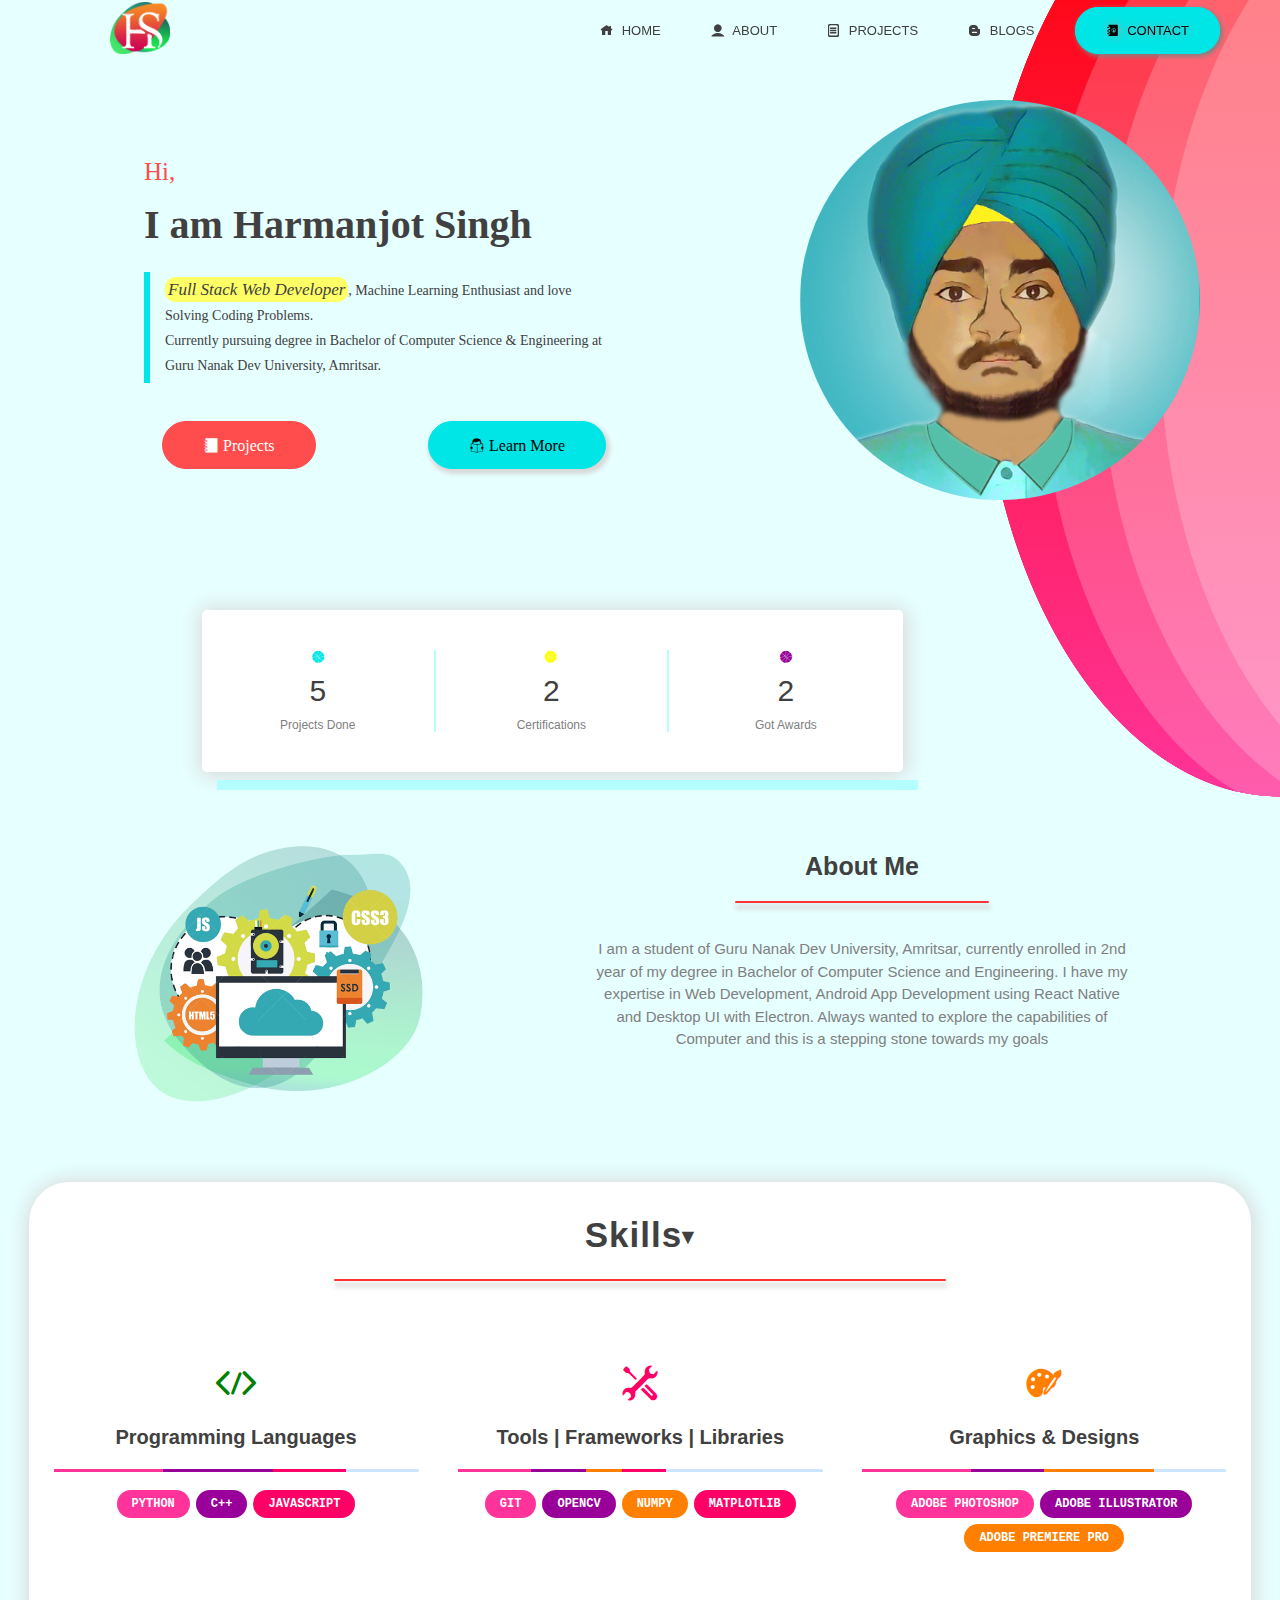
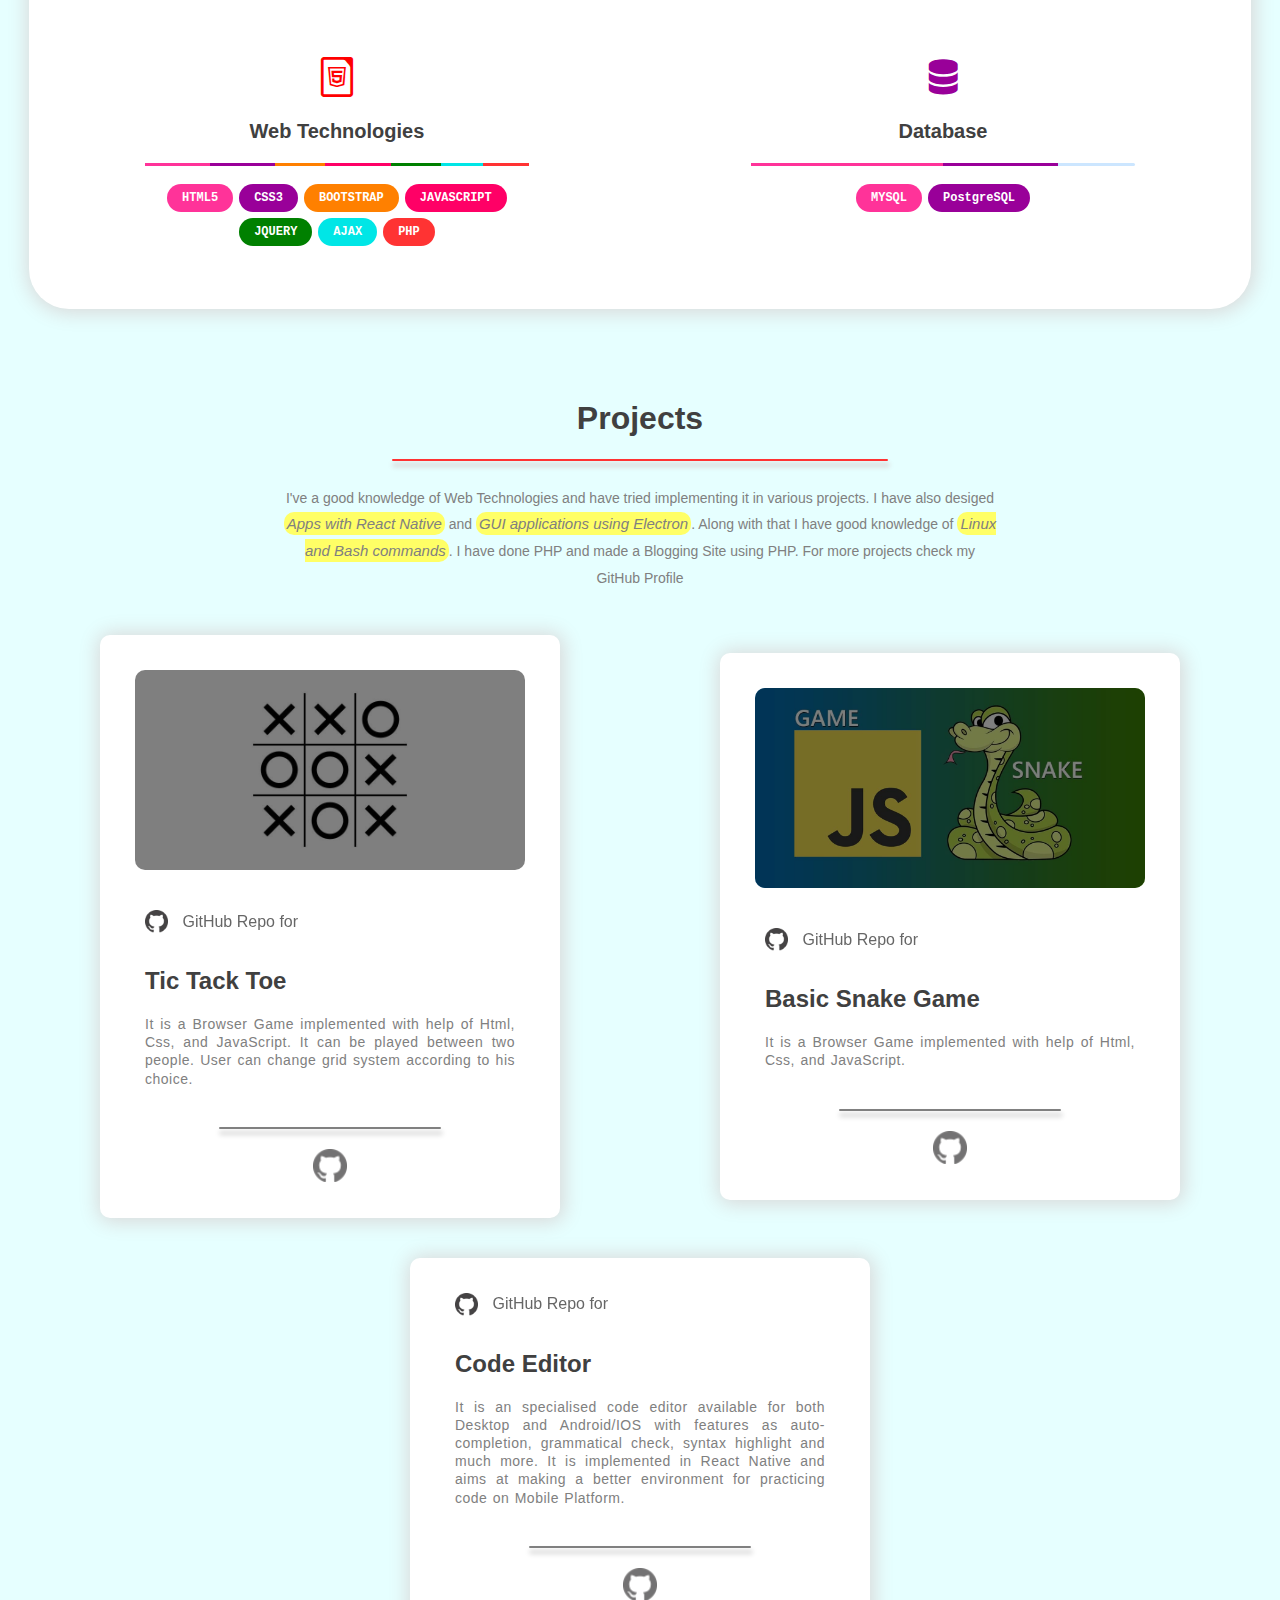
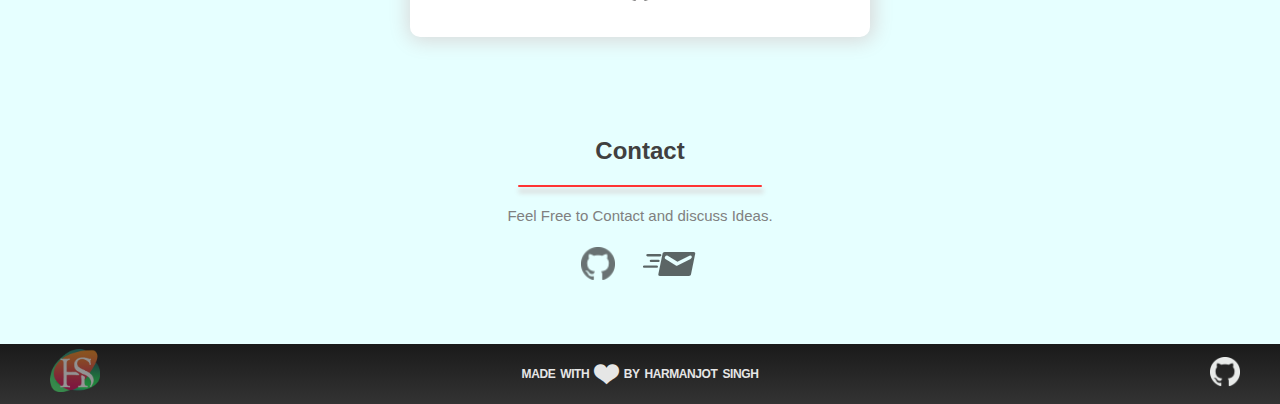
<file: pages/main.html>
<!DOCTYPE html>
<html>
    <head>
        <meta charset="utf-8">
        <meta name="viewport" content="width=device-width, initial-scale=1.0, user-scalable=no, maximum-scale=1.0">
        <title>Home | HS</title>
        <link rel = "icon" href = "../images/logo.png" type = "image/x-icon">
        <link href="../css/style.css" rel="stylesheet" />
        <link href="../css/icofont/icofont.css" rel="stylesheet" />
        <script src="../js/script.js" defer="True"></script>
    </head>
    <body>
        <div class="contain-all">
        <div class="contain-all-overlay"></div>
        <div style="justify-content: center; background-color: transparent; position: fixed;top:0px;width:inherit;min-height:80px;display:flex;flex-wrap: wrap;overflow:hidden;clear: left;z-index:9;">
            <header class="header-navbar">
                <div class="header-navbar-box" style="padding-right: 0px;padding-left: 100px;" onclick="window.location.href='https://harman18.github.io/'"><div class="box" style="cursor: pointer;transition: 0.3s;"><img src="../images/logo.png" width="60"; alt="logo"/></div></div>
                <div class="header-navbar-box" style="padding-left:0px;text-align: right;">
                    <span class="header-navbar-txt"><span class="header-navbar-txt-under" onclick="headerToggle();window.location.replace('#main');"><i class="icofont-home" style="margin-right: 5px;"></i> HOME</span></span>
                    <span class="header-navbar-txt"><span class="header-navbar-txt-under" onclick="headerToggle();window.location.replace('#about_me')"><i class="icofont-ui-user" style="margin-right: 5px;"></i> ABOUT</span></span>
                    <span class="header-navbar-txt" ><span class="header-navbar-txt-under"onclick="headerToggle();window.location.replace('#projects_done')"><i class="icofont-ui-note" style="margin-right: 5px;"></i> PROJECTS </span>
                        <!--<ul class="dropdown">
                            <li class="dropdown-content">
                                Tic Tac Toe
                            </li>
                            <li class="dropdown-content">
                                Snake Game
                            </li>
                            <li class="dropdown-content">
                                Code Editor
                            </li>
                        </ul>-->
                    </span>
                    <span class="header-navbar-txt"><span class="header-navbar-txt-under" onclick="headerToggle();window.location.href = 'https://harman18.github.io/Blogs/blogs.html'"><i class="icofont-blogger" style="margin-right:5px;"></i> BLOGS</span></span>
                    <span class="header-navbar-txt"><span class="btn-style-3"onclick="headerToggle();window.location.replace('#contact_details')"><i class="icofont-contacts" style="margin-right:5px;"></i> CONTACT</span></span>
                </div>
                <div class="header-icon" onclick="headerToggle()">
                    <div class="header-icon-bar1"></div>
                    <div class="header-icon-bar2"></div>
                    <div class="header-icon-bar3"></div>
                </div>
            </header>
        </div>
        <div class="window">
        <div class="contain">
        <div class="intro" id="main">
            <div class="bg-mob"></div>
            <div class="bg-mob-mask"></div>
            <div class="pic">
                <div class="img-style-under">
                    
                </div>
                <div class="img-style-over"></div>
            </div>
            <div class="profile"></div>
            <div class="intro-text" style="line-height: 13px; padding:20px;">
                <div class="intro-text-subhead">
                    <p style="font-size: 25px; ">Hi, </p>
                    <h1 class="name" style="display:block;color: #404040;line-height: 40px;text-align: left;">I am Harmanjot Singh </h1>
                    <div style="color: #404040;display: block; border-left: 6px solid #00e6e6;padding:5px 15px;line-height: 25px;font-size: 14px;text-align: left;"><em style="font-size: 17px;">Full Stack Web Developer</em>, Machine Learning Enthusiast  and love Solving Coding Problems. <br/>Currently pursuing degree in Bachelor of Computer Science & Engineering at Guru Nanak Dev University, Amritsar.</div>
                    <div class="flex-box" style="width:100%;height: auto; padding:30px 10px;justify-content: space-between;">
                        <div class="btn-style-1" onclick="window.location.replace('#projects_done')">
                            <i class="icofont-notebook"></i> Projects
                        </div>
                        <div class="btn-style-2"onclick="window.location.replace('#about_me')">
                            <i class="icofont-learn"></i> Learn More
                        </div>
                    </div>
                </div>
            </div>
        </div>
        <div class="main" style="padding-bottom: 40px;background-color: #e6ffff">
            <div class="main-sub box-rate" style="width:70%;margin:auto;">
                <div class="flex-box box-rate" style="width:80%;margin-left:0px;background-color:white;box-shadow: 1px 1px 20px 3px #d9d9d9;border-radius: 5px;padding:0px;">
                    <div class="box" style="width:33.33%;padding:40px 0px;font-size: 12px;">
                        <div class="box" style="color:#00e6e6;border-right: 2px solid #b3ffff;"><i class="icofont-basketball"></i></div>
                        <div class="box" style="font-size:30px;padding:10px;border-right: 2px solid #b3ffff;">5</div>
                        <div class="box" style="color:grey;border-right: 2px solid #b3ffff;">Projects Done</div>
                    </div>
                    <div class="box" style="width:33.33%;padding:40px 0px;font-size: 12px;">
                        <div class="box" style="color:yellow;border-right: 2px solid #b3ffff;"><i class="icofont-basketball"></i></div>
                        <div class="box"  style="font-size:30px;padding:10px;border-right: 2px solid #b3ffff;">2</div>
                        <div class="box" style="color:grey;border-right: 2px solid #b3ffff;">Certifications</div>
                    </div>
                    <div class="box" style="width:33.34%;padding:40px 0px;font-size: 12px;">
                        <div class="box" style="color:#990099;"><i class="icofont-basketball"></i></div>
                        <div class="box"  style="font-size:30px;padding:10px;">2</div>
                        <div class="box" style="color:grey;">Got Awards</div>
                    </div>
                </div>
                <div class="box-rate" style="width:80%;height:10px;background-color: #b3ffff;position: relative;left: 15px;top:7.5px;">
                     &nbsp;
                </div>
            </div>
            <div class="main-sub" style="width:100%; margin:auto;padding: 10px;margin-top:30px;" id="about_me">
                <div class="flex-box" style="width: 100%;">
                    <div class="box temp-box" style="width:40%;min-height:300px;background-image: url('../images/about-me.png');background-size: contain;background-repeat: no-repeat;background-position: center;">
                    </div>
                    <div class="box skills-mob" style="width:60%;height:auto;padding-right:30px; ">
                        <div class="box" style="width:100%;height:auto;">
                            <span style="font-size:25px;font-weight: bold;padding:20px;display: block;">About Me</span>
                            <div class="line" style="width:40%;"></div>
                        </div>
                        <div class="box" style="width:100%;height: auto;padding-top:20px;color:grey;font-size:15px;">
                            <div class="flex-box" style="line-height: 150%;">
                                <p>I am a student of Guru Nanak Dev University, Amritsar, currently enrolled in 2nd year of my degree in Bachelor of Computer Science and Engineering. I have my expertise in Web Development, Android App Development using React Native and Desktop UI with Electron. Always wanted to explore the capabilities of Computer and this is a stepping stone towards my goals</p>
                            </div>
                        </div>
                    </div>
                </div>
            </div>
            <div class="main-sub" style="margin-top:10px;">
                <div class="skills" style="font-weight: bold;">
                    <div class="box" style="padding: 10px 0px 0px 0px;cursor:pointer;">
                        <div class="box">
                            <h1 style="letter-spacing: 1px;font-size:35px;">Skills<span style="font-size: 15px;vertical-align: middle;display: inline-block;transform: rotate(90deg)">▶</span></h1>
                        </div>
                        <div class="line"></div>
                    </div>
                    <div class="flex-box" style="padding: 80px 5px 10px 5px;">
                        <div class="box skills-mob" style="width:33.35%;font-size:40px;padding-bottom: 50px;">
                            <div class="box" style="width:inherit;color:green;font-weight:bolder;text-align: center;"><i class="icofont-code-alt"></i>
                            </div>
                            <p style="font-size: 20px;">Programming Languages</p>
                            <div class="hr">
                                <div class="clr6" style="width:30%;float: left;height: 100%;"> </div>
                                <div class="clr3" style="width:30%;float: left;height: 100%;"> </div>
                                <!--<div class="clr2" style="width:15%;float: left;height: 100%;"> </div>-->
                                <div class="clr5" style="width:20%;float: left;height: 100%;"> </div>
                            </div>     
                            <div class="flex-box" style="width:auto;height: auto;padding:0px 25px;">
                                <div class="txt clr6">PYTHON</div>
                                <div class="txt clr3">C++</div>
                                <!--<div class="txt clr2">RUST</div>-->
                                <div class="txt clr5">JAVASCRIPT</div>
                            </div>
                        </div>
                        <div class="box skills-mob" style="width:33.35%;font-size:40px;padding-bottom: : 50px;">
                            <div class="box" style="width:inherit;color:#ff0066;font-weight:bolder;text-align: center;"><i class="icofont-tools-alt-2"></i>
                            </div>
                            <p style="font-size: 20px;">Tools | Frameworks | Libraries</p>
                            <div class="hr">
                                <div class="clr6" style="width:20%;float: left;height: 100%;"> </div>
                                <div class="clr3" style="width:15%;float: left;height: 100%;"> </div>
                                <div class="clr2" style="width:10%;float: left;height: 100%;"> </div>
                                <div class="clr5" style="width:12%;float: left;height: 100%;"> </div>
                            </div>
                            <div class="flex-box" style="width:auto;height: auto;padding:0px 20px;">
                                <div class="txt clr6">GIT</div>
                                <div class="txt clr3">OPENCV</div>
                                <div class="txt clr2">NUMPY</div>
                                <div class="txt clr5">MATPLOTLIB</div>
                            </div>
                        </div>
                        <div class="box skills-mob" style="width:33.30%;font-size:40px;padding-bottom: 50px;">
                            <div class="box" style="width:inherit;color:#ff8000;font-weight:bolder;text-align: center;"><i class="icofont-paint"></i>
                            </div>
                            <p style="font-size: 20px;">Graphics & Designs</p>
                            <div class="hr">
                                <div class="clr6" style="width:30%;float: left;height: 100%;"> </div>
                                <div class="clr3" style="width:20%;float: left;height: 100%;"> </div>
                                <div class="clr2" style="width:30%;float: left;height: 100%;"> </div>
                            </div>
                            <div class="flex-box" style="width:auto;height: auto;padding:0px 20px;">
                                <div class="txt clr6">ADOBE PHOTOSHOP</div>
                                <div class="txt clr3">ADOBE ILLUSTRATOR</div>
                                <div class="txt clr2">ADOBE PREMIERE PRO</div>
                            </div>
                        </div>
                        <div class="box skills-mob" style="width:35%;font-size:40px;padding: 50px 10px;">
                            <div class="box" style="width:inherit;color:#ff0000;font-weight:bolder;text-align: center;"><i class="icofont-file-html5"></i>
                            </div>
                            <p style="font-size: 20px;">Web Technologies</p>
                            <div class="hr">
                                <div class="clr6" style="width:17%;float: left;height: 100%;"> </div>
                                <div class="clr3" style="width:17%;float: left;height: 100%;"> </div>
                                <div class="clr2" style="width:13%;float: left;height: 100%;"> </div>
                                <div class="clr5" style="width:17%;float: left;height: 100%;"> </div>
                                <div class="clr1" style="width:13%;float: left;height: 100%;"> </div>
                                <div class="clr7" style="width:11%;float: left;height: 100%;"> </div>
                                <div class="clr4" style="width:12%;float: left;height: 100%;"> </div>
                            </div>
                            <div class="flex-box" style="width:auto;height: auto;padding:0px 20px;">
                                <div class="txt clr6">HTML5</div>
                                <div class="txt clr3">CSS3</div>
                                <div class="txt clr2">BOOTSTRAP</div>
                                <div class="txt clr5">JAVASCRIPT</div>
                                <div class="txt clr1">JQUERY</div>
                                <div class="txt clr7">AJAX</div>
                                <div class="txt clr4">PHP</div>
                            </div>
                        </div>
                        <div class="box skills-mob" style="width:35%;font-size:40px;padding: 50px 10px;">
                            <div class="box" style="width:inherit;color:#990099;font-weight:bolder;text-align: center;"><i class="icofont-database"></i>
                            </div>
                            <p style="font-size: 20px;">Database</p>
                            <div class="hr">
                                <div class="clr6" style="width:50%;float: left;height: 100%;"> </div>
                                <div class="clr3" style="width:30%;float: left;height: 100%;"> </div>
                            </div>
                            <div class="flex-box" style="width:auto;height: auto;padding:0px 20px;">
                                <div class="txt clr6">MYSQL</div>
                                <div class="txt clr3">PostgreSQL</div>
                            </div>
                        </div>
                    </div>
                </div>
            </div>
            <div class="main-sub" style="padding-top:60px;" id="projects_done">
                <div class="flex-box" style="padding:0px;">
                    <div class="box" style="width:100%;">
                        <h1>Projects</h1>
                        <div class="line" style="width:40%;"></div>
                    </div>
                    <div class="box" style="width:100%;">
                        <div class="box skills-mob" style="width:60%;">
                            <p style="padding:10px 5px;text-align: center;color:grey;line-height: 190%;font-size:14px;">I've a good knowledge of Web Technologies and have tried implementing it in various projects. I have also desiged <em>  Apps with React Native</em>  and <em>GUI applications using Electron</em>. Along with that I have good knowledge of <em>Linux and Bash commands</em>. I have done PHP and made a Blogging Site using PHP. For more projects check my GitHub Profile</p>
                        </div>
                    </div>
                    <div class="box" style="width:100%;">
                        <div class="flex-box" style="padding:0px;">
                            <div class="projects">
                                <div class="projects-inner">
                                    <div class="projects-bg" style="background-image: url('../images/tic-tac-toe.jpg')"></div>
                                    <div class="box" style="width:100%;text-align:left;opacity:0.8;">
                                        <img src="../images/github-icon.png" width="23" /><sup style="font-size:16px;padding-left:10px;"> GitHub Repo for </sup>
                                    </div>
                                    <div class="box" style="width: 100%;text-align: left;padding-top: 10px;">
                                        <h2>Tic Tack Toe</h2>
                                    </div>
                                    <div class="box" style="width: 100%;text-align: justify;font-size: 14px;line-height: 130%;letter-spacing: 0.5px; word-spacing: 1px; color: grey;">
                                        <p>It is a  Browser Game implemented with help of Html, Css, and  JavaScript. It can be played between two people. User can change grid system according to his choice.</p>
                                    </div>
                                    <div class="box" style="width: 100%;padding-top:25px;">
                                        <div class="line" style="width:60%;background-color: grey;margin-bottom: 20px;"></div>
                                        <div class="over" style="opacity:1!important;" onclick="alert('Working ! Project would be available soon !')">
                                            <img class="over" src="../images/github-icon.png" style="vertical-align: middle;margin: 0px 5px;cursor: not-allowed;" width="34"  />
                                        </div>
                                    </div>
                                </div>
                            </div>
                            <div class="projects">
                                <div class="projects-inner">
                                    <div class="projects-bg" style="background-image: url('../images/snake-game.jpg');background-size: cover;"></div>
                                    <div class="box" style="width:100%;text-align:left;opacity:0.8;">
                                        <img src="../images/github-icon.png" width="23" /><sup style="font-size:16px;padding-left:10px;"> GitHub Repo for </sup>
                                    </div>
                                    <div class="box" style="width: 100%;text-align: left;padding-top: 10px;">
                                        <h2>Basic Snake Game</h2>
                                    </div>
                                    <div class="box" style="width: 100%;text-align: justify;font-size: 14px;line-height: 130%;letter-spacing: 0.5px; word-spacing: 1px; color: grey;">
                                        <p>It is a  Browser Game implemented with help of Html, Css, and  JavaScript. </p>
                                    </div>
                                    <div class="box" style="width: 100%;padding-top:25px;">
                                        <div class="line" style="width:60%;background-color: grey;margin-bottom: 20px;"></div>
                                        <div class="over" style="opacity:1!important;" onclick="alert('Working ! Project would be available soon !')">
                                            <img class="over" src="../images/github-icon.png" style="vertical-align: middle;margin: 0px 5px;cursor: not-allowed;" width="34" />
                                        </div>
                                    </div>
                                </div>
                            </div>
                            <div class="projects">
                                <div class="projects-inner">
                                    <div class="box" style="width:100%;text-align:left;opacity:0.8;">
                                        <img src="../images/github-icon.png" width="23" /><sup style="font-size:16px;padding-left:10px;"> GitHub Repo for </sup>
                                    </div>
                                    <div class="box" style="width: 100%;text-align: left;padding-top: 10px;">
                                        <h2>Code Editor</h2>
                                    </div>
                                    <div class="box" style="width: 100%;text-align: justify;font-size: 14px;line-height: 130%;letter-spacing: 0.5px; word-spacing: 1px; color: grey;">
                                        <p>It is an specialised code editor available for both Desktop and Android/IOS with features as auto-completion, grammatical check, syntax highlight and much more. It is implemented in React Native and aims at making a better environment for practicing code on Mobile Platform.</p>
                                    </div>
                                    <div class="box" style="width: 100%;padding-top:25px;">
                                        <div class="line" style="width:60%;background-color: grey;margin-bottom: 20px;"></div>
                                        <div class="over" style="opacity:1!important;" onclick="alert('Working ! Project would be available soon !')">
                                            <img class="over" src="../images/github-icon.png" style="vertical-align: middle;margin: 0px 5px;cursor: not-allowed;" width="34" />
                                        </div>
                                    </div>
                                </div>
                            </div>  
                        </div>
                    </div>
                </div>
            </div>
            <div class="main-sub" style="padding-top:50px;" id="contact_details">
                <div class="box">
                    <div class="box" style="width:100%;">
                        <h2>Contact</h2>
                        <div class="line" style="width:20%;"></div>
                    </div>
                    <div class="box" style="width:100%;padding-top:20px;color:grey;">
                        <div class="flex-box" style="font-size:15px;">
                            Feel Free to Contact and discuss Ideas.
                        </div>
                        <div class="box" style="width:inherit;padding-top:10px;">
                            <div class="over" style="opacity:1!important;">
                            <img class="over" src="../images/github-icon.png" style="vertical-align: middle;margin: 0px 5px;" width="34"  onclick="window.open('https://github.com/harman18')" /></div>
                            <div class="over" onclick="window.open('mailto:harman062001@gmail.com')">
                            <i  class="icofont-send-mail" style="font-size: 60px;vertical-align: middle;color: black;;margin: 0px 5px;"></i></div>
                        </div>
                    </div>
                </div>
            </div>
        </div>
        </div>
        </div>
        <footer class="footer-bottom" style="padding: 0px;background-image: none;">
            <div class="footer-bottom">
                <div class="box temp-box" style="width:30%;text-align: left;padding-left:20px;opacity: 0.5;">
                    <span style="font-weight: bold;font-size: 30px;font-family:cursive;"><img src="../images/logo.png" width="50"; alt="logo"/></span>
                </div>
                <div class="box skills-mob" style="width:40%;word-break: keep-all;padding:10px 0px!important;">
                    <span style="font-size:12px;font-weight:bold;word-spacing: 2px;letter-spacing: -0.4px;"><span style="vertical-align: middle;">MADE WITH </span><i class="icofont-ui-love" style="font-size: 25px;vertical-align: middle;"></i><span style="vertical-align: middle;"> BY HARMANJOT SINGH</span></span>
                </div>
                <div class="box temp-box" style="width:30%;text-align: right;">
                    <img src="../images/github-icon.png" style="filter: invert(100%);cursor:pointer;" width="30"  onclick="window.open('https://github.com/harman18')" />
                </div>
            </div>
        </footer>
        </div>
    </body>
</html>
</file>
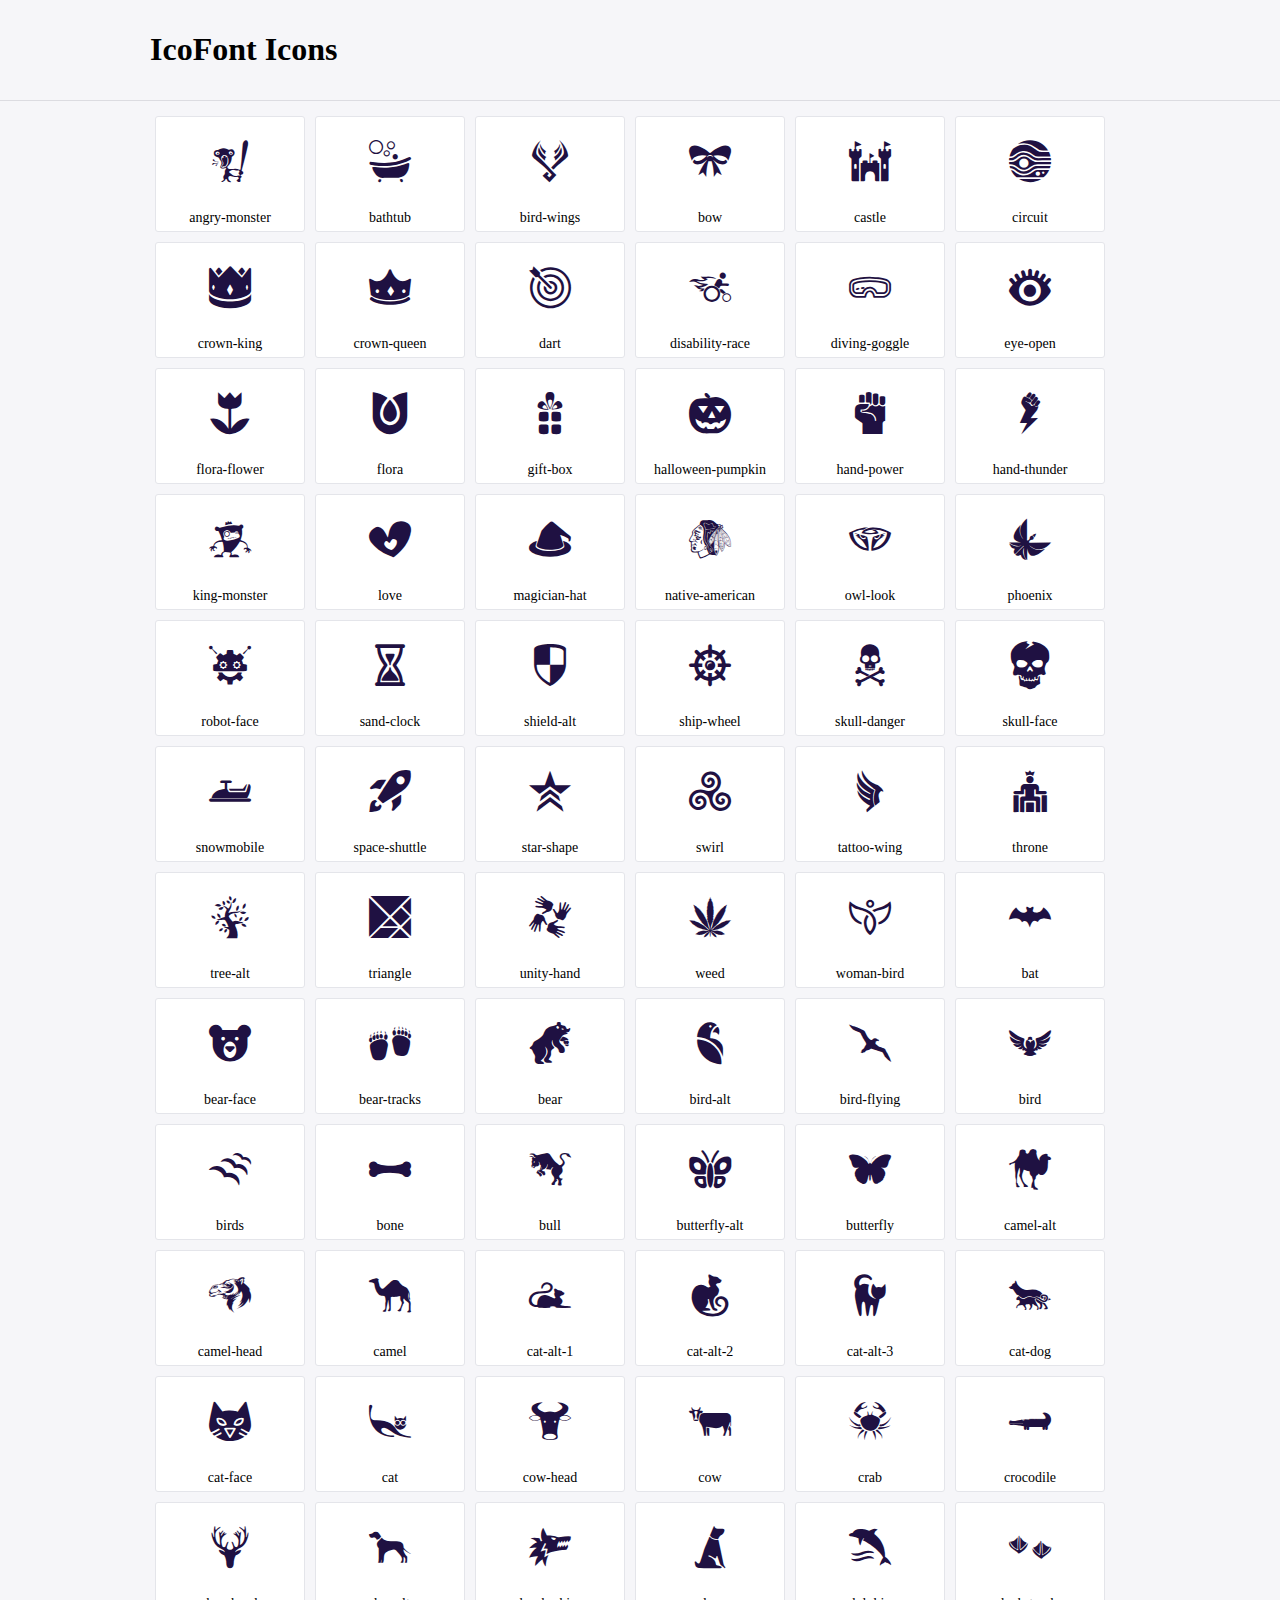
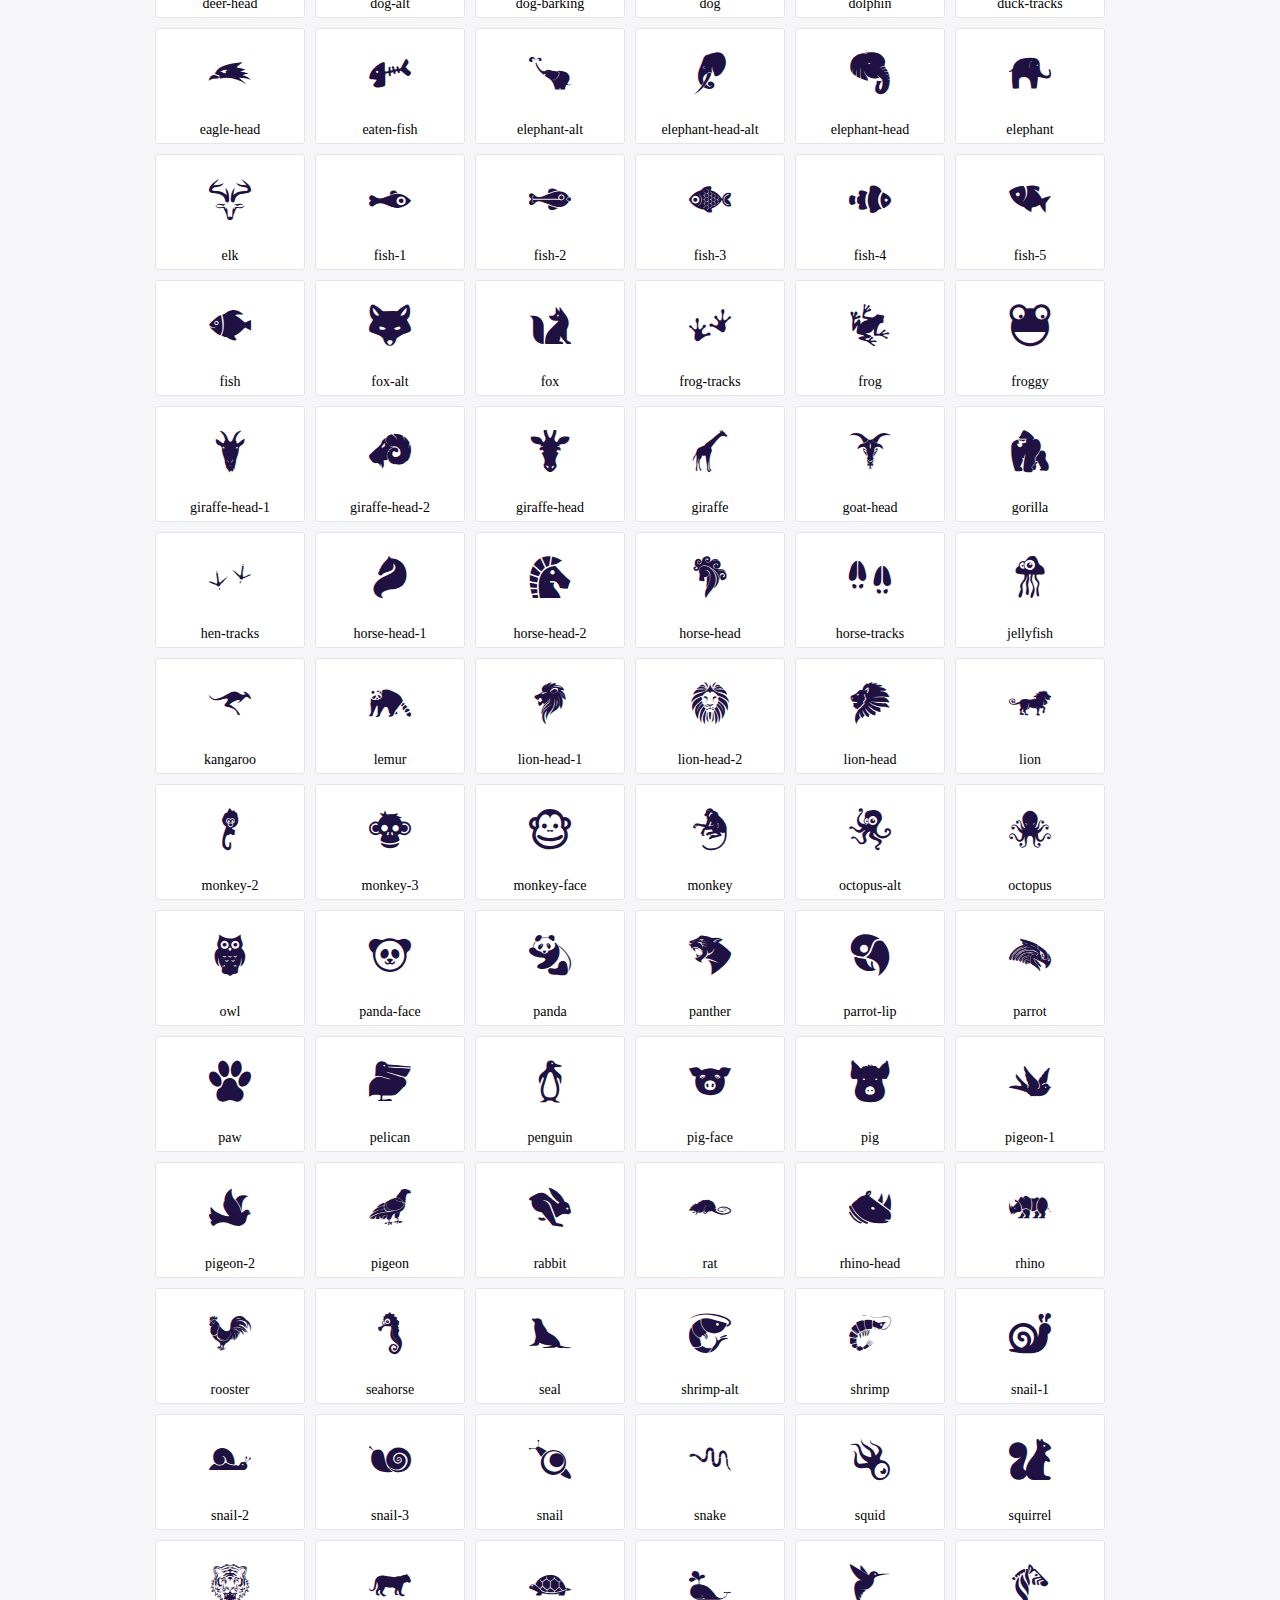
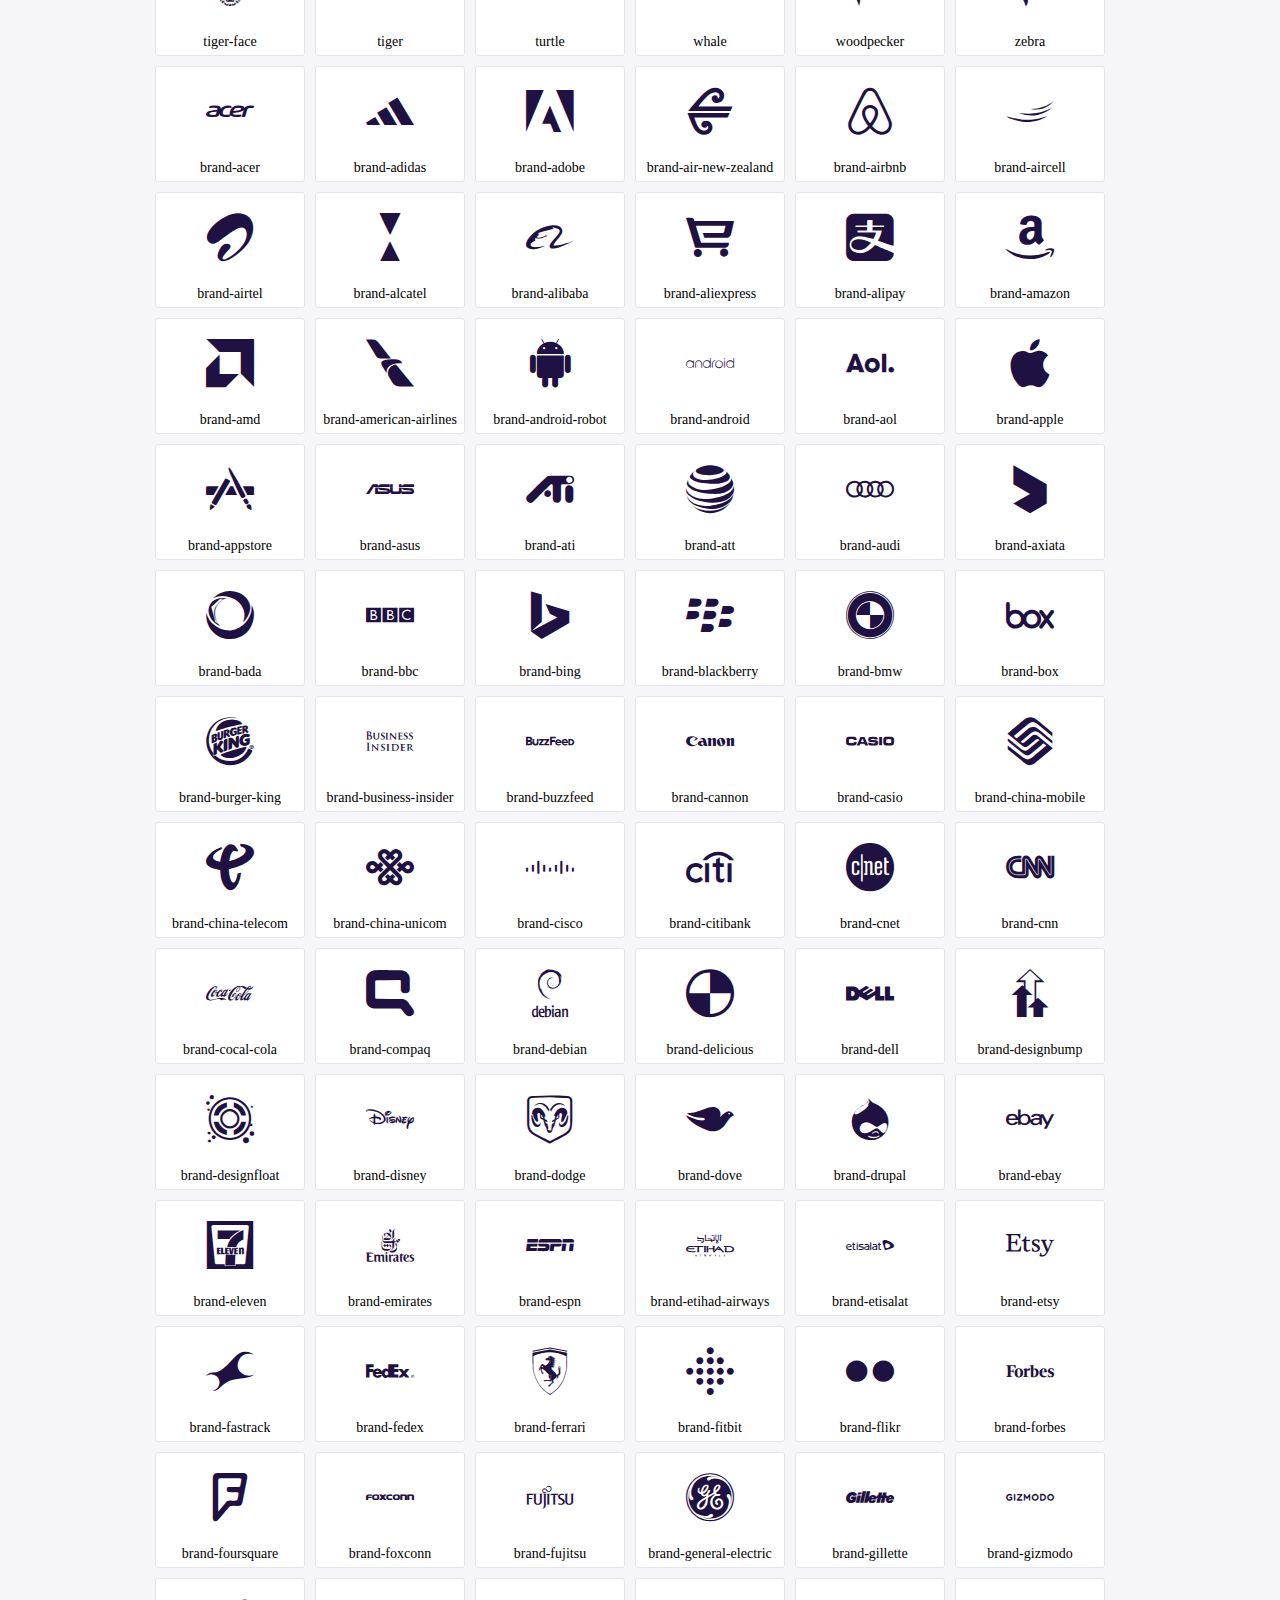
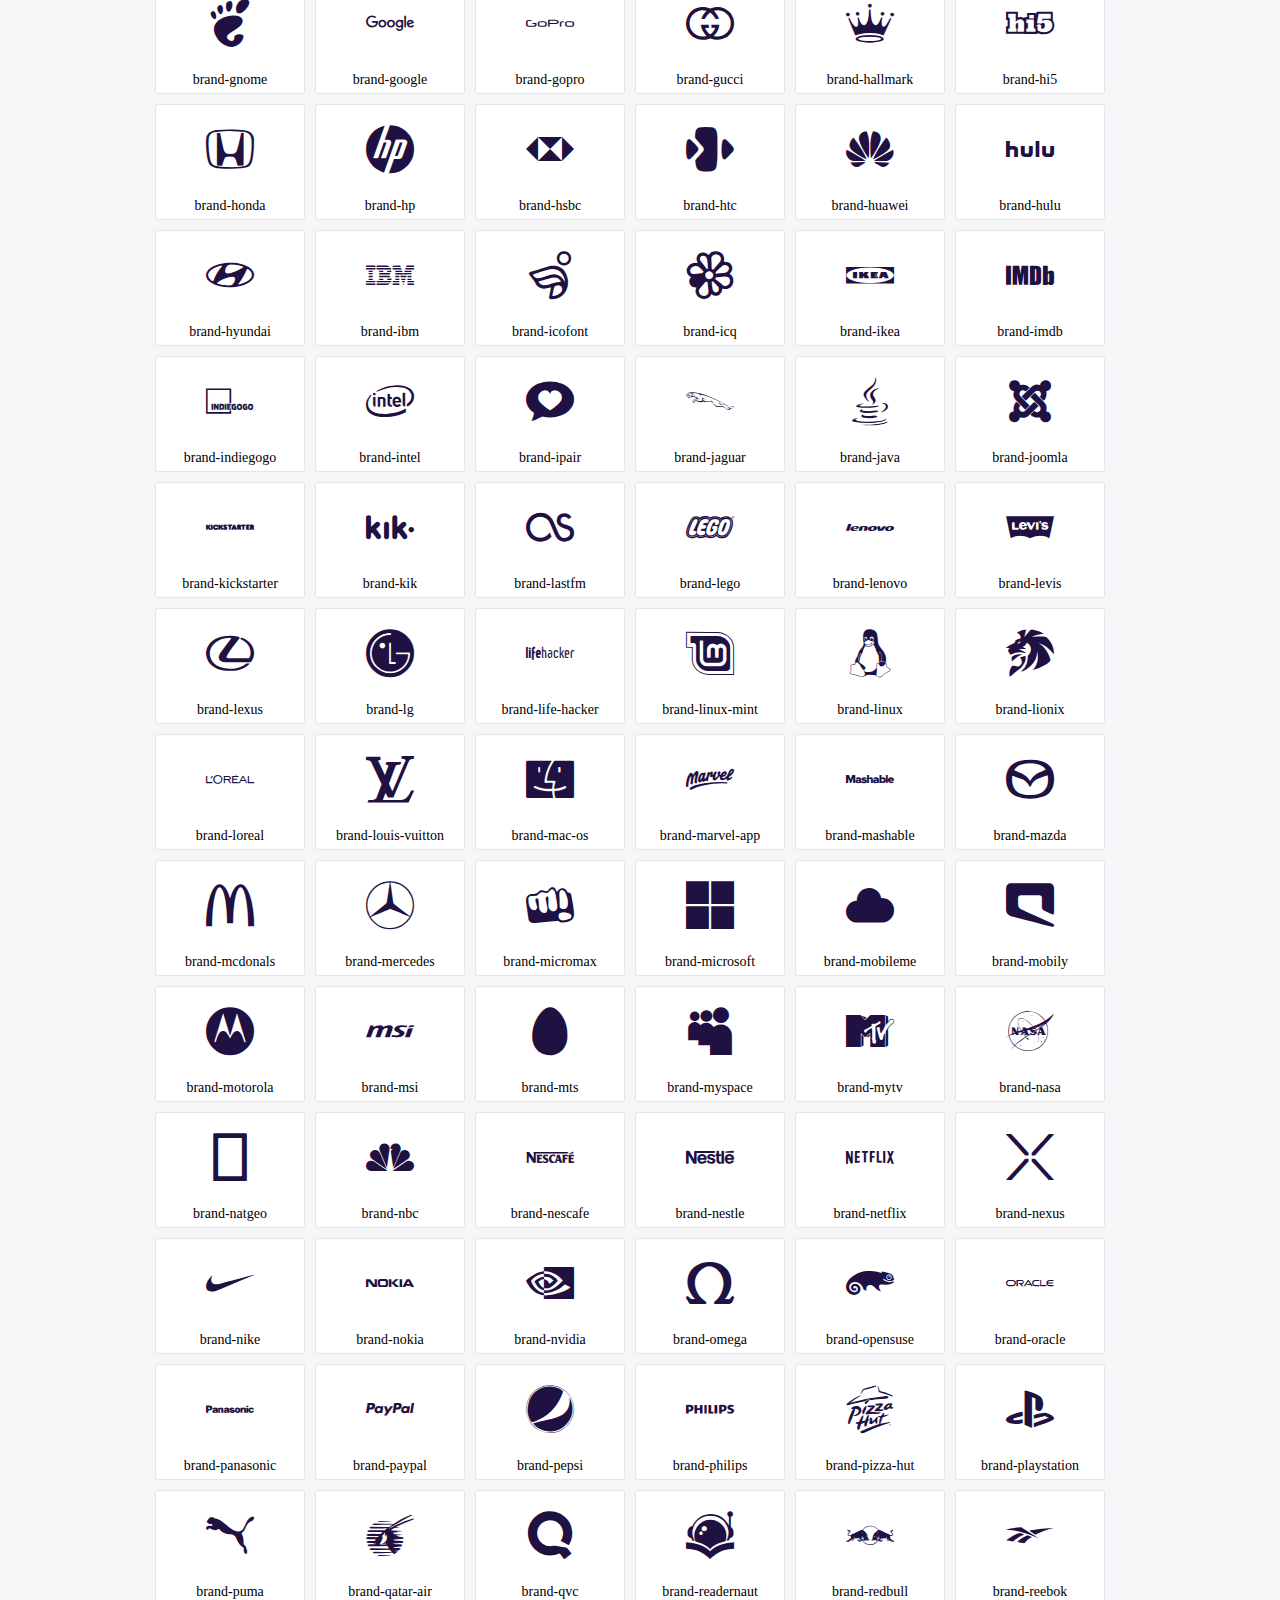
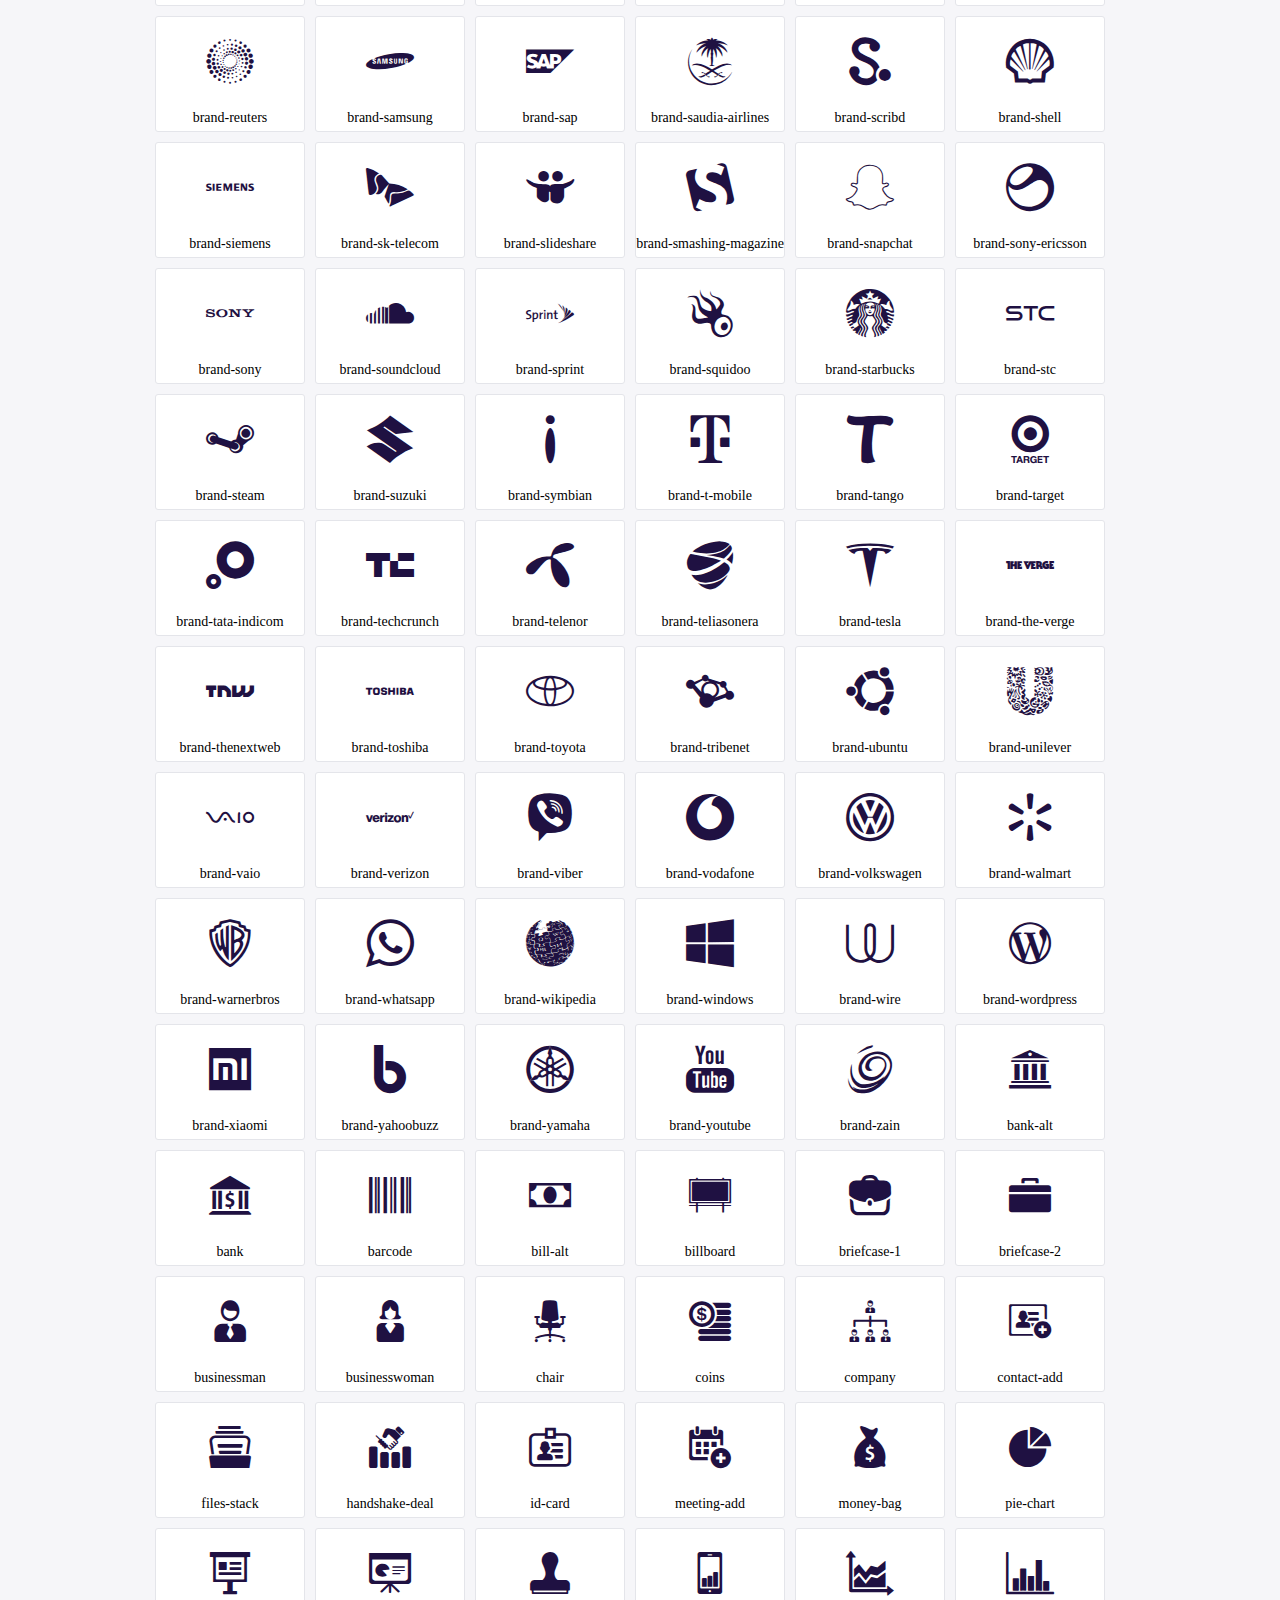
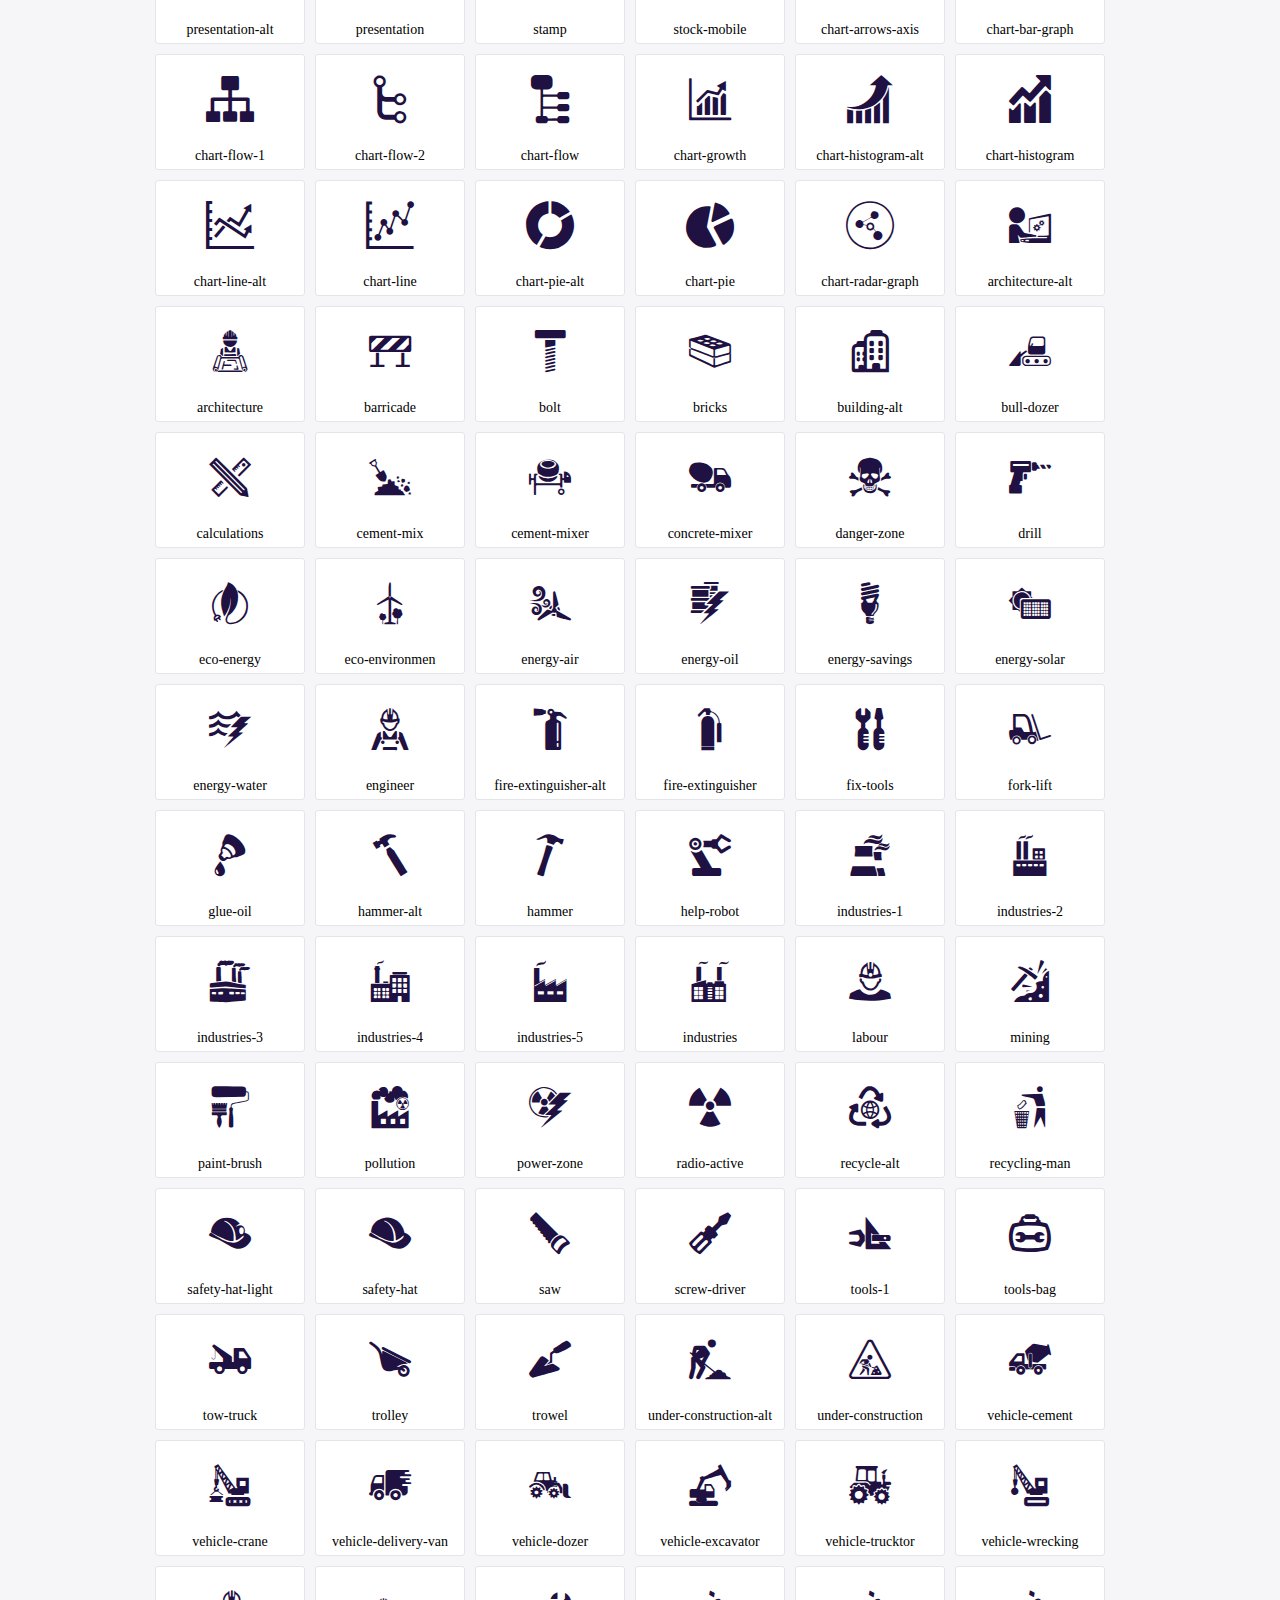
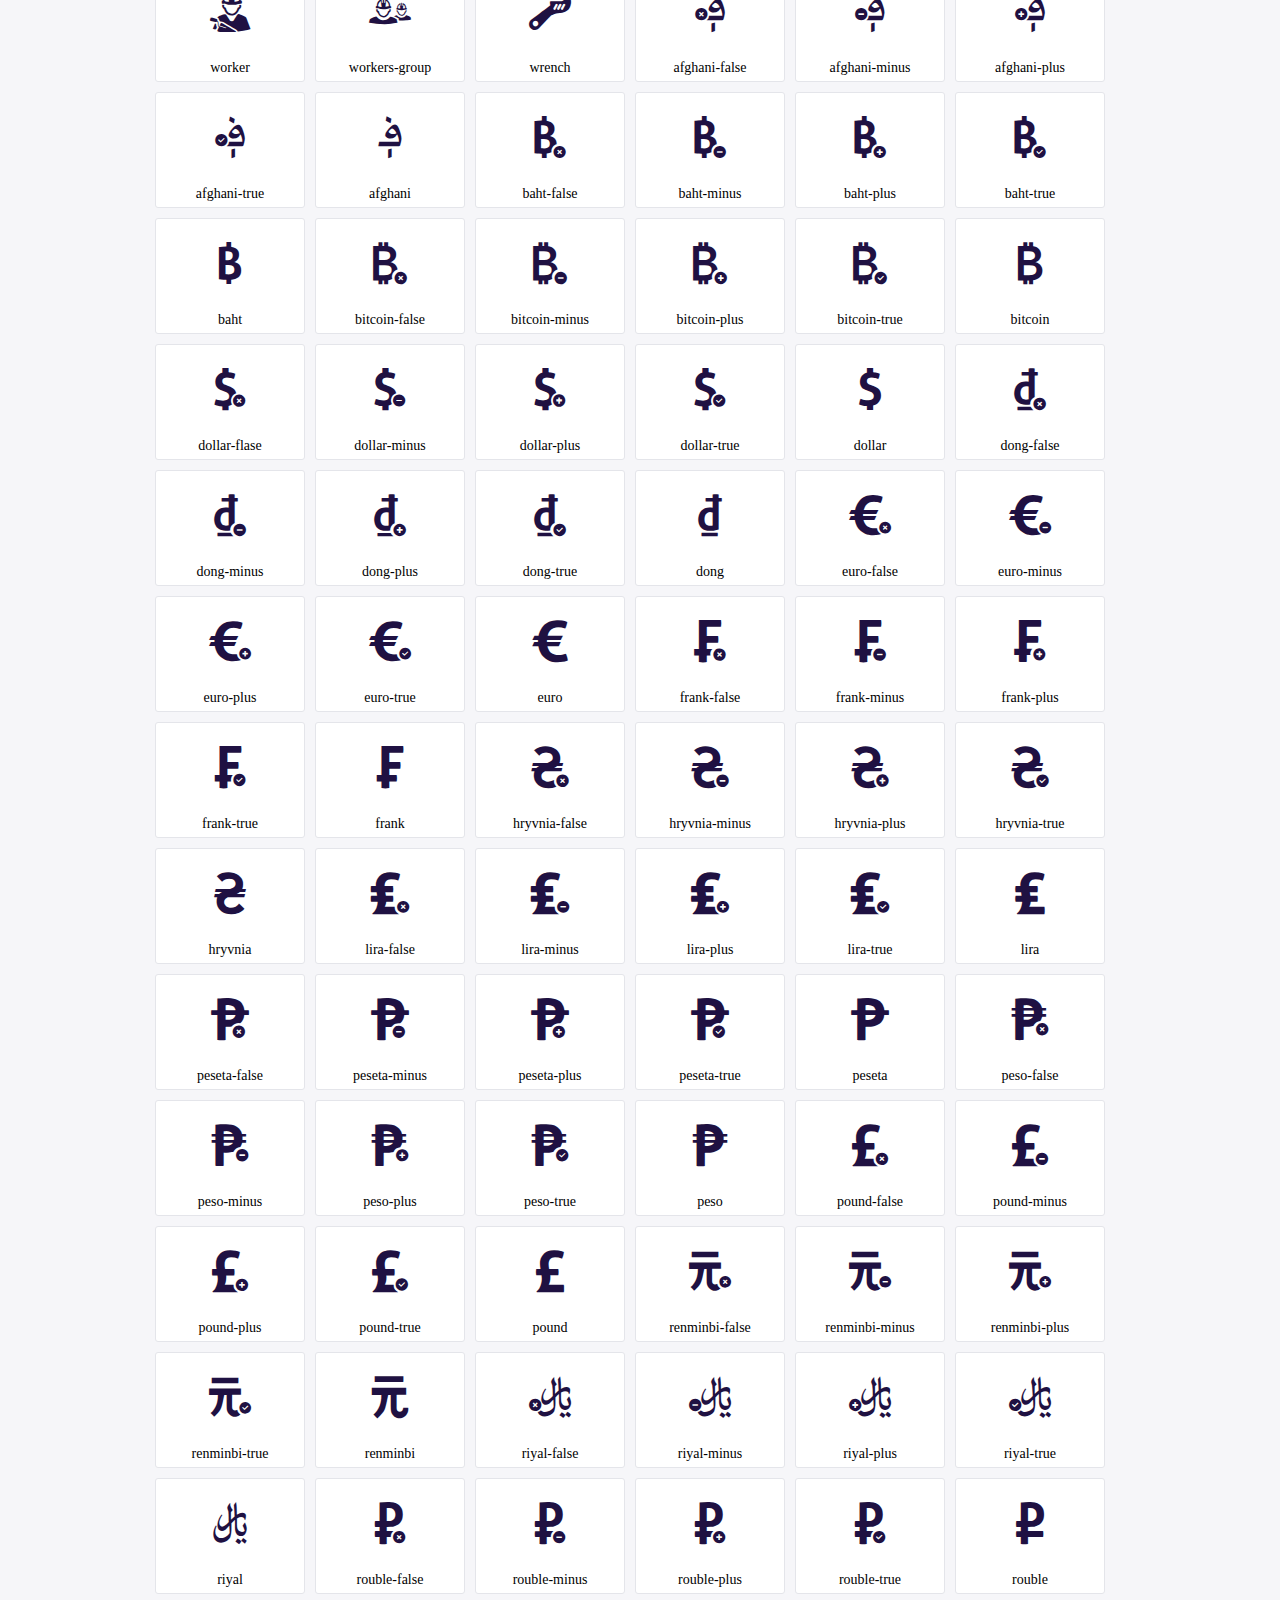
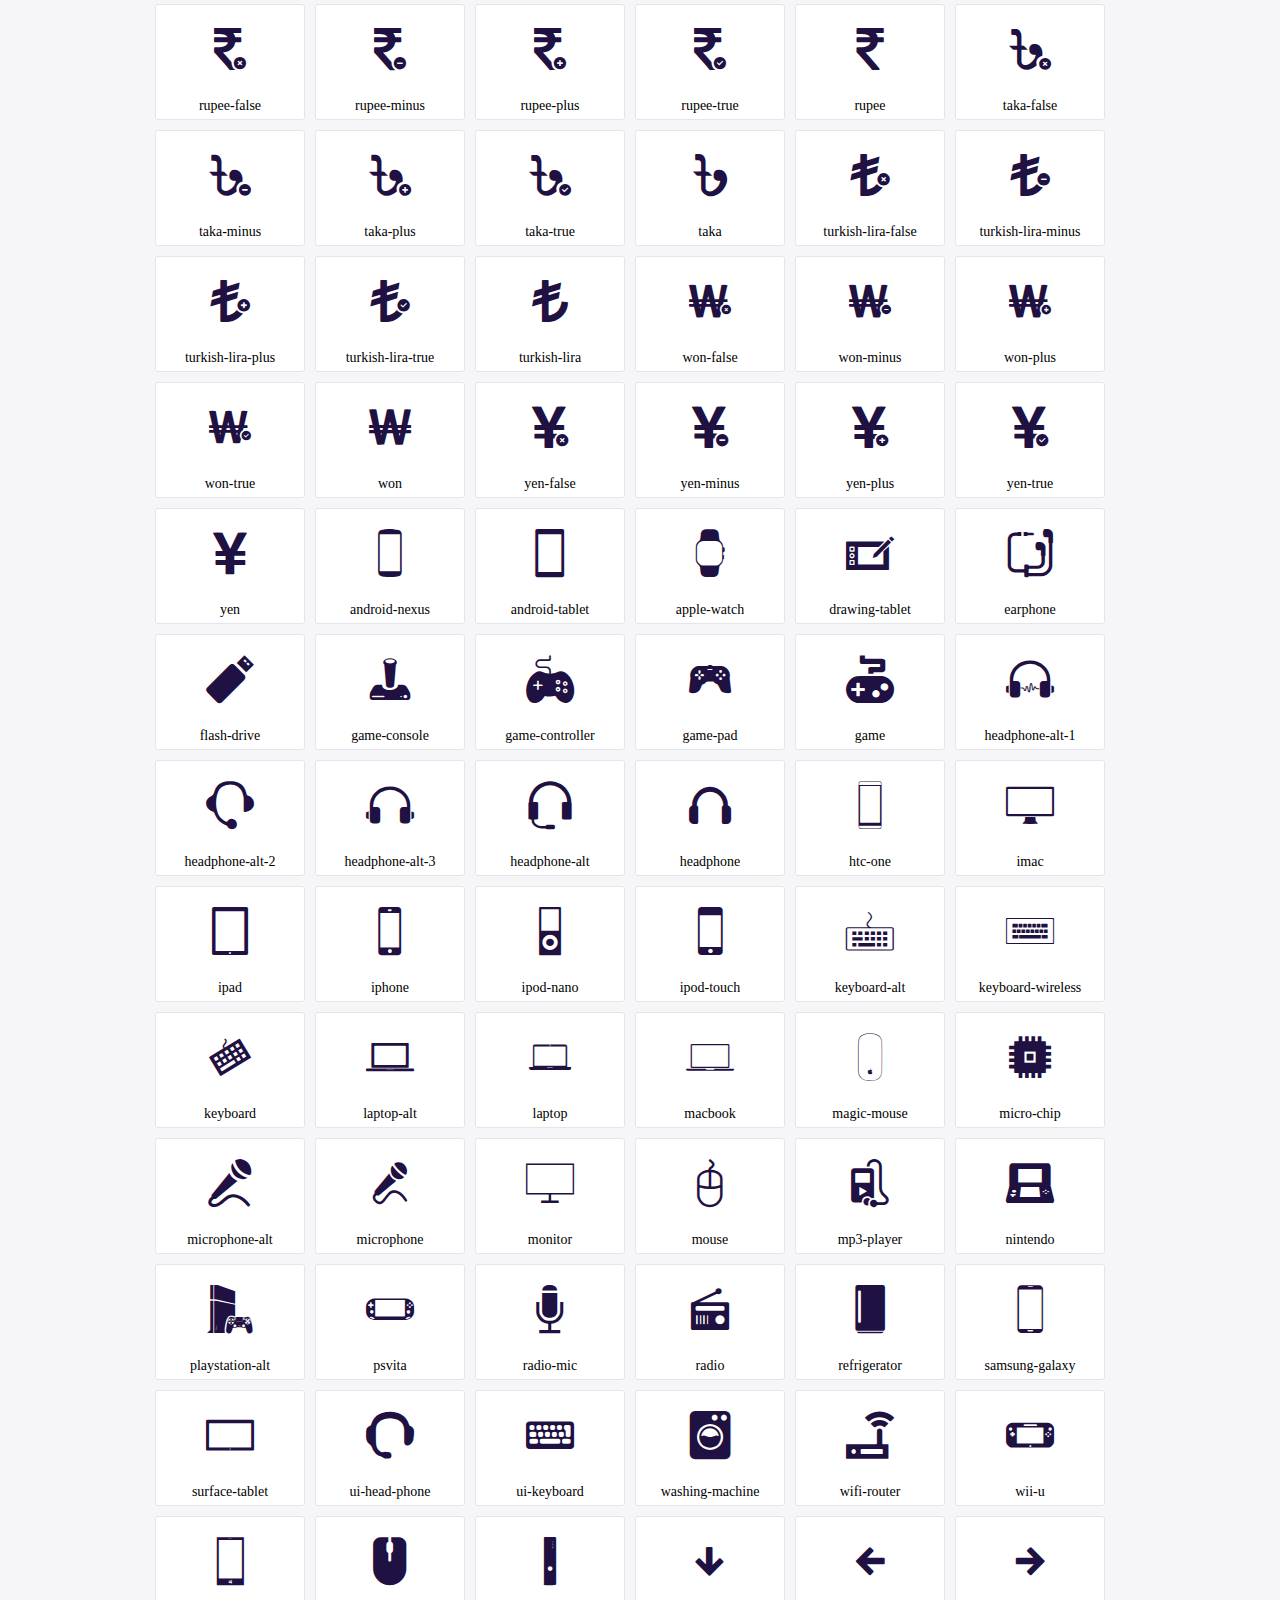
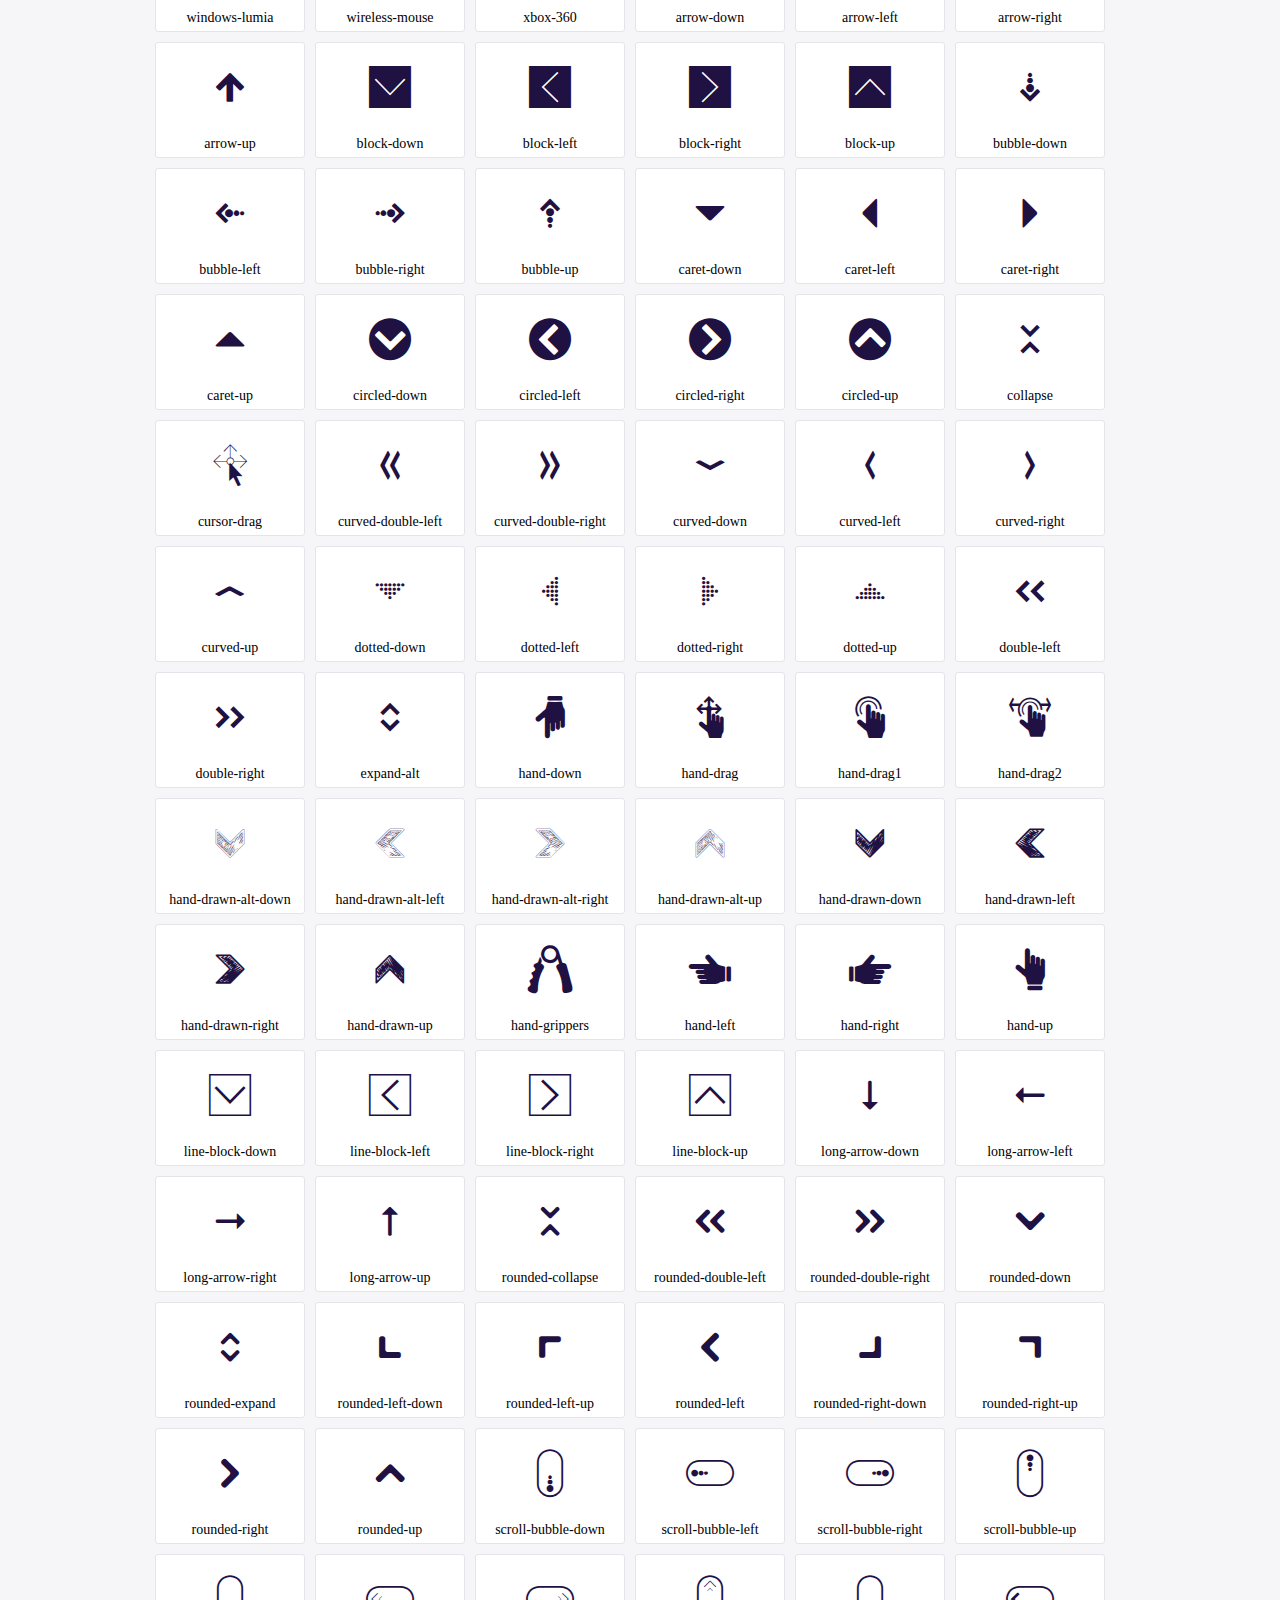
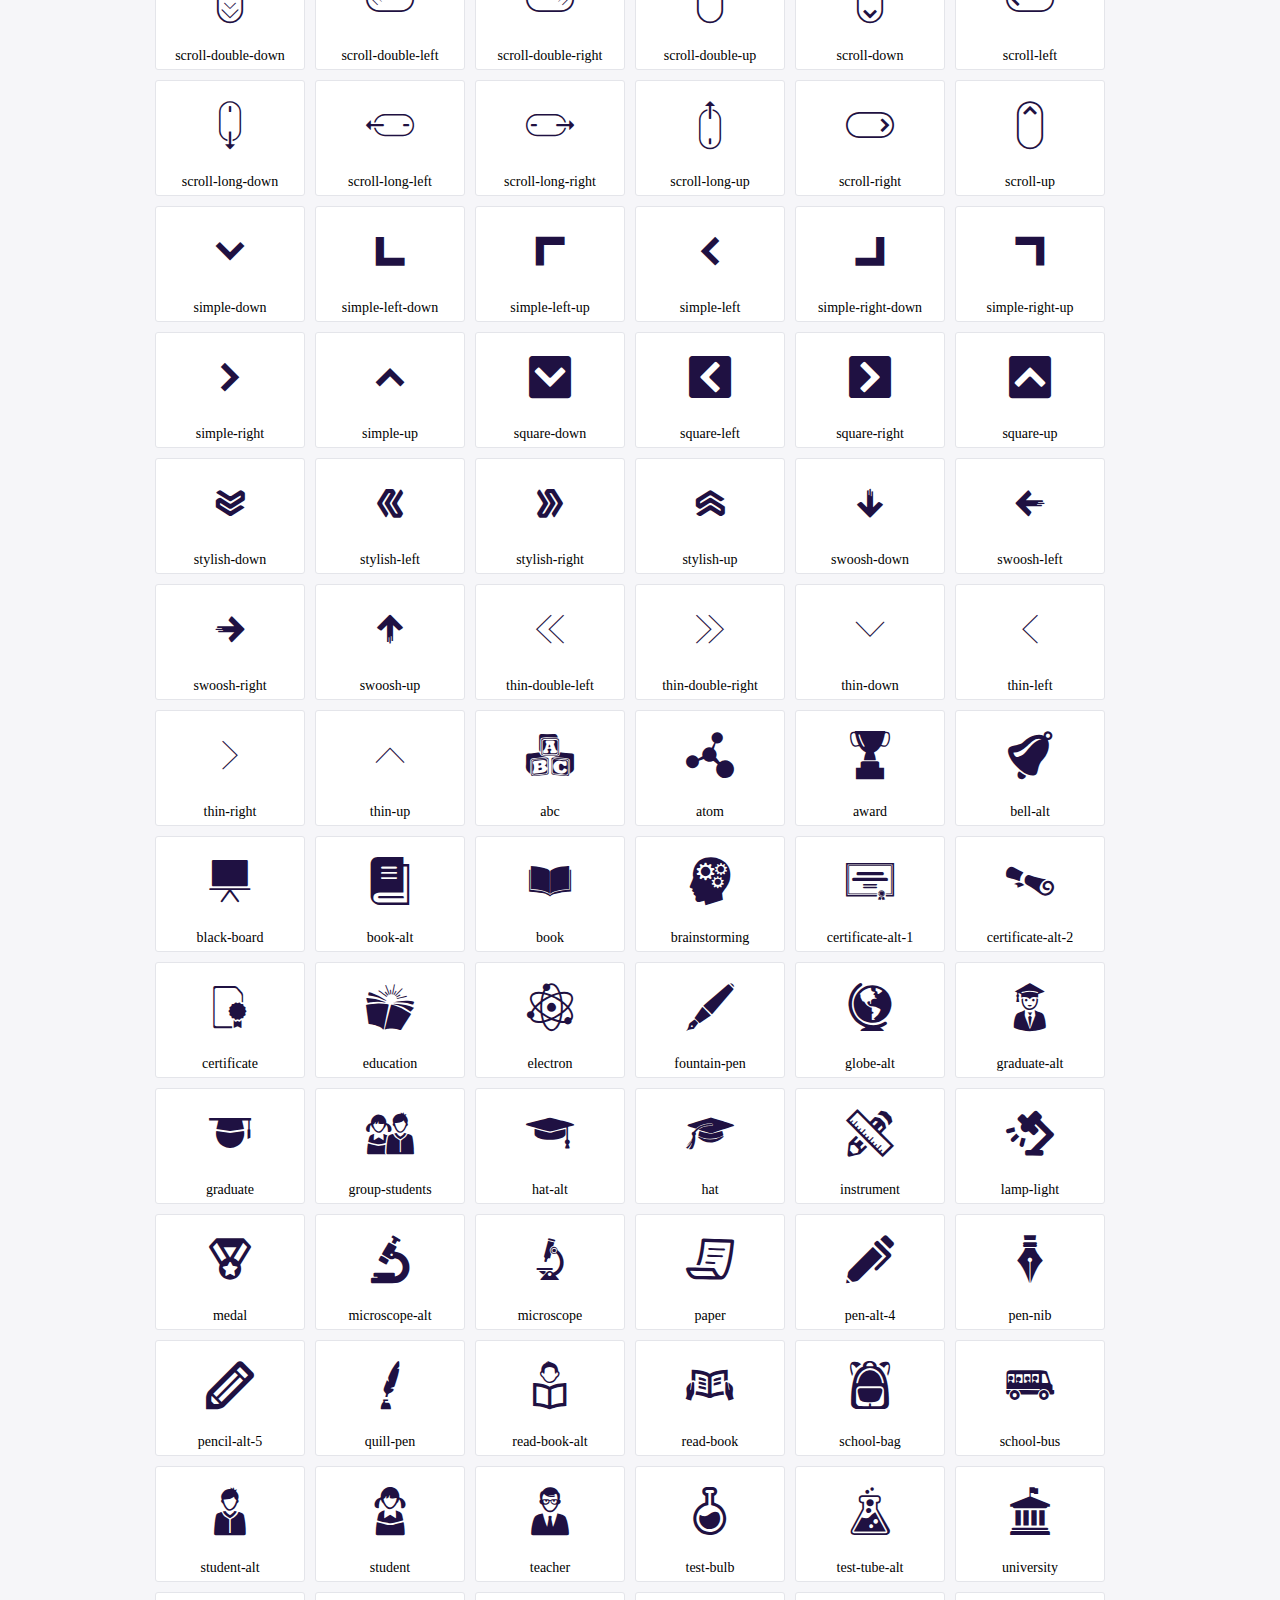
<file: css/icofont/demo.html>
<!DOCTYPE html>
	<html>
	<head>
		<meta charset="utf-8">
		<title>Examples | IcoFont</title>
		<link rel="stylesheet" type="text/css" href="./icofont.min.css">
		<style type="text/css">
			body {
				margin: 0;
				padding: 0;
				background: #F6F6F9;
			}
			.header {
				border-bottom: 1px solid #DCDCE1;
				padding: 10px 0;
				margin-bottom: 10px;
			}
			.container {
				width: 980px;
				margin: 0 auto;
			}
			.ico-title {
				font-size: 2em;
			}
			.iconlist {
				margin: 0;
				padding: 0;
				list-style: none;
				text-align: center;
				width: 100%;
				display: flex;
				flex-wrap: wrap;
				flex-direction: row;
			}
			.iconlist li {
				position: relative;
				margin: 5px;
				width: 150px;
				cursor: pointer;
			}
			.iconlist li .icon-holder {
				position: relative;
				text-align: center;
				border-radius: 3px;
				overflow: hidden;
				padding-bottom: 5px;
				background: #ffffff;
				border: 1px solid #E4E5EA;
				transition: all 0.2s linear 0s;
			}
			.iconlist li .icon-holder:hover {
				background: #00C3DA;
				color: #ffffff;
			}
			.iconlist li .icon-holder:hover .icon i {
				color: #ffffff;
			}
			.iconlist li .icon-holder .icon {
				padding: 20px;
				text-align: center;
			}
			.iconlist li .icon-holder .icon i {
				font-size: 3em;
				color: #1F1142;
			}
			.iconlist li .icon-holder span {
				font-size: 14px;
				display: block;
				margin-top: 5px;
				border-radius: 3px;
			}
		</style>
	</head>
	<body>
	<div class="header">
		<div class="container">
			<h1 class="ico-title"> IcoFont Icons </h1>
		</div>
	</div>
	<div class="container">
		<ul class="iconlist">
		
		<li>
			<div class="icon-holder">
				<div class="icon"> 
					<i class="icofont-angry-monster"></i>
				</div> 
				<span> angry-monster </span>
			</div>
		</li>
		
		<li>
			<div class="icon-holder">
				<div class="icon"> 
					<i class="icofont-bathtub"></i>
				</div> 
				<span> bathtub </span>
			</div>
		</li>
		
		<li>
			<div class="icon-holder">
				<div class="icon"> 
					<i class="icofont-bird-wings"></i>
				</div> 
				<span> bird-wings </span>
			</div>
		</li>
		
		<li>
			<div class="icon-holder">
				<div class="icon"> 
					<i class="icofont-bow"></i>
				</div> 
				<span> bow </span>
			</div>
		</li>
		
		<li>
			<div class="icon-holder">
				<div class="icon"> 
					<i class="icofont-castle"></i>
				</div> 
				<span> castle </span>
			</div>
		</li>
		
		<li>
			<div class="icon-holder">
				<div class="icon"> 
					<i class="icofont-circuit"></i>
				</div> 
				<span> circuit </span>
			</div>
		</li>
		
		<li>
			<div class="icon-holder">
				<div class="icon"> 
					<i class="icofont-crown-king"></i>
				</div> 
				<span> crown-king </span>
			</div>
		</li>
		
		<li>
			<div class="icon-holder">
				<div class="icon"> 
					<i class="icofont-crown-queen"></i>
				</div> 
				<span> crown-queen </span>
			</div>
		</li>
		
		<li>
			<div class="icon-holder">
				<div class="icon"> 
					<i class="icofont-dart"></i>
				</div> 
				<span> dart </span>
			</div>
		</li>
		
		<li>
			<div class="icon-holder">
				<div class="icon"> 
					<i class="icofont-disability-race"></i>
				</div> 
				<span> disability-race </span>
			</div>
		</li>
		
		<li>
			<div class="icon-holder">
				<div class="icon"> 
					<i class="icofont-diving-goggle"></i>
				</div> 
				<span> diving-goggle </span>
			</div>
		</li>
		
		<li>
			<div class="icon-holder">
				<div class="icon"> 
					<i class="icofont-eye-open"></i>
				</div> 
				<span> eye-open </span>
			</div>
		</li>
		
		<li>
			<div class="icon-holder">
				<div class="icon"> 
					<i class="icofont-flora-flower"></i>
				</div> 
				<span> flora-flower </span>
			</div>
		</li>
		
		<li>
			<div class="icon-holder">
				<div class="icon"> 
					<i class="icofont-flora"></i>
				</div> 
				<span> flora </span>
			</div>
		</li>
		
		<li>
			<div class="icon-holder">
				<div class="icon"> 
					<i class="icofont-gift-box"></i>
				</div> 
				<span> gift-box </span>
			</div>
		</li>
		
		<li>
			<div class="icon-holder">
				<div class="icon"> 
					<i class="icofont-halloween-pumpkin"></i>
				</div> 
				<span> halloween-pumpkin </span>
			</div>
		</li>
		
		<li>
			<div class="icon-holder">
				<div class="icon"> 
					<i class="icofont-hand-power"></i>
				</div> 
				<span> hand-power </span>
			</div>
		</li>
		
		<li>
			<div class="icon-holder">
				<div class="icon"> 
					<i class="icofont-hand-thunder"></i>
				</div> 
				<span> hand-thunder </span>
			</div>
		</li>
		
		<li>
			<div class="icon-holder">
				<div class="icon"> 
					<i class="icofont-king-monster"></i>
				</div> 
				<span> king-monster </span>
			</div>
		</li>
		
		<li>
			<div class="icon-holder">
				<div class="icon"> 
					<i class="icofont-love"></i>
				</div> 
				<span> love </span>
			</div>
		</li>
		
		<li>
			<div class="icon-holder">
				<div class="icon"> 
					<i class="icofont-magician-hat"></i>
				</div> 
				<span> magician-hat </span>
			</div>
		</li>
		
		<li>
			<div class="icon-holder">
				<div class="icon"> 
					<i class="icofont-native-american"></i>
				</div> 
				<span> native-american </span>
			</div>
		</li>
		
		<li>
			<div class="icon-holder">
				<div class="icon"> 
					<i class="icofont-owl-look"></i>
				</div> 
				<span> owl-look </span>
			</div>
		</li>
		
		<li>
			<div class="icon-holder">
				<div class="icon"> 
					<i class="icofont-phoenix"></i>
				</div> 
				<span> phoenix </span>
			</div>
		</li>
		
		<li>
			<div class="icon-holder">
				<div class="icon"> 
					<i class="icofont-robot-face"></i>
				</div> 
				<span> robot-face </span>
			</div>
		</li>
		
		<li>
			<div class="icon-holder">
				<div class="icon"> 
					<i class="icofont-sand-clock"></i>
				</div> 
				<span> sand-clock </span>
			</div>
		</li>
		
		<li>
			<div class="icon-holder">
				<div class="icon"> 
					<i class="icofont-shield-alt"></i>
				</div> 
				<span> shield-alt </span>
			</div>
		</li>
		
		<li>
			<div class="icon-holder">
				<div class="icon"> 
					<i class="icofont-ship-wheel"></i>
				</div> 
				<span> ship-wheel </span>
			</div>
		</li>
		
		<li>
			<div class="icon-holder">
				<div class="icon"> 
					<i class="icofont-skull-danger"></i>
				</div> 
				<span> skull-danger </span>
			</div>
		</li>
		
		<li>
			<div class="icon-holder">
				<div class="icon"> 
					<i class="icofont-skull-face"></i>
				</div> 
				<span> skull-face </span>
			</div>
		</li>
		
		<li>
			<div class="icon-holder">
				<div class="icon"> 
					<i class="icofont-snowmobile"></i>
				</div> 
				<span> snowmobile </span>
			</div>
		</li>
		
		<li>
			<div class="icon-holder">
				<div class="icon"> 
					<i class="icofont-space-shuttle"></i>
				</div> 
				<span> space-shuttle </span>
			</div>
		</li>
		
		<li>
			<div class="icon-holder">
				<div class="icon"> 
					<i class="icofont-star-shape"></i>
				</div> 
				<span> star-shape </span>
			</div>
		</li>
		
		<li>
			<div class="icon-holder">
				<div class="icon"> 
					<i class="icofont-swirl"></i>
				</div> 
				<span> swirl </span>
			</div>
		</li>
		
		<li>
			<div class="icon-holder">
				<div class="icon"> 
					<i class="icofont-tattoo-wing"></i>
				</div> 
				<span> tattoo-wing </span>
			</div>
		</li>
		
		<li>
			<div class="icon-holder">
				<div class="icon"> 
					<i class="icofont-throne"></i>
				</div> 
				<span> throne </span>
			</div>
		</li>
		
		<li>
			<div class="icon-holder">
				<div class="icon"> 
					<i class="icofont-tree-alt"></i>
				</div> 
				<span> tree-alt </span>
			</div>
		</li>
		
		<li>
			<div class="icon-holder">
				<div class="icon"> 
					<i class="icofont-triangle"></i>
				</div> 
				<span> triangle </span>
			</div>
		</li>
		
		<li>
			<div class="icon-holder">
				<div class="icon"> 
					<i class="icofont-unity-hand"></i>
				</div> 
				<span> unity-hand </span>
			</div>
		</li>
		
		<li>
			<div class="icon-holder">
				<div class="icon"> 
					<i class="icofont-weed"></i>
				</div> 
				<span> weed </span>
			</div>
		</li>
		
		<li>
			<div class="icon-holder">
				<div class="icon"> 
					<i class="icofont-woman-bird"></i>
				</div> 
				<span> woman-bird </span>
			</div>
		</li>
		
		<li>
			<div class="icon-holder">
				<div class="icon"> 
					<i class="icofont-bat"></i>
				</div> 
				<span> bat </span>
			</div>
		</li>
		
		<li>
			<div class="icon-holder">
				<div class="icon"> 
					<i class="icofont-bear-face"></i>
				</div> 
				<span> bear-face </span>
			</div>
		</li>
		
		<li>
			<div class="icon-holder">
				<div class="icon"> 
					<i class="icofont-bear-tracks"></i>
				</div> 
				<span> bear-tracks </span>
			</div>
		</li>
		
		<li>
			<div class="icon-holder">
				<div class="icon"> 
					<i class="icofont-bear"></i>
				</div> 
				<span> bear </span>
			</div>
		</li>
		
		<li>
			<div class="icon-holder">
				<div class="icon"> 
					<i class="icofont-bird-alt"></i>
				</div> 
				<span> bird-alt </span>
			</div>
		</li>
		
		<li>
			<div class="icon-holder">
				<div class="icon"> 
					<i class="icofont-bird-flying"></i>
				</div> 
				<span> bird-flying </span>
			</div>
		</li>
		
		<li>
			<div class="icon-holder">
				<div class="icon"> 
					<i class="icofont-bird"></i>
				</div> 
				<span> bird </span>
			</div>
		</li>
		
		<li>
			<div class="icon-holder">
				<div class="icon"> 
					<i class="icofont-birds"></i>
				</div> 
				<span> birds </span>
			</div>
		</li>
		
		<li>
			<div class="icon-holder">
				<div class="icon"> 
					<i class="icofont-bone"></i>
				</div> 
				<span> bone </span>
			</div>
		</li>
		
		<li>
			<div class="icon-holder">
				<div class="icon"> 
					<i class="icofont-bull"></i>
				</div> 
				<span> bull </span>
			</div>
		</li>
		
		<li>
			<div class="icon-holder">
				<div class="icon"> 
					<i class="icofont-butterfly-alt"></i>
				</div> 
				<span> butterfly-alt </span>
			</div>
		</li>
		
		<li>
			<div class="icon-holder">
				<div class="icon"> 
					<i class="icofont-butterfly"></i>
				</div> 
				<span> butterfly </span>
			</div>
		</li>
		
		<li>
			<div class="icon-holder">
				<div class="icon"> 
					<i class="icofont-camel-alt"></i>
				</div> 
				<span> camel-alt </span>
			</div>
		</li>
		
		<li>
			<div class="icon-holder">
				<div class="icon"> 
					<i class="icofont-camel-head"></i>
				</div> 
				<span> camel-head </span>
			</div>
		</li>
		
		<li>
			<div class="icon-holder">
				<div class="icon"> 
					<i class="icofont-camel"></i>
				</div> 
				<span> camel </span>
			</div>
		</li>
		
		<li>
			<div class="icon-holder">
				<div class="icon"> 
					<i class="icofont-cat-alt-1"></i>
				</div> 
				<span> cat-alt-1 </span>
			</div>
		</li>
		
		<li>
			<div class="icon-holder">
				<div class="icon"> 
					<i class="icofont-cat-alt-2"></i>
				</div> 
				<span> cat-alt-2 </span>
			</div>
		</li>
		
		<li>
			<div class="icon-holder">
				<div class="icon"> 
					<i class="icofont-cat-alt-3"></i>
				</div> 
				<span> cat-alt-3 </span>
			</div>
		</li>
		
		<li>
			<div class="icon-holder">
				<div class="icon"> 
					<i class="icofont-cat-dog"></i>
				</div> 
				<span> cat-dog </span>
			</div>
		</li>
		
		<li>
			<div class="icon-holder">
				<div class="icon"> 
					<i class="icofont-cat-face"></i>
				</div> 
				<span> cat-face </span>
			</div>
		</li>
		
		<li>
			<div class="icon-holder">
				<div class="icon"> 
					<i class="icofont-cat"></i>
				</div> 
				<span> cat </span>
			</div>
		</li>
		
		<li>
			<div class="icon-holder">
				<div class="icon"> 
					<i class="icofont-cow-head"></i>
				</div> 
				<span> cow-head </span>
			</div>
		</li>
		
		<li>
			<div class="icon-holder">
				<div class="icon"> 
					<i class="icofont-cow"></i>
				</div> 
				<span> cow </span>
			</div>
		</li>
		
		<li>
			<div class="icon-holder">
				<div class="icon"> 
					<i class="icofont-crab"></i>
				</div> 
				<span> crab </span>
			</div>
		</li>
		
		<li>
			<div class="icon-holder">
				<div class="icon"> 
					<i class="icofont-crocodile"></i>
				</div> 
				<span> crocodile </span>
			</div>
		</li>
		
		<li>
			<div class="icon-holder">
				<div class="icon"> 
					<i class="icofont-deer-head"></i>
				</div> 
				<span> deer-head </span>
			</div>
		</li>
		
		<li>
			<div class="icon-holder">
				<div class="icon"> 
					<i class="icofont-dog-alt"></i>
				</div> 
				<span> dog-alt </span>
			</div>
		</li>
		
		<li>
			<div class="icon-holder">
				<div class="icon"> 
					<i class="icofont-dog-barking"></i>
				</div> 
				<span> dog-barking </span>
			</div>
		</li>
		
		<li>
			<div class="icon-holder">
				<div class="icon"> 
					<i class="icofont-dog"></i>
				</div> 
				<span> dog </span>
			</div>
		</li>
		
		<li>
			<div class="icon-holder">
				<div class="icon"> 
					<i class="icofont-dolphin"></i>
				</div> 
				<span> dolphin </span>
			</div>
		</li>
		
		<li>
			<div class="icon-holder">
				<div class="icon"> 
					<i class="icofont-duck-tracks"></i>
				</div> 
				<span> duck-tracks </span>
			</div>
		</li>
		
		<li>
			<div class="icon-holder">
				<div class="icon"> 
					<i class="icofont-eagle-head"></i>
				</div> 
				<span> eagle-head </span>
			</div>
		</li>
		
		<li>
			<div class="icon-holder">
				<div class="icon"> 
					<i class="icofont-eaten-fish"></i>
				</div> 
				<span> eaten-fish </span>
			</div>
		</li>
		
		<li>
			<div class="icon-holder">
				<div class="icon"> 
					<i class="icofont-elephant-alt"></i>
				</div> 
				<span> elephant-alt </span>
			</div>
		</li>
		
		<li>
			<div class="icon-holder">
				<div class="icon"> 
					<i class="icofont-elephant-head-alt"></i>
				</div> 
				<span> elephant-head-alt </span>
			</div>
		</li>
		
		<li>
			<div class="icon-holder">
				<div class="icon"> 
					<i class="icofont-elephant-head"></i>
				</div> 
				<span> elephant-head </span>
			</div>
		</li>
		
		<li>
			<div class="icon-holder">
				<div class="icon"> 
					<i class="icofont-elephant"></i>
				</div> 
				<span> elephant </span>
			</div>
		</li>
		
		<li>
			<div class="icon-holder">
				<div class="icon"> 
					<i class="icofont-elk"></i>
				</div> 
				<span> elk </span>
			</div>
		</li>
		
		<li>
			<div class="icon-holder">
				<div class="icon"> 
					<i class="icofont-fish-1"></i>
				</div> 
				<span> fish-1 </span>
			</div>
		</li>
		
		<li>
			<div class="icon-holder">
				<div class="icon"> 
					<i class="icofont-fish-2"></i>
				</div> 
				<span> fish-2 </span>
			</div>
		</li>
		
		<li>
			<div class="icon-holder">
				<div class="icon"> 
					<i class="icofont-fish-3"></i>
				</div> 
				<span> fish-3 </span>
			</div>
		</li>
		
		<li>
			<div class="icon-holder">
				<div class="icon"> 
					<i class="icofont-fish-4"></i>
				</div> 
				<span> fish-4 </span>
			</div>
		</li>
		
		<li>
			<div class="icon-holder">
				<div class="icon"> 
					<i class="icofont-fish-5"></i>
				</div> 
				<span> fish-5 </span>
			</div>
		</li>
		
		<li>
			<div class="icon-holder">
				<div class="icon"> 
					<i class="icofont-fish"></i>
				</div> 
				<span> fish </span>
			</div>
		</li>
		
		<li>
			<div class="icon-holder">
				<div class="icon"> 
					<i class="icofont-fox-alt"></i>
				</div> 
				<span> fox-alt </span>
			</div>
		</li>
		
		<li>
			<div class="icon-holder">
				<div class="icon"> 
					<i class="icofont-fox"></i>
				</div> 
				<span> fox </span>
			</div>
		</li>
		
		<li>
			<div class="icon-holder">
				<div class="icon"> 
					<i class="icofont-frog-tracks"></i>
				</div> 
				<span> frog-tracks </span>
			</div>
		</li>
		
		<li>
			<div class="icon-holder">
				<div class="icon"> 
					<i class="icofont-frog"></i>
				</div> 
				<span> frog </span>
			</div>
		</li>
		
		<li>
			<div class="icon-holder">
				<div class="icon"> 
					<i class="icofont-froggy"></i>
				</div> 
				<span> froggy </span>
			</div>
		</li>
		
		<li>
			<div class="icon-holder">
				<div class="icon"> 
					<i class="icofont-giraffe-head-1"></i>
				</div> 
				<span> giraffe-head-1 </span>
			</div>
		</li>
		
		<li>
			<div class="icon-holder">
				<div class="icon"> 
					<i class="icofont-giraffe-head-2"></i>
				</div> 
				<span> giraffe-head-2 </span>
			</div>
		</li>
		
		<li>
			<div class="icon-holder">
				<div class="icon"> 
					<i class="icofont-giraffe-head"></i>
				</div> 
				<span> giraffe-head </span>
			</div>
		</li>
		
		<li>
			<div class="icon-holder">
				<div class="icon"> 
					<i class="icofont-giraffe"></i>
				</div> 
				<span> giraffe </span>
			</div>
		</li>
		
		<li>
			<div class="icon-holder">
				<div class="icon"> 
					<i class="icofont-goat-head"></i>
				</div> 
				<span> goat-head </span>
			</div>
		</li>
		
		<li>
			<div class="icon-holder">
				<div class="icon"> 
					<i class="icofont-gorilla"></i>
				</div> 
				<span> gorilla </span>
			</div>
		</li>
		
		<li>
			<div class="icon-holder">
				<div class="icon"> 
					<i class="icofont-hen-tracks"></i>
				</div> 
				<span> hen-tracks </span>
			</div>
		</li>
		
		<li>
			<div class="icon-holder">
				<div class="icon"> 
					<i class="icofont-horse-head-1"></i>
				</div> 
				<span> horse-head-1 </span>
			</div>
		</li>
		
		<li>
			<div class="icon-holder">
				<div class="icon"> 
					<i class="icofont-horse-head-2"></i>
				</div> 
				<span> horse-head-2 </span>
			</div>
		</li>
		
		<li>
			<div class="icon-holder">
				<div class="icon"> 
					<i class="icofont-horse-head"></i>
				</div> 
				<span> horse-head </span>
			</div>
		</li>
		
		<li>
			<div class="icon-holder">
				<div class="icon"> 
					<i class="icofont-horse-tracks"></i>
				</div> 
				<span> horse-tracks </span>
			</div>
		</li>
		
		<li>
			<div class="icon-holder">
				<div class="icon"> 
					<i class="icofont-jellyfish"></i>
				</div> 
				<span> jellyfish </span>
			</div>
		</li>
		
		<li>
			<div class="icon-holder">
				<div class="icon"> 
					<i class="icofont-kangaroo"></i>
				</div> 
				<span> kangaroo </span>
			</div>
		</li>
		
		<li>
			<div class="icon-holder">
				<div class="icon"> 
					<i class="icofont-lemur"></i>
				</div> 
				<span> lemur </span>
			</div>
		</li>
		
		<li>
			<div class="icon-holder">
				<div class="icon"> 
					<i class="icofont-lion-head-1"></i>
				</div> 
				<span> lion-head-1 </span>
			</div>
		</li>
		
		<li>
			<div class="icon-holder">
				<div class="icon"> 
					<i class="icofont-lion-head-2"></i>
				</div> 
				<span> lion-head-2 </span>
			</div>
		</li>
		
		<li>
			<div class="icon-holder">
				<div class="icon"> 
					<i class="icofont-lion-head"></i>
				</div> 
				<span> lion-head </span>
			</div>
		</li>
		
		<li>
			<div class="icon-holder">
				<div class="icon"> 
					<i class="icofont-lion"></i>
				</div> 
				<span> lion </span>
			</div>
		</li>
		
		<li>
			<div class="icon-holder">
				<div class="icon"> 
					<i class="icofont-monkey-2"></i>
				</div> 
				<span> monkey-2 </span>
			</div>
		</li>
		
		<li>
			<div class="icon-holder">
				<div class="icon"> 
					<i class="icofont-monkey-3"></i>
				</div> 
				<span> monkey-3 </span>
			</div>
		</li>
		
		<li>
			<div class="icon-holder">
				<div class="icon"> 
					<i class="icofont-monkey-face"></i>
				</div> 
				<span> monkey-face </span>
			</div>
		</li>
		
		<li>
			<div class="icon-holder">
				<div class="icon"> 
					<i class="icofont-monkey"></i>
				</div> 
				<span> monkey </span>
			</div>
		</li>
		
		<li>
			<div class="icon-holder">
				<div class="icon"> 
					<i class="icofont-octopus-alt"></i>
				</div> 
				<span> octopus-alt </span>
			</div>
		</li>
		
		<li>
			<div class="icon-holder">
				<div class="icon"> 
					<i class="icofont-octopus"></i>
				</div> 
				<span> octopus </span>
			</div>
		</li>
		
		<li>
			<div class="icon-holder">
				<div class="icon"> 
					<i class="icofont-owl"></i>
				</div> 
				<span> owl </span>
			</div>
		</li>
		
		<li>
			<div class="icon-holder">
				<div class="icon"> 
					<i class="icofont-panda-face"></i>
				</div> 
				<span> panda-face </span>
			</div>
		</li>
		
		<li>
			<div class="icon-holder">
				<div class="icon"> 
					<i class="icofont-panda"></i>
				</div> 
				<span> panda </span>
			</div>
		</li>
		
		<li>
			<div class="icon-holder">
				<div class="icon"> 
					<i class="icofont-panther"></i>
				</div> 
				<span> panther </span>
			</div>
		</li>
		
		<li>
			<div class="icon-holder">
				<div class="icon"> 
					<i class="icofont-parrot-lip"></i>
				</div> 
				<span> parrot-lip </span>
			</div>
		</li>
		
		<li>
			<div class="icon-holder">
				<div class="icon"> 
					<i class="icofont-parrot"></i>
				</div> 
				<span> parrot </span>
			</div>
		</li>
		
		<li>
			<div class="icon-holder">
				<div class="icon"> 
					<i class="icofont-paw"></i>
				</div> 
				<span> paw </span>
			</div>
		</li>
		
		<li>
			<div class="icon-holder">
				<div class="icon"> 
					<i class="icofont-pelican"></i>
				</div> 
				<span> pelican </span>
			</div>
		</li>
		
		<li>
			<div class="icon-holder">
				<div class="icon"> 
					<i class="icofont-penguin"></i>
				</div> 
				<span> penguin </span>
			</div>
		</li>
		
		<li>
			<div class="icon-holder">
				<div class="icon"> 
					<i class="icofont-pig-face"></i>
				</div> 
				<span> pig-face </span>
			</div>
		</li>
		
		<li>
			<div class="icon-holder">
				<div class="icon"> 
					<i class="icofont-pig"></i>
				</div> 
				<span> pig </span>
			</div>
		</li>
		
		<li>
			<div class="icon-holder">
				<div class="icon"> 
					<i class="icofont-pigeon-1"></i>
				</div> 
				<span> pigeon-1 </span>
			</div>
		</li>
		
		<li>
			<div class="icon-holder">
				<div class="icon"> 
					<i class="icofont-pigeon-2"></i>
				</div> 
				<span> pigeon-2 </span>
			</div>
		</li>
		
		<li>
			<div class="icon-holder">
				<div class="icon"> 
					<i class="icofont-pigeon"></i>
				</div> 
				<span> pigeon </span>
			</div>
		</li>
		
		<li>
			<div class="icon-holder">
				<div class="icon"> 
					<i class="icofont-rabbit"></i>
				</div> 
				<span> rabbit </span>
			</div>
		</li>
		
		<li>
			<div class="icon-holder">
				<div class="icon"> 
					<i class="icofont-rat"></i>
				</div> 
				<span> rat </span>
			</div>
		</li>
		
		<li>
			<div class="icon-holder">
				<div class="icon"> 
					<i class="icofont-rhino-head"></i>
				</div> 
				<span> rhino-head </span>
			</div>
		</li>
		
		<li>
			<div class="icon-holder">
				<div class="icon"> 
					<i class="icofont-rhino"></i>
				</div> 
				<span> rhino </span>
			</div>
		</li>
		
		<li>
			<div class="icon-holder">
				<div class="icon"> 
					<i class="icofont-rooster"></i>
				</div> 
				<span> rooster </span>
			</div>
		</li>
		
		<li>
			<div class="icon-holder">
				<div class="icon"> 
					<i class="icofont-seahorse"></i>
				</div> 
				<span> seahorse </span>
			</div>
		</li>
		
		<li>
			<div class="icon-holder">
				<div class="icon"> 
					<i class="icofont-seal"></i>
				</div> 
				<span> seal </span>
			</div>
		</li>
		
		<li>
			<div class="icon-holder">
				<div class="icon"> 
					<i class="icofont-shrimp-alt"></i>
				</div> 
				<span> shrimp-alt </span>
			</div>
		</li>
		
		<li>
			<div class="icon-holder">
				<div class="icon"> 
					<i class="icofont-shrimp"></i>
				</div> 
				<span> shrimp </span>
			</div>
		</li>
		
		<li>
			<div class="icon-holder">
				<div class="icon"> 
					<i class="icofont-snail-1"></i>
				</div> 
				<span> snail-1 </span>
			</div>
		</li>
		
		<li>
			<div class="icon-holder">
				<div class="icon"> 
					<i class="icofont-snail-2"></i>
				</div> 
				<span> snail-2 </span>
			</div>
		</li>
		
		<li>
			<div class="icon-holder">
				<div class="icon"> 
					<i class="icofont-snail-3"></i>
				</div> 
				<span> snail-3 </span>
			</div>
		</li>
		
		<li>
			<div class="icon-holder">
				<div class="icon"> 
					<i class="icofont-snail"></i>
				</div> 
				<span> snail </span>
			</div>
		</li>
		
		<li>
			<div class="icon-holder">
				<div class="icon"> 
					<i class="icofont-snake"></i>
				</div> 
				<span> snake </span>
			</div>
		</li>
		
		<li>
			<div class="icon-holder">
				<div class="icon"> 
					<i class="icofont-squid"></i>
				</div> 
				<span> squid </span>
			</div>
		</li>
		
		<li>
			<div class="icon-holder">
				<div class="icon"> 
					<i class="icofont-squirrel"></i>
				</div> 
				<span> squirrel </span>
			</div>
		</li>
		
		<li>
			<div class="icon-holder">
				<div class="icon"> 
					<i class="icofont-tiger-face"></i>
				</div> 
				<span> tiger-face </span>
			</div>
		</li>
		
		<li>
			<div class="icon-holder">
				<div class="icon"> 
					<i class="icofont-tiger"></i>
				</div> 
				<span> tiger </span>
			</div>
		</li>
		
		<li>
			<div class="icon-holder">
				<div class="icon"> 
					<i class="icofont-turtle"></i>
				</div> 
				<span> turtle </span>
			</div>
		</li>
		
		<li>
			<div class="icon-holder">
				<div class="icon"> 
					<i class="icofont-whale"></i>
				</div> 
				<span> whale </span>
			</div>
		</li>
		
		<li>
			<div class="icon-holder">
				<div class="icon"> 
					<i class="icofont-woodpecker"></i>
				</div> 
				<span> woodpecker </span>
			</div>
		</li>
		
		<li>
			<div class="icon-holder">
				<div class="icon"> 
					<i class="icofont-zebra"></i>
				</div> 
				<span> zebra </span>
			</div>
		</li>
		
		<li>
			<div class="icon-holder">
				<div class="icon"> 
					<i class="icofont-brand-acer"></i>
				</div> 
				<span> brand-acer </span>
			</div>
		</li>
		
		<li>
			<div class="icon-holder">
				<div class="icon"> 
					<i class="icofont-brand-adidas"></i>
				</div> 
				<span> brand-adidas </span>
			</div>
		</li>
		
		<li>
			<div class="icon-holder">
				<div class="icon"> 
					<i class="icofont-brand-adobe"></i>
				</div> 
				<span> brand-adobe </span>
			</div>
		</li>
		
		<li>
			<div class="icon-holder">
				<div class="icon"> 
					<i class="icofont-brand-air-new-zealand"></i>
				</div> 
				<span> brand-air-new-zealand </span>
			</div>
		</li>
		
		<li>
			<div class="icon-holder">
				<div class="icon"> 
					<i class="icofont-brand-airbnb"></i>
				</div> 
				<span> brand-airbnb </span>
			</div>
		</li>
		
		<li>
			<div class="icon-holder">
				<div class="icon"> 
					<i class="icofont-brand-aircell"></i>
				</div> 
				<span> brand-aircell </span>
			</div>
		</li>
		
		<li>
			<div class="icon-holder">
				<div class="icon"> 
					<i class="icofont-brand-airtel"></i>
				</div> 
				<span> brand-airtel </span>
			</div>
		</li>
		
		<li>
			<div class="icon-holder">
				<div class="icon"> 
					<i class="icofont-brand-alcatel"></i>
				</div> 
				<span> brand-alcatel </span>
			</div>
		</li>
		
		<li>
			<div class="icon-holder">
				<div class="icon"> 
					<i class="icofont-brand-alibaba"></i>
				</div> 
				<span> brand-alibaba </span>
			</div>
		</li>
		
		<li>
			<div class="icon-holder">
				<div class="icon"> 
					<i class="icofont-brand-aliexpress"></i>
				</div> 
				<span> brand-aliexpress </span>
			</div>
		</li>
		
		<li>
			<div class="icon-holder">
				<div class="icon"> 
					<i class="icofont-brand-alipay"></i>
				</div> 
				<span> brand-alipay </span>
			</div>
		</li>
		
		<li>
			<div class="icon-holder">
				<div class="icon"> 
					<i class="icofont-brand-amazon"></i>
				</div> 
				<span> brand-amazon </span>
			</div>
		</li>
		
		<li>
			<div class="icon-holder">
				<div class="icon"> 
					<i class="icofont-brand-amd"></i>
				</div> 
				<span> brand-amd </span>
			</div>
		</li>
		
		<li>
			<div class="icon-holder">
				<div class="icon"> 
					<i class="icofont-brand-american-airlines"></i>
				</div> 
				<span> brand-american-airlines </span>
			</div>
		</li>
		
		<li>
			<div class="icon-holder">
				<div class="icon"> 
					<i class="icofont-brand-android-robot"></i>
				</div> 
				<span> brand-android-robot </span>
			</div>
		</li>
		
		<li>
			<div class="icon-holder">
				<div class="icon"> 
					<i class="icofont-brand-android"></i>
				</div> 
				<span> brand-android </span>
			</div>
		</li>
		
		<li>
			<div class="icon-holder">
				<div class="icon"> 
					<i class="icofont-brand-aol"></i>
				</div> 
				<span> brand-aol </span>
			</div>
		</li>
		
		<li>
			<div class="icon-holder">
				<div class="icon"> 
					<i class="icofont-brand-apple"></i>
				</div> 
				<span> brand-apple </span>
			</div>
		</li>
		
		<li>
			<div class="icon-holder">
				<div class="icon"> 
					<i class="icofont-brand-appstore"></i>
				</div> 
				<span> brand-appstore </span>
			</div>
		</li>
		
		<li>
			<div class="icon-holder">
				<div class="icon"> 
					<i class="icofont-brand-asus"></i>
				</div> 
				<span> brand-asus </span>
			</div>
		</li>
		
		<li>
			<div class="icon-holder">
				<div class="icon"> 
					<i class="icofont-brand-ati"></i>
				</div> 
				<span> brand-ati </span>
			</div>
		</li>
		
		<li>
			<div class="icon-holder">
				<div class="icon"> 
					<i class="icofont-brand-att"></i>
				</div> 
				<span> brand-att </span>
			</div>
		</li>
		
		<li>
			<div class="icon-holder">
				<div class="icon"> 
					<i class="icofont-brand-audi"></i>
				</div> 
				<span> brand-audi </span>
			</div>
		</li>
		
		<li>
			<div class="icon-holder">
				<div class="icon"> 
					<i class="icofont-brand-axiata"></i>
				</div> 
				<span> brand-axiata </span>
			</div>
		</li>
		
		<li>
			<div class="icon-holder">
				<div class="icon"> 
					<i class="icofont-brand-bada"></i>
				</div> 
				<span> brand-bada </span>
			</div>
		</li>
		
		<li>
			<div class="icon-holder">
				<div class="icon"> 
					<i class="icofont-brand-bbc"></i>
				</div> 
				<span> brand-bbc </span>
			</div>
		</li>
		
		<li>
			<div class="icon-holder">
				<div class="icon"> 
					<i class="icofont-brand-bing"></i>
				</div> 
				<span> brand-bing </span>
			</div>
		</li>
		
		<li>
			<div class="icon-holder">
				<div class="icon"> 
					<i class="icofont-brand-blackberry"></i>
				</div> 
				<span> brand-blackberry </span>
			</div>
		</li>
		
		<li>
			<div class="icon-holder">
				<div class="icon"> 
					<i class="icofont-brand-bmw"></i>
				</div> 
				<span> brand-bmw </span>
			</div>
		</li>
		
		<li>
			<div class="icon-holder">
				<div class="icon"> 
					<i class="icofont-brand-box"></i>
				</div> 
				<span> brand-box </span>
			</div>
		</li>
		
		<li>
			<div class="icon-holder">
				<div class="icon"> 
					<i class="icofont-brand-burger-king"></i>
				</div> 
				<span> brand-burger-king </span>
			</div>
		</li>
		
		<li>
			<div class="icon-holder">
				<div class="icon"> 
					<i class="icofont-brand-business-insider"></i>
				</div> 
				<span> brand-business-insider </span>
			</div>
		</li>
		
		<li>
			<div class="icon-holder">
				<div class="icon"> 
					<i class="icofont-brand-buzzfeed"></i>
				</div> 
				<span> brand-buzzfeed </span>
			</div>
		</li>
		
		<li>
			<div class="icon-holder">
				<div class="icon"> 
					<i class="icofont-brand-cannon"></i>
				</div> 
				<span> brand-cannon </span>
			</div>
		</li>
		
		<li>
			<div class="icon-holder">
				<div class="icon"> 
					<i class="icofont-brand-casio"></i>
				</div> 
				<span> brand-casio </span>
			</div>
		</li>
		
		<li>
			<div class="icon-holder">
				<div class="icon"> 
					<i class="icofont-brand-china-mobile"></i>
				</div> 
				<span> brand-china-mobile </span>
			</div>
		</li>
		
		<li>
			<div class="icon-holder">
				<div class="icon"> 
					<i class="icofont-brand-china-telecom"></i>
				</div> 
				<span> brand-china-telecom </span>
			</div>
		</li>
		
		<li>
			<div class="icon-holder">
				<div class="icon"> 
					<i class="icofont-brand-china-unicom"></i>
				</div> 
				<span> brand-china-unicom </span>
			</div>
		</li>
		
		<li>
			<div class="icon-holder">
				<div class="icon"> 
					<i class="icofont-brand-cisco"></i>
				</div> 
				<span> brand-cisco </span>
			</div>
		</li>
		
		<li>
			<div class="icon-holder">
				<div class="icon"> 
					<i class="icofont-brand-citibank"></i>
				</div> 
				<span> brand-citibank </span>
			</div>
		</li>
		
		<li>
			<div class="icon-holder">
				<div class="icon"> 
					<i class="icofont-brand-cnet"></i>
				</div> 
				<span> brand-cnet </span>
			</div>
		</li>
		
		<li>
			<div class="icon-holder">
				<div class="icon"> 
					<i class="icofont-brand-cnn"></i>
				</div> 
				<span> brand-cnn </span>
			</div>
		</li>
		
		<li>
			<div class="icon-holder">
				<div class="icon"> 
					<i class="icofont-brand-cocal-cola"></i>
				</div> 
				<span> brand-cocal-cola </span>
			</div>
		</li>
		
		<li>
			<div class="icon-holder">
				<div class="icon"> 
					<i class="icofont-brand-compaq"></i>
				</div> 
				<span> brand-compaq </span>
			</div>
		</li>
		
		<li>
			<div class="icon-holder">
				<div class="icon"> 
					<i class="icofont-brand-debian"></i>
				</div> 
				<span> brand-debian </span>
			</div>
		</li>
		
		<li>
			<div class="icon-holder">
				<div class="icon"> 
					<i class="icofont-brand-delicious"></i>
				</div> 
				<span> brand-delicious </span>
			</div>
		</li>
		
		<li>
			<div class="icon-holder">
				<div class="icon"> 
					<i class="icofont-brand-dell"></i>
				</div> 
				<span> brand-dell </span>
			</div>
		</li>
		
		<li>
			<div class="icon-holder">
				<div class="icon"> 
					<i class="icofont-brand-designbump"></i>
				</div> 
				<span> brand-designbump </span>
			</div>
		</li>
		
		<li>
			<div class="icon-holder">
				<div class="icon"> 
					<i class="icofont-brand-designfloat"></i>
				</div> 
				<span> brand-designfloat </span>
			</div>
		</li>
		
		<li>
			<div class="icon-holder">
				<div class="icon"> 
					<i class="icofont-brand-disney"></i>
				</div> 
				<span> brand-disney </span>
			</div>
		</li>
		
		<li>
			<div class="icon-holder">
				<div class="icon"> 
					<i class="icofont-brand-dodge"></i>
				</div> 
				<span> brand-dodge </span>
			</div>
		</li>
		
		<li>
			<div class="icon-holder">
				<div class="icon"> 
					<i class="icofont-brand-dove"></i>
				</div> 
				<span> brand-dove </span>
			</div>
		</li>
		
		<li>
			<div class="icon-holder">
				<div class="icon"> 
					<i class="icofont-brand-drupal"></i>
				</div> 
				<span> brand-drupal </span>
			</div>
		</li>
		
		<li>
			<div class="icon-holder">
				<div class="icon"> 
					<i class="icofont-brand-ebay"></i>
				</div> 
				<span> brand-ebay </span>
			</div>
		</li>
		
		<li>
			<div class="icon-holder">
				<div class="icon"> 
					<i class="icofont-brand-eleven"></i>
				</div> 
				<span> brand-eleven </span>
			</div>
		</li>
		
		<li>
			<div class="icon-holder">
				<div class="icon"> 
					<i class="icofont-brand-emirates"></i>
				</div> 
				<span> brand-emirates </span>
			</div>
		</li>
		
		<li>
			<div class="icon-holder">
				<div class="icon"> 
					<i class="icofont-brand-espn"></i>
				</div> 
				<span> brand-espn </span>
			</div>
		</li>
		
		<li>
			<div class="icon-holder">
				<div class="icon"> 
					<i class="icofont-brand-etihad-airways"></i>
				</div> 
				<span> brand-etihad-airways </span>
			</div>
		</li>
		
		<li>
			<div class="icon-holder">
				<div class="icon"> 
					<i class="icofont-brand-etisalat"></i>
				</div> 
				<span> brand-etisalat </span>
			</div>
		</li>
		
		<li>
			<div class="icon-holder">
				<div class="icon"> 
					<i class="icofont-brand-etsy"></i>
				</div> 
				<span> brand-etsy </span>
			</div>
		</li>
		
		<li>
			<div class="icon-holder">
				<div class="icon"> 
					<i class="icofont-brand-fastrack"></i>
				</div> 
				<span> brand-fastrack </span>
			</div>
		</li>
		
		<li>
			<div class="icon-holder">
				<div class="icon"> 
					<i class="icofont-brand-fedex"></i>
				</div> 
				<span> brand-fedex </span>
			</div>
		</li>
		
		<li>
			<div class="icon-holder">
				<div class="icon"> 
					<i class="icofont-brand-ferrari"></i>
				</div> 
				<span> brand-ferrari </span>
			</div>
		</li>
		
		<li>
			<div class="icon-holder">
				<div class="icon"> 
					<i class="icofont-brand-fitbit"></i>
				</div> 
				<span> brand-fitbit </span>
			</div>
		</li>
		
		<li>
			<div class="icon-holder">
				<div class="icon"> 
					<i class="icofont-brand-flikr"></i>
				</div> 
				<span> brand-flikr </span>
			</div>
		</li>
		
		<li>
			<div class="icon-holder">
				<div class="icon"> 
					<i class="icofont-brand-forbes"></i>
				</div> 
				<span> brand-forbes </span>
			</div>
		</li>
		
		<li>
			<div class="icon-holder">
				<div class="icon"> 
					<i class="icofont-brand-foursquare"></i>
				</div> 
				<span> brand-foursquare </span>
			</div>
		</li>
		
		<li>
			<div class="icon-holder">
				<div class="icon"> 
					<i class="icofont-brand-foxconn"></i>
				</div> 
				<span> brand-foxconn </span>
			</div>
		</li>
		
		<li>
			<div class="icon-holder">
				<div class="icon"> 
					<i class="icofont-brand-fujitsu"></i>
				</div> 
				<span> brand-fujitsu </span>
			</div>
		</li>
		
		<li>
			<div class="icon-holder">
				<div class="icon"> 
					<i class="icofont-brand-general-electric"></i>
				</div> 
				<span> brand-general-electric </span>
			</div>
		</li>
		
		<li>
			<div class="icon-holder">
				<div class="icon"> 
					<i class="icofont-brand-gillette"></i>
				</div> 
				<span> brand-gillette </span>
			</div>
		</li>
		
		<li>
			<div class="icon-holder">
				<div class="icon"> 
					<i class="icofont-brand-gizmodo"></i>
				</div> 
				<span> brand-gizmodo </span>
			</div>
		</li>
		
		<li>
			<div class="icon-holder">
				<div class="icon"> 
					<i class="icofont-brand-gnome"></i>
				</div> 
				<span> brand-gnome </span>
			</div>
		</li>
		
		<li>
			<div class="icon-holder">
				<div class="icon"> 
					<i class="icofont-brand-google"></i>
				</div> 
				<span> brand-google </span>
			</div>
		</li>
		
		<li>
			<div class="icon-holder">
				<div class="icon"> 
					<i class="icofont-brand-gopro"></i>
				</div> 
				<span> brand-gopro </span>
			</div>
		</li>
		
		<li>
			<div class="icon-holder">
				<div class="icon"> 
					<i class="icofont-brand-gucci"></i>
				</div> 
				<span> brand-gucci </span>
			</div>
		</li>
		
		<li>
			<div class="icon-holder">
				<div class="icon"> 
					<i class="icofont-brand-hallmark"></i>
				</div> 
				<span> brand-hallmark </span>
			</div>
		</li>
		
		<li>
			<div class="icon-holder">
				<div class="icon"> 
					<i class="icofont-brand-hi5"></i>
				</div> 
				<span> brand-hi5 </span>
			</div>
		</li>
		
		<li>
			<div class="icon-holder">
				<div class="icon"> 
					<i class="icofont-brand-honda"></i>
				</div> 
				<span> brand-honda </span>
			</div>
		</li>
		
		<li>
			<div class="icon-holder">
				<div class="icon"> 
					<i class="icofont-brand-hp"></i>
				</div> 
				<span> brand-hp </span>
			</div>
		</li>
		
		<li>
			<div class="icon-holder">
				<div class="icon"> 
					<i class="icofont-brand-hsbc"></i>
				</div> 
				<span> brand-hsbc </span>
			</div>
		</li>
		
		<li>
			<div class="icon-holder">
				<div class="icon"> 
					<i class="icofont-brand-htc"></i>
				</div> 
				<span> brand-htc </span>
			</div>
		</li>
		
		<li>
			<div class="icon-holder">
				<div class="icon"> 
					<i class="icofont-brand-huawei"></i>
				</div> 
				<span> brand-huawei </span>
			</div>
		</li>
		
		<li>
			<div class="icon-holder">
				<div class="icon"> 
					<i class="icofont-brand-hulu"></i>
				</div> 
				<span> brand-hulu </span>
			</div>
		</li>
		
		<li>
			<div class="icon-holder">
				<div class="icon"> 
					<i class="icofont-brand-hyundai"></i>
				</div> 
				<span> brand-hyundai </span>
			</div>
		</li>
		
		<li>
			<div class="icon-holder">
				<div class="icon"> 
					<i class="icofont-brand-ibm"></i>
				</div> 
				<span> brand-ibm </span>
			</div>
		</li>
		
		<li>
			<div class="icon-holder">
				<div class="icon"> 
					<i class="icofont-brand-icofont"></i>
				</div> 
				<span> brand-icofont </span>
			</div>
		</li>
		
		<li>
			<div class="icon-holder">
				<div class="icon"> 
					<i class="icofont-brand-icq"></i>
				</div> 
				<span> brand-icq </span>
			</div>
		</li>
		
		<li>
			<div class="icon-holder">
				<div class="icon"> 
					<i class="icofont-brand-ikea"></i>
				</div> 
				<span> brand-ikea </span>
			</div>
		</li>
		
		<li>
			<div class="icon-holder">
				<div class="icon"> 
					<i class="icofont-brand-imdb"></i>
				</div> 
				<span> brand-imdb </span>
			</div>
		</li>
		
		<li>
			<div class="icon-holder">
				<div class="icon"> 
					<i class="icofont-brand-indiegogo"></i>
				</div> 
				<span> brand-indiegogo </span>
			</div>
		</li>
		
		<li>
			<div class="icon-holder">
				<div class="icon"> 
					<i class="icofont-brand-intel"></i>
				</div> 
				<span> brand-intel </span>
			</div>
		</li>
		
		<li>
			<div class="icon-holder">
				<div class="icon"> 
					<i class="icofont-brand-ipair"></i>
				</div> 
				<span> brand-ipair </span>
			</div>
		</li>
		
		<li>
			<div class="icon-holder">
				<div class="icon"> 
					<i class="icofont-brand-jaguar"></i>
				</div> 
				<span> brand-jaguar </span>
			</div>
		</li>
		
		<li>
			<div class="icon-holder">
				<div class="icon"> 
					<i class="icofont-brand-java"></i>
				</div> 
				<span> brand-java </span>
			</div>
		</li>
		
		<li>
			<div class="icon-holder">
				<div class="icon"> 
					<i class="icofont-brand-joomla"></i>
				</div> 
				<span> brand-joomla </span>
			</div>
		</li>
		
		<li>
			<div class="icon-holder">
				<div class="icon"> 
					<i class="icofont-brand-kickstarter"></i>
				</div> 
				<span> brand-kickstarter </span>
			</div>
		</li>
		
		<li>
			<div class="icon-holder">
				<div class="icon"> 
					<i class="icofont-brand-kik"></i>
				</div> 
				<span> brand-kik </span>
			</div>
		</li>
		
		<li>
			<div class="icon-holder">
				<div class="icon"> 
					<i class="icofont-brand-lastfm"></i>
				</div> 
				<span> brand-lastfm </span>
			</div>
		</li>
		
		<li>
			<div class="icon-holder">
				<div class="icon"> 
					<i class="icofont-brand-lego"></i>
				</div> 
				<span> brand-lego </span>
			</div>
		</li>
		
		<li>
			<div class="icon-holder">
				<div class="icon"> 
					<i class="icofont-brand-lenovo"></i>
				</div> 
				<span> brand-lenovo </span>
			</div>
		</li>
		
		<li>
			<div class="icon-holder">
				<div class="icon"> 
					<i class="icofont-brand-levis"></i>
				</div> 
				<span> brand-levis </span>
			</div>
		</li>
		
		<li>
			<div class="icon-holder">
				<div class="icon"> 
					<i class="icofont-brand-lexus"></i>
				</div> 
				<span> brand-lexus </span>
			</div>
		</li>
		
		<li>
			<div class="icon-holder">
				<div class="icon"> 
					<i class="icofont-brand-lg"></i>
				</div> 
				<span> brand-lg </span>
			</div>
		</li>
		
		<li>
			<div class="icon-holder">
				<div class="icon"> 
					<i class="icofont-brand-life-hacker"></i>
				</div> 
				<span> brand-life-hacker </span>
			</div>
		</li>
		
		<li>
			<div class="icon-holder">
				<div class="icon"> 
					<i class="icofont-brand-linux-mint"></i>
				</div> 
				<span> brand-linux-mint </span>
			</div>
		</li>
		
		<li>
			<div class="icon-holder">
				<div class="icon"> 
					<i class="icofont-brand-linux"></i>
				</div> 
				<span> brand-linux </span>
			</div>
		</li>
		
		<li>
			<div class="icon-holder">
				<div class="icon"> 
					<i class="icofont-brand-lionix"></i>
				</div> 
				<span> brand-lionix </span>
			</div>
		</li>
		
		<li>
			<div class="icon-holder">
				<div class="icon"> 
					<i class="icofont-brand-loreal"></i>
				</div> 
				<span> brand-loreal </span>
			</div>
		</li>
		
		<li>
			<div class="icon-holder">
				<div class="icon"> 
					<i class="icofont-brand-louis-vuitton"></i>
				</div> 
				<span> brand-louis-vuitton </span>
			</div>
		</li>
		
		<li>
			<div class="icon-holder">
				<div class="icon"> 
					<i class="icofont-brand-mac-os"></i>
				</div> 
				<span> brand-mac-os </span>
			</div>
		</li>
		
		<li>
			<div class="icon-holder">
				<div class="icon"> 
					<i class="icofont-brand-marvel-app"></i>
				</div> 
				<span> brand-marvel-app </span>
			</div>
		</li>
		
		<li>
			<div class="icon-holder">
				<div class="icon"> 
					<i class="icofont-brand-mashable"></i>
				</div> 
				<span> brand-mashable </span>
			</div>
		</li>
		
		<li>
			<div class="icon-holder">
				<div class="icon"> 
					<i class="icofont-brand-mazda"></i>
				</div> 
				<span> brand-mazda </span>
			</div>
		</li>
		
		<li>
			<div class="icon-holder">
				<div class="icon"> 
					<i class="icofont-brand-mcdonals"></i>
				</div> 
				<span> brand-mcdonals </span>
			</div>
		</li>
		
		<li>
			<div class="icon-holder">
				<div class="icon"> 
					<i class="icofont-brand-mercedes"></i>
				</div> 
				<span> brand-mercedes </span>
			</div>
		</li>
		
		<li>
			<div class="icon-holder">
				<div class="icon"> 
					<i class="icofont-brand-micromax"></i>
				</div> 
				<span> brand-micromax </span>
			</div>
		</li>
		
		<li>
			<div class="icon-holder">
				<div class="icon"> 
					<i class="icofont-brand-microsoft"></i>
				</div> 
				<span> brand-microsoft </span>
			</div>
		</li>
		
		<li>
			<div class="icon-holder">
				<div class="icon"> 
					<i class="icofont-brand-mobileme"></i>
				</div> 
				<span> brand-mobileme </span>
			</div>
		</li>
		
		<li>
			<div class="icon-holder">
				<div class="icon"> 
					<i class="icofont-brand-mobily"></i>
				</div> 
				<span> brand-mobily </span>
			</div>
		</li>
		
		<li>
			<div class="icon-holder">
				<div class="icon"> 
					<i class="icofont-brand-motorola"></i>
				</div> 
				<span> brand-motorola </span>
			</div>
		</li>
		
		<li>
			<div class="icon-holder">
				<div class="icon"> 
					<i class="icofont-brand-msi"></i>
				</div> 
				<span> brand-msi </span>
			</div>
		</li>
		
		<li>
			<div class="icon-holder">
				<div class="icon"> 
					<i class="icofont-brand-mts"></i>
				</div> 
				<span> brand-mts </span>
			</div>
		</li>
		
		<li>
			<div class="icon-holder">
				<div class="icon"> 
					<i class="icofont-brand-myspace"></i>
				</div> 
				<span> brand-myspace </span>
			</div>
		</li>
		
		<li>
			<div class="icon-holder">
				<div class="icon"> 
					<i class="icofont-brand-mytv"></i>
				</div> 
				<span> brand-mytv </span>
			</div>
		</li>
		
		<li>
			<div class="icon-holder">
				<div class="icon"> 
					<i class="icofont-brand-nasa"></i>
				</div> 
				<span> brand-nasa </span>
			</div>
		</li>
		
		<li>
			<div class="icon-holder">
				<div class="icon"> 
					<i class="icofont-brand-natgeo"></i>
				</div> 
				<span> brand-natgeo </span>
			</div>
		</li>
		
		<li>
			<div class="icon-holder">
				<div class="icon"> 
					<i class="icofont-brand-nbc"></i>
				</div> 
				<span> brand-nbc </span>
			</div>
		</li>
		
		<li>
			<div class="icon-holder">
				<div class="icon"> 
					<i class="icofont-brand-nescafe"></i>
				</div> 
				<span> brand-nescafe </span>
			</div>
		</li>
		
		<li>
			<div class="icon-holder">
				<div class="icon"> 
					<i class="icofont-brand-nestle"></i>
				</div> 
				<span> brand-nestle </span>
			</div>
		</li>
		
		<li>
			<div class="icon-holder">
				<div class="icon"> 
					<i class="icofont-brand-netflix"></i>
				</div> 
				<span> brand-netflix </span>
			</div>
		</li>
		
		<li>
			<div class="icon-holder">
				<div class="icon"> 
					<i class="icofont-brand-nexus"></i>
				</div> 
				<span> brand-nexus </span>
			</div>
		</li>
		
		<li>
			<div class="icon-holder">
				<div class="icon"> 
					<i class="icofont-brand-nike"></i>
				</div> 
				<span> brand-nike </span>
			</div>
		</li>
		
		<li>
			<div class="icon-holder">
				<div class="icon"> 
					<i class="icofont-brand-nokia"></i>
				</div> 
				<span> brand-nokia </span>
			</div>
		</li>
		
		<li>
			<div class="icon-holder">
				<div class="icon"> 
					<i class="icofont-brand-nvidia"></i>
				</div> 
				<span> brand-nvidia </span>
			</div>
		</li>
		
		<li>
			<div class="icon-holder">
				<div class="icon"> 
					<i class="icofont-brand-omega"></i>
				</div> 
				<span> brand-omega </span>
			</div>
		</li>
		
		<li>
			<div class="icon-holder">
				<div class="icon"> 
					<i class="icofont-brand-opensuse"></i>
				</div> 
				<span> brand-opensuse </span>
			</div>
		</li>
		
		<li>
			<div class="icon-holder">
				<div class="icon"> 
					<i class="icofont-brand-oracle"></i>
				</div> 
				<span> brand-oracle </span>
			</div>
		</li>
		
		<li>
			<div class="icon-holder">
				<div class="icon"> 
					<i class="icofont-brand-panasonic"></i>
				</div> 
				<span> brand-panasonic </span>
			</div>
		</li>
		
		<li>
			<div class="icon-holder">
				<div class="icon"> 
					<i class="icofont-brand-paypal"></i>
				</div> 
				<span> brand-paypal </span>
			</div>
		</li>
		
		<li>
			<div class="icon-holder">
				<div class="icon"> 
					<i class="icofont-brand-pepsi"></i>
				</div> 
				<span> brand-pepsi </span>
			</div>
		</li>
		
		<li>
			<div class="icon-holder">
				<div class="icon"> 
					<i class="icofont-brand-philips"></i>
				</div> 
				<span> brand-philips </span>
			</div>
		</li>
		
		<li>
			<div class="icon-holder">
				<div class="icon"> 
					<i class="icofont-brand-pizza-hut"></i>
				</div> 
				<span> brand-pizza-hut </span>
			</div>
		</li>
		
		<li>
			<div class="icon-holder">
				<div class="icon"> 
					<i class="icofont-brand-playstation"></i>
				</div> 
				<span> brand-playstation </span>
			</div>
		</li>
		
		<li>
			<div class="icon-holder">
				<div class="icon"> 
					<i class="icofont-brand-puma"></i>
				</div> 
				<span> brand-puma </span>
			</div>
		</li>
		
		<li>
			<div class="icon-holder">
				<div class="icon"> 
					<i class="icofont-brand-qatar-air"></i>
				</div> 
				<span> brand-qatar-air </span>
			</div>
		</li>
		
		<li>
			<div class="icon-holder">
				<div class="icon"> 
					<i class="icofont-brand-qvc"></i>
				</div> 
				<span> brand-qvc </span>
			</div>
		</li>
		
		<li>
			<div class="icon-holder">
				<div class="icon"> 
					<i class="icofont-brand-readernaut"></i>
				</div> 
				<span> brand-readernaut </span>
			</div>
		</li>
		
		<li>
			<div class="icon-holder">
				<div class="icon"> 
					<i class="icofont-brand-redbull"></i>
				</div> 
				<span> brand-redbull </span>
			</div>
		</li>
		
		<li>
			<div class="icon-holder">
				<div class="icon"> 
					<i class="icofont-brand-reebok"></i>
				</div> 
				<span> brand-reebok </span>
			</div>
		</li>
		
		<li>
			<div class="icon-holder">
				<div class="icon"> 
					<i class="icofont-brand-reuters"></i>
				</div> 
				<span> brand-reuters </span>
			</div>
		</li>
		
		<li>
			<div class="icon-holder">
				<div class="icon"> 
					<i class="icofont-brand-samsung"></i>
				</div> 
				<span> brand-samsung </span>
			</div>
		</li>
		
		<li>
			<div class="icon-holder">
				<div class="icon"> 
					<i class="icofont-brand-sap"></i>
				</div> 
				<span> brand-sap </span>
			</div>
		</li>
		
		<li>
			<div class="icon-holder">
				<div class="icon"> 
					<i class="icofont-brand-saudia-airlines"></i>
				</div> 
				<span> brand-saudia-airlines </span>
			</div>
		</li>
		
		<li>
			<div class="icon-holder">
				<div class="icon"> 
					<i class="icofont-brand-scribd"></i>
				</div> 
				<span> brand-scribd </span>
			</div>
		</li>
		
		<li>
			<div class="icon-holder">
				<div class="icon"> 
					<i class="icofont-brand-shell"></i>
				</div> 
				<span> brand-shell </span>
			</div>
		</li>
		
		<li>
			<div class="icon-holder">
				<div class="icon"> 
					<i class="icofont-brand-siemens"></i>
				</div> 
				<span> brand-siemens </span>
			</div>
		</li>
		
		<li>
			<div class="icon-holder">
				<div class="icon"> 
					<i class="icofont-brand-sk-telecom"></i>
				</div> 
				<span> brand-sk-telecom </span>
			</div>
		</li>
		
		<li>
			<div class="icon-holder">
				<div class="icon"> 
					<i class="icofont-brand-slideshare"></i>
				</div> 
				<span> brand-slideshare </span>
			</div>
		</li>
		
		<li>
			<div class="icon-holder">
				<div class="icon"> 
					<i class="icofont-brand-smashing-magazine"></i>
				</div> 
				<span> brand-smashing-magazine </span>
			</div>
		</li>
		
		<li>
			<div class="icon-holder">
				<div class="icon"> 
					<i class="icofont-brand-snapchat"></i>
				</div> 
				<span> brand-snapchat </span>
			</div>
		</li>
		
		<li>
			<div class="icon-holder">
				<div class="icon"> 
					<i class="icofont-brand-sony-ericsson"></i>
				</div> 
				<span> brand-sony-ericsson </span>
			</div>
		</li>
		
		<li>
			<div class="icon-holder">
				<div class="icon"> 
					<i class="icofont-brand-sony"></i>
				</div> 
				<span> brand-sony </span>
			</div>
		</li>
		
		<li>
			<div class="icon-holder">
				<div class="icon"> 
					<i class="icofont-brand-soundcloud"></i>
				</div> 
				<span> brand-soundcloud </span>
			</div>
		</li>
		
		<li>
			<div class="icon-holder">
				<div class="icon"> 
					<i class="icofont-brand-sprint"></i>
				</div> 
				<span> brand-sprint </span>
			</div>
		</li>
		
		<li>
			<div class="icon-holder">
				<div class="icon"> 
					<i class="icofont-brand-squidoo"></i>
				</div> 
				<span> brand-squidoo </span>
			</div>
		</li>
		
		<li>
			<div class="icon-holder">
				<div class="icon"> 
					<i class="icofont-brand-starbucks"></i>
				</div> 
				<span> brand-starbucks </span>
			</div>
		</li>
		
		<li>
			<div class="icon-holder">
				<div class="icon"> 
					<i class="icofont-brand-stc"></i>
				</div> 
				<span> brand-stc </span>
			</div>
		</li>
		
		<li>
			<div class="icon-holder">
				<div class="icon"> 
					<i class="icofont-brand-steam"></i>
				</div> 
				<span> brand-steam </span>
			</div>
		</li>
		
		<li>
			<div class="icon-holder">
				<div class="icon"> 
					<i class="icofont-brand-suzuki"></i>
				</div> 
				<span> brand-suzuki </span>
			</div>
		</li>
		
		<li>
			<div class="icon-holder">
				<div class="icon"> 
					<i class="icofont-brand-symbian"></i>
				</div> 
				<span> brand-symbian </span>
			</div>
		</li>
		
		<li>
			<div class="icon-holder">
				<div class="icon"> 
					<i class="icofont-brand-t-mobile"></i>
				</div> 
				<span> brand-t-mobile </span>
			</div>
		</li>
		
		<li>
			<div class="icon-holder">
				<div class="icon"> 
					<i class="icofont-brand-tango"></i>
				</div> 
				<span> brand-tango </span>
			</div>
		</li>
		
		<li>
			<div class="icon-holder">
				<div class="icon"> 
					<i class="icofont-brand-target"></i>
				</div> 
				<span> brand-target </span>
			</div>
		</li>
		
		<li>
			<div class="icon-holder">
				<div class="icon"> 
					<i class="icofont-brand-tata-indicom"></i>
				</div> 
				<span> brand-tata-indicom </span>
			</div>
		</li>
		
		<li>
			<div class="icon-holder">
				<div class="icon"> 
					<i class="icofont-brand-techcrunch"></i>
				</div> 
				<span> brand-techcrunch </span>
			</div>
		</li>
		
		<li>
			<div class="icon-holder">
				<div class="icon"> 
					<i class="icofont-brand-telenor"></i>
				</div> 
				<span> brand-telenor </span>
			</div>
		</li>
		
		<li>
			<div class="icon-holder">
				<div class="icon"> 
					<i class="icofont-brand-teliasonera"></i>
				</div> 
				<span> brand-teliasonera </span>
			</div>
		</li>
		
		<li>
			<div class="icon-holder">
				<div class="icon"> 
					<i class="icofont-brand-tesla"></i>
				</div> 
				<span> brand-tesla </span>
			</div>
		</li>
		
		<li>
			<div class="icon-holder">
				<div class="icon"> 
					<i class="icofont-brand-the-verge"></i>
				</div> 
				<span> brand-the-verge </span>
			</div>
		</li>
		
		<li>
			<div class="icon-holder">
				<div class="icon"> 
					<i class="icofont-brand-thenextweb"></i>
				</div> 
				<span> brand-thenextweb </span>
			</div>
		</li>
		
		<li>
			<div class="icon-holder">
				<div class="icon"> 
					<i class="icofont-brand-toshiba"></i>
				</div> 
				<span> brand-toshiba </span>
			</div>
		</li>
		
		<li>
			<div class="icon-holder">
				<div class="icon"> 
					<i class="icofont-brand-toyota"></i>
				</div> 
				<span> brand-toyota </span>
			</div>
		</li>
		
		<li>
			<div class="icon-holder">
				<div class="icon"> 
					<i class="icofont-brand-tribenet"></i>
				</div> 
				<span> brand-tribenet </span>
			</div>
		</li>
		
		<li>
			<div class="icon-holder">
				<div class="icon"> 
					<i class="icofont-brand-ubuntu"></i>
				</div> 
				<span> brand-ubuntu </span>
			</div>
		</li>
		
		<li>
			<div class="icon-holder">
				<div class="icon"> 
					<i class="icofont-brand-unilever"></i>
				</div> 
				<span> brand-unilever </span>
			</div>
		</li>
		
		<li>
			<div class="icon-holder">
				<div class="icon"> 
					<i class="icofont-brand-vaio"></i>
				</div> 
				<span> brand-vaio </span>
			</div>
		</li>
		
		<li>
			<div class="icon-holder">
				<div class="icon"> 
					<i class="icofont-brand-verizon"></i>
				</div> 
				<span> brand-verizon </span>
			</div>
		</li>
		
		<li>
			<div class="icon-holder">
				<div class="icon"> 
					<i class="icofont-brand-viber"></i>
				</div> 
				<span> brand-viber </span>
			</div>
		</li>
		
		<li>
			<div class="icon-holder">
				<div class="icon"> 
					<i class="icofont-brand-vodafone"></i>
				</div> 
				<span> brand-vodafone </span>
			</div>
		</li>
		
		<li>
			<div class="icon-holder">
				<div class="icon"> 
					<i class="icofont-brand-volkswagen"></i>
				</div> 
				<span> brand-volkswagen </span>
			</div>
		</li>
		
		<li>
			<div class="icon-holder">
				<div class="icon"> 
					<i class="icofont-brand-walmart"></i>
				</div> 
				<span> brand-walmart </span>
			</div>
		</li>
		
		<li>
			<div class="icon-holder">
				<div class="icon"> 
					<i class="icofont-brand-warnerbros"></i>
				</div> 
				<span> brand-warnerbros </span>
			</div>
		</li>
		
		<li>
			<div class="icon-holder">
				<div class="icon"> 
					<i class="icofont-brand-whatsapp"></i>
				</div> 
				<span> brand-whatsapp </span>
			</div>
		</li>
		
		<li>
			<div class="icon-holder">
				<div class="icon"> 
					<i class="icofont-brand-wikipedia"></i>
				</div> 
				<span> brand-wikipedia </span>
			</div>
		</li>
		
		<li>
			<div class="icon-holder">
				<div class="icon"> 
					<i class="icofont-brand-windows"></i>
				</div> 
				<span> brand-windows </span>
			</div>
		</li>
		
		<li>
			<div class="icon-holder">
				<div class="icon"> 
					<i class="icofont-brand-wire"></i>
				</div> 
				<span> brand-wire </span>
			</div>
		</li>
		
		<li>
			<div class="icon-holder">
				<div class="icon"> 
					<i class="icofont-brand-wordpress"></i>
				</div> 
				<span> brand-wordpress </span>
			</div>
		</li>
		
		<li>
			<div class="icon-holder">
				<div class="icon"> 
					<i class="icofont-brand-xiaomi"></i>
				</div> 
				<span> brand-xiaomi </span>
			</div>
		</li>
		
		<li>
			<div class="icon-holder">
				<div class="icon"> 
					<i class="icofont-brand-yahoobuzz"></i>
				</div> 
				<span> brand-yahoobuzz </span>
			</div>
		</li>
		
		<li>
			<div class="icon-holder">
				<div class="icon"> 
					<i class="icofont-brand-yamaha"></i>
				</div> 
				<span> brand-yamaha </span>
			</div>
		</li>
		
		<li>
			<div class="icon-holder">
				<div class="icon"> 
					<i class="icofont-brand-youtube"></i>
				</div> 
				<span> brand-youtube </span>
			</div>
		</li>
		
		<li>
			<div class="icon-holder">
				<div class="icon"> 
					<i class="icofont-brand-zain"></i>
				</div> 
				<span> brand-zain </span>
			</div>
		</li>
		
		<li>
			<div class="icon-holder">
				<div class="icon"> 
					<i class="icofont-bank-alt"></i>
				</div> 
				<span> bank-alt </span>
			</div>
		</li>
		
		<li>
			<div class="icon-holder">
				<div class="icon"> 
					<i class="icofont-bank"></i>
				</div> 
				<span> bank </span>
			</div>
		</li>
		
		<li>
			<div class="icon-holder">
				<div class="icon"> 
					<i class="icofont-barcode"></i>
				</div> 
				<span> barcode </span>
			</div>
		</li>
		
		<li>
			<div class="icon-holder">
				<div class="icon"> 
					<i class="icofont-bill-alt"></i>
				</div> 
				<span> bill-alt </span>
			</div>
		</li>
		
		<li>
			<div class="icon-holder">
				<div class="icon"> 
					<i class="icofont-billboard"></i>
				</div> 
				<span> billboard </span>
			</div>
		</li>
		
		<li>
			<div class="icon-holder">
				<div class="icon"> 
					<i class="icofont-briefcase-1"></i>
				</div> 
				<span> briefcase-1 </span>
			</div>
		</li>
		
		<li>
			<div class="icon-holder">
				<div class="icon"> 
					<i class="icofont-briefcase-2"></i>
				</div> 
				<span> briefcase-2 </span>
			</div>
		</li>
		
		<li>
			<div class="icon-holder">
				<div class="icon"> 
					<i class="icofont-businessman"></i>
				</div> 
				<span> businessman </span>
			</div>
		</li>
		
		<li>
			<div class="icon-holder">
				<div class="icon"> 
					<i class="icofont-businesswoman"></i>
				</div> 
				<span> businesswoman </span>
			</div>
		</li>
		
		<li>
			<div class="icon-holder">
				<div class="icon"> 
					<i class="icofont-chair"></i>
				</div> 
				<span> chair </span>
			</div>
		</li>
		
		<li>
			<div class="icon-holder">
				<div class="icon"> 
					<i class="icofont-coins"></i>
				</div> 
				<span> coins </span>
			</div>
		</li>
		
		<li>
			<div class="icon-holder">
				<div class="icon"> 
					<i class="icofont-company"></i>
				</div> 
				<span> company </span>
			</div>
		</li>
		
		<li>
			<div class="icon-holder">
				<div class="icon"> 
					<i class="icofont-contact-add"></i>
				</div> 
				<span> contact-add </span>
			</div>
		</li>
		
		<li>
			<div class="icon-holder">
				<div class="icon"> 
					<i class="icofont-files-stack"></i>
				</div> 
				<span> files-stack </span>
			</div>
		</li>
		
		<li>
			<div class="icon-holder">
				<div class="icon"> 
					<i class="icofont-handshake-deal"></i>
				</div> 
				<span> handshake-deal </span>
			</div>
		</li>
		
		<li>
			<div class="icon-holder">
				<div class="icon"> 
					<i class="icofont-id-card"></i>
				</div> 
				<span> id-card </span>
			</div>
		</li>
		
		<li>
			<div class="icon-holder">
				<div class="icon"> 
					<i class="icofont-meeting-add"></i>
				</div> 
				<span> meeting-add </span>
			</div>
		</li>
		
		<li>
			<div class="icon-holder">
				<div class="icon"> 
					<i class="icofont-money-bag"></i>
				</div> 
				<span> money-bag </span>
			</div>
		</li>
		
		<li>
			<div class="icon-holder">
				<div class="icon"> 
					<i class="icofont-pie-chart"></i>
				</div> 
				<span> pie-chart </span>
			</div>
		</li>
		
		<li>
			<div class="icon-holder">
				<div class="icon"> 
					<i class="icofont-presentation-alt"></i>
				</div> 
				<span> presentation-alt </span>
			</div>
		</li>
		
		<li>
			<div class="icon-holder">
				<div class="icon"> 
					<i class="icofont-presentation"></i>
				</div> 
				<span> presentation </span>
			</div>
		</li>
		
		<li>
			<div class="icon-holder">
				<div class="icon"> 
					<i class="icofont-stamp"></i>
				</div> 
				<span> stamp </span>
			</div>
		</li>
		
		<li>
			<div class="icon-holder">
				<div class="icon"> 
					<i class="icofont-stock-mobile"></i>
				</div> 
				<span> stock-mobile </span>
			</div>
		</li>
		
		<li>
			<div class="icon-holder">
				<div class="icon"> 
					<i class="icofont-chart-arrows-axis"></i>
				</div> 
				<span> chart-arrows-axis </span>
			</div>
		</li>
		
		<li>
			<div class="icon-holder">
				<div class="icon"> 
					<i class="icofont-chart-bar-graph"></i>
				</div> 
				<span> chart-bar-graph </span>
			</div>
		</li>
		
		<li>
			<div class="icon-holder">
				<div class="icon"> 
					<i class="icofont-chart-flow-1"></i>
				</div> 
				<span> chart-flow-1 </span>
			</div>
		</li>
		
		<li>
			<div class="icon-holder">
				<div class="icon"> 
					<i class="icofont-chart-flow-2"></i>
				</div> 
				<span> chart-flow-2 </span>
			</div>
		</li>
		
		<li>
			<div class="icon-holder">
				<div class="icon"> 
					<i class="icofont-chart-flow"></i>
				</div> 
				<span> chart-flow </span>
			</div>
		</li>
		
		<li>
			<div class="icon-holder">
				<div class="icon"> 
					<i class="icofont-chart-growth"></i>
				</div> 
				<span> chart-growth </span>
			</div>
		</li>
		
		<li>
			<div class="icon-holder">
				<div class="icon"> 
					<i class="icofont-chart-histogram-alt"></i>
				</div> 
				<span> chart-histogram-alt </span>
			</div>
		</li>
		
		<li>
			<div class="icon-holder">
				<div class="icon"> 
					<i class="icofont-chart-histogram"></i>
				</div> 
				<span> chart-histogram </span>
			</div>
		</li>
		
		<li>
			<div class="icon-holder">
				<div class="icon"> 
					<i class="icofont-chart-line-alt"></i>
				</div> 
				<span> chart-line-alt </span>
			</div>
		</li>
		
		<li>
			<div class="icon-holder">
				<div class="icon"> 
					<i class="icofont-chart-line"></i>
				</div> 
				<span> chart-line </span>
			</div>
		</li>
		
		<li>
			<div class="icon-holder">
				<div class="icon"> 
					<i class="icofont-chart-pie-alt"></i>
				</div> 
				<span> chart-pie-alt </span>
			</div>
		</li>
		
		<li>
			<div class="icon-holder">
				<div class="icon"> 
					<i class="icofont-chart-pie"></i>
				</div> 
				<span> chart-pie </span>
			</div>
		</li>
		
		<li>
			<div class="icon-holder">
				<div class="icon"> 
					<i class="icofont-chart-radar-graph"></i>
				</div> 
				<span> chart-radar-graph </span>
			</div>
		</li>
		
		<li>
			<div class="icon-holder">
				<div class="icon"> 
					<i class="icofont-architecture-alt"></i>
				</div> 
				<span> architecture-alt </span>
			</div>
		</li>
		
		<li>
			<div class="icon-holder">
				<div class="icon"> 
					<i class="icofont-architecture"></i>
				</div> 
				<span> architecture </span>
			</div>
		</li>
		
		<li>
			<div class="icon-holder">
				<div class="icon"> 
					<i class="icofont-barricade"></i>
				</div> 
				<span> barricade </span>
			</div>
		</li>
		
		<li>
			<div class="icon-holder">
				<div class="icon"> 
					<i class="icofont-bolt"></i>
				</div> 
				<span> bolt </span>
			</div>
		</li>
		
		<li>
			<div class="icon-holder">
				<div class="icon"> 
					<i class="icofont-bricks"></i>
				</div> 
				<span> bricks </span>
			</div>
		</li>
		
		<li>
			<div class="icon-holder">
				<div class="icon"> 
					<i class="icofont-building-alt"></i>
				</div> 
				<span> building-alt </span>
			</div>
		</li>
		
		<li>
			<div class="icon-holder">
				<div class="icon"> 
					<i class="icofont-bull-dozer"></i>
				</div> 
				<span> bull-dozer </span>
			</div>
		</li>
		
		<li>
			<div class="icon-holder">
				<div class="icon"> 
					<i class="icofont-calculations"></i>
				</div> 
				<span> calculations </span>
			</div>
		</li>
		
		<li>
			<div class="icon-holder">
				<div class="icon"> 
					<i class="icofont-cement-mix"></i>
				</div> 
				<span> cement-mix </span>
			</div>
		</li>
		
		<li>
			<div class="icon-holder">
				<div class="icon"> 
					<i class="icofont-cement-mixer"></i>
				</div> 
				<span> cement-mixer </span>
			</div>
		</li>
		
		<li>
			<div class="icon-holder">
				<div class="icon"> 
					<i class="icofont-concrete-mixer"></i>
				</div> 
				<span> concrete-mixer </span>
			</div>
		</li>
		
		<li>
			<div class="icon-holder">
				<div class="icon"> 
					<i class="icofont-danger-zone"></i>
				</div> 
				<span> danger-zone </span>
			</div>
		</li>
		
		<li>
			<div class="icon-holder">
				<div class="icon"> 
					<i class="icofont-drill"></i>
				</div> 
				<span> drill </span>
			</div>
		</li>
		
		<li>
			<div class="icon-holder">
				<div class="icon"> 
					<i class="icofont-eco-energy"></i>
				</div> 
				<span> eco-energy </span>
			</div>
		</li>
		
		<li>
			<div class="icon-holder">
				<div class="icon"> 
					<i class="icofont-eco-environmen"></i>
				</div> 
				<span> eco-environmen </span>
			</div>
		</li>
		
		<li>
			<div class="icon-holder">
				<div class="icon"> 
					<i class="icofont-energy-air"></i>
				</div> 
				<span> energy-air </span>
			</div>
		</li>
		
		<li>
			<div class="icon-holder">
				<div class="icon"> 
					<i class="icofont-energy-oil"></i>
				</div> 
				<span> energy-oil </span>
			</div>
		</li>
		
		<li>
			<div class="icon-holder">
				<div class="icon"> 
					<i class="icofont-energy-savings"></i>
				</div> 
				<span> energy-savings </span>
			</div>
		</li>
		
		<li>
			<div class="icon-holder">
				<div class="icon"> 
					<i class="icofont-energy-solar"></i>
				</div> 
				<span> energy-solar </span>
			</div>
		</li>
		
		<li>
			<div class="icon-holder">
				<div class="icon"> 
					<i class="icofont-energy-water"></i>
				</div> 
				<span> energy-water </span>
			</div>
		</li>
		
		<li>
			<div class="icon-holder">
				<div class="icon"> 
					<i class="icofont-engineer"></i>
				</div> 
				<span> engineer </span>
			</div>
		</li>
		
		<li>
			<div class="icon-holder">
				<div class="icon"> 
					<i class="icofont-fire-extinguisher-alt"></i>
				</div> 
				<span> fire-extinguisher-alt </span>
			</div>
		</li>
		
		<li>
			<div class="icon-holder">
				<div class="icon"> 
					<i class="icofont-fire-extinguisher"></i>
				</div> 
				<span> fire-extinguisher </span>
			</div>
		</li>
		
		<li>
			<div class="icon-holder">
				<div class="icon"> 
					<i class="icofont-fix-tools"></i>
				</div> 
				<span> fix-tools </span>
			</div>
		</li>
		
		<li>
			<div class="icon-holder">
				<div class="icon"> 
					<i class="icofont-fork-lift"></i>
				</div> 
				<span> fork-lift </span>
			</div>
		</li>
		
		<li>
			<div class="icon-holder">
				<div class="icon"> 
					<i class="icofont-glue-oil"></i>
				</div> 
				<span> glue-oil </span>
			</div>
		</li>
		
		<li>
			<div class="icon-holder">
				<div class="icon"> 
					<i class="icofont-hammer-alt"></i>
				</div> 
				<span> hammer-alt </span>
			</div>
		</li>
		
		<li>
			<div class="icon-holder">
				<div class="icon"> 
					<i class="icofont-hammer"></i>
				</div> 
				<span> hammer </span>
			</div>
		</li>
		
		<li>
			<div class="icon-holder">
				<div class="icon"> 
					<i class="icofont-help-robot"></i>
				</div> 
				<span> help-robot </span>
			</div>
		</li>
		
		<li>
			<div class="icon-holder">
				<div class="icon"> 
					<i class="icofont-industries-1"></i>
				</div> 
				<span> industries-1 </span>
			</div>
		</li>
		
		<li>
			<div class="icon-holder">
				<div class="icon"> 
					<i class="icofont-industries-2"></i>
				</div> 
				<span> industries-2 </span>
			</div>
		</li>
		
		<li>
			<div class="icon-holder">
				<div class="icon"> 
					<i class="icofont-industries-3"></i>
				</div> 
				<span> industries-3 </span>
			</div>
		</li>
		
		<li>
			<div class="icon-holder">
				<div class="icon"> 
					<i class="icofont-industries-4"></i>
				</div> 
				<span> industries-4 </span>
			</div>
		</li>
		
		<li>
			<div class="icon-holder">
				<div class="icon"> 
					<i class="icofont-industries-5"></i>
				</div> 
				<span> industries-5 </span>
			</div>
		</li>
		
		<li>
			<div class="icon-holder">
				<div class="icon"> 
					<i class="icofont-industries"></i>
				</div> 
				<span> industries </span>
			</div>
		</li>
		
		<li>
			<div class="icon-holder">
				<div class="icon"> 
					<i class="icofont-labour"></i>
				</div> 
				<span> labour </span>
			</div>
		</li>
		
		<li>
			<div class="icon-holder">
				<div class="icon"> 
					<i class="icofont-mining"></i>
				</div> 
				<span> mining </span>
			</div>
		</li>
		
		<li>
			<div class="icon-holder">
				<div class="icon"> 
					<i class="icofont-paint-brush"></i>
				</div> 
				<span> paint-brush </span>
			</div>
		</li>
		
		<li>
			<div class="icon-holder">
				<div class="icon"> 
					<i class="icofont-pollution"></i>
				</div> 
				<span> pollution </span>
			</div>
		</li>
		
		<li>
			<div class="icon-holder">
				<div class="icon"> 
					<i class="icofont-power-zone"></i>
				</div> 
				<span> power-zone </span>
			</div>
		</li>
		
		<li>
			<div class="icon-holder">
				<div class="icon"> 
					<i class="icofont-radio-active"></i>
				</div> 
				<span> radio-active </span>
			</div>
		</li>
		
		<li>
			<div class="icon-holder">
				<div class="icon"> 
					<i class="icofont-recycle-alt"></i>
				</div> 
				<span> recycle-alt </span>
			</div>
		</li>
		
		<li>
			<div class="icon-holder">
				<div class="icon"> 
					<i class="icofont-recycling-man"></i>
				</div> 
				<span> recycling-man </span>
			</div>
		</li>
		
		<li>
			<div class="icon-holder">
				<div class="icon"> 
					<i class="icofont-safety-hat-light"></i>
				</div> 
				<span> safety-hat-light </span>
			</div>
		</li>
		
		<li>
			<div class="icon-holder">
				<div class="icon"> 
					<i class="icofont-safety-hat"></i>
				</div> 
				<span> safety-hat </span>
			</div>
		</li>
		
		<li>
			<div class="icon-holder">
				<div class="icon"> 
					<i class="icofont-saw"></i>
				</div> 
				<span> saw </span>
			</div>
		</li>
		
		<li>
			<div class="icon-holder">
				<div class="icon"> 
					<i class="icofont-screw-driver"></i>
				</div> 
				<span> screw-driver </span>
			</div>
		</li>
		
		<li>
			<div class="icon-holder">
				<div class="icon"> 
					<i class="icofont-tools-1"></i>
				</div> 
				<span> tools-1 </span>
			</div>
		</li>
		
		<li>
			<div class="icon-holder">
				<div class="icon"> 
					<i class="icofont-tools-bag"></i>
				</div> 
				<span> tools-bag </span>
			</div>
		</li>
		
		<li>
			<div class="icon-holder">
				<div class="icon"> 
					<i class="icofont-tow-truck"></i>
				</div> 
				<span> tow-truck </span>
			</div>
		</li>
		
		<li>
			<div class="icon-holder">
				<div class="icon"> 
					<i class="icofont-trolley"></i>
				</div> 
				<span> trolley </span>
			</div>
		</li>
		
		<li>
			<div class="icon-holder">
				<div class="icon"> 
					<i class="icofont-trowel"></i>
				</div> 
				<span> trowel </span>
			</div>
		</li>
		
		<li>
			<div class="icon-holder">
				<div class="icon"> 
					<i class="icofont-under-construction-alt"></i>
				</div> 
				<span> under-construction-alt </span>
			</div>
		</li>
		
		<li>
			<div class="icon-holder">
				<div class="icon"> 
					<i class="icofont-under-construction"></i>
				</div> 
				<span> under-construction </span>
			</div>
		</li>
		
		<li>
			<div class="icon-holder">
				<div class="icon"> 
					<i class="icofont-vehicle-cement"></i>
				</div> 
				<span> vehicle-cement </span>
			</div>
		</li>
		
		<li>
			<div class="icon-holder">
				<div class="icon"> 
					<i class="icofont-vehicle-crane"></i>
				</div> 
				<span> vehicle-crane </span>
			</div>
		</li>
		
		<li>
			<div class="icon-holder">
				<div class="icon"> 
					<i class="icofont-vehicle-delivery-van"></i>
				</div> 
				<span> vehicle-delivery-van </span>
			</div>
		</li>
		
		<li>
			<div class="icon-holder">
				<div class="icon"> 
					<i class="icofont-vehicle-dozer"></i>
				</div> 
				<span> vehicle-dozer </span>
			</div>
		</li>
		
		<li>
			<div class="icon-holder">
				<div class="icon"> 
					<i class="icofont-vehicle-excavator"></i>
				</div> 
				<span> vehicle-excavator </span>
			</div>
		</li>
		
		<li>
			<div class="icon-holder">
				<div class="icon"> 
					<i class="icofont-vehicle-trucktor"></i>
				</div> 
				<span> vehicle-trucktor </span>
			</div>
		</li>
		
		<li>
			<div class="icon-holder">
				<div class="icon"> 
					<i class="icofont-vehicle-wrecking"></i>
				</div> 
				<span> vehicle-wrecking </span>
			</div>
		</li>
		
		<li>
			<div class="icon-holder">
				<div class="icon"> 
					<i class="icofont-worker"></i>
				</div> 
				<span> worker </span>
			</div>
		</li>
		
		<li>
			<div class="icon-holder">
				<div class="icon"> 
					<i class="icofont-workers-group"></i>
				</div> 
				<span> workers-group </span>
			</div>
		</li>
		
		<li>
			<div class="icon-holder">
				<div class="icon"> 
					<i class="icofont-wrench"></i>
				</div> 
				<span> wrench </span>
			</div>
		</li>
		
		<li>
			<div class="icon-holder">
				<div class="icon"> 
					<i class="icofont-afghani-false"></i>
				</div> 
				<span> afghani-false </span>
			</div>
		</li>
		
		<li>
			<div class="icon-holder">
				<div class="icon"> 
					<i class="icofont-afghani-minus"></i>
				</div> 
				<span> afghani-minus </span>
			</div>
		</li>
		
		<li>
			<div class="icon-holder">
				<div class="icon"> 
					<i class="icofont-afghani-plus"></i>
				</div> 
				<span> afghani-plus </span>
			</div>
		</li>
		
		<li>
			<div class="icon-holder">
				<div class="icon"> 
					<i class="icofont-afghani-true"></i>
				</div> 
				<span> afghani-true </span>
			</div>
		</li>
		
		<li>
			<div class="icon-holder">
				<div class="icon"> 
					<i class="icofont-afghani"></i>
				</div> 
				<span> afghani </span>
			</div>
		</li>
		
		<li>
			<div class="icon-holder">
				<div class="icon"> 
					<i class="icofont-baht-false"></i>
				</div> 
				<span> baht-false </span>
			</div>
		</li>
		
		<li>
			<div class="icon-holder">
				<div class="icon"> 
					<i class="icofont-baht-minus"></i>
				</div> 
				<span> baht-minus </span>
			</div>
		</li>
		
		<li>
			<div class="icon-holder">
				<div class="icon"> 
					<i class="icofont-baht-plus"></i>
				</div> 
				<span> baht-plus </span>
			</div>
		</li>
		
		<li>
			<div class="icon-holder">
				<div class="icon"> 
					<i class="icofont-baht-true"></i>
				</div> 
				<span> baht-true </span>
			</div>
		</li>
		
		<li>
			<div class="icon-holder">
				<div class="icon"> 
					<i class="icofont-baht"></i>
				</div> 
				<span> baht </span>
			</div>
		</li>
		
		<li>
			<div class="icon-holder">
				<div class="icon"> 
					<i class="icofont-bitcoin-false"></i>
				</div> 
				<span> bitcoin-false </span>
			</div>
		</li>
		
		<li>
			<div class="icon-holder">
				<div class="icon"> 
					<i class="icofont-bitcoin-minus"></i>
				</div> 
				<span> bitcoin-minus </span>
			</div>
		</li>
		
		<li>
			<div class="icon-holder">
				<div class="icon"> 
					<i class="icofont-bitcoin-plus"></i>
				</div> 
				<span> bitcoin-plus </span>
			</div>
		</li>
		
		<li>
			<div class="icon-holder">
				<div class="icon"> 
					<i class="icofont-bitcoin-true"></i>
				</div> 
				<span> bitcoin-true </span>
			</div>
		</li>
		
		<li>
			<div class="icon-holder">
				<div class="icon"> 
					<i class="icofont-bitcoin"></i>
				</div> 
				<span> bitcoin </span>
			</div>
		</li>
		
		<li>
			<div class="icon-holder">
				<div class="icon"> 
					<i class="icofont-dollar-flase"></i>
				</div> 
				<span> dollar-flase </span>
			</div>
		</li>
		
		<li>
			<div class="icon-holder">
				<div class="icon"> 
					<i class="icofont-dollar-minus"></i>
				</div> 
				<span> dollar-minus </span>
			</div>
		</li>
		
		<li>
			<div class="icon-holder">
				<div class="icon"> 
					<i class="icofont-dollar-plus"></i>
				</div> 
				<span> dollar-plus </span>
			</div>
		</li>
		
		<li>
			<div class="icon-holder">
				<div class="icon"> 
					<i class="icofont-dollar-true"></i>
				</div> 
				<span> dollar-true </span>
			</div>
		</li>
		
		<li>
			<div class="icon-holder">
				<div class="icon"> 
					<i class="icofont-dollar"></i>
				</div> 
				<span> dollar </span>
			</div>
		</li>
		
		<li>
			<div class="icon-holder">
				<div class="icon"> 
					<i class="icofont-dong-false"></i>
				</div> 
				<span> dong-false </span>
			</div>
		</li>
		
		<li>
			<div class="icon-holder">
				<div class="icon"> 
					<i class="icofont-dong-minus"></i>
				</div> 
				<span> dong-minus </span>
			</div>
		</li>
		
		<li>
			<div class="icon-holder">
				<div class="icon"> 
					<i class="icofont-dong-plus"></i>
				</div> 
				<span> dong-plus </span>
			</div>
		</li>
		
		<li>
			<div class="icon-holder">
				<div class="icon"> 
					<i class="icofont-dong-true"></i>
				</div> 
				<span> dong-true </span>
			</div>
		</li>
		
		<li>
			<div class="icon-holder">
				<div class="icon"> 
					<i class="icofont-dong"></i>
				</div> 
				<span> dong </span>
			</div>
		</li>
		
		<li>
			<div class="icon-holder">
				<div class="icon"> 
					<i class="icofont-euro-false"></i>
				</div> 
				<span> euro-false </span>
			</div>
		</li>
		
		<li>
			<div class="icon-holder">
				<div class="icon"> 
					<i class="icofont-euro-minus"></i>
				</div> 
				<span> euro-minus </span>
			</div>
		</li>
		
		<li>
			<div class="icon-holder">
				<div class="icon"> 
					<i class="icofont-euro-plus"></i>
				</div> 
				<span> euro-plus </span>
			</div>
		</li>
		
		<li>
			<div class="icon-holder">
				<div class="icon"> 
					<i class="icofont-euro-true"></i>
				</div> 
				<span> euro-true </span>
			</div>
		</li>
		
		<li>
			<div class="icon-holder">
				<div class="icon"> 
					<i class="icofont-euro"></i>
				</div> 
				<span> euro </span>
			</div>
		</li>
		
		<li>
			<div class="icon-holder">
				<div class="icon"> 
					<i class="icofont-frank-false"></i>
				</div> 
				<span> frank-false </span>
			</div>
		</li>
		
		<li>
			<div class="icon-holder">
				<div class="icon"> 
					<i class="icofont-frank-minus"></i>
				</div> 
				<span> frank-minus </span>
			</div>
		</li>
		
		<li>
			<div class="icon-holder">
				<div class="icon"> 
					<i class="icofont-frank-plus"></i>
				</div> 
				<span> frank-plus </span>
			</div>
		</li>
		
		<li>
			<div class="icon-holder">
				<div class="icon"> 
					<i class="icofont-frank-true"></i>
				</div> 
				<span> frank-true </span>
			</div>
		</li>
		
		<li>
			<div class="icon-holder">
				<div class="icon"> 
					<i class="icofont-frank"></i>
				</div> 
				<span> frank </span>
			</div>
		</li>
		
		<li>
			<div class="icon-holder">
				<div class="icon"> 
					<i class="icofont-hryvnia-false"></i>
				</div> 
				<span> hryvnia-false </span>
			</div>
		</li>
		
		<li>
			<div class="icon-holder">
				<div class="icon"> 
					<i class="icofont-hryvnia-minus"></i>
				</div> 
				<span> hryvnia-minus </span>
			</div>
		</li>
		
		<li>
			<div class="icon-holder">
				<div class="icon"> 
					<i class="icofont-hryvnia-plus"></i>
				</div> 
				<span> hryvnia-plus </span>
			</div>
		</li>
		
		<li>
			<div class="icon-holder">
				<div class="icon"> 
					<i class="icofont-hryvnia-true"></i>
				</div> 
				<span> hryvnia-true </span>
			</div>
		</li>
		
		<li>
			<div class="icon-holder">
				<div class="icon"> 
					<i class="icofont-hryvnia"></i>
				</div> 
				<span> hryvnia </span>
			</div>
		</li>
		
		<li>
			<div class="icon-holder">
				<div class="icon"> 
					<i class="icofont-lira-false"></i>
				</div> 
				<span> lira-false </span>
			</div>
		</li>
		
		<li>
			<div class="icon-holder">
				<div class="icon"> 
					<i class="icofont-lira-minus"></i>
				</div> 
				<span> lira-minus </span>
			</div>
		</li>
		
		<li>
			<div class="icon-holder">
				<div class="icon"> 
					<i class="icofont-lira-plus"></i>
				</div> 
				<span> lira-plus </span>
			</div>
		</li>
		
		<li>
			<div class="icon-holder">
				<div class="icon"> 
					<i class="icofont-lira-true"></i>
				</div> 
				<span> lira-true </span>
			</div>
		</li>
		
		<li>
			<div class="icon-holder">
				<div class="icon"> 
					<i class="icofont-lira"></i>
				</div> 
				<span> lira </span>
			</div>
		</li>
		
		<li>
			<div class="icon-holder">
				<div class="icon"> 
					<i class="icofont-peseta-false"></i>
				</div> 
				<span> peseta-false </span>
			</div>
		</li>
		
		<li>
			<div class="icon-holder">
				<div class="icon"> 
					<i class="icofont-peseta-minus"></i>
				</div> 
				<span> peseta-minus </span>
			</div>
		</li>
		
		<li>
			<div class="icon-holder">
				<div class="icon"> 
					<i class="icofont-peseta-plus"></i>
				</div> 
				<span> peseta-plus </span>
			</div>
		</li>
		
		<li>
			<div class="icon-holder">
				<div class="icon"> 
					<i class="icofont-peseta-true"></i>
				</div> 
				<span> peseta-true </span>
			</div>
		</li>
		
		<li>
			<div class="icon-holder">
				<div class="icon"> 
					<i class="icofont-peseta"></i>
				</div> 
				<span> peseta </span>
			</div>
		</li>
		
		<li>
			<div class="icon-holder">
				<div class="icon"> 
					<i class="icofont-peso-false"></i>
				</div> 
				<span> peso-false </span>
			</div>
		</li>
		
		<li>
			<div class="icon-holder">
				<div class="icon"> 
					<i class="icofont-peso-minus"></i>
				</div> 
				<span> peso-minus </span>
			</div>
		</li>
		
		<li>
			<div class="icon-holder">
				<div class="icon"> 
					<i class="icofont-peso-plus"></i>
				</div> 
				<span> peso-plus </span>
			</div>
		</li>
		
		<li>
			<div class="icon-holder">
				<div class="icon"> 
					<i class="icofont-peso-true"></i>
				</div> 
				<span> peso-true </span>
			</div>
		</li>
		
		<li>
			<div class="icon-holder">
				<div class="icon"> 
					<i class="icofont-peso"></i>
				</div> 
				<span> peso </span>
			</div>
		</li>
		
		<li>
			<div class="icon-holder">
				<div class="icon"> 
					<i class="icofont-pound-false"></i>
				</div> 
				<span> pound-false </span>
			</div>
		</li>
		
		<li>
			<div class="icon-holder">
				<div class="icon"> 
					<i class="icofont-pound-minus"></i>
				</div> 
				<span> pound-minus </span>
			</div>
		</li>
		
		<li>
			<div class="icon-holder">
				<div class="icon"> 
					<i class="icofont-pound-plus"></i>
				</div> 
				<span> pound-plus </span>
			</div>
		</li>
		
		<li>
			<div class="icon-holder">
				<div class="icon"> 
					<i class="icofont-pound-true"></i>
				</div> 
				<span> pound-true </span>
			</div>
		</li>
		
		<li>
			<div class="icon-holder">
				<div class="icon"> 
					<i class="icofont-pound"></i>
				</div> 
				<span> pound </span>
			</div>
		</li>
		
		<li>
			<div class="icon-holder">
				<div class="icon"> 
					<i class="icofont-renminbi-false"></i>
				</div> 
				<span> renminbi-false </span>
			</div>
		</li>
		
		<li>
			<div class="icon-holder">
				<div class="icon"> 
					<i class="icofont-renminbi-minus"></i>
				</div> 
				<span> renminbi-minus </span>
			</div>
		</li>
		
		<li>
			<div class="icon-holder">
				<div class="icon"> 
					<i class="icofont-renminbi-plus"></i>
				</div> 
				<span> renminbi-plus </span>
			</div>
		</li>
		
		<li>
			<div class="icon-holder">
				<div class="icon"> 
					<i class="icofont-renminbi-true"></i>
				</div> 
				<span> renminbi-true </span>
			</div>
		</li>
		
		<li>
			<div class="icon-holder">
				<div class="icon"> 
					<i class="icofont-renminbi"></i>
				</div> 
				<span> renminbi </span>
			</div>
		</li>
		
		<li>
			<div class="icon-holder">
				<div class="icon"> 
					<i class="icofont-riyal-false"></i>
				</div> 
				<span> riyal-false </span>
			</div>
		</li>
		
		<li>
			<div class="icon-holder">
				<div class="icon"> 
					<i class="icofont-riyal-minus"></i>
				</div> 
				<span> riyal-minus </span>
			</div>
		</li>
		
		<li>
			<div class="icon-holder">
				<div class="icon"> 
					<i class="icofont-riyal-plus"></i>
				</div> 
				<span> riyal-plus </span>
			</div>
		</li>
		
		<li>
			<div class="icon-holder">
				<div class="icon"> 
					<i class="icofont-riyal-true"></i>
				</div> 
				<span> riyal-true </span>
			</div>
		</li>
		
		<li>
			<div class="icon-holder">
				<div class="icon"> 
					<i class="icofont-riyal"></i>
				</div> 
				<span> riyal </span>
			</div>
		</li>
		
		<li>
			<div class="icon-holder">
				<div class="icon"> 
					<i class="icofont-rouble-false"></i>
				</div> 
				<span> rouble-false </span>
			</div>
		</li>
		
		<li>
			<div class="icon-holder">
				<div class="icon"> 
					<i class="icofont-rouble-minus"></i>
				</div> 
				<span> rouble-minus </span>
			</div>
		</li>
		
		<li>
			<div class="icon-holder">
				<div class="icon"> 
					<i class="icofont-rouble-plus"></i>
				</div> 
				<span> rouble-plus </span>
			</div>
		</li>
		
		<li>
			<div class="icon-holder">
				<div class="icon"> 
					<i class="icofont-rouble-true"></i>
				</div> 
				<span> rouble-true </span>
			</div>
		</li>
		
		<li>
			<div class="icon-holder">
				<div class="icon"> 
					<i class="icofont-rouble"></i>
				</div> 
				<span> rouble </span>
			</div>
		</li>
		
		<li>
			<div class="icon-holder">
				<div class="icon"> 
					<i class="icofont-rupee-false"></i>
				</div> 
				<span> rupee-false </span>
			</div>
		</li>
		
		<li>
			<div class="icon-holder">
				<div class="icon"> 
					<i class="icofont-rupee-minus"></i>
				</div> 
				<span> rupee-minus </span>
			</div>
		</li>
		
		<li>
			<div class="icon-holder">
				<div class="icon"> 
					<i class="icofont-rupee-plus"></i>
				</div> 
				<span> rupee-plus </span>
			</div>
		</li>
		
		<li>
			<div class="icon-holder">
				<div class="icon"> 
					<i class="icofont-rupee-true"></i>
				</div> 
				<span> rupee-true </span>
			</div>
		</li>
		
		<li>
			<div class="icon-holder">
				<div class="icon"> 
					<i class="icofont-rupee"></i>
				</div> 
				<span> rupee </span>
			</div>
		</li>
		
		<li>
			<div class="icon-holder">
				<div class="icon"> 
					<i class="icofont-taka-false"></i>
				</div> 
				<span> taka-false </span>
			</div>
		</li>
		
		<li>
			<div class="icon-holder">
				<div class="icon"> 
					<i class="icofont-taka-minus"></i>
				</div> 
				<span> taka-minus </span>
			</div>
		</li>
		
		<li>
			<div class="icon-holder">
				<div class="icon"> 
					<i class="icofont-taka-plus"></i>
				</div> 
				<span> taka-plus </span>
			</div>
		</li>
		
		<li>
			<div class="icon-holder">
				<div class="icon"> 
					<i class="icofont-taka-true"></i>
				</div> 
				<span> taka-true </span>
			</div>
		</li>
		
		<li>
			<div class="icon-holder">
				<div class="icon"> 
					<i class="icofont-taka"></i>
				</div> 
				<span> taka </span>
			</div>
		</li>
		
		<li>
			<div class="icon-holder">
				<div class="icon"> 
					<i class="icofont-turkish-lira-false"></i>
				</div> 
				<span> turkish-lira-false </span>
			</div>
		</li>
		
		<li>
			<div class="icon-holder">
				<div class="icon"> 
					<i class="icofont-turkish-lira-minus"></i>
				</div> 
				<span> turkish-lira-minus </span>
			</div>
		</li>
		
		<li>
			<div class="icon-holder">
				<div class="icon"> 
					<i class="icofont-turkish-lira-plus"></i>
				</div> 
				<span> turkish-lira-plus </span>
			</div>
		</li>
		
		<li>
			<div class="icon-holder">
				<div class="icon"> 
					<i class="icofont-turkish-lira-true"></i>
				</div> 
				<span> turkish-lira-true </span>
			</div>
		</li>
		
		<li>
			<div class="icon-holder">
				<div class="icon"> 
					<i class="icofont-turkish-lira"></i>
				</div> 
				<span> turkish-lira </span>
			</div>
		</li>
		
		<li>
			<div class="icon-holder">
				<div class="icon"> 
					<i class="icofont-won-false"></i>
				</div> 
				<span> won-false </span>
			</div>
		</li>
		
		<li>
			<div class="icon-holder">
				<div class="icon"> 
					<i class="icofont-won-minus"></i>
				</div> 
				<span> won-minus </span>
			</div>
		</li>
		
		<li>
			<div class="icon-holder">
				<div class="icon"> 
					<i class="icofont-won-plus"></i>
				</div> 
				<span> won-plus </span>
			</div>
		</li>
		
		<li>
			<div class="icon-holder">
				<div class="icon"> 
					<i class="icofont-won-true"></i>
				</div> 
				<span> won-true </span>
			</div>
		</li>
		
		<li>
			<div class="icon-holder">
				<div class="icon"> 
					<i class="icofont-won"></i>
				</div> 
				<span> won </span>
			</div>
		</li>
		
		<li>
			<div class="icon-holder">
				<div class="icon"> 
					<i class="icofont-yen-false"></i>
				</div> 
				<span> yen-false </span>
			</div>
		</li>
		
		<li>
			<div class="icon-holder">
				<div class="icon"> 
					<i class="icofont-yen-minus"></i>
				</div> 
				<span> yen-minus </span>
			</div>
		</li>
		
		<li>
			<div class="icon-holder">
				<div class="icon"> 
					<i class="icofont-yen-plus"></i>
				</div> 
				<span> yen-plus </span>
			</div>
		</li>
		
		<li>
			<div class="icon-holder">
				<div class="icon"> 
					<i class="icofont-yen-true"></i>
				</div> 
				<span> yen-true </span>
			</div>
		</li>
		
		<li>
			<div class="icon-holder">
				<div class="icon"> 
					<i class="icofont-yen"></i>
				</div> 
				<span> yen </span>
			</div>
		</li>
		
		<li>
			<div class="icon-holder">
				<div class="icon"> 
					<i class="icofont-android-nexus"></i>
				</div> 
				<span> android-nexus </span>
			</div>
		</li>
		
		<li>
			<div class="icon-holder">
				<div class="icon"> 
					<i class="icofont-android-tablet"></i>
				</div> 
				<span> android-tablet </span>
			</div>
		</li>
		
		<li>
			<div class="icon-holder">
				<div class="icon"> 
					<i class="icofont-apple-watch"></i>
				</div> 
				<span> apple-watch </span>
			</div>
		</li>
		
		<li>
			<div class="icon-holder">
				<div class="icon"> 
					<i class="icofont-drawing-tablet"></i>
				</div> 
				<span> drawing-tablet </span>
			</div>
		</li>
		
		<li>
			<div class="icon-holder">
				<div class="icon"> 
					<i class="icofont-earphone"></i>
				</div> 
				<span> earphone </span>
			</div>
		</li>
		
		<li>
			<div class="icon-holder">
				<div class="icon"> 
					<i class="icofont-flash-drive"></i>
				</div> 
				<span> flash-drive </span>
			</div>
		</li>
		
		<li>
			<div class="icon-holder">
				<div class="icon"> 
					<i class="icofont-game-console"></i>
				</div> 
				<span> game-console </span>
			</div>
		</li>
		
		<li>
			<div class="icon-holder">
				<div class="icon"> 
					<i class="icofont-game-controller"></i>
				</div> 
				<span> game-controller </span>
			</div>
		</li>
		
		<li>
			<div class="icon-holder">
				<div class="icon"> 
					<i class="icofont-game-pad"></i>
				</div> 
				<span> game-pad </span>
			</div>
		</li>
		
		<li>
			<div class="icon-holder">
				<div class="icon"> 
					<i class="icofont-game"></i>
				</div> 
				<span> game </span>
			</div>
		</li>
		
		<li>
			<div class="icon-holder">
				<div class="icon"> 
					<i class="icofont-headphone-alt-1"></i>
				</div> 
				<span> headphone-alt-1 </span>
			</div>
		</li>
		
		<li>
			<div class="icon-holder">
				<div class="icon"> 
					<i class="icofont-headphone-alt-2"></i>
				</div> 
				<span> headphone-alt-2 </span>
			</div>
		</li>
		
		<li>
			<div class="icon-holder">
				<div class="icon"> 
					<i class="icofont-headphone-alt-3"></i>
				</div> 
				<span> headphone-alt-3 </span>
			</div>
		</li>
		
		<li>
			<div class="icon-holder">
				<div class="icon"> 
					<i class="icofont-headphone-alt"></i>
				</div> 
				<span> headphone-alt </span>
			</div>
		</li>
		
		<li>
			<div class="icon-holder">
				<div class="icon"> 
					<i class="icofont-headphone"></i>
				</div> 
				<span> headphone </span>
			</div>
		</li>
		
		<li>
			<div class="icon-holder">
				<div class="icon"> 
					<i class="icofont-htc-one"></i>
				</div> 
				<span> htc-one </span>
			</div>
		</li>
		
		<li>
			<div class="icon-holder">
				<div class="icon"> 
					<i class="icofont-imac"></i>
				</div> 
				<span> imac </span>
			</div>
		</li>
		
		<li>
			<div class="icon-holder">
				<div class="icon"> 
					<i class="icofont-ipad"></i>
				</div> 
				<span> ipad </span>
			</div>
		</li>
		
		<li>
			<div class="icon-holder">
				<div class="icon"> 
					<i class="icofont-iphone"></i>
				</div> 
				<span> iphone </span>
			</div>
		</li>
		
		<li>
			<div class="icon-holder">
				<div class="icon"> 
					<i class="icofont-ipod-nano"></i>
				</div> 
				<span> ipod-nano </span>
			</div>
		</li>
		
		<li>
			<div class="icon-holder">
				<div class="icon"> 
					<i class="icofont-ipod-touch"></i>
				</div> 
				<span> ipod-touch </span>
			</div>
		</li>
		
		<li>
			<div class="icon-holder">
				<div class="icon"> 
					<i class="icofont-keyboard-alt"></i>
				</div> 
				<span> keyboard-alt </span>
			</div>
		</li>
		
		<li>
			<div class="icon-holder">
				<div class="icon"> 
					<i class="icofont-keyboard-wireless"></i>
				</div> 
				<span> keyboard-wireless </span>
			</div>
		</li>
		
		<li>
			<div class="icon-holder">
				<div class="icon"> 
					<i class="icofont-keyboard"></i>
				</div> 
				<span> keyboard </span>
			</div>
		</li>
		
		<li>
			<div class="icon-holder">
				<div class="icon"> 
					<i class="icofont-laptop-alt"></i>
				</div> 
				<span> laptop-alt </span>
			</div>
		</li>
		
		<li>
			<div class="icon-holder">
				<div class="icon"> 
					<i class="icofont-laptop"></i>
				</div> 
				<span> laptop </span>
			</div>
		</li>
		
		<li>
			<div class="icon-holder">
				<div class="icon"> 
					<i class="icofont-macbook"></i>
				</div> 
				<span> macbook </span>
			</div>
		</li>
		
		<li>
			<div class="icon-holder">
				<div class="icon"> 
					<i class="icofont-magic-mouse"></i>
				</div> 
				<span> magic-mouse </span>
			</div>
		</li>
		
		<li>
			<div class="icon-holder">
				<div class="icon"> 
					<i class="icofont-micro-chip"></i>
				</div> 
				<span> micro-chip </span>
			</div>
		</li>
		
		<li>
			<div class="icon-holder">
				<div class="icon"> 
					<i class="icofont-microphone-alt"></i>
				</div> 
				<span> microphone-alt </span>
			</div>
		</li>
		
		<li>
			<div class="icon-holder">
				<div class="icon"> 
					<i class="icofont-microphone"></i>
				</div> 
				<span> microphone </span>
			</div>
		</li>
		
		<li>
			<div class="icon-holder">
				<div class="icon"> 
					<i class="icofont-monitor"></i>
				</div> 
				<span> monitor </span>
			</div>
		</li>
		
		<li>
			<div class="icon-holder">
				<div class="icon"> 
					<i class="icofont-mouse"></i>
				</div> 
				<span> mouse </span>
			</div>
		</li>
		
		<li>
			<div class="icon-holder">
				<div class="icon"> 
					<i class="icofont-mp3-player"></i>
				</div> 
				<span> mp3-player </span>
			</div>
		</li>
		
		<li>
			<div class="icon-holder">
				<div class="icon"> 
					<i class="icofont-nintendo"></i>
				</div> 
				<span> nintendo </span>
			</div>
		</li>
		
		<li>
			<div class="icon-holder">
				<div class="icon"> 
					<i class="icofont-playstation-alt"></i>
				</div> 
				<span> playstation-alt </span>
			</div>
		</li>
		
		<li>
			<div class="icon-holder">
				<div class="icon"> 
					<i class="icofont-psvita"></i>
				</div> 
				<span> psvita </span>
			</div>
		</li>
		
		<li>
			<div class="icon-holder">
				<div class="icon"> 
					<i class="icofont-radio-mic"></i>
				</div> 
				<span> radio-mic </span>
			</div>
		</li>
		
		<li>
			<div class="icon-holder">
				<div class="icon"> 
					<i class="icofont-radio"></i>
				</div> 
				<span> radio </span>
			</div>
		</li>
		
		<li>
			<div class="icon-holder">
				<div class="icon"> 
					<i class="icofont-refrigerator"></i>
				</div> 
				<span> refrigerator </span>
			</div>
		</li>
		
		<li>
			<div class="icon-holder">
				<div class="icon"> 
					<i class="icofont-samsung-galaxy"></i>
				</div> 
				<span> samsung-galaxy </span>
			</div>
		</li>
		
		<li>
			<div class="icon-holder">
				<div class="icon"> 
					<i class="icofont-surface-tablet"></i>
				</div> 
				<span> surface-tablet </span>
			</div>
		</li>
		
		<li>
			<div class="icon-holder">
				<div class="icon"> 
					<i class="icofont-ui-head-phone"></i>
				</div> 
				<span> ui-head-phone </span>
			</div>
		</li>
		
		<li>
			<div class="icon-holder">
				<div class="icon"> 
					<i class="icofont-ui-keyboard"></i>
				</div> 
				<span> ui-keyboard </span>
			</div>
		</li>
		
		<li>
			<div class="icon-holder">
				<div class="icon"> 
					<i class="icofont-washing-machine"></i>
				</div> 
				<span> washing-machine </span>
			</div>
		</li>
		
		<li>
			<div class="icon-holder">
				<div class="icon"> 
					<i class="icofont-wifi-router"></i>
				</div> 
				<span> wifi-router </span>
			</div>
		</li>
		
		<li>
			<div class="icon-holder">
				<div class="icon"> 
					<i class="icofont-wii-u"></i>
				</div> 
				<span> wii-u </span>
			</div>
		</li>
		
		<li>
			<div class="icon-holder">
				<div class="icon"> 
					<i class="icofont-windows-lumia"></i>
				</div> 
				<span> windows-lumia </span>
			</div>
		</li>
		
		<li>
			<div class="icon-holder">
				<div class="icon"> 
					<i class="icofont-wireless-mouse"></i>
				</div> 
				<span> wireless-mouse </span>
			</div>
		</li>
		
		<li>
			<div class="icon-holder">
				<div class="icon"> 
					<i class="icofont-xbox-360"></i>
				</div> 
				<span> xbox-360 </span>
			</div>
		</li>
		
		<li>
			<div class="icon-holder">
				<div class="icon"> 
					<i class="icofont-arrow-down"></i>
				</div> 
				<span> arrow-down </span>
			</div>
		</li>
		
		<li>
			<div class="icon-holder">
				<div class="icon"> 
					<i class="icofont-arrow-left"></i>
				</div> 
				<span> arrow-left </span>
			</div>
		</li>
		
		<li>
			<div class="icon-holder">
				<div class="icon"> 
					<i class="icofont-arrow-right"></i>
				</div> 
				<span> arrow-right </span>
			</div>
		</li>
		
		<li>
			<div class="icon-holder">
				<div class="icon"> 
					<i class="icofont-arrow-up"></i>
				</div> 
				<span> arrow-up </span>
			</div>
		</li>
		
		<li>
			<div class="icon-holder">
				<div class="icon"> 
					<i class="icofont-block-down"></i>
				</div> 
				<span> block-down </span>
			</div>
		</li>
		
		<li>
			<div class="icon-holder">
				<div class="icon"> 
					<i class="icofont-block-left"></i>
				</div> 
				<span> block-left </span>
			</div>
		</li>
		
		<li>
			<div class="icon-holder">
				<div class="icon"> 
					<i class="icofont-block-right"></i>
				</div> 
				<span> block-right </span>
			</div>
		</li>
		
		<li>
			<div class="icon-holder">
				<div class="icon"> 
					<i class="icofont-block-up"></i>
				</div> 
				<span> block-up </span>
			</div>
		</li>
		
		<li>
			<div class="icon-holder">
				<div class="icon"> 
					<i class="icofont-bubble-down"></i>
				</div> 
				<span> bubble-down </span>
			</div>
		</li>
		
		<li>
			<div class="icon-holder">
				<div class="icon"> 
					<i class="icofont-bubble-left"></i>
				</div> 
				<span> bubble-left </span>
			</div>
		</li>
		
		<li>
			<div class="icon-holder">
				<div class="icon"> 
					<i class="icofont-bubble-right"></i>
				</div> 
				<span> bubble-right </span>
			</div>
		</li>
		
		<li>
			<div class="icon-holder">
				<div class="icon"> 
					<i class="icofont-bubble-up"></i>
				</div> 
				<span> bubble-up </span>
			</div>
		</li>
		
		<li>
			<div class="icon-holder">
				<div class="icon"> 
					<i class="icofont-caret-down"></i>
				</div> 
				<span> caret-down </span>
			</div>
		</li>
		
		<li>
			<div class="icon-holder">
				<div class="icon"> 
					<i class="icofont-caret-left"></i>
				</div> 
				<span> caret-left </span>
			</div>
		</li>
		
		<li>
			<div class="icon-holder">
				<div class="icon"> 
					<i class="icofont-caret-right"></i>
				</div> 
				<span> caret-right </span>
			</div>
		</li>
		
		<li>
			<div class="icon-holder">
				<div class="icon"> 
					<i class="icofont-caret-up"></i>
				</div> 
				<span> caret-up </span>
			</div>
		</li>
		
		<li>
			<div class="icon-holder">
				<div class="icon"> 
					<i class="icofont-circled-down"></i>
				</div> 
				<span> circled-down </span>
			</div>
		</li>
		
		<li>
			<div class="icon-holder">
				<div class="icon"> 
					<i class="icofont-circled-left"></i>
				</div> 
				<span> circled-left </span>
			</div>
		</li>
		
		<li>
			<div class="icon-holder">
				<div class="icon"> 
					<i class="icofont-circled-right"></i>
				</div> 
				<span> circled-right </span>
			</div>
		</li>
		
		<li>
			<div class="icon-holder">
				<div class="icon"> 
					<i class="icofont-circled-up"></i>
				</div> 
				<span> circled-up </span>
			</div>
		</li>
		
		<li>
			<div class="icon-holder">
				<div class="icon"> 
					<i class="icofont-collapse"></i>
				</div> 
				<span> collapse </span>
			</div>
		</li>
		
		<li>
			<div class="icon-holder">
				<div class="icon"> 
					<i class="icofont-cursor-drag"></i>
				</div> 
				<span> cursor-drag </span>
			</div>
		</li>
		
		<li>
			<div class="icon-holder">
				<div class="icon"> 
					<i class="icofont-curved-double-left"></i>
				</div> 
				<span> curved-double-left </span>
			</div>
		</li>
		
		<li>
			<div class="icon-holder">
				<div class="icon"> 
					<i class="icofont-curved-double-right"></i>
				</div> 
				<span> curved-double-right </span>
			</div>
		</li>
		
		<li>
			<div class="icon-holder">
				<div class="icon"> 
					<i class="icofont-curved-down"></i>
				</div> 
				<span> curved-down </span>
			</div>
		</li>
		
		<li>
			<div class="icon-holder">
				<div class="icon"> 
					<i class="icofont-curved-left"></i>
				</div> 
				<span> curved-left </span>
			</div>
		</li>
		
		<li>
			<div class="icon-holder">
				<div class="icon"> 
					<i class="icofont-curved-right"></i>
				</div> 
				<span> curved-right </span>
			</div>
		</li>
		
		<li>
			<div class="icon-holder">
				<div class="icon"> 
					<i class="icofont-curved-up"></i>
				</div> 
				<span> curved-up </span>
			</div>
		</li>
		
		<li>
			<div class="icon-holder">
				<div class="icon"> 
					<i class="icofont-dotted-down"></i>
				</div> 
				<span> dotted-down </span>
			</div>
		</li>
		
		<li>
			<div class="icon-holder">
				<div class="icon"> 
					<i class="icofont-dotted-left"></i>
				</div> 
				<span> dotted-left </span>
			</div>
		</li>
		
		<li>
			<div class="icon-holder">
				<div class="icon"> 
					<i class="icofont-dotted-right"></i>
				</div> 
				<span> dotted-right </span>
			</div>
		</li>
		
		<li>
			<div class="icon-holder">
				<div class="icon"> 
					<i class="icofont-dotted-up"></i>
				</div> 
				<span> dotted-up </span>
			</div>
		</li>
		
		<li>
			<div class="icon-holder">
				<div class="icon"> 
					<i class="icofont-double-left"></i>
				</div> 
				<span> double-left </span>
			</div>
		</li>
		
		<li>
			<div class="icon-holder">
				<div class="icon"> 
					<i class="icofont-double-right"></i>
				</div> 
				<span> double-right </span>
			</div>
		</li>
		
		<li>
			<div class="icon-holder">
				<div class="icon"> 
					<i class="icofont-expand-alt"></i>
				</div> 
				<span> expand-alt </span>
			</div>
		</li>
		
		<li>
			<div class="icon-holder">
				<div class="icon"> 
					<i class="icofont-hand-down"></i>
				</div> 
				<span> hand-down </span>
			</div>
		</li>
		
		<li>
			<div class="icon-holder">
				<div class="icon"> 
					<i class="icofont-hand-drag"></i>
				</div> 
				<span> hand-drag </span>
			</div>
		</li>
		
		<li>
			<div class="icon-holder">
				<div class="icon"> 
					<i class="icofont-hand-drag1"></i>
				</div> 
				<span> hand-drag1 </span>
			</div>
		</li>
		
		<li>
			<div class="icon-holder">
				<div class="icon"> 
					<i class="icofont-hand-drag2"></i>
				</div> 
				<span> hand-drag2 </span>
			</div>
		</li>
		
		<li>
			<div class="icon-holder">
				<div class="icon"> 
					<i class="icofont-hand-drawn-alt-down"></i>
				</div> 
				<span> hand-drawn-alt-down </span>
			</div>
		</li>
		
		<li>
			<div class="icon-holder">
				<div class="icon"> 
					<i class="icofont-hand-drawn-alt-left"></i>
				</div> 
				<span> hand-drawn-alt-left </span>
			</div>
		</li>
		
		<li>
			<div class="icon-holder">
				<div class="icon"> 
					<i class="icofont-hand-drawn-alt-right"></i>
				</div> 
				<span> hand-drawn-alt-right </span>
			</div>
		</li>
		
		<li>
			<div class="icon-holder">
				<div class="icon"> 
					<i class="icofont-hand-drawn-alt-up"></i>
				</div> 
				<span> hand-drawn-alt-up </span>
			</div>
		</li>
		
		<li>
			<div class="icon-holder">
				<div class="icon"> 
					<i class="icofont-hand-drawn-down"></i>
				</div> 
				<span> hand-drawn-down </span>
			</div>
		</li>
		
		<li>
			<div class="icon-holder">
				<div class="icon"> 
					<i class="icofont-hand-drawn-left"></i>
				</div> 
				<span> hand-drawn-left </span>
			</div>
		</li>
		
		<li>
			<div class="icon-holder">
				<div class="icon"> 
					<i class="icofont-hand-drawn-right"></i>
				</div> 
				<span> hand-drawn-right </span>
			</div>
		</li>
		
		<li>
			<div class="icon-holder">
				<div class="icon"> 
					<i class="icofont-hand-drawn-up"></i>
				</div> 
				<span> hand-drawn-up </span>
			</div>
		</li>
		
		<li>
			<div class="icon-holder">
				<div class="icon"> 
					<i class="icofont-hand-grippers"></i>
				</div> 
				<span> hand-grippers </span>
			</div>
		</li>
		
		<li>
			<div class="icon-holder">
				<div class="icon"> 
					<i class="icofont-hand-left"></i>
				</div> 
				<span> hand-left </span>
			</div>
		</li>
		
		<li>
			<div class="icon-holder">
				<div class="icon"> 
					<i class="icofont-hand-right"></i>
				</div> 
				<span> hand-right </span>
			</div>
		</li>
		
		<li>
			<div class="icon-holder">
				<div class="icon"> 
					<i class="icofont-hand-up"></i>
				</div> 
				<span> hand-up </span>
			</div>
		</li>
		
		<li>
			<div class="icon-holder">
				<div class="icon"> 
					<i class="icofont-line-block-down"></i>
				</div> 
				<span> line-block-down </span>
			</div>
		</li>
		
		<li>
			<div class="icon-holder">
				<div class="icon"> 
					<i class="icofont-line-block-left"></i>
				</div> 
				<span> line-block-left </span>
			</div>
		</li>
		
		<li>
			<div class="icon-holder">
				<div class="icon"> 
					<i class="icofont-line-block-right"></i>
				</div> 
				<span> line-block-right </span>
			</div>
		</li>
		
		<li>
			<div class="icon-holder">
				<div class="icon"> 
					<i class="icofont-line-block-up"></i>
				</div> 
				<span> line-block-up </span>
			</div>
		</li>
		
		<li>
			<div class="icon-holder">
				<div class="icon"> 
					<i class="icofont-long-arrow-down"></i>
				</div> 
				<span> long-arrow-down </span>
			</div>
		</li>
		
		<li>
			<div class="icon-holder">
				<div class="icon"> 
					<i class="icofont-long-arrow-left"></i>
				</div> 
				<span> long-arrow-left </span>
			</div>
		</li>
		
		<li>
			<div class="icon-holder">
				<div class="icon"> 
					<i class="icofont-long-arrow-right"></i>
				</div> 
				<span> long-arrow-right </span>
			</div>
		</li>
		
		<li>
			<div class="icon-holder">
				<div class="icon"> 
					<i class="icofont-long-arrow-up"></i>
				</div> 
				<span> long-arrow-up </span>
			</div>
		</li>
		
		<li>
			<div class="icon-holder">
				<div class="icon"> 
					<i class="icofont-rounded-collapse"></i>
				</div> 
				<span> rounded-collapse </span>
			</div>
		</li>
		
		<li>
			<div class="icon-holder">
				<div class="icon"> 
					<i class="icofont-rounded-double-left"></i>
				</div> 
				<span> rounded-double-left </span>
			</div>
		</li>
		
		<li>
			<div class="icon-holder">
				<div class="icon"> 
					<i class="icofont-rounded-double-right"></i>
				</div> 
				<span> rounded-double-right </span>
			</div>
		</li>
		
		<li>
			<div class="icon-holder">
				<div class="icon"> 
					<i class="icofont-rounded-down"></i>
				</div> 
				<span> rounded-down </span>
			</div>
		</li>
		
		<li>
			<div class="icon-holder">
				<div class="icon"> 
					<i class="icofont-rounded-expand"></i>
				</div> 
				<span> rounded-expand </span>
			</div>
		</li>
		
		<li>
			<div class="icon-holder">
				<div class="icon"> 
					<i class="icofont-rounded-left-down"></i>
				</div> 
				<span> rounded-left-down </span>
			</div>
		</li>
		
		<li>
			<div class="icon-holder">
				<div class="icon"> 
					<i class="icofont-rounded-left-up"></i>
				</div> 
				<span> rounded-left-up </span>
			</div>
		</li>
		
		<li>
			<div class="icon-holder">
				<div class="icon"> 
					<i class="icofont-rounded-left"></i>
				</div> 
				<span> rounded-left </span>
			</div>
		</li>
		
		<li>
			<div class="icon-holder">
				<div class="icon"> 
					<i class="icofont-rounded-right-down"></i>
				</div> 
				<span> rounded-right-down </span>
			</div>
		</li>
		
		<li>
			<div class="icon-holder">
				<div class="icon"> 
					<i class="icofont-rounded-right-up"></i>
				</div> 
				<span> rounded-right-up </span>
			</div>
		</li>
		
		<li>
			<div class="icon-holder">
				<div class="icon"> 
					<i class="icofont-rounded-right"></i>
				</div> 
				<span> rounded-right </span>
			</div>
		</li>
		
		<li>
			<div class="icon-holder">
				<div class="icon"> 
					<i class="icofont-rounded-up"></i>
				</div> 
				<span> rounded-up </span>
			</div>
		</li>
		
		<li>
			<div class="icon-holder">
				<div class="icon"> 
					<i class="icofont-scroll-bubble-down"></i>
				</div> 
				<span> scroll-bubble-down </span>
			</div>
		</li>
		
		<li>
			<div class="icon-holder">
				<div class="icon"> 
					<i class="icofont-scroll-bubble-left"></i>
				</div> 
				<span> scroll-bubble-left </span>
			</div>
		</li>
		
		<li>
			<div class="icon-holder">
				<div class="icon"> 
					<i class="icofont-scroll-bubble-right"></i>
				</div> 
				<span> scroll-bubble-right </span>
			</div>
		</li>
		
		<li>
			<div class="icon-holder">
				<div class="icon"> 
					<i class="icofont-scroll-bubble-up"></i>
				</div> 
				<span> scroll-bubble-up </span>
			</div>
		</li>
		
		<li>
			<div class="icon-holder">
				<div class="icon"> 
					<i class="icofont-scroll-double-down"></i>
				</div> 
				<span> scroll-double-down </span>
			</div>
		</li>
		
		<li>
			<div class="icon-holder">
				<div class="icon"> 
					<i class="icofont-scroll-double-left"></i>
				</div> 
				<span> scroll-double-left </span>
			</div>
		</li>
		
		<li>
			<div class="icon-holder">
				<div class="icon"> 
					<i class="icofont-scroll-double-right"></i>
				</div> 
				<span> scroll-double-right </span>
			</div>
		</li>
		
		<li>
			<div class="icon-holder">
				<div class="icon"> 
					<i class="icofont-scroll-double-up"></i>
				</div> 
				<span> scroll-double-up </span>
			</div>
		</li>
		
		<li>
			<div class="icon-holder">
				<div class="icon"> 
					<i class="icofont-scroll-down"></i>
				</div> 
				<span> scroll-down </span>
			</div>
		</li>
		
		<li>
			<div class="icon-holder">
				<div class="icon"> 
					<i class="icofont-scroll-left"></i>
				</div> 
				<span> scroll-left </span>
			</div>
		</li>
		
		<li>
			<div class="icon-holder">
				<div class="icon"> 
					<i class="icofont-scroll-long-down"></i>
				</div> 
				<span> scroll-long-down </span>
			</div>
		</li>
		
		<li>
			<div class="icon-holder">
				<div class="icon"> 
					<i class="icofont-scroll-long-left"></i>
				</div> 
				<span> scroll-long-left </span>
			</div>
		</li>
		
		<li>
			<div class="icon-holder">
				<div class="icon"> 
					<i class="icofont-scroll-long-right"></i>
				</div> 
				<span> scroll-long-right </span>
			</div>
		</li>
		
		<li>
			<div class="icon-holder">
				<div class="icon"> 
					<i class="icofont-scroll-long-up"></i>
				</div> 
				<span> scroll-long-up </span>
			</div>
		</li>
		
		<li>
			<div class="icon-holder">
				<div class="icon"> 
					<i class="icofont-scroll-right"></i>
				</div> 
				<span> scroll-right </span>
			</div>
		</li>
		
		<li>
			<div class="icon-holder">
				<div class="icon"> 
					<i class="icofont-scroll-up"></i>
				</div> 
				<span> scroll-up </span>
			</div>
		</li>
		
		<li>
			<div class="icon-holder">
				<div class="icon"> 
					<i class="icofont-simple-down"></i>
				</div> 
				<span> simple-down </span>
			</div>
		</li>
		
		<li>
			<div class="icon-holder">
				<div class="icon"> 
					<i class="icofont-simple-left-down"></i>
				</div> 
				<span> simple-left-down </span>
			</div>
		</li>
		
		<li>
			<div class="icon-holder">
				<div class="icon"> 
					<i class="icofont-simple-left-up"></i>
				</div> 
				<span> simple-left-up </span>
			</div>
		</li>
		
		<li>
			<div class="icon-holder">
				<div class="icon"> 
					<i class="icofont-simple-left"></i>
				</div> 
				<span> simple-left </span>
			</div>
		</li>
		
		<li>
			<div class="icon-holder">
				<div class="icon"> 
					<i class="icofont-simple-right-down"></i>
				</div> 
				<span> simple-right-down </span>
			</div>
		</li>
		
		<li>
			<div class="icon-holder">
				<div class="icon"> 
					<i class="icofont-simple-right-up"></i>
				</div> 
				<span> simple-right-up </span>
			</div>
		</li>
		
		<li>
			<div class="icon-holder">
				<div class="icon"> 
					<i class="icofont-simple-right"></i>
				</div> 
				<span> simple-right </span>
			</div>
		</li>
		
		<li>
			<div class="icon-holder">
				<div class="icon"> 
					<i class="icofont-simple-up"></i>
				</div> 
				<span> simple-up </span>
			</div>
		</li>
		
		<li>
			<div class="icon-holder">
				<div class="icon"> 
					<i class="icofont-square-down"></i>
				</div> 
				<span> square-down </span>
			</div>
		</li>
		
		<li>
			<div class="icon-holder">
				<div class="icon"> 
					<i class="icofont-square-left"></i>
				</div> 
				<span> square-left </span>
			</div>
		</li>
		
		<li>
			<div class="icon-holder">
				<div class="icon"> 
					<i class="icofont-square-right"></i>
				</div> 
				<span> square-right </span>
			</div>
		</li>
		
		<li>
			<div class="icon-holder">
				<div class="icon"> 
					<i class="icofont-square-up"></i>
				</div> 
				<span> square-up </span>
			</div>
		</li>
		
		<li>
			<div class="icon-holder">
				<div class="icon"> 
					<i class="icofont-stylish-down"></i>
				</div> 
				<span> stylish-down </span>
			</div>
		</li>
		
		<li>
			<div class="icon-holder">
				<div class="icon"> 
					<i class="icofont-stylish-left"></i>
				</div> 
				<span> stylish-left </span>
			</div>
		</li>
		
		<li>
			<div class="icon-holder">
				<div class="icon"> 
					<i class="icofont-stylish-right"></i>
				</div> 
				<span> stylish-right </span>
			</div>
		</li>
		
		<li>
			<div class="icon-holder">
				<div class="icon"> 
					<i class="icofont-stylish-up"></i>
				</div> 
				<span> stylish-up </span>
			</div>
		</li>
		
		<li>
			<div class="icon-holder">
				<div class="icon"> 
					<i class="icofont-swoosh-down"></i>
				</div> 
				<span> swoosh-down </span>
			</div>
		</li>
		
		<li>
			<div class="icon-holder">
				<div class="icon"> 
					<i class="icofont-swoosh-left"></i>
				</div> 
				<span> swoosh-left </span>
			</div>
		</li>
		
		<li>
			<div class="icon-holder">
				<div class="icon"> 
					<i class="icofont-swoosh-right"></i>
				</div> 
				<span> swoosh-right </span>
			</div>
		</li>
		
		<li>
			<div class="icon-holder">
				<div class="icon"> 
					<i class="icofont-swoosh-up"></i>
				</div> 
				<span> swoosh-up </span>
			</div>
		</li>
		
		<li>
			<div class="icon-holder">
				<div class="icon"> 
					<i class="icofont-thin-double-left"></i>
				</div> 
				<span> thin-double-left </span>
			</div>
		</li>
		
		<li>
			<div class="icon-holder">
				<div class="icon"> 
					<i class="icofont-thin-double-right"></i>
				</div> 
				<span> thin-double-right </span>
			</div>
		</li>
		
		<li>
			<div class="icon-holder">
				<div class="icon"> 
					<i class="icofont-thin-down"></i>
				</div> 
				<span> thin-down </span>
			</div>
		</li>
		
		<li>
			<div class="icon-holder">
				<div class="icon"> 
					<i class="icofont-thin-left"></i>
				</div> 
				<span> thin-left </span>
			</div>
		</li>
		
		<li>
			<div class="icon-holder">
				<div class="icon"> 
					<i class="icofont-thin-right"></i>
				</div> 
				<span> thin-right </span>
			</div>
		</li>
		
		<li>
			<div class="icon-holder">
				<div class="icon"> 
					<i class="icofont-thin-up"></i>
				</div> 
				<span> thin-up </span>
			</div>
		</li>
		
		<li>
			<div class="icon-holder">
				<div class="icon"> 
					<i class="icofont-abc"></i>
				</div> 
				<span> abc </span>
			</div>
		</li>
		
		<li>
			<div class="icon-holder">
				<div class="icon"> 
					<i class="icofont-atom"></i>
				</div> 
				<span> atom </span>
			</div>
		</li>
		
		<li>
			<div class="icon-holder">
				<div class="icon"> 
					<i class="icofont-award"></i>
				</div> 
				<span> award </span>
			</div>
		</li>
		
		<li>
			<div class="icon-holder">
				<div class="icon"> 
					<i class="icofont-bell-alt"></i>
				</div> 
				<span> bell-alt </span>
			</div>
		</li>
		
		<li>
			<div class="icon-holder">
				<div class="icon"> 
					<i class="icofont-black-board"></i>
				</div> 
				<span> black-board </span>
			</div>
		</li>
		
		<li>
			<div class="icon-holder">
				<div class="icon"> 
					<i class="icofont-book-alt"></i>
				</div> 
				<span> book-alt </span>
			</div>
		</li>
		
		<li>
			<div class="icon-holder">
				<div class="icon"> 
					<i class="icofont-book"></i>
				</div> 
				<span> book </span>
			</div>
		</li>
		
		<li>
			<div class="icon-holder">
				<div class="icon"> 
					<i class="icofont-brainstorming"></i>
				</div> 
				<span> brainstorming </span>
			</div>
		</li>
		
		<li>
			<div class="icon-holder">
				<div class="icon"> 
					<i class="icofont-certificate-alt-1"></i>
				</div> 
				<span> certificate-alt-1 </span>
			</div>
		</li>
		
		<li>
			<div class="icon-holder">
				<div class="icon"> 
					<i class="icofont-certificate-alt-2"></i>
				</div> 
				<span> certificate-alt-2 </span>
			</div>
		</li>
		
		<li>
			<div class="icon-holder">
				<div class="icon"> 
					<i class="icofont-certificate"></i>
				</div> 
				<span> certificate </span>
			</div>
		</li>
		
		<li>
			<div class="icon-holder">
				<div class="icon"> 
					<i class="icofont-education"></i>
				</div> 
				<span> education </span>
			</div>
		</li>
		
		<li>
			<div class="icon-holder">
				<div class="icon"> 
					<i class="icofont-electron"></i>
				</div> 
				<span> electron </span>
			</div>
		</li>
		
		<li>
			<div class="icon-holder">
				<div class="icon"> 
					<i class="icofont-fountain-pen"></i>
				</div> 
				<span> fountain-pen </span>
			</div>
		</li>
		
		<li>
			<div class="icon-holder">
				<div class="icon"> 
					<i class="icofont-globe-alt"></i>
				</div> 
				<span> globe-alt </span>
			</div>
		</li>
		
		<li>
			<div class="icon-holder">
				<div class="icon"> 
					<i class="icofont-graduate-alt"></i>
				</div> 
				<span> graduate-alt </span>
			</div>
		</li>
		
		<li>
			<div class="icon-holder">
				<div class="icon"> 
					<i class="icofont-graduate"></i>
				</div> 
				<span> graduate </span>
			</div>
		</li>
		
		<li>
			<div class="icon-holder">
				<div class="icon"> 
					<i class="icofont-group-students"></i>
				</div> 
				<span> group-students </span>
			</div>
		</li>
		
		<li>
			<div class="icon-holder">
				<div class="icon"> 
					<i class="icofont-hat-alt"></i>
				</div> 
				<span> hat-alt </span>
			</div>
		</li>
		
		<li>
			<div class="icon-holder">
				<div class="icon"> 
					<i class="icofont-hat"></i>
				</div> 
				<span> hat </span>
			</div>
		</li>
		
		<li>
			<div class="icon-holder">
				<div class="icon"> 
					<i class="icofont-instrument"></i>
				</div> 
				<span> instrument </span>
			</div>
		</li>
		
		<li>
			<div class="icon-holder">
				<div class="icon"> 
					<i class="icofont-lamp-light"></i>
				</div> 
				<span> lamp-light </span>
			</div>
		</li>
		
		<li>
			<div class="icon-holder">
				<div class="icon"> 
					<i class="icofont-medal"></i>
				</div> 
				<span> medal </span>
			</div>
		</li>
		
		<li>
			<div class="icon-holder">
				<div class="icon"> 
					<i class="icofont-microscope-alt"></i>
				</div> 
				<span> microscope-alt </span>
			</div>
		</li>
		
		<li>
			<div class="icon-holder">
				<div class="icon"> 
					<i class="icofont-microscope"></i>
				</div> 
				<span> microscope </span>
			</div>
		</li>
		
		<li>
			<div class="icon-holder">
				<div class="icon"> 
					<i class="icofont-paper"></i>
				</div> 
				<span> paper </span>
			</div>
		</li>
		
		<li>
			<div class="icon-holder">
				<div class="icon"> 
					<i class="icofont-pen-alt-4"></i>
				</div> 
				<span> pen-alt-4 </span>
			</div>
		</li>
		
		<li>
			<div class="icon-holder">
				<div class="icon"> 
					<i class="icofont-pen-nib"></i>
				</div> 
				<span> pen-nib </span>
			</div>
		</li>
		
		<li>
			<div class="icon-holder">
				<div class="icon"> 
					<i class="icofont-pencil-alt-5"></i>
				</div> 
				<span> pencil-alt-5 </span>
			</div>
		</li>
		
		<li>
			<div class="icon-holder">
				<div class="icon"> 
					<i class="icofont-quill-pen"></i>
				</div> 
				<span> quill-pen </span>
			</div>
		</li>
		
		<li>
			<div class="icon-holder">
				<div class="icon"> 
					<i class="icofont-read-book-alt"></i>
				</div> 
				<span> read-book-alt </span>
			</div>
		</li>
		
		<li>
			<div class="icon-holder">
				<div class="icon"> 
					<i class="icofont-read-book"></i>
				</div> 
				<span> read-book </span>
			</div>
		</li>
		
		<li>
			<div class="icon-holder">
				<div class="icon"> 
					<i class="icofont-school-bag"></i>
				</div> 
				<span> school-bag </span>
			</div>
		</li>
		
		<li>
			<div class="icon-holder">
				<div class="icon"> 
					<i class="icofont-school-bus"></i>
				</div> 
				<span> school-bus </span>
			</div>
		</li>
		
		<li>
			<div class="icon-holder">
				<div class="icon"> 
					<i class="icofont-student-alt"></i>
				</div> 
				<span> student-alt </span>
			</div>
		</li>
		
		<li>
			<div class="icon-holder">
				<div class="icon"> 
					<i class="icofont-student"></i>
				</div> 
				<span> student </span>
			</div>
		</li>
		
		<li>
			<div class="icon-holder">
				<div class="icon"> 
					<i class="icofont-teacher"></i>
				</div> 
				<span> teacher </span>
			</div>
		</li>
		
		<li>
			<div class="icon-holder">
				<div class="icon"> 
					<i class="icofont-test-bulb"></i>
				</div> 
				<span> test-bulb </span>
			</div>
		</li>
		
		<li>
			<div class="icon-holder">
				<div class="icon"> 
					<i class="icofont-test-tube-alt"></i>
				</div> 
				<span> test-tube-alt </span>
			</div>
		</li>
		
		<li>
			<div class="icon-holder">
				<div class="icon"> 
					<i class="icofont-university"></i>
				</div> 
				<span> university </span>
			</div>
		</li>
		
		<li>
			<div class="icon-holder">
				<div class="icon"> 
					<i class="icofont-angry"></i>
				</div> 
				<span> angry </span>
			</div>
		</li>
		
		<li>
			<div class="icon-holder">
				<div class="icon"> 
					<i class="icofont-astonished"></i>
				</div> 
				<span> astonished </span>
			</div>
		</li>
		
		<li>
			<div class="icon-holder">
				<div class="icon"> 
					<i class="icofont-confounded"></i>
				</div> 
				<span> confounded </span>
			</div>
		</li>
		
		<li>
			<div class="icon-holder">
				<div class="icon"> 
					<i class="icofont-confused"></i>
				</div> 
				<span> confused </span>
			</div>
		</li>
		
		<li>
			<div class="icon-holder">
				<div class="icon"> 
					<i class="icofont-crying"></i>
				</div> 
				<span> crying </span>
			</div>
		</li>
		
		<li>
			<div class="icon-holder">
				<div class="icon"> 
					<i class="icofont-dizzy"></i>
				</div> 
				<span> dizzy </span>
			</div>
		</li>
		
		<li>
			<div class="icon-holder">
				<div class="icon"> 
					<i class="icofont-expressionless"></i>
				</div> 
				<span> expressionless </span>
			</div>
		</li>
		
		<li>
			<div class="icon-holder">
				<div class="icon"> 
					<i class="icofont-heart-eyes"></i>
				</div> 
				<span> heart-eyes </span>
			</div>
		</li>
		
		<li>
			<div class="icon-holder">
				<div class="icon"> 
					<i class="icofont-laughing"></i>
				</div> 
				<span> laughing </span>
			</div>
		</li>
		
		<li>
			<div class="icon-holder">
				<div class="icon"> 
					<i class="icofont-nerd-smile"></i>
				</div> 
				<span> nerd-smile </span>
			</div>
		</li>
		
		<li>
			<div class="icon-holder">
				<div class="icon"> 
					<i class="icofont-open-mouth"></i>
				</div> 
				<span> open-mouth </span>
			</div>
		</li>
		
		<li>
			<div class="icon-holder">
				<div class="icon"> 
					<i class="icofont-rage"></i>
				</div> 
				<span> rage </span>
			</div>
		</li>
		
		<li>
			<div class="icon-holder">
				<div class="icon"> 
					<i class="icofont-rolling-eyes"></i>
				</div> 
				<span> rolling-eyes </span>
			</div>
		</li>
		
		<li>
			<div class="icon-holder">
				<div class="icon"> 
					<i class="icofont-sad"></i>
				</div> 
				<span> sad </span>
			</div>
		</li>
		
		<li>
			<div class="icon-holder">
				<div class="icon"> 
					<i class="icofont-simple-smile"></i>
				</div> 
				<span> simple-smile </span>
			</div>
		</li>
		
		<li>
			<div class="icon-holder">
				<div class="icon"> 
					<i class="icofont-slightly-smile"></i>
				</div> 
				<span> slightly-smile </span>
			</div>
		</li>
		
		<li>
			<div class="icon-holder">
				<div class="icon"> 
					<i class="icofont-smirk"></i>
				</div> 
				<span> smirk </span>
			</div>
		</li>
		
		<li>
			<div class="icon-holder">
				<div class="icon"> 
					<i class="icofont-stuck-out-tongue"></i>
				</div> 
				<span> stuck-out-tongue </span>
			</div>
		</li>
		
		<li>
			<div class="icon-holder">
				<div class="icon"> 
					<i class="icofont-wink-smile"></i>
				</div> 
				<span> wink-smile </span>
			</div>
		</li>
		
		<li>
			<div class="icon-holder">
				<div class="icon"> 
					<i class="icofont-worried"></i>
				</div> 
				<span> worried </span>
			</div>
		</li>
		
		<li>
			<div class="icon-holder">
				<div class="icon"> 
					<i class="icofont-file-alt"></i>
				</div> 
				<span> file-alt </span>
			</div>
		</li>
		
		<li>
			<div class="icon-holder">
				<div class="icon"> 
					<i class="icofont-file-audio"></i>
				</div> 
				<span> file-audio </span>
			</div>
		</li>
		
		<li>
			<div class="icon-holder">
				<div class="icon"> 
					<i class="icofont-file-avi-mp4"></i>
				</div> 
				<span> file-avi-mp4 </span>
			</div>
		</li>
		
		<li>
			<div class="icon-holder">
				<div class="icon"> 
					<i class="icofont-file-bmp"></i>
				</div> 
				<span> file-bmp </span>
			</div>
		</li>
		
		<li>
			<div class="icon-holder">
				<div class="icon"> 
					<i class="icofont-file-code"></i>
				</div> 
				<span> file-code </span>
			</div>
		</li>
		
		<li>
			<div class="icon-holder">
				<div class="icon"> 
					<i class="icofont-file-css"></i>
				</div> 
				<span> file-css </span>
			</div>
		</li>
		
		<li>
			<div class="icon-holder">
				<div class="icon"> 
					<i class="icofont-file-document"></i>
				</div> 
				<span> file-document </span>
			</div>
		</li>
		
		<li>
			<div class="icon-holder">
				<div class="icon"> 
					<i class="icofont-file-eps"></i>
				</div> 
				<span> file-eps </span>
			</div>
		</li>
		
		<li>
			<div class="icon-holder">
				<div class="icon"> 
					<i class="icofont-file-excel"></i>
				</div> 
				<span> file-excel </span>
			</div>
		</li>
		
		<li>
			<div class="icon-holder">
				<div class="icon"> 
					<i class="icofont-file-exe"></i>
				</div> 
				<span> file-exe </span>
			</div>
		</li>
		
		<li>
			<div class="icon-holder">
				<div class="icon"> 
					<i class="icofont-file-file"></i>
				</div> 
				<span> file-file </span>
			</div>
		</li>
		
		<li>
			<div class="icon-holder">
				<div class="icon"> 
					<i class="icofont-file-flv"></i>
				</div> 
				<span> file-flv </span>
			</div>
		</li>
		
		<li>
			<div class="icon-holder">
				<div class="icon"> 
					<i class="icofont-file-gif"></i>
				</div> 
				<span> file-gif </span>
			</div>
		</li>
		
		<li>
			<div class="icon-holder">
				<div class="icon"> 
					<i class="icofont-file-html5"></i>
				</div> 
				<span> file-html5 </span>
			</div>
		</li>
		
		<li>
			<div class="icon-holder">
				<div class="icon"> 
					<i class="icofont-file-image"></i>
				</div> 
				<span> file-image </span>
			</div>
		</li>
		
		<li>
			<div class="icon-holder">
				<div class="icon"> 
					<i class="icofont-file-iso"></i>
				</div> 
				<span> file-iso </span>
			</div>
		</li>
		
		<li>
			<div class="icon-holder">
				<div class="icon"> 
					<i class="icofont-file-java"></i>
				</div> 
				<span> file-java </span>
			</div>
		</li>
		
		<li>
			<div class="icon-holder">
				<div class="icon"> 
					<i class="icofont-file-javascript"></i>
				</div> 
				<span> file-javascript </span>
			</div>
		</li>
		
		<li>
			<div class="icon-holder">
				<div class="icon"> 
					<i class="icofont-file-jpg"></i>
				</div> 
				<span> file-jpg </span>
			</div>
		</li>
		
		<li>
			<div class="icon-holder">
				<div class="icon"> 
					<i class="icofont-file-midi"></i>
				</div> 
				<span> file-midi </span>
			</div>
		</li>
		
		<li>
			<div class="icon-holder">
				<div class="icon"> 
					<i class="icofont-file-mov"></i>
				</div> 
				<span> file-mov </span>
			</div>
		</li>
		
		<li>
			<div class="icon-holder">
				<div class="icon"> 
					<i class="icofont-file-mp3"></i>
				</div> 
				<span> file-mp3 </span>
			</div>
		</li>
		
		<li>
			<div class="icon-holder">
				<div class="icon"> 
					<i class="icofont-file-pdf"></i>
				</div> 
				<span> file-pdf </span>
			</div>
		</li>
		
		<li>
			<div class="icon-holder">
				<div class="icon"> 
					<i class="icofont-file-php"></i>
				</div> 
				<span> file-php </span>
			</div>
		</li>
		
		<li>
			<div class="icon-holder">
				<div class="icon"> 
					<i class="icofont-file-png"></i>
				</div> 
				<span> file-png </span>
			</div>
		</li>
		
		<li>
			<div class="icon-holder">
				<div class="icon"> 
					<i class="icofont-file-powerpoint"></i>
				</div> 
				<span> file-powerpoint </span>
			</div>
		</li>
		
		<li>
			<div class="icon-holder">
				<div class="icon"> 
					<i class="icofont-file-presentation"></i>
				</div> 
				<span> file-presentation </span>
			</div>
		</li>
		
		<li>
			<div class="icon-holder">
				<div class="icon"> 
					<i class="icofont-file-psb"></i>
				</div> 
				<span> file-psb </span>
			</div>
		</li>
		
		<li>
			<div class="icon-holder">
				<div class="icon"> 
					<i class="icofont-file-psd"></i>
				</div> 
				<span> file-psd </span>
			</div>
		</li>
		
		<li>
			<div class="icon-holder">
				<div class="icon"> 
					<i class="icofont-file-python"></i>
				</div> 
				<span> file-python </span>
			</div>
		</li>
		
		<li>
			<div class="icon-holder">
				<div class="icon"> 
					<i class="icofont-file-ruby"></i>
				</div> 
				<span> file-ruby </span>
			</div>
		</li>
		
		<li>
			<div class="icon-holder">
				<div class="icon"> 
					<i class="icofont-file-spreadsheet"></i>
				</div> 
				<span> file-spreadsheet </span>
			</div>
		</li>
		
		<li>
			<div class="icon-holder">
				<div class="icon"> 
					<i class="icofont-file-sql"></i>
				</div> 
				<span> file-sql </span>
			</div>
		</li>
		
		<li>
			<div class="icon-holder">
				<div class="icon"> 
					<i class="icofont-file-svg"></i>
				</div> 
				<span> file-svg </span>
			</div>
		</li>
		
		<li>
			<div class="icon-holder">
				<div class="icon"> 
					<i class="icofont-file-text"></i>
				</div> 
				<span> file-text </span>
			</div>
		</li>
		
		<li>
			<div class="icon-holder">
				<div class="icon"> 
					<i class="icofont-file-tiff"></i>
				</div> 
				<span> file-tiff </span>
			</div>
		</li>
		
		<li>
			<div class="icon-holder">
				<div class="icon"> 
					<i class="icofont-file-video"></i>
				</div> 
				<span> file-video </span>
			</div>
		</li>
		
		<li>
			<div class="icon-holder">
				<div class="icon"> 
					<i class="icofont-file-wave"></i>
				</div> 
				<span> file-wave </span>
			</div>
		</li>
		
		<li>
			<div class="icon-holder">
				<div class="icon"> 
					<i class="icofont-file-wmv"></i>
				</div> 
				<span> file-wmv </span>
			</div>
		</li>
		
		<li>
			<div class="icon-holder">
				<div class="icon"> 
					<i class="icofont-file-word"></i>
				</div> 
				<span> file-word </span>
			</div>
		</li>
		
		<li>
			<div class="icon-holder">
				<div class="icon"> 
					<i class="icofont-file-zip"></i>
				</div> 
				<span> file-zip </span>
			</div>
		</li>
		
		<li>
			<div class="icon-holder">
				<div class="icon"> 
					<i class="icofont-cycling-alt"></i>
				</div> 
				<span> cycling-alt </span>
			</div>
		</li>
		
		<li>
			<div class="icon-holder">
				<div class="icon"> 
					<i class="icofont-cycling"></i>
				</div> 
				<span> cycling </span>
			</div>
		</li>
		
		<li>
			<div class="icon-holder">
				<div class="icon"> 
					<i class="icofont-dumbbell"></i>
				</div> 
				<span> dumbbell </span>
			</div>
		</li>
		
		<li>
			<div class="icon-holder">
				<div class="icon"> 
					<i class="icofont-dumbbells"></i>
				</div> 
				<span> dumbbells </span>
			</div>
		</li>
		
		<li>
			<div class="icon-holder">
				<div class="icon"> 
					<i class="icofont-gym-alt-1"></i>
				</div> 
				<span> gym-alt-1 </span>
			</div>
		</li>
		
		<li>
			<div class="icon-holder">
				<div class="icon"> 
					<i class="icofont-gym-alt-2"></i>
				</div> 
				<span> gym-alt-2 </span>
			</div>
		</li>
		
		<li>
			<div class="icon-holder">
				<div class="icon"> 
					<i class="icofont-gym-alt-3"></i>
				</div> 
				<span> gym-alt-3 </span>
			</div>
		</li>
		
		<li>
			<div class="icon-holder">
				<div class="icon"> 
					<i class="icofont-gym"></i>
				</div> 
				<span> gym </span>
			</div>
		</li>
		
		<li>
			<div class="icon-holder">
				<div class="icon"> 
					<i class="icofont-muscle-weight"></i>
				</div> 
				<span> muscle-weight </span>
			</div>
		</li>
		
		<li>
			<div class="icon-holder">
				<div class="icon"> 
					<i class="icofont-muscle"></i>
				</div> 
				<span> muscle </span>
			</div>
		</li>
		
		<li>
			<div class="icon-holder">
				<div class="icon"> 
					<i class="icofont-apple"></i>
				</div> 
				<span> apple </span>
			</div>
		</li>
		
		<li>
			<div class="icon-holder">
				<div class="icon"> 
					<i class="icofont-arabian-coffee"></i>
				</div> 
				<span> arabian-coffee </span>
			</div>
		</li>
		
		<li>
			<div class="icon-holder">
				<div class="icon"> 
					<i class="icofont-artichoke"></i>
				</div> 
				<span> artichoke </span>
			</div>
		</li>
		
		<li>
			<div class="icon-holder">
				<div class="icon"> 
					<i class="icofont-asparagus"></i>
				</div> 
				<span> asparagus </span>
			</div>
		</li>
		
		<li>
			<div class="icon-holder">
				<div class="icon"> 
					<i class="icofont-avocado"></i>
				</div> 
				<span> avocado </span>
			</div>
		</li>
		
		<li>
			<div class="icon-holder">
				<div class="icon"> 
					<i class="icofont-baby-food"></i>
				</div> 
				<span> baby-food </span>
			</div>
		</li>
		
		<li>
			<div class="icon-holder">
				<div class="icon"> 
					<i class="icofont-banana"></i>
				</div> 
				<span> banana </span>
			</div>
		</li>
		
		<li>
			<div class="icon-holder">
				<div class="icon"> 
					<i class="icofont-bbq"></i>
				</div> 
				<span> bbq </span>
			</div>
		</li>
		
		<li>
			<div class="icon-holder">
				<div class="icon"> 
					<i class="icofont-beans"></i>
				</div> 
				<span> beans </span>
			</div>
		</li>
		
		<li>
			<div class="icon-holder">
				<div class="icon"> 
					<i class="icofont-beer"></i>
				</div> 
				<span> beer </span>
			</div>
		</li>
		
		<li>
			<div class="icon-holder">
				<div class="icon"> 
					<i class="icofont-bell-pepper-capsicum"></i>
				</div> 
				<span> bell-pepper-capsicum </span>
			</div>
		</li>
		
		<li>
			<div class="icon-holder">
				<div class="icon"> 
					<i class="icofont-birthday-cake"></i>
				</div> 
				<span> birthday-cake </span>
			</div>
		</li>
		
		<li>
			<div class="icon-holder">
				<div class="icon"> 
					<i class="icofont-bread"></i>
				</div> 
				<span> bread </span>
			</div>
		</li>
		
		<li>
			<div class="icon-holder">
				<div class="icon"> 
					<i class="icofont-broccoli"></i>
				</div> 
				<span> broccoli </span>
			</div>
		</li>
		
		<li>
			<div class="icon-holder">
				<div class="icon"> 
					<i class="icofont-burger"></i>
				</div> 
				<span> burger </span>
			</div>
		</li>
		
		<li>
			<div class="icon-holder">
				<div class="icon"> 
					<i class="icofont-cabbage"></i>
				</div> 
				<span> cabbage </span>
			</div>
		</li>
		
		<li>
			<div class="icon-holder">
				<div class="icon"> 
					<i class="icofont-carrot"></i>
				</div> 
				<span> carrot </span>
			</div>
		</li>
		
		<li>
			<div class="icon-holder">
				<div class="icon"> 
					<i class="icofont-cauli-flower"></i>
				</div> 
				<span> cauli-flower </span>
			</div>
		</li>
		
		<li>
			<div class="icon-holder">
				<div class="icon"> 
					<i class="icofont-cheese"></i>
				</div> 
				<span> cheese </span>
			</div>
		</li>
		
		<li>
			<div class="icon-holder">
				<div class="icon"> 
					<i class="icofont-chef"></i>
				</div> 
				<span> chef </span>
			</div>
		</li>
		
		<li>
			<div class="icon-holder">
				<div class="icon"> 
					<i class="icofont-cherry"></i>
				</div> 
				<span> cherry </span>
			</div>
		</li>
		
		<li>
			<div class="icon-holder">
				<div class="icon"> 
					<i class="icofont-chicken-fry"></i>
				</div> 
				<span> chicken-fry </span>
			</div>
		</li>
		
		<li>
			<div class="icon-holder">
				<div class="icon"> 
					<i class="icofont-chicken"></i>
				</div> 
				<span> chicken </span>
			</div>
		</li>
		
		<li>
			<div class="icon-holder">
				<div class="icon"> 
					<i class="icofont-cocktail"></i>
				</div> 
				<span> cocktail </span>
			</div>
		</li>
		
		<li>
			<div class="icon-holder">
				<div class="icon"> 
					<i class="icofont-coconut-water"></i>
				</div> 
				<span> coconut-water </span>
			</div>
		</li>
		
		<li>
			<div class="icon-holder">
				<div class="icon"> 
					<i class="icofont-coconut"></i>
				</div> 
				<span> coconut </span>
			</div>
		</li>
		
		<li>
			<div class="icon-holder">
				<div class="icon"> 
					<i class="icofont-coffee-alt"></i>
				</div> 
				<span> coffee-alt </span>
			</div>
		</li>
		
		<li>
			<div class="icon-holder">
				<div class="icon"> 
					<i class="icofont-coffee-cup"></i>
				</div> 
				<span> coffee-cup </span>
			</div>
		</li>
		
		<li>
			<div class="icon-holder">
				<div class="icon"> 
					<i class="icofont-coffee-mug"></i>
				</div> 
				<span> coffee-mug </span>
			</div>
		</li>
		
		<li>
			<div class="icon-holder">
				<div class="icon"> 
					<i class="icofont-coffee-pot"></i>
				</div> 
				<span> coffee-pot </span>
			</div>
		</li>
		
		<li>
			<div class="icon-holder">
				<div class="icon"> 
					<i class="icofont-cola"></i>
				</div> 
				<span> cola </span>
			</div>
		</li>
		
		<li>
			<div class="icon-holder">
				<div class="icon"> 
					<i class="icofont-corn"></i>
				</div> 
				<span> corn </span>
			</div>
		</li>
		
		<li>
			<div class="icon-holder">
				<div class="icon"> 
					<i class="icofont-croissant"></i>
				</div> 
				<span> croissant </span>
			</div>
		</li>
		
		<li>
			<div class="icon-holder">
				<div class="icon"> 
					<i class="icofont-crop-plant"></i>
				</div> 
				<span> crop-plant </span>
			</div>
		</li>
		
		<li>
			<div class="icon-holder">
				<div class="icon"> 
					<i class="icofont-cucumber"></i>
				</div> 
				<span> cucumber </span>
			</div>
		</li>
		
		<li>
			<div class="icon-holder">
				<div class="icon"> 
					<i class="icofont-culinary"></i>
				</div> 
				<span> culinary </span>
			</div>
		</li>
		
		<li>
			<div class="icon-holder">
				<div class="icon"> 
					<i class="icofont-cup-cake"></i>
				</div> 
				<span> cup-cake </span>
			</div>
		</li>
		
		<li>
			<div class="icon-holder">
				<div class="icon"> 
					<i class="icofont-dining-table"></i>
				</div> 
				<span> dining-table </span>
			</div>
		</li>
		
		<li>
			<div class="icon-holder">
				<div class="icon"> 
					<i class="icofont-donut"></i>
				</div> 
				<span> donut </span>
			</div>
		</li>
		
		<li>
			<div class="icon-holder">
				<div class="icon"> 
					<i class="icofont-egg-plant"></i>
				</div> 
				<span> egg-plant </span>
			</div>
		</li>
		
		<li>
			<div class="icon-holder">
				<div class="icon"> 
					<i class="icofont-egg-poached"></i>
				</div> 
				<span> egg-poached </span>
			</div>
		</li>
		
		<li>
			<div class="icon-holder">
				<div class="icon"> 
					<i class="icofont-farmer-alt"></i>
				</div> 
				<span> farmer-alt </span>
			</div>
		</li>
		
		<li>
			<div class="icon-holder">
				<div class="icon"> 
					<i class="icofont-farmer"></i>
				</div> 
				<span> farmer </span>
			</div>
		</li>
		
		<li>
			<div class="icon-holder">
				<div class="icon"> 
					<i class="icofont-fast-food"></i>
				</div> 
				<span> fast-food </span>
			</div>
		</li>
		
		<li>
			<div class="icon-holder">
				<div class="icon"> 
					<i class="icofont-food-basket"></i>
				</div> 
				<span> food-basket </span>
			</div>
		</li>
		
		<li>
			<div class="icon-holder">
				<div class="icon"> 
					<i class="icofont-food-cart"></i>
				</div> 
				<span> food-cart </span>
			</div>
		</li>
		
		<li>
			<div class="icon-holder">
				<div class="icon"> 
					<i class="icofont-fork-and-knife"></i>
				</div> 
				<span> fork-and-knife </span>
			</div>
		</li>
		
		<li>
			<div class="icon-holder">
				<div class="icon"> 
					<i class="icofont-french-fries"></i>
				</div> 
				<span> french-fries </span>
			</div>
		</li>
		
		<li>
			<div class="icon-holder">
				<div class="icon"> 
					<i class="icofont-fruits"></i>
				</div> 
				<span> fruits </span>
			</div>
		</li>
		
		<li>
			<div class="icon-holder">
				<div class="icon"> 
					<i class="icofont-grapes"></i>
				</div> 
				<span> grapes </span>
			</div>
		</li>
		
		<li>
			<div class="icon-holder">
				<div class="icon"> 
					<i class="icofont-honey"></i>
				</div> 
				<span> honey </span>
			</div>
		</li>
		
		<li>
			<div class="icon-holder">
				<div class="icon"> 
					<i class="icofont-hot-dog"></i>
				</div> 
				<span> hot-dog </span>
			</div>
		</li>
		
		<li>
			<div class="icon-holder">
				<div class="icon"> 
					<i class="icofont-ice-cream-alt"></i>
				</div> 
				<span> ice-cream-alt </span>
			</div>
		</li>
		
		<li>
			<div class="icon-holder">
				<div class="icon"> 
					<i class="icofont-ice-cream"></i>
				</div> 
				<span> ice-cream </span>
			</div>
		</li>
		
		<li>
			<div class="icon-holder">
				<div class="icon"> 
					<i class="icofont-juice"></i>
				</div> 
				<span> juice </span>
			</div>
		</li>
		
		<li>
			<div class="icon-holder">
				<div class="icon"> 
					<i class="icofont-ketchup"></i>
				</div> 
				<span> ketchup </span>
			</div>
		</li>
		
		<li>
			<div class="icon-holder">
				<div class="icon"> 
					<i class="icofont-kiwi"></i>
				</div> 
				<span> kiwi </span>
			</div>
		</li>
		
		<li>
			<div class="icon-holder">
				<div class="icon"> 
					<i class="icofont-layered-cake"></i>
				</div> 
				<span> layered-cake </span>
			</div>
		</li>
		
		<li>
			<div class="icon-holder">
				<div class="icon"> 
					<i class="icofont-lemon-alt"></i>
				</div> 
				<span> lemon-alt </span>
			</div>
		</li>
		
		<li>
			<div class="icon-holder">
				<div class="icon"> 
					<i class="icofont-lemon"></i>
				</div> 
				<span> lemon </span>
			</div>
		</li>
		
		<li>
			<div class="icon-holder">
				<div class="icon"> 
					<i class="icofont-lobster"></i>
				</div> 
				<span> lobster </span>
			</div>
		</li>
		
		<li>
			<div class="icon-holder">
				<div class="icon"> 
					<i class="icofont-mango"></i>
				</div> 
				<span> mango </span>
			</div>
		</li>
		
		<li>
			<div class="icon-holder">
				<div class="icon"> 
					<i class="icofont-milk"></i>
				</div> 
				<span> milk </span>
			</div>
		</li>
		
		<li>
			<div class="icon-holder">
				<div class="icon"> 
					<i class="icofont-mushroom"></i>
				</div> 
				<span> mushroom </span>
			</div>
		</li>
		
		<li>
			<div class="icon-holder">
				<div class="icon"> 
					<i class="icofont-noodles"></i>
				</div> 
				<span> noodles </span>
			</div>
		</li>
		
		<li>
			<div class="icon-holder">
				<div class="icon"> 
					<i class="icofont-onion"></i>
				</div> 
				<span> onion </span>
			</div>
		</li>
		
		<li>
			<div class="icon-holder">
				<div class="icon"> 
					<i class="icofont-orange"></i>
				</div> 
				<span> orange </span>
			</div>
		</li>
		
		<li>
			<div class="icon-holder">
				<div class="icon"> 
					<i class="icofont-pear"></i>
				</div> 
				<span> pear </span>
			</div>
		</li>
		
		<li>
			<div class="icon-holder">
				<div class="icon"> 
					<i class="icofont-peas"></i>
				</div> 
				<span> peas </span>
			</div>
		</li>
		
		<li>
			<div class="icon-holder">
				<div class="icon"> 
					<i class="icofont-pepper"></i>
				</div> 
				<span> pepper </span>
			</div>
		</li>
		
		<li>
			<div class="icon-holder">
				<div class="icon"> 
					<i class="icofont-pie-alt"></i>
				</div> 
				<span> pie-alt </span>
			</div>
		</li>
		
		<li>
			<div class="icon-holder">
				<div class="icon"> 
					<i class="icofont-pie"></i>
				</div> 
				<span> pie </span>
			</div>
		</li>
		
		<li>
			<div class="icon-holder">
				<div class="icon"> 
					<i class="icofont-pineapple"></i>
				</div> 
				<span> pineapple </span>
			</div>
		</li>
		
		<li>
			<div class="icon-holder">
				<div class="icon"> 
					<i class="icofont-pizza-slice"></i>
				</div> 
				<span> pizza-slice </span>
			</div>
		</li>
		
		<li>
			<div class="icon-holder">
				<div class="icon"> 
					<i class="icofont-pizza"></i>
				</div> 
				<span> pizza </span>
			</div>
		</li>
		
		<li>
			<div class="icon-holder">
				<div class="icon"> 
					<i class="icofont-plant"></i>
				</div> 
				<span> plant </span>
			</div>
		</li>
		
		<li>
			<div class="icon-holder">
				<div class="icon"> 
					<i class="icofont-popcorn"></i>
				</div> 
				<span> popcorn </span>
			</div>
		</li>
		
		<li>
			<div class="icon-holder">
				<div class="icon"> 
					<i class="icofont-potato"></i>
				</div> 
				<span> potato </span>
			</div>
		</li>
		
		<li>
			<div class="icon-holder">
				<div class="icon"> 
					<i class="icofont-pumpkin"></i>
				</div> 
				<span> pumpkin </span>
			</div>
		</li>
		
		<li>
			<div class="icon-holder">
				<div class="icon"> 
					<i class="icofont-raddish"></i>
				</div> 
				<span> raddish </span>
			</div>
		</li>
		
		<li>
			<div class="icon-holder">
				<div class="icon"> 
					<i class="icofont-restaurant-menu"></i>
				</div> 
				<span> restaurant-menu </span>
			</div>
		</li>
		
		<li>
			<div class="icon-holder">
				<div class="icon"> 
					<i class="icofont-restaurant"></i>
				</div> 
				<span> restaurant </span>
			</div>
		</li>
		
		<li>
			<div class="icon-holder">
				<div class="icon"> 
					<i class="icofont-salt-and-pepper"></i>
				</div> 
				<span> salt-and-pepper </span>
			</div>
		</li>
		
		<li>
			<div class="icon-holder">
				<div class="icon"> 
					<i class="icofont-sandwich"></i>
				</div> 
				<span> sandwich </span>
			</div>
		</li>
		
		<li>
			<div class="icon-holder">
				<div class="icon"> 
					<i class="icofont-sausage"></i>
				</div> 
				<span> sausage </span>
			</div>
		</li>
		
		<li>
			<div class="icon-holder">
				<div class="icon"> 
					<i class="icofont-soft-drinks"></i>
				</div> 
				<span> soft-drinks </span>
			</div>
		</li>
		
		<li>
			<div class="icon-holder">
				<div class="icon"> 
					<i class="icofont-soup-bowl"></i>
				</div> 
				<span> soup-bowl </span>
			</div>
		</li>
		
		<li>
			<div class="icon-holder">
				<div class="icon"> 
					<i class="icofont-spoon-and-fork"></i>
				</div> 
				<span> spoon-and-fork </span>
			</div>
		</li>
		
		<li>
			<div class="icon-holder">
				<div class="icon"> 
					<i class="icofont-steak"></i>
				</div> 
				<span> steak </span>
			</div>
		</li>
		
		<li>
			<div class="icon-holder">
				<div class="icon"> 
					<i class="icofont-strawberry"></i>
				</div> 
				<span> strawberry </span>
			</div>
		</li>
		
		<li>
			<div class="icon-holder">
				<div class="icon"> 
					<i class="icofont-sub-sandwich"></i>
				</div> 
				<span> sub-sandwich </span>
			</div>
		</li>
		
		<li>
			<div class="icon-holder">
				<div class="icon"> 
					<i class="icofont-sushi"></i>
				</div> 
				<span> sushi </span>
			</div>
		</li>
		
		<li>
			<div class="icon-holder">
				<div class="icon"> 
					<i class="icofont-taco"></i>
				</div> 
				<span> taco </span>
			</div>
		</li>
		
		<li>
			<div class="icon-holder">
				<div class="icon"> 
					<i class="icofont-tea-pot"></i>
				</div> 
				<span> tea-pot </span>
			</div>
		</li>
		
		<li>
			<div class="icon-holder">
				<div class="icon"> 
					<i class="icofont-tea"></i>
				</div> 
				<span> tea </span>
			</div>
		</li>
		
		<li>
			<div class="icon-holder">
				<div class="icon"> 
					<i class="icofont-tomato"></i>
				</div> 
				<span> tomato </span>
			</div>
		</li>
		
		<li>
			<div class="icon-holder">
				<div class="icon"> 
					<i class="icofont-watermelon"></i>
				</div> 
				<span> watermelon </span>
			</div>
		</li>
		
		<li>
			<div class="icon-holder">
				<div class="icon"> 
					<i class="icofont-wheat"></i>
				</div> 
				<span> wheat </span>
			</div>
		</li>
		
		<li>
			<div class="icon-holder">
				<div class="icon"> 
					<i class="icofont-baby-backpack"></i>
				</div> 
				<span> baby-backpack </span>
			</div>
		</li>
		
		<li>
			<div class="icon-holder">
				<div class="icon"> 
					<i class="icofont-baby-cloth"></i>
				</div> 
				<span> baby-cloth </span>
			</div>
		</li>
		
		<li>
			<div class="icon-holder">
				<div class="icon"> 
					<i class="icofont-baby-milk-bottle"></i>
				</div> 
				<span> baby-milk-bottle </span>
			</div>
		</li>
		
		<li>
			<div class="icon-holder">
				<div class="icon"> 
					<i class="icofont-baby-trolley"></i>
				</div> 
				<span> baby-trolley </span>
			</div>
		</li>
		
		<li>
			<div class="icon-holder">
				<div class="icon"> 
					<i class="icofont-baby"></i>
				</div> 
				<span> baby </span>
			</div>
		</li>
		
		<li>
			<div class="icon-holder">
				<div class="icon"> 
					<i class="icofont-candy"></i>
				</div> 
				<span> candy </span>
			</div>
		</li>
		
		<li>
			<div class="icon-holder">
				<div class="icon"> 
					<i class="icofont-holding-hands"></i>
				</div> 
				<span> holding-hands </span>
			</div>
		</li>
		
		<li>
			<div class="icon-holder">
				<div class="icon"> 
					<i class="icofont-infant-nipple"></i>
				</div> 
				<span> infant-nipple </span>
			</div>
		</li>
		
		<li>
			<div class="icon-holder">
				<div class="icon"> 
					<i class="icofont-kids-scooter"></i>
				</div> 
				<span> kids-scooter </span>
			</div>
		</li>
		
		<li>
			<div class="icon-holder">
				<div class="icon"> 
					<i class="icofont-safety-pin"></i>
				</div> 
				<span> safety-pin </span>
			</div>
		</li>
		
		<li>
			<div class="icon-holder">
				<div class="icon"> 
					<i class="icofont-teddy-bear"></i>
				</div> 
				<span> teddy-bear </span>
			</div>
		</li>
		
		<li>
			<div class="icon-holder">
				<div class="icon"> 
					<i class="icofont-toy-ball"></i>
				</div> 
				<span> toy-ball </span>
			</div>
		</li>
		
		<li>
			<div class="icon-holder">
				<div class="icon"> 
					<i class="icofont-toy-cat"></i>
				</div> 
				<span> toy-cat </span>
			</div>
		</li>
		
		<li>
			<div class="icon-holder">
				<div class="icon"> 
					<i class="icofont-toy-duck"></i>
				</div> 
				<span> toy-duck </span>
			</div>
		</li>
		
		<li>
			<div class="icon-holder">
				<div class="icon"> 
					<i class="icofont-toy-elephant"></i>
				</div> 
				<span> toy-elephant </span>
			</div>
		</li>
		
		<li>
			<div class="icon-holder">
				<div class="icon"> 
					<i class="icofont-toy-hand"></i>
				</div> 
				<span> toy-hand </span>
			</div>
		</li>
		
		<li>
			<div class="icon-holder">
				<div class="icon"> 
					<i class="icofont-toy-horse"></i>
				</div> 
				<span> toy-horse </span>
			</div>
		</li>
		
		<li>
			<div class="icon-holder">
				<div class="icon"> 
					<i class="icofont-toy-lattu"></i>
				</div> 
				<span> toy-lattu </span>
			</div>
		</li>
		
		<li>
			<div class="icon-holder">
				<div class="icon"> 
					<i class="icofont-toy-train"></i>
				</div> 
				<span> toy-train </span>
			</div>
		</li>
		
		<li>
			<div class="icon-holder">
				<div class="icon"> 
					<i class="icofont-burglar"></i>
				</div> 
				<span> burglar </span>
			</div>
		</li>
		
		<li>
			<div class="icon-holder">
				<div class="icon"> 
					<i class="icofont-cannon-firing"></i>
				</div> 
				<span> cannon-firing </span>
			</div>
		</li>
		
		<li>
			<div class="icon-holder">
				<div class="icon"> 
					<i class="icofont-cc-camera"></i>
				</div> 
				<span> cc-camera </span>
			</div>
		</li>
		
		<li>
			<div class="icon-holder">
				<div class="icon"> 
					<i class="icofont-cop-badge"></i>
				</div> 
				<span> cop-badge </span>
			</div>
		</li>
		
		<li>
			<div class="icon-holder">
				<div class="icon"> 
					<i class="icofont-cop"></i>
				</div> 
				<span> cop </span>
			</div>
		</li>
		
		<li>
			<div class="icon-holder">
				<div class="icon"> 
					<i class="icofont-court-hammer"></i>
				</div> 
				<span> court-hammer </span>
			</div>
		</li>
		
		<li>
			<div class="icon-holder">
				<div class="icon"> 
					<i class="icofont-court"></i>
				</div> 
				<span> court </span>
			</div>
		</li>
		
		<li>
			<div class="icon-holder">
				<div class="icon"> 
					<i class="icofont-finger-print"></i>
				</div> 
				<span> finger-print </span>
			</div>
		</li>
		
		<li>
			<div class="icon-holder">
				<div class="icon"> 
					<i class="icofont-gavel"></i>
				</div> 
				<span> gavel </span>
			</div>
		</li>
		
		<li>
			<div class="icon-holder">
				<div class="icon"> 
					<i class="icofont-handcuff-alt"></i>
				</div> 
				<span> handcuff-alt </span>
			</div>
		</li>
		
		<li>
			<div class="icon-holder">
				<div class="icon"> 
					<i class="icofont-handcuff"></i>
				</div> 
				<span> handcuff </span>
			</div>
		</li>
		
		<li>
			<div class="icon-holder">
				<div class="icon"> 
					<i class="icofont-investigation"></i>
				</div> 
				<span> investigation </span>
			</div>
		</li>
		
		<li>
			<div class="icon-holder">
				<div class="icon"> 
					<i class="icofont-investigator"></i>
				</div> 
				<span> investigator </span>
			</div>
		</li>
		
		<li>
			<div class="icon-holder">
				<div class="icon"> 
					<i class="icofont-jail"></i>
				</div> 
				<span> jail </span>
			</div>
		</li>
		
		<li>
			<div class="icon-holder">
				<div class="icon"> 
					<i class="icofont-judge"></i>
				</div> 
				<span> judge </span>
			</div>
		</li>
		
		<li>
			<div class="icon-holder">
				<div class="icon"> 
					<i class="icofont-law-alt-1"></i>
				</div> 
				<span> law-alt-1 </span>
			</div>
		</li>
		
		<li>
			<div class="icon-holder">
				<div class="icon"> 
					<i class="icofont-law-alt-2"></i>
				</div> 
				<span> law-alt-2 </span>
			</div>
		</li>
		
		<li>
			<div class="icon-holder">
				<div class="icon"> 
					<i class="icofont-law-alt-3"></i>
				</div> 
				<span> law-alt-3 </span>
			</div>
		</li>
		
		<li>
			<div class="icon-holder">
				<div class="icon"> 
					<i class="icofont-law-book"></i>
				</div> 
				<span> law-book </span>
			</div>
		</li>
		
		<li>
			<div class="icon-holder">
				<div class="icon"> 
					<i class="icofont-law-document"></i>
				</div> 
				<span> law-document </span>
			</div>
		</li>
		
		<li>
			<div class="icon-holder">
				<div class="icon"> 
					<i class="icofont-law-order"></i>
				</div> 
				<span> law-order </span>
			</div>
		</li>
		
		<li>
			<div class="icon-holder">
				<div class="icon"> 
					<i class="icofont-law-protect"></i>
				</div> 
				<span> law-protect </span>
			</div>
		</li>
		
		<li>
			<div class="icon-holder">
				<div class="icon"> 
					<i class="icofont-law-scales"></i>
				</div> 
				<span> law-scales </span>
			</div>
		</li>
		
		<li>
			<div class="icon-holder">
				<div class="icon"> 
					<i class="icofont-law"></i>
				</div> 
				<span> law </span>
			</div>
		</li>
		
		<li>
			<div class="icon-holder">
				<div class="icon"> 
					<i class="icofont-lawyer-alt-1"></i>
				</div> 
				<span> lawyer-alt-1 </span>
			</div>
		</li>
		
		<li>
			<div class="icon-holder">
				<div class="icon"> 
					<i class="icofont-lawyer-alt-2"></i>
				</div> 
				<span> lawyer-alt-2 </span>
			</div>
		</li>
		
		<li>
			<div class="icon-holder">
				<div class="icon"> 
					<i class="icofont-lawyer"></i>
				</div> 
				<span> lawyer </span>
			</div>
		</li>
		
		<li>
			<div class="icon-holder">
				<div class="icon"> 
					<i class="icofont-legal"></i>
				</div> 
				<span> legal </span>
			</div>
		</li>
		
		<li>
			<div class="icon-holder">
				<div class="icon"> 
					<i class="icofont-pistol"></i>
				</div> 
				<span> pistol </span>
			</div>
		</li>
		
		<li>
			<div class="icon-holder">
				<div class="icon"> 
					<i class="icofont-police-badge"></i>
				</div> 
				<span> police-badge </span>
			</div>
		</li>
		
		<li>
			<div class="icon-holder">
				<div class="icon"> 
					<i class="icofont-police-cap"></i>
				</div> 
				<span> police-cap </span>
			</div>
		</li>
		
		<li>
			<div class="icon-holder">
				<div class="icon"> 
					<i class="icofont-police-car-alt-1"></i>
				</div> 
				<span> police-car-alt-1 </span>
			</div>
		</li>
		
		<li>
			<div class="icon-holder">
				<div class="icon"> 
					<i class="icofont-police-car-alt-2"></i>
				</div> 
				<span> police-car-alt-2 </span>
			</div>
		</li>
		
		<li>
			<div class="icon-holder">
				<div class="icon"> 
					<i class="icofont-police-car"></i>
				</div> 
				<span> police-car </span>
			</div>
		</li>
		
		<li>
			<div class="icon-holder">
				<div class="icon"> 
					<i class="icofont-police-hat"></i>
				</div> 
				<span> police-hat </span>
			</div>
		</li>
		
		<li>
			<div class="icon-holder">
				<div class="icon"> 
					<i class="icofont-police-van"></i>
				</div> 
				<span> police-van </span>
			</div>
		</li>
		
		<li>
			<div class="icon-holder">
				<div class="icon"> 
					<i class="icofont-police"></i>
				</div> 
				<span> police </span>
			</div>
		</li>
		
		<li>
			<div class="icon-holder">
				<div class="icon"> 
					<i class="icofont-thief-alt"></i>
				</div> 
				<span> thief-alt </span>
			</div>
		</li>
		
		<li>
			<div class="icon-holder">
				<div class="icon"> 
					<i class="icofont-thief"></i>
				</div> 
				<span> thief </span>
			</div>
		</li>
		
		<li>
			<div class="icon-holder">
				<div class="icon"> 
					<i class="icofont-abacus-alt"></i>
				</div> 
				<span> abacus-alt </span>
			</div>
		</li>
		
		<li>
			<div class="icon-holder">
				<div class="icon"> 
					<i class="icofont-abacus"></i>
				</div> 
				<span> abacus </span>
			</div>
		</li>
		
		<li>
			<div class="icon-holder">
				<div class="icon"> 
					<i class="icofont-angle-180"></i>
				</div> 
				<span> angle-180 </span>
			</div>
		</li>
		
		<li>
			<div class="icon-holder">
				<div class="icon"> 
					<i class="icofont-angle-45"></i>
				</div> 
				<span> angle-45 </span>
			</div>
		</li>
		
		<li>
			<div class="icon-holder">
				<div class="icon"> 
					<i class="icofont-angle-90"></i>
				</div> 
				<span> angle-90 </span>
			</div>
		</li>
		
		<li>
			<div class="icon-holder">
				<div class="icon"> 
					<i class="icofont-angle"></i>
				</div> 
				<span> angle </span>
			</div>
		</li>
		
		<li>
			<div class="icon-holder">
				<div class="icon"> 
					<i class="icofont-calculator-alt-1"></i>
				</div> 
				<span> calculator-alt-1 </span>
			</div>
		</li>
		
		<li>
			<div class="icon-holder">
				<div class="icon"> 
					<i class="icofont-calculator-alt-2"></i>
				</div> 
				<span> calculator-alt-2 </span>
			</div>
		</li>
		
		<li>
			<div class="icon-holder">
				<div class="icon"> 
					<i class="icofont-calculator"></i>
				</div> 
				<span> calculator </span>
			</div>
		</li>
		
		<li>
			<div class="icon-holder">
				<div class="icon"> 
					<i class="icofont-circle-ruler-alt"></i>
				</div> 
				<span> circle-ruler-alt </span>
			</div>
		</li>
		
		<li>
			<div class="icon-holder">
				<div class="icon"> 
					<i class="icofont-circle-ruler"></i>
				</div> 
				<span> circle-ruler </span>
			</div>
		</li>
		
		<li>
			<div class="icon-holder">
				<div class="icon"> 
					<i class="icofont-compass-alt-1"></i>
				</div> 
				<span> compass-alt-1 </span>
			</div>
		</li>
		
		<li>
			<div class="icon-holder">
				<div class="icon"> 
					<i class="icofont-compass-alt-2"></i>
				</div> 
				<span> compass-alt-2 </span>
			</div>
		</li>
		
		<li>
			<div class="icon-holder">
				<div class="icon"> 
					<i class="icofont-compass-alt-3"></i>
				</div> 
				<span> compass-alt-3 </span>
			</div>
		</li>
		
		<li>
			<div class="icon-holder">
				<div class="icon"> 
					<i class="icofont-compass-alt-4"></i>
				</div> 
				<span> compass-alt-4 </span>
			</div>
		</li>
		
		<li>
			<div class="icon-holder">
				<div class="icon"> 
					<i class="icofont-golden-ratio"></i>
				</div> 
				<span> golden-ratio </span>
			</div>
		</li>
		
		<li>
			<div class="icon-holder">
				<div class="icon"> 
					<i class="icofont-marker-alt-1"></i>
				</div> 
				<span> marker-alt-1 </span>
			</div>
		</li>
		
		<li>
			<div class="icon-holder">
				<div class="icon"> 
					<i class="icofont-marker-alt-2"></i>
				</div> 
				<span> marker-alt-2 </span>
			</div>
		</li>
		
		<li>
			<div class="icon-holder">
				<div class="icon"> 
					<i class="icofont-marker-alt-3"></i>
				</div> 
				<span> marker-alt-3 </span>
			</div>
		</li>
		
		<li>
			<div class="icon-holder">
				<div class="icon"> 
					<i class="icofont-marker"></i>
				</div> 
				<span> marker </span>
			</div>
		</li>
		
		<li>
			<div class="icon-holder">
				<div class="icon"> 
					<i class="icofont-math"></i>
				</div> 
				<span> math </span>
			</div>
		</li>
		
		<li>
			<div class="icon-holder">
				<div class="icon"> 
					<i class="icofont-mathematical-alt-1"></i>
				</div> 
				<span> mathematical-alt-1 </span>
			</div>
		</li>
		
		<li>
			<div class="icon-holder">
				<div class="icon"> 
					<i class="icofont-mathematical-alt-2"></i>
				</div> 
				<span> mathematical-alt-2 </span>
			</div>
		</li>
		
		<li>
			<div class="icon-holder">
				<div class="icon"> 
					<i class="icofont-mathematical"></i>
				</div> 
				<span> mathematical </span>
			</div>
		</li>
		
		<li>
			<div class="icon-holder">
				<div class="icon"> 
					<i class="icofont-pen-alt-1"></i>
				</div> 
				<span> pen-alt-1 </span>
			</div>
		</li>
		
		<li>
			<div class="icon-holder">
				<div class="icon"> 
					<i class="icofont-pen-alt-2"></i>
				</div> 
				<span> pen-alt-2 </span>
			</div>
		</li>
		
		<li>
			<div class="icon-holder">
				<div class="icon"> 
					<i class="icofont-pen-alt-3"></i>
				</div> 
				<span> pen-alt-3 </span>
			</div>
		</li>
		
		<li>
			<div class="icon-holder">
				<div class="icon"> 
					<i class="icofont-pen-holder-alt-1"></i>
				</div> 
				<span> pen-holder-alt-1 </span>
			</div>
		</li>
		
		<li>
			<div class="icon-holder">
				<div class="icon"> 
					<i class="icofont-pen-holder"></i>
				</div> 
				<span> pen-holder </span>
			</div>
		</li>
		
		<li>
			<div class="icon-holder">
				<div class="icon"> 
					<i class="icofont-pen"></i>
				</div> 
				<span> pen </span>
			</div>
		</li>
		
		<li>
			<div class="icon-holder">
				<div class="icon"> 
					<i class="icofont-pencil-alt-1"></i>
				</div> 
				<span> pencil-alt-1 </span>
			</div>
		</li>
		
		<li>
			<div class="icon-holder">
				<div class="icon"> 
					<i class="icofont-pencil-alt-2"></i>
				</div> 
				<span> pencil-alt-2 </span>
			</div>
		</li>
		
		<li>
			<div class="icon-holder">
				<div class="icon"> 
					<i class="icofont-pencil-alt-3"></i>
				</div> 
				<span> pencil-alt-3 </span>
			</div>
		</li>
		
		<li>
			<div class="icon-holder">
				<div class="icon"> 
					<i class="icofont-pencil-alt-4"></i>
				</div> 
				<span> pencil-alt-4 </span>
			</div>
		</li>
		
		<li>
			<div class="icon-holder">
				<div class="icon"> 
					<i class="icofont-pencil"></i>
				</div> 
				<span> pencil </span>
			</div>
		</li>
		
		<li>
			<div class="icon-holder">
				<div class="icon"> 
					<i class="icofont-ruler-alt-1"></i>
				</div> 
				<span> ruler-alt-1 </span>
			</div>
		</li>
		
		<li>
			<div class="icon-holder">
				<div class="icon"> 
					<i class="icofont-ruler-alt-2"></i>
				</div> 
				<span> ruler-alt-2 </span>
			</div>
		</li>
		
		<li>
			<div class="icon-holder">
				<div class="icon"> 
					<i class="icofont-ruler-compass-alt"></i>
				</div> 
				<span> ruler-compass-alt </span>
			</div>
		</li>
		
		<li>
			<div class="icon-holder">
				<div class="icon"> 
					<i class="icofont-ruler-compass"></i>
				</div> 
				<span> ruler-compass </span>
			</div>
		</li>
		
		<li>
			<div class="icon-holder">
				<div class="icon"> 
					<i class="icofont-ruler-pencil-alt-1"></i>
				</div> 
				<span> ruler-pencil-alt-1 </span>
			</div>
		</li>
		
		<li>
			<div class="icon-holder">
				<div class="icon"> 
					<i class="icofont-ruler-pencil-alt-2"></i>
				</div> 
				<span> ruler-pencil-alt-2 </span>
			</div>
		</li>
		
		<li>
			<div class="icon-holder">
				<div class="icon"> 
					<i class="icofont-ruler-pencil"></i>
				</div> 
				<span> ruler-pencil </span>
			</div>
		</li>
		
		<li>
			<div class="icon-holder">
				<div class="icon"> 
					<i class="icofont-ruler"></i>
				</div> 
				<span> ruler </span>
			</div>
		</li>
		
		<li>
			<div class="icon-holder">
				<div class="icon"> 
					<i class="icofont-rulers-alt"></i>
				</div> 
				<span> rulers-alt </span>
			</div>
		</li>
		
		<li>
			<div class="icon-holder">
				<div class="icon"> 
					<i class="icofont-rulers"></i>
				</div> 
				<span> rulers </span>
			</div>
		</li>
		
		<li>
			<div class="icon-holder">
				<div class="icon"> 
					<i class="icofont-square-root"></i>
				</div> 
				<span> square-root </span>
			</div>
		</li>
		
		<li>
			<div class="icon-holder">
				<div class="icon"> 
					<i class="icofont-ui-calculator"></i>
				</div> 
				<span> ui-calculator </span>
			</div>
		</li>
		
		<li>
			<div class="icon-holder">
				<div class="icon"> 
					<i class="icofont-aids"></i>
				</div> 
				<span> aids </span>
			</div>
		</li>
		
		<li>
			<div class="icon-holder">
				<div class="icon"> 
					<i class="icofont-ambulance-crescent"></i>
				</div> 
				<span> ambulance-crescent </span>
			</div>
		</li>
		
		<li>
			<div class="icon-holder">
				<div class="icon"> 
					<i class="icofont-ambulance-cross"></i>
				</div> 
				<span> ambulance-cross </span>
			</div>
		</li>
		
		<li>
			<div class="icon-holder">
				<div class="icon"> 
					<i class="icofont-ambulance"></i>
				</div> 
				<span> ambulance </span>
			</div>
		</li>
		
		<li>
			<div class="icon-holder">
				<div class="icon"> 
					<i class="icofont-autism"></i>
				</div> 
				<span> autism </span>
			</div>
		</li>
		
		<li>
			<div class="icon-holder">
				<div class="icon"> 
					<i class="icofont-bandage"></i>
				</div> 
				<span> bandage </span>
			</div>
		</li>
		
		<li>
			<div class="icon-holder">
				<div class="icon"> 
					<i class="icofont-blind"></i>
				</div> 
				<span> blind </span>
			</div>
		</li>
		
		<li>
			<div class="icon-holder">
				<div class="icon"> 
					<i class="icofont-blood-drop"></i>
				</div> 
				<span> blood-drop </span>
			</div>
		</li>
		
		<li>
			<div class="icon-holder">
				<div class="icon"> 
					<i class="icofont-blood-test"></i>
				</div> 
				<span> blood-test </span>
			</div>
		</li>
		
		<li>
			<div class="icon-holder">
				<div class="icon"> 
					<i class="icofont-blood"></i>
				</div> 
				<span> blood </span>
			</div>
		</li>
		
		<li>
			<div class="icon-holder">
				<div class="icon"> 
					<i class="icofont-brain-alt"></i>
				</div> 
				<span> brain-alt </span>
			</div>
		</li>
		
		<li>
			<div class="icon-holder">
				<div class="icon"> 
					<i class="icofont-brain"></i>
				</div> 
				<span> brain </span>
			</div>
		</li>
		
		<li>
			<div class="icon-holder">
				<div class="icon"> 
					<i class="icofont-capsule"></i>
				</div> 
				<span> capsule </span>
			</div>
		</li>
		
		<li>
			<div class="icon-holder">
				<div class="icon"> 
					<i class="icofont-crutch"></i>
				</div> 
				<span> crutch </span>
			</div>
		</li>
		
		<li>
			<div class="icon-holder">
				<div class="icon"> 
					<i class="icofont-disabled"></i>
				</div> 
				<span> disabled </span>
			</div>
		</li>
		
		<li>
			<div class="icon-holder">
				<div class="icon"> 
					<i class="icofont-dna-alt-1"></i>
				</div> 
				<span> dna-alt-1 </span>
			</div>
		</li>
		
		<li>
			<div class="icon-holder">
				<div class="icon"> 
					<i class="icofont-dna-alt-2"></i>
				</div> 
				<span> dna-alt-2 </span>
			</div>
		</li>
		
		<li>
			<div class="icon-holder">
				<div class="icon"> 
					<i class="icofont-dna"></i>
				</div> 
				<span> dna </span>
			</div>
		</li>
		
		<li>
			<div class="icon-holder">
				<div class="icon"> 
					<i class="icofont-doctor-alt"></i>
				</div> 
				<span> doctor-alt </span>
			</div>
		</li>
		
		<li>
			<div class="icon-holder">
				<div class="icon"> 
					<i class="icofont-doctor"></i>
				</div> 
				<span> doctor </span>
			</div>
		</li>
		
		<li>
			<div class="icon-holder">
				<div class="icon"> 
					<i class="icofont-drug-pack"></i>
				</div> 
				<span> drug-pack </span>
			</div>
		</li>
		
		<li>
			<div class="icon-holder">
				<div class="icon"> 
					<i class="icofont-drug"></i>
				</div> 
				<span> drug </span>
			</div>
		</li>
		
		<li>
			<div class="icon-holder">
				<div class="icon"> 
					<i class="icofont-first-aid-alt"></i>
				</div> 
				<span> first-aid-alt </span>
			</div>
		</li>
		
		<li>
			<div class="icon-holder">
				<div class="icon"> 
					<i class="icofont-first-aid"></i>
				</div> 
				<span> first-aid </span>
			</div>
		</li>
		
		<li>
			<div class="icon-holder">
				<div class="icon"> 
					<i class="icofont-heart-beat-alt"></i>
				</div> 
				<span> heart-beat-alt </span>
			</div>
		</li>
		
		<li>
			<div class="icon-holder">
				<div class="icon"> 
					<i class="icofont-heart-beat"></i>
				</div> 
				<span> heart-beat </span>
			</div>
		</li>
		
		<li>
			<div class="icon-holder">
				<div class="icon"> 
					<i class="icofont-heartbeat"></i>
				</div> 
				<span> heartbeat </span>
			</div>
		</li>
		
		<li>
			<div class="icon-holder">
				<div class="icon"> 
					<i class="icofont-herbal"></i>
				</div> 
				<span> herbal </span>
			</div>
		</li>
		
		<li>
			<div class="icon-holder">
				<div class="icon"> 
					<i class="icofont-hospital"></i>
				</div> 
				<span> hospital </span>
			</div>
		</li>
		
		<li>
			<div class="icon-holder">
				<div class="icon"> 
					<i class="icofont-icu"></i>
				</div> 
				<span> icu </span>
			</div>
		</li>
		
		<li>
			<div class="icon-holder">
				<div class="icon"> 
					<i class="icofont-injection-syringe"></i>
				</div> 
				<span> injection-syringe </span>
			</div>
		</li>
		
		<li>
			<div class="icon-holder">
				<div class="icon"> 
					<i class="icofont-laboratory"></i>
				</div> 
				<span> laboratory </span>
			</div>
		</li>
		
		<li>
			<div class="icon-holder">
				<div class="icon"> 
					<i class="icofont-medical-sign-alt"></i>
				</div> 
				<span> medical-sign-alt </span>
			</div>
		</li>
		
		<li>
			<div class="icon-holder">
				<div class="icon"> 
					<i class="icofont-medical-sign"></i>
				</div> 
				<span> medical-sign </span>
			</div>
		</li>
		
		<li>
			<div class="icon-holder">
				<div class="icon"> 
					<i class="icofont-nurse-alt"></i>
				</div> 
				<span> nurse-alt </span>
			</div>
		</li>
		
		<li>
			<div class="icon-holder">
				<div class="icon"> 
					<i class="icofont-nurse"></i>
				</div> 
				<span> nurse </span>
			</div>
		</li>
		
		<li>
			<div class="icon-holder">
				<div class="icon"> 
					<i class="icofont-nursing-home"></i>
				</div> 
				<span> nursing-home </span>
			</div>
		</li>
		
		<li>
			<div class="icon-holder">
				<div class="icon"> 
					<i class="icofont-operation-theater"></i>
				</div> 
				<span> operation-theater </span>
			</div>
		</li>
		
		<li>
			<div class="icon-holder">
				<div class="icon"> 
					<i class="icofont-paralysis-disability"></i>
				</div> 
				<span> paralysis-disability </span>
			</div>
		</li>
		
		<li>
			<div class="icon-holder">
				<div class="icon"> 
					<i class="icofont-patient-bed"></i>
				</div> 
				<span> patient-bed </span>
			</div>
		</li>
		
		<li>
			<div class="icon-holder">
				<div class="icon"> 
					<i class="icofont-patient-file"></i>
				</div> 
				<span> patient-file </span>
			</div>
		</li>
		
		<li>
			<div class="icon-holder">
				<div class="icon"> 
					<i class="icofont-pills"></i>
				</div> 
				<span> pills </span>
			</div>
		</li>
		
		<li>
			<div class="icon-holder">
				<div class="icon"> 
					<i class="icofont-prescription"></i>
				</div> 
				<span> prescription </span>
			</div>
		</li>
		
		<li>
			<div class="icon-holder">
				<div class="icon"> 
					<i class="icofont-pulse"></i>
				</div> 
				<span> pulse </span>
			</div>
		</li>
		
		<li>
			<div class="icon-holder">
				<div class="icon"> 
					<i class="icofont-stethoscope-alt"></i>
				</div> 
				<span> stethoscope-alt </span>
			</div>
		</li>
		
		<li>
			<div class="icon-holder">
				<div class="icon"> 
					<i class="icofont-stethoscope"></i>
				</div> 
				<span> stethoscope </span>
			</div>
		</li>
		
		<li>
			<div class="icon-holder">
				<div class="icon"> 
					<i class="icofont-stretcher"></i>
				</div> 
				<span> stretcher </span>
			</div>
		</li>
		
		<li>
			<div class="icon-holder">
				<div class="icon"> 
					<i class="icofont-surgeon-alt"></i>
				</div> 
				<span> surgeon-alt </span>
			</div>
		</li>
		
		<li>
			<div class="icon-holder">
				<div class="icon"> 
					<i class="icofont-surgeon"></i>
				</div> 
				<span> surgeon </span>
			</div>
		</li>
		
		<li>
			<div class="icon-holder">
				<div class="icon"> 
					<i class="icofont-tablets"></i>
				</div> 
				<span> tablets </span>
			</div>
		</li>
		
		<li>
			<div class="icon-holder">
				<div class="icon"> 
					<i class="icofont-test-bottle"></i>
				</div> 
				<span> test-bottle </span>
			</div>
		</li>
		
		<li>
			<div class="icon-holder">
				<div class="icon"> 
					<i class="icofont-test-tube"></i>
				</div> 
				<span> test-tube </span>
			</div>
		</li>
		
		<li>
			<div class="icon-holder">
				<div class="icon"> 
					<i class="icofont-thermometer-alt"></i>
				</div> 
				<span> thermometer-alt </span>
			</div>
		</li>
		
		<li>
			<div class="icon-holder">
				<div class="icon"> 
					<i class="icofont-thermometer"></i>
				</div> 
				<span> thermometer </span>
			</div>
		</li>
		
		<li>
			<div class="icon-holder">
				<div class="icon"> 
					<i class="icofont-tooth"></i>
				</div> 
				<span> tooth </span>
			</div>
		</li>
		
		<li>
			<div class="icon-holder">
				<div class="icon"> 
					<i class="icofont-xray"></i>
				</div> 
				<span> xray </span>
			</div>
		</li>
		
		<li>
			<div class="icon-holder">
				<div class="icon"> 
					<i class="icofont-ui-add"></i>
				</div> 
				<span> ui-add </span>
			</div>
		</li>
		
		<li>
			<div class="icon-holder">
				<div class="icon"> 
					<i class="icofont-ui-alarm"></i>
				</div> 
				<span> ui-alarm </span>
			</div>
		</li>
		
		<li>
			<div class="icon-holder">
				<div class="icon"> 
					<i class="icofont-ui-battery"></i>
				</div> 
				<span> ui-battery </span>
			</div>
		</li>
		
		<li>
			<div class="icon-holder">
				<div class="icon"> 
					<i class="icofont-ui-block"></i>
				</div> 
				<span> ui-block </span>
			</div>
		</li>
		
		<li>
			<div class="icon-holder">
				<div class="icon"> 
					<i class="icofont-ui-bluetooth"></i>
				</div> 
				<span> ui-bluetooth </span>
			</div>
		</li>
		
		<li>
			<div class="icon-holder">
				<div class="icon"> 
					<i class="icofont-ui-brightness"></i>
				</div> 
				<span> ui-brightness </span>
			</div>
		</li>
		
		<li>
			<div class="icon-holder">
				<div class="icon"> 
					<i class="icofont-ui-browser"></i>
				</div> 
				<span> ui-browser </span>
			</div>
		</li>
		
		<li>
			<div class="icon-holder">
				<div class="icon"> 
					<i class="icofont-ui-calendar"></i>
				</div> 
				<span> ui-calendar </span>
			</div>
		</li>
		
		<li>
			<div class="icon-holder">
				<div class="icon"> 
					<i class="icofont-ui-call"></i>
				</div> 
				<span> ui-call </span>
			</div>
		</li>
		
		<li>
			<div class="icon-holder">
				<div class="icon"> 
					<i class="icofont-ui-camera"></i>
				</div> 
				<span> ui-camera </span>
			</div>
		</li>
		
		<li>
			<div class="icon-holder">
				<div class="icon"> 
					<i class="icofont-ui-cart"></i>
				</div> 
				<span> ui-cart </span>
			</div>
		</li>
		
		<li>
			<div class="icon-holder">
				<div class="icon"> 
					<i class="icofont-ui-cell-phone"></i>
				</div> 
				<span> ui-cell-phone </span>
			</div>
		</li>
		
		<li>
			<div class="icon-holder">
				<div class="icon"> 
					<i class="icofont-ui-chat"></i>
				</div> 
				<span> ui-chat </span>
			</div>
		</li>
		
		<li>
			<div class="icon-holder">
				<div class="icon"> 
					<i class="icofont-ui-check"></i>
				</div> 
				<span> ui-check </span>
			</div>
		</li>
		
		<li>
			<div class="icon-holder">
				<div class="icon"> 
					<i class="icofont-ui-clip-board"></i>
				</div> 
				<span> ui-clip-board </span>
			</div>
		</li>
		
		<li>
			<div class="icon-holder">
				<div class="icon"> 
					<i class="icofont-ui-clip"></i>
				</div> 
				<span> ui-clip </span>
			</div>
		</li>
		
		<li>
			<div class="icon-holder">
				<div class="icon"> 
					<i class="icofont-ui-clock"></i>
				</div> 
				<span> ui-clock </span>
			</div>
		</li>
		
		<li>
			<div class="icon-holder">
				<div class="icon"> 
					<i class="icofont-ui-close"></i>
				</div> 
				<span> ui-close </span>
			</div>
		</li>
		
		<li>
			<div class="icon-holder">
				<div class="icon"> 
					<i class="icofont-ui-contact-list"></i>
				</div> 
				<span> ui-contact-list </span>
			</div>
		</li>
		
		<li>
			<div class="icon-holder">
				<div class="icon"> 
					<i class="icofont-ui-copy"></i>
				</div> 
				<span> ui-copy </span>
			</div>
		</li>
		
		<li>
			<div class="icon-holder">
				<div class="icon"> 
					<i class="icofont-ui-cut"></i>
				</div> 
				<span> ui-cut </span>
			</div>
		</li>
		
		<li>
			<div class="icon-holder">
				<div class="icon"> 
					<i class="icofont-ui-delete"></i>
				</div> 
				<span> ui-delete </span>
			</div>
		</li>
		
		<li>
			<div class="icon-holder">
				<div class="icon"> 
					<i class="icofont-ui-dial-phone"></i>
				</div> 
				<span> ui-dial-phone </span>
			</div>
		</li>
		
		<li>
			<div class="icon-holder">
				<div class="icon"> 
					<i class="icofont-ui-edit"></i>
				</div> 
				<span> ui-edit </span>
			</div>
		</li>
		
		<li>
			<div class="icon-holder">
				<div class="icon"> 
					<i class="icofont-ui-email"></i>
				</div> 
				<span> ui-email </span>
			</div>
		</li>
		
		<li>
			<div class="icon-holder">
				<div class="icon"> 
					<i class="icofont-ui-file"></i>
				</div> 
				<span> ui-file </span>
			</div>
		</li>
		
		<li>
			<div class="icon-holder">
				<div class="icon"> 
					<i class="icofont-ui-fire-wall"></i>
				</div> 
				<span> ui-fire-wall </span>
			</div>
		</li>
		
		<li>
			<div class="icon-holder">
				<div class="icon"> 
					<i class="icofont-ui-flash-light"></i>
				</div> 
				<span> ui-flash-light </span>
			</div>
		</li>
		
		<li>
			<div class="icon-holder">
				<div class="icon"> 
					<i class="icofont-ui-flight"></i>
				</div> 
				<span> ui-flight </span>
			</div>
		</li>
		
		<li>
			<div class="icon-holder">
				<div class="icon"> 
					<i class="icofont-ui-folder"></i>
				</div> 
				<span> ui-folder </span>
			</div>
		</li>
		
		<li>
			<div class="icon-holder">
				<div class="icon"> 
					<i class="icofont-ui-game"></i>
				</div> 
				<span> ui-game </span>
			</div>
		</li>
		
		<li>
			<div class="icon-holder">
				<div class="icon"> 
					<i class="icofont-ui-handicapped"></i>
				</div> 
				<span> ui-handicapped </span>
			</div>
		</li>
		
		<li>
			<div class="icon-holder">
				<div class="icon"> 
					<i class="icofont-ui-home"></i>
				</div> 
				<span> ui-home </span>
			</div>
		</li>
		
		<li>
			<div class="icon-holder">
				<div class="icon"> 
					<i class="icofont-ui-image"></i>
				</div> 
				<span> ui-image </span>
			</div>
		</li>
		
		<li>
			<div class="icon-holder">
				<div class="icon"> 
					<i class="icofont-ui-laoding"></i>
				</div> 
				<span> ui-laoding </span>
			</div>
		</li>
		
		<li>
			<div class="icon-holder">
				<div class="icon"> 
					<i class="icofont-ui-lock"></i>
				</div> 
				<span> ui-lock </span>
			</div>
		</li>
		
		<li>
			<div class="icon-holder">
				<div class="icon"> 
					<i class="icofont-ui-love-add"></i>
				</div> 
				<span> ui-love-add </span>
			</div>
		</li>
		
		<li>
			<div class="icon-holder">
				<div class="icon"> 
					<i class="icofont-ui-love-broken"></i>
				</div> 
				<span> ui-love-broken </span>
			</div>
		</li>
		
		<li>
			<div class="icon-holder">
				<div class="icon"> 
					<i class="icofont-ui-love-remove"></i>
				</div> 
				<span> ui-love-remove </span>
			</div>
		</li>
		
		<li>
			<div class="icon-holder">
				<div class="icon"> 
					<i class="icofont-ui-love"></i>
				</div> 
				<span> ui-love </span>
			</div>
		</li>
		
		<li>
			<div class="icon-holder">
				<div class="icon"> 
					<i class="icofont-ui-map"></i>
				</div> 
				<span> ui-map </span>
			</div>
		</li>
		
		<li>
			<div class="icon-holder">
				<div class="icon"> 
					<i class="icofont-ui-message"></i>
				</div> 
				<span> ui-message </span>
			</div>
		</li>
		
		<li>
			<div class="icon-holder">
				<div class="icon"> 
					<i class="icofont-ui-messaging"></i>
				</div> 
				<span> ui-messaging </span>
			</div>
		</li>
		
		<li>
			<div class="icon-holder">
				<div class="icon"> 
					<i class="icofont-ui-movie"></i>
				</div> 
				<span> ui-movie </span>
			</div>
		</li>
		
		<li>
			<div class="icon-holder">
				<div class="icon"> 
					<i class="icofont-ui-music-player"></i>
				</div> 
				<span> ui-music-player </span>
			</div>
		</li>
		
		<li>
			<div class="icon-holder">
				<div class="icon"> 
					<i class="icofont-ui-music"></i>
				</div> 
				<span> ui-music </span>
			</div>
		</li>
		
		<li>
			<div class="icon-holder">
				<div class="icon"> 
					<i class="icofont-ui-mute"></i>
				</div> 
				<span> ui-mute </span>
			</div>
		</li>
		
		<li>
			<div class="icon-holder">
				<div class="icon"> 
					<i class="icofont-ui-network"></i>
				</div> 
				<span> ui-network </span>
			</div>
		</li>
		
		<li>
			<div class="icon-holder">
				<div class="icon"> 
					<i class="icofont-ui-next"></i>
				</div> 
				<span> ui-next </span>
			</div>
		</li>
		
		<li>
			<div class="icon-holder">
				<div class="icon"> 
					<i class="icofont-ui-note"></i>
				</div> 
				<span> ui-note </span>
			</div>
		</li>
		
		<li>
			<div class="icon-holder">
				<div class="icon"> 
					<i class="icofont-ui-office"></i>
				</div> 
				<span> ui-office </span>
			</div>
		</li>
		
		<li>
			<div class="icon-holder">
				<div class="icon"> 
					<i class="icofont-ui-password"></i>
				</div> 
				<span> ui-password </span>
			</div>
		</li>
		
		<li>
			<div class="icon-holder">
				<div class="icon"> 
					<i class="icofont-ui-pause"></i>
				</div> 
				<span> ui-pause </span>
			</div>
		</li>
		
		<li>
			<div class="icon-holder">
				<div class="icon"> 
					<i class="icofont-ui-play-stop"></i>
				</div> 
				<span> ui-play-stop </span>
			</div>
		</li>
		
		<li>
			<div class="icon-holder">
				<div class="icon"> 
					<i class="icofont-ui-play"></i>
				</div> 
				<span> ui-play </span>
			</div>
		</li>
		
		<li>
			<div class="icon-holder">
				<div class="icon"> 
					<i class="icofont-ui-pointer"></i>
				</div> 
				<span> ui-pointer </span>
			</div>
		</li>
		
		<li>
			<div class="icon-holder">
				<div class="icon"> 
					<i class="icofont-ui-power"></i>
				</div> 
				<span> ui-power </span>
			</div>
		</li>
		
		<li>
			<div class="icon-holder">
				<div class="icon"> 
					<i class="icofont-ui-press"></i>
				</div> 
				<span> ui-press </span>
			</div>
		</li>
		
		<li>
			<div class="icon-holder">
				<div class="icon"> 
					<i class="icofont-ui-previous"></i>
				</div> 
				<span> ui-previous </span>
			</div>
		</li>
		
		<li>
			<div class="icon-holder">
				<div class="icon"> 
					<i class="icofont-ui-rate-add"></i>
				</div> 
				<span> ui-rate-add </span>
			</div>
		</li>
		
		<li>
			<div class="icon-holder">
				<div class="icon"> 
					<i class="icofont-ui-rate-blank"></i>
				</div> 
				<span> ui-rate-blank </span>
			</div>
		</li>
		
		<li>
			<div class="icon-holder">
				<div class="icon"> 
					<i class="icofont-ui-rate-remove"></i>
				</div> 
				<span> ui-rate-remove </span>
			</div>
		</li>
		
		<li>
			<div class="icon-holder">
				<div class="icon"> 
					<i class="icofont-ui-rating"></i>
				</div> 
				<span> ui-rating </span>
			</div>
		</li>
		
		<li>
			<div class="icon-holder">
				<div class="icon"> 
					<i class="icofont-ui-record"></i>
				</div> 
				<span> ui-record </span>
			</div>
		</li>
		
		<li>
			<div class="icon-holder">
				<div class="icon"> 
					<i class="icofont-ui-remove"></i>
				</div> 
				<span> ui-remove </span>
			</div>
		</li>
		
		<li>
			<div class="icon-holder">
				<div class="icon"> 
					<i class="icofont-ui-reply"></i>
				</div> 
				<span> ui-reply </span>
			</div>
		</li>
		
		<li>
			<div class="icon-holder">
				<div class="icon"> 
					<i class="icofont-ui-rotation"></i>
				</div> 
				<span> ui-rotation </span>
			</div>
		</li>
		
		<li>
			<div class="icon-holder">
				<div class="icon"> 
					<i class="icofont-ui-rss"></i>
				</div> 
				<span> ui-rss </span>
			</div>
		</li>
		
		<li>
			<div class="icon-holder">
				<div class="icon"> 
					<i class="icofont-ui-search"></i>
				</div> 
				<span> ui-search </span>
			</div>
		</li>
		
		<li>
			<div class="icon-holder">
				<div class="icon"> 
					<i class="icofont-ui-settings"></i>
				</div> 
				<span> ui-settings </span>
			</div>
		</li>
		
		<li>
			<div class="icon-holder">
				<div class="icon"> 
					<i class="icofont-ui-social-link"></i>
				</div> 
				<span> ui-social-link </span>
			</div>
		</li>
		
		<li>
			<div class="icon-holder">
				<div class="icon"> 
					<i class="icofont-ui-tag"></i>
				</div> 
				<span> ui-tag </span>
			</div>
		</li>
		
		<li>
			<div class="icon-holder">
				<div class="icon"> 
					<i class="icofont-ui-text-chat"></i>
				</div> 
				<span> ui-text-chat </span>
			</div>
		</li>
		
		<li>
			<div class="icon-holder">
				<div class="icon"> 
					<i class="icofont-ui-text-loading"></i>
				</div> 
				<span> ui-text-loading </span>
			</div>
		</li>
		
		<li>
			<div class="icon-holder">
				<div class="icon"> 
					<i class="icofont-ui-theme"></i>
				</div> 
				<span> ui-theme </span>
			</div>
		</li>
		
		<li>
			<div class="icon-holder">
				<div class="icon"> 
					<i class="icofont-ui-timer"></i>
				</div> 
				<span> ui-timer </span>
			</div>
		</li>
		
		<li>
			<div class="icon-holder">
				<div class="icon"> 
					<i class="icofont-ui-touch-phone"></i>
				</div> 
				<span> ui-touch-phone </span>
			</div>
		</li>
		
		<li>
			<div class="icon-holder">
				<div class="icon"> 
					<i class="icofont-ui-travel"></i>
				</div> 
				<span> ui-travel </span>
			</div>
		</li>
		
		<li>
			<div class="icon-holder">
				<div class="icon"> 
					<i class="icofont-ui-unlock"></i>
				</div> 
				<span> ui-unlock </span>
			</div>
		</li>
		
		<li>
			<div class="icon-holder">
				<div class="icon"> 
					<i class="icofont-ui-user-group"></i>
				</div> 
				<span> ui-user-group </span>
			</div>
		</li>
		
		<li>
			<div class="icon-holder">
				<div class="icon"> 
					<i class="icofont-ui-user"></i>
				</div> 
				<span> ui-user </span>
			</div>
		</li>
		
		<li>
			<div class="icon-holder">
				<div class="icon"> 
					<i class="icofont-ui-v-card"></i>
				</div> 
				<span> ui-v-card </span>
			</div>
		</li>
		
		<li>
			<div class="icon-holder">
				<div class="icon"> 
					<i class="icofont-ui-video-chat"></i>
				</div> 
				<span> ui-video-chat </span>
			</div>
		</li>
		
		<li>
			<div class="icon-holder">
				<div class="icon"> 
					<i class="icofont-ui-video-message"></i>
				</div> 
				<span> ui-video-message </span>
			</div>
		</li>
		
		<li>
			<div class="icon-holder">
				<div class="icon"> 
					<i class="icofont-ui-video-play"></i>
				</div> 
				<span> ui-video-play </span>
			</div>
		</li>
		
		<li>
			<div class="icon-holder">
				<div class="icon"> 
					<i class="icofont-ui-video"></i>
				</div> 
				<span> ui-video </span>
			</div>
		</li>
		
		<li>
			<div class="icon-holder">
				<div class="icon"> 
					<i class="icofont-ui-volume"></i>
				</div> 
				<span> ui-volume </span>
			</div>
		</li>
		
		<li>
			<div class="icon-holder">
				<div class="icon"> 
					<i class="icofont-ui-weather"></i>
				</div> 
				<span> ui-weather </span>
			</div>
		</li>
		
		<li>
			<div class="icon-holder">
				<div class="icon"> 
					<i class="icofont-ui-wifi"></i>
				</div> 
				<span> ui-wifi </span>
			</div>
		</li>
		
		<li>
			<div class="icon-holder">
				<div class="icon"> 
					<i class="icofont-ui-zoom-in"></i>
				</div> 
				<span> ui-zoom-in </span>
			</div>
		</li>
		
		<li>
			<div class="icon-holder">
				<div class="icon"> 
					<i class="icofont-ui-zoom-out"></i>
				</div> 
				<span> ui-zoom-out </span>
			</div>
		</li>
		
		<li>
			<div class="icon-holder">
				<div class="icon"> 
					<i class="icofont-cassette-player"></i>
				</div> 
				<span> cassette-player </span>
			</div>
		</li>
		
		<li>
			<div class="icon-holder">
				<div class="icon"> 
					<i class="icofont-cassette"></i>
				</div> 
				<span> cassette </span>
			</div>
		</li>
		
		<li>
			<div class="icon-holder">
				<div class="icon"> 
					<i class="icofont-forward"></i>
				</div> 
				<span> forward </span>
			</div>
		</li>
		
		<li>
			<div class="icon-holder">
				<div class="icon"> 
					<i class="icofont-guiter"></i>
				</div> 
				<span> guiter </span>
			</div>
		</li>
		
		<li>
			<div class="icon-holder">
				<div class="icon"> 
					<i class="icofont-movie"></i>
				</div> 
				<span> movie </span>
			</div>
		</li>
		
		<li>
			<div class="icon-holder">
				<div class="icon"> 
					<i class="icofont-multimedia"></i>
				</div> 
				<span> multimedia </span>
			</div>
		</li>
		
		<li>
			<div class="icon-holder">
				<div class="icon"> 
					<i class="icofont-music-alt"></i>
				</div> 
				<span> music-alt </span>
			</div>
		</li>
		
		<li>
			<div class="icon-holder">
				<div class="icon"> 
					<i class="icofont-music-disk"></i>
				</div> 
				<span> music-disk </span>
			</div>
		</li>
		
		<li>
			<div class="icon-holder">
				<div class="icon"> 
					<i class="icofont-music-note"></i>
				</div> 
				<span> music-note </span>
			</div>
		</li>
		
		<li>
			<div class="icon-holder">
				<div class="icon"> 
					<i class="icofont-music-notes"></i>
				</div> 
				<span> music-notes </span>
			</div>
		</li>
		
		<li>
			<div class="icon-holder">
				<div class="icon"> 
					<i class="icofont-music"></i>
				</div> 
				<span> music </span>
			</div>
		</li>
		
		<li>
			<div class="icon-holder">
				<div class="icon"> 
					<i class="icofont-mute-volume"></i>
				</div> 
				<span> mute-volume </span>
			</div>
		</li>
		
		<li>
			<div class="icon-holder">
				<div class="icon"> 
					<i class="icofont-pause"></i>
				</div> 
				<span> pause </span>
			</div>
		</li>
		
		<li>
			<div class="icon-holder">
				<div class="icon"> 
					<i class="icofont-play-alt-1"></i>
				</div> 
				<span> play-alt-1 </span>
			</div>
		</li>
		
		<li>
			<div class="icon-holder">
				<div class="icon"> 
					<i class="icofont-play-alt-2"></i>
				</div> 
				<span> play-alt-2 </span>
			</div>
		</li>
		
		<li>
			<div class="icon-holder">
				<div class="icon"> 
					<i class="icofont-play-alt-3"></i>
				</div> 
				<span> play-alt-3 </span>
			</div>
		</li>
		
		<li>
			<div class="icon-holder">
				<div class="icon"> 
					<i class="icofont-play-pause"></i>
				</div> 
				<span> play-pause </span>
			</div>
		</li>
		
		<li>
			<div class="icon-holder">
				<div class="icon"> 
					<i class="icofont-play"></i>
				</div> 
				<span> play </span>
			</div>
		</li>
		
		<li>
			<div class="icon-holder">
				<div class="icon"> 
					<i class="icofont-record"></i>
				</div> 
				<span> record </span>
			</div>
		</li>
		
		<li>
			<div class="icon-holder">
				<div class="icon"> 
					<i class="icofont-retro-music-disk"></i>
				</div> 
				<span> retro-music-disk </span>
			</div>
		</li>
		
		<li>
			<div class="icon-holder">
				<div class="icon"> 
					<i class="icofont-rewind"></i>
				</div> 
				<span> rewind </span>
			</div>
		</li>
		
		<li>
			<div class="icon-holder">
				<div class="icon"> 
					<i class="icofont-song-notes"></i>
				</div> 
				<span> song-notes </span>
			</div>
		</li>
		
		<li>
			<div class="icon-holder">
				<div class="icon"> 
					<i class="icofont-sound-wave-alt"></i>
				</div> 
				<span> sound-wave-alt </span>
			</div>
		</li>
		
		<li>
			<div class="icon-holder">
				<div class="icon"> 
					<i class="icofont-sound-wave"></i>
				</div> 
				<span> sound-wave </span>
			</div>
		</li>
		
		<li>
			<div class="icon-holder">
				<div class="icon"> 
					<i class="icofont-stop"></i>
				</div> 
				<span> stop </span>
			</div>
		</li>
		
		<li>
			<div class="icon-holder">
				<div class="icon"> 
					<i class="icofont-video-alt"></i>
				</div> 
				<span> video-alt </span>
			</div>
		</li>
		
		<li>
			<div class="icon-holder">
				<div class="icon"> 
					<i class="icofont-video-cam"></i>
				</div> 
				<span> video-cam </span>
			</div>
		</li>
		
		<li>
			<div class="icon-holder">
				<div class="icon"> 
					<i class="icofont-video-clapper"></i>
				</div> 
				<span> video-clapper </span>
			</div>
		</li>
		
		<li>
			<div class="icon-holder">
				<div class="icon"> 
					<i class="icofont-video"></i>
				</div> 
				<span> video </span>
			</div>
		</li>
		
		<li>
			<div class="icon-holder">
				<div class="icon"> 
					<i class="icofont-volume-bar"></i>
				</div> 
				<span> volume-bar </span>
			</div>
		</li>
		
		<li>
			<div class="icon-holder">
				<div class="icon"> 
					<i class="icofont-volume-down"></i>
				</div> 
				<span> volume-down </span>
			</div>
		</li>
		
		<li>
			<div class="icon-holder">
				<div class="icon"> 
					<i class="icofont-volume-mute"></i>
				</div> 
				<span> volume-mute </span>
			</div>
		</li>
		
		<li>
			<div class="icon-holder">
				<div class="icon"> 
					<i class="icofont-volume-off"></i>
				</div> 
				<span> volume-off </span>
			</div>
		</li>
		
		<li>
			<div class="icon-holder">
				<div class="icon"> 
					<i class="icofont-volume-up"></i>
				</div> 
				<span> volume-up </span>
			</div>
		</li>
		
		<li>
			<div class="icon-holder">
				<div class="icon"> 
					<i class="icofont-youtube-play"></i>
				</div> 
				<span> youtube-play </span>
			</div>
		</li>
		
		<li>
			<div class="icon-holder">
				<div class="icon"> 
					<i class="icofont-2checkout-alt"></i>
				</div> 
				<span> 2checkout-alt </span>
			</div>
		</li>
		
		<li>
			<div class="icon-holder">
				<div class="icon"> 
					<i class="icofont-2checkout"></i>
				</div> 
				<span> 2checkout </span>
			</div>
		</li>
		
		<li>
			<div class="icon-holder">
				<div class="icon"> 
					<i class="icofont-amazon-alt"></i>
				</div> 
				<span> amazon-alt </span>
			</div>
		</li>
		
		<li>
			<div class="icon-holder">
				<div class="icon"> 
					<i class="icofont-amazon"></i>
				</div> 
				<span> amazon </span>
			</div>
		</li>
		
		<li>
			<div class="icon-holder">
				<div class="icon"> 
					<i class="icofont-american-express-alt"></i>
				</div> 
				<span> american-express-alt </span>
			</div>
		</li>
		
		<li>
			<div class="icon-holder">
				<div class="icon"> 
					<i class="icofont-american-express"></i>
				</div> 
				<span> american-express </span>
			</div>
		</li>
		
		<li>
			<div class="icon-holder">
				<div class="icon"> 
					<i class="icofont-apple-pay-alt"></i>
				</div> 
				<span> apple-pay-alt </span>
			</div>
		</li>
		
		<li>
			<div class="icon-holder">
				<div class="icon"> 
					<i class="icofont-apple-pay"></i>
				</div> 
				<span> apple-pay </span>
			</div>
		</li>
		
		<li>
			<div class="icon-holder">
				<div class="icon"> 
					<i class="icofont-bank-transfer-alt"></i>
				</div> 
				<span> bank-transfer-alt </span>
			</div>
		</li>
		
		<li>
			<div class="icon-holder">
				<div class="icon"> 
					<i class="icofont-bank-transfer"></i>
				</div> 
				<span> bank-transfer </span>
			</div>
		</li>
		
		<li>
			<div class="icon-holder">
				<div class="icon"> 
					<i class="icofont-braintree-alt"></i>
				</div> 
				<span> braintree-alt </span>
			</div>
		</li>
		
		<li>
			<div class="icon-holder">
				<div class="icon"> 
					<i class="icofont-braintree"></i>
				</div> 
				<span> braintree </span>
			</div>
		</li>
		
		<li>
			<div class="icon-holder">
				<div class="icon"> 
					<i class="icofont-cash-on-delivery-alt"></i>
				</div> 
				<span> cash-on-delivery-alt </span>
			</div>
		</li>
		
		<li>
			<div class="icon-holder">
				<div class="icon"> 
					<i class="icofont-cash-on-delivery"></i>
				</div> 
				<span> cash-on-delivery </span>
			</div>
		</li>
		
		<li>
			<div class="icon-holder">
				<div class="icon"> 
					<i class="icofont-diners-club-alt-1"></i>
				</div> 
				<span> diners-club-alt-1 </span>
			</div>
		</li>
		
		<li>
			<div class="icon-holder">
				<div class="icon"> 
					<i class="icofont-diners-club-alt-2"></i>
				</div> 
				<span> diners-club-alt-2 </span>
			</div>
		</li>
		
		<li>
			<div class="icon-holder">
				<div class="icon"> 
					<i class="icofont-diners-club-alt-3"></i>
				</div> 
				<span> diners-club-alt-3 </span>
			</div>
		</li>
		
		<li>
			<div class="icon-holder">
				<div class="icon"> 
					<i class="icofont-diners-club"></i>
				</div> 
				<span> diners-club </span>
			</div>
		</li>
		
		<li>
			<div class="icon-holder">
				<div class="icon"> 
					<i class="icofont-discover-alt"></i>
				</div> 
				<span> discover-alt </span>
			</div>
		</li>
		
		<li>
			<div class="icon-holder">
				<div class="icon"> 
					<i class="icofont-discover"></i>
				</div> 
				<span> discover </span>
			</div>
		</li>
		
		<li>
			<div class="icon-holder">
				<div class="icon"> 
					<i class="icofont-eway-alt"></i>
				</div> 
				<span> eway-alt </span>
			</div>
		</li>
		
		<li>
			<div class="icon-holder">
				<div class="icon"> 
					<i class="icofont-eway"></i>
				</div> 
				<span> eway </span>
			</div>
		</li>
		
		<li>
			<div class="icon-holder">
				<div class="icon"> 
					<i class="icofont-google-wallet-alt-1"></i>
				</div> 
				<span> google-wallet-alt-1 </span>
			</div>
		</li>
		
		<li>
			<div class="icon-holder">
				<div class="icon"> 
					<i class="icofont-google-wallet-alt-2"></i>
				</div> 
				<span> google-wallet-alt-2 </span>
			</div>
		</li>
		
		<li>
			<div class="icon-holder">
				<div class="icon"> 
					<i class="icofont-google-wallet-alt-3"></i>
				</div> 
				<span> google-wallet-alt-3 </span>
			</div>
		</li>
		
		<li>
			<div class="icon-holder">
				<div class="icon"> 
					<i class="icofont-google-wallet"></i>
				</div> 
				<span> google-wallet </span>
			</div>
		</li>
		
		<li>
			<div class="icon-holder">
				<div class="icon"> 
					<i class="icofont-jcb-alt"></i>
				</div> 
				<span> jcb-alt </span>
			</div>
		</li>
		
		<li>
			<div class="icon-holder">
				<div class="icon"> 
					<i class="icofont-jcb"></i>
				</div> 
				<span> jcb </span>
			</div>
		</li>
		
		<li>
			<div class="icon-holder">
				<div class="icon"> 
					<i class="icofont-maestro-alt"></i>
				</div> 
				<span> maestro-alt </span>
			</div>
		</li>
		
		<li>
			<div class="icon-holder">
				<div class="icon"> 
					<i class="icofont-maestro"></i>
				</div> 
				<span> maestro </span>
			</div>
		</li>
		
		<li>
			<div class="icon-holder">
				<div class="icon"> 
					<i class="icofont-mastercard-alt"></i>
				</div> 
				<span> mastercard-alt </span>
			</div>
		</li>
		
		<li>
			<div class="icon-holder">
				<div class="icon"> 
					<i class="icofont-mastercard"></i>
				</div> 
				<span> mastercard </span>
			</div>
		</li>
		
		<li>
			<div class="icon-holder">
				<div class="icon"> 
					<i class="icofont-payoneer-alt"></i>
				</div> 
				<span> payoneer-alt </span>
			</div>
		</li>
		
		<li>
			<div class="icon-holder">
				<div class="icon"> 
					<i class="icofont-payoneer"></i>
				</div> 
				<span> payoneer </span>
			</div>
		</li>
		
		<li>
			<div class="icon-holder">
				<div class="icon"> 
					<i class="icofont-paypal-alt"></i>
				</div> 
				<span> paypal-alt </span>
			</div>
		</li>
		
		<li>
			<div class="icon-holder">
				<div class="icon"> 
					<i class="icofont-paypal"></i>
				</div> 
				<span> paypal </span>
			</div>
		</li>
		
		<li>
			<div class="icon-holder">
				<div class="icon"> 
					<i class="icofont-sage-alt"></i>
				</div> 
				<span> sage-alt </span>
			</div>
		</li>
		
		<li>
			<div class="icon-holder">
				<div class="icon"> 
					<i class="icofont-sage"></i>
				</div> 
				<span> sage </span>
			</div>
		</li>
		
		<li>
			<div class="icon-holder">
				<div class="icon"> 
					<i class="icofont-skrill-alt"></i>
				</div> 
				<span> skrill-alt </span>
			</div>
		</li>
		
		<li>
			<div class="icon-holder">
				<div class="icon"> 
					<i class="icofont-skrill"></i>
				</div> 
				<span> skrill </span>
			</div>
		</li>
		
		<li>
			<div class="icon-holder">
				<div class="icon"> 
					<i class="icofont-stripe-alt"></i>
				</div> 
				<span> stripe-alt </span>
			</div>
		</li>
		
		<li>
			<div class="icon-holder">
				<div class="icon"> 
					<i class="icofont-stripe"></i>
				</div> 
				<span> stripe </span>
			</div>
		</li>
		
		<li>
			<div class="icon-holder">
				<div class="icon"> 
					<i class="icofont-visa-alt"></i>
				</div> 
				<span> visa-alt </span>
			</div>
		</li>
		
		<li>
			<div class="icon-holder">
				<div class="icon"> 
					<i class="icofont-visa-electron"></i>
				</div> 
				<span> visa-electron </span>
			</div>
		</li>
		
		<li>
			<div class="icon-holder">
				<div class="icon"> 
					<i class="icofont-visa"></i>
				</div> 
				<span> visa </span>
			</div>
		</li>
		
		<li>
			<div class="icon-holder">
				<div class="icon"> 
					<i class="icofont-western-union-alt"></i>
				</div> 
				<span> western-union-alt </span>
			</div>
		</li>
		
		<li>
			<div class="icon-holder">
				<div class="icon"> 
					<i class="icofont-western-union"></i>
				</div> 
				<span> western-union </span>
			</div>
		</li>
		
		<li>
			<div class="icon-holder">
				<div class="icon"> 
					<i class="icofont-boy"></i>
				</div> 
				<span> boy </span>
			</div>
		</li>
		
		<li>
			<div class="icon-holder">
				<div class="icon"> 
					<i class="icofont-business-man-alt-1"></i>
				</div> 
				<span> business-man-alt-1 </span>
			</div>
		</li>
		
		<li>
			<div class="icon-holder">
				<div class="icon"> 
					<i class="icofont-business-man-alt-2"></i>
				</div> 
				<span> business-man-alt-2 </span>
			</div>
		</li>
		
		<li>
			<div class="icon-holder">
				<div class="icon"> 
					<i class="icofont-business-man-alt-3"></i>
				</div> 
				<span> business-man-alt-3 </span>
			</div>
		</li>
		
		<li>
			<div class="icon-holder">
				<div class="icon"> 
					<i class="icofont-business-man"></i>
				</div> 
				<span> business-man </span>
			</div>
		</li>
		
		<li>
			<div class="icon-holder">
				<div class="icon"> 
					<i class="icofont-female"></i>
				</div> 
				<span> female </span>
			</div>
		</li>
		
		<li>
			<div class="icon-holder">
				<div class="icon"> 
					<i class="icofont-funky-man"></i>
				</div> 
				<span> funky-man </span>
			</div>
		</li>
		
		<li>
			<div class="icon-holder">
				<div class="icon"> 
					<i class="icofont-girl-alt"></i>
				</div> 
				<span> girl-alt </span>
			</div>
		</li>
		
		<li>
			<div class="icon-holder">
				<div class="icon"> 
					<i class="icofont-girl"></i>
				</div> 
				<span> girl </span>
			</div>
		</li>
		
		<li>
			<div class="icon-holder">
				<div class="icon"> 
					<i class="icofont-group"></i>
				</div> 
				<span> group </span>
			</div>
		</li>
		
		<li>
			<div class="icon-holder">
				<div class="icon"> 
					<i class="icofont-hotel-boy-alt"></i>
				</div> 
				<span> hotel-boy-alt </span>
			</div>
		</li>
		
		<li>
			<div class="icon-holder">
				<div class="icon"> 
					<i class="icofont-hotel-boy"></i>
				</div> 
				<span> hotel-boy </span>
			</div>
		</li>
		
		<li>
			<div class="icon-holder">
				<div class="icon"> 
					<i class="icofont-kid"></i>
				</div> 
				<span> kid </span>
			</div>
		</li>
		
		<li>
			<div class="icon-holder">
				<div class="icon"> 
					<i class="icofont-man-in-glasses"></i>
				</div> 
				<span> man-in-glasses </span>
			</div>
		</li>
		
		<li>
			<div class="icon-holder">
				<div class="icon"> 
					<i class="icofont-people"></i>
				</div> 
				<span> people </span>
			</div>
		</li>
		
		<li>
			<div class="icon-holder">
				<div class="icon"> 
					<i class="icofont-support"></i>
				</div> 
				<span> support </span>
			</div>
		</li>
		
		<li>
			<div class="icon-holder">
				<div class="icon"> 
					<i class="icofont-user-alt-1"></i>
				</div> 
				<span> user-alt-1 </span>
			</div>
		</li>
		
		<li>
			<div class="icon-holder">
				<div class="icon"> 
					<i class="icofont-user-alt-2"></i>
				</div> 
				<span> user-alt-2 </span>
			</div>
		</li>
		
		<li>
			<div class="icon-holder">
				<div class="icon"> 
					<i class="icofont-user-alt-3"></i>
				</div> 
				<span> user-alt-3 </span>
			</div>
		</li>
		
		<li>
			<div class="icon-holder">
				<div class="icon"> 
					<i class="icofont-user-alt-4"></i>
				</div> 
				<span> user-alt-4 </span>
			</div>
		</li>
		
		<li>
			<div class="icon-holder">
				<div class="icon"> 
					<i class="icofont-user-alt-5"></i>
				</div> 
				<span> user-alt-5 </span>
			</div>
		</li>
		
		<li>
			<div class="icon-holder">
				<div class="icon"> 
					<i class="icofont-user-alt-6"></i>
				</div> 
				<span> user-alt-6 </span>
			</div>
		</li>
		
		<li>
			<div class="icon-holder">
				<div class="icon"> 
					<i class="icofont-user-alt-7"></i>
				</div> 
				<span> user-alt-7 </span>
			</div>
		</li>
		
		<li>
			<div class="icon-holder">
				<div class="icon"> 
					<i class="icofont-user-female"></i>
				</div> 
				<span> user-female </span>
			</div>
		</li>
		
		<li>
			<div class="icon-holder">
				<div class="icon"> 
					<i class="icofont-user-male"></i>
				</div> 
				<span> user-male </span>
			</div>
		</li>
		
		<li>
			<div class="icon-holder">
				<div class="icon"> 
					<i class="icofont-user-suited"></i>
				</div> 
				<span> user-suited </span>
			</div>
		</li>
		
		<li>
			<div class="icon-holder">
				<div class="icon"> 
					<i class="icofont-user"></i>
				</div> 
				<span> user </span>
			</div>
		</li>
		
		<li>
			<div class="icon-holder">
				<div class="icon"> 
					<i class="icofont-users-alt-1"></i>
				</div> 
				<span> users-alt-1 </span>
			</div>
		</li>
		
		<li>
			<div class="icon-holder">
				<div class="icon"> 
					<i class="icofont-users-alt-2"></i>
				</div> 
				<span> users-alt-2 </span>
			</div>
		</li>
		
		<li>
			<div class="icon-holder">
				<div class="icon"> 
					<i class="icofont-users-alt-3"></i>
				</div> 
				<span> users-alt-3 </span>
			</div>
		</li>
		
		<li>
			<div class="icon-holder">
				<div class="icon"> 
					<i class="icofont-users-alt-4"></i>
				</div> 
				<span> users-alt-4 </span>
			</div>
		</li>
		
		<li>
			<div class="icon-holder">
				<div class="icon"> 
					<i class="icofont-users-alt-5"></i>
				</div> 
				<span> users-alt-5 </span>
			</div>
		</li>
		
		<li>
			<div class="icon-holder">
				<div class="icon"> 
					<i class="icofont-users-alt-6"></i>
				</div> 
				<span> users-alt-6 </span>
			</div>
		</li>
		
		<li>
			<div class="icon-holder">
				<div class="icon"> 
					<i class="icofont-users-social"></i>
				</div> 
				<span> users-social </span>
			</div>
		</li>
		
		<li>
			<div class="icon-holder">
				<div class="icon"> 
					<i class="icofont-users"></i>
				</div> 
				<span> users </span>
			</div>
		</li>
		
		<li>
			<div class="icon-holder">
				<div class="icon"> 
					<i class="icofont-waiter-alt"></i>
				</div> 
				<span> waiter-alt </span>
			</div>
		</li>
		
		<li>
			<div class="icon-holder">
				<div class="icon"> 
					<i class="icofont-waiter"></i>
				</div> 
				<span> waiter </span>
			</div>
		</li>
		
		<li>
			<div class="icon-holder">
				<div class="icon"> 
					<i class="icofont-woman-in-glasses"></i>
				</div> 
				<span> woman-in-glasses </span>
			</div>
		</li>
		
		<li>
			<div class="icon-holder">
				<div class="icon"> 
					<i class="icofont-search-1"></i>
				</div> 
				<span> search-1 </span>
			</div>
		</li>
		
		<li>
			<div class="icon-holder">
				<div class="icon"> 
					<i class="icofont-search-2"></i>
				</div> 
				<span> search-2 </span>
			</div>
		</li>
		
		<li>
			<div class="icon-holder">
				<div class="icon"> 
					<i class="icofont-search-document"></i>
				</div> 
				<span> search-document </span>
			</div>
		</li>
		
		<li>
			<div class="icon-holder">
				<div class="icon"> 
					<i class="icofont-search-folder"></i>
				</div> 
				<span> search-folder </span>
			</div>
		</li>
		
		<li>
			<div class="icon-holder">
				<div class="icon"> 
					<i class="icofont-search-job"></i>
				</div> 
				<span> search-job </span>
			</div>
		</li>
		
		<li>
			<div class="icon-holder">
				<div class="icon"> 
					<i class="icofont-search-map"></i>
				</div> 
				<span> search-map </span>
			</div>
		</li>
		
		<li>
			<div class="icon-holder">
				<div class="icon"> 
					<i class="icofont-search-property"></i>
				</div> 
				<span> search-property </span>
			</div>
		</li>
		
		<li>
			<div class="icon-holder">
				<div class="icon"> 
					<i class="icofont-search-restaurant"></i>
				</div> 
				<span> search-restaurant </span>
			</div>
		</li>
		
		<li>
			<div class="icon-holder">
				<div class="icon"> 
					<i class="icofont-search-stock"></i>
				</div> 
				<span> search-stock </span>
			</div>
		</li>
		
		<li>
			<div class="icon-holder">
				<div class="icon"> 
					<i class="icofont-search-user"></i>
				</div> 
				<span> search-user </span>
			</div>
		</li>
		
		<li>
			<div class="icon-holder">
				<div class="icon"> 
					<i class="icofont-search"></i>
				</div> 
				<span> search </span>
			</div>
		</li>
		
		<li>
			<div class="icon-holder">
				<div class="icon"> 
					<i class="icofont-500px"></i>
				</div> 
				<span> 500px </span>
			</div>
		</li>
		
		<li>
			<div class="icon-holder">
				<div class="icon"> 
					<i class="icofont-aim"></i>
				</div> 
				<span> aim </span>
			</div>
		</li>
		
		<li>
			<div class="icon-holder">
				<div class="icon"> 
					<i class="icofont-badoo"></i>
				</div> 
				<span> badoo </span>
			</div>
		</li>
		
		<li>
			<div class="icon-holder">
				<div class="icon"> 
					<i class="icofont-baidu-tieba"></i>
				</div> 
				<span> baidu-tieba </span>
			</div>
		</li>
		
		<li>
			<div class="icon-holder">
				<div class="icon"> 
					<i class="icofont-bbm-messenger"></i>
				</div> 
				<span> bbm-messenger </span>
			</div>
		</li>
		
		<li>
			<div class="icon-holder">
				<div class="icon"> 
					<i class="icofont-bebo"></i>
				</div> 
				<span> bebo </span>
			</div>
		</li>
		
		<li>
			<div class="icon-holder">
				<div class="icon"> 
					<i class="icofont-behance"></i>
				</div> 
				<span> behance </span>
			</div>
		</li>
		
		<li>
			<div class="icon-holder">
				<div class="icon"> 
					<i class="icofont-blogger"></i>
				</div> 
				<span> blogger </span>
			</div>
		</li>
		
		<li>
			<div class="icon-holder">
				<div class="icon"> 
					<i class="icofont-bootstrap"></i>
				</div> 
				<span> bootstrap </span>
			</div>
		</li>
		
		<li>
			<div class="icon-holder">
				<div class="icon"> 
					<i class="icofont-brightkite"></i>
				</div> 
				<span> brightkite </span>
			</div>
		</li>
		
		<li>
			<div class="icon-holder">
				<div class="icon"> 
					<i class="icofont-cloudapp"></i>
				</div> 
				<span> cloudapp </span>
			</div>
		</li>
		
		<li>
			<div class="icon-holder">
				<div class="icon"> 
					<i class="icofont-concrete5"></i>
				</div> 
				<span> concrete5 </span>
			</div>
		</li>
		
		<li>
			<div class="icon-holder">
				<div class="icon"> 
					<i class="icofont-delicious"></i>
				</div> 
				<span> delicious </span>
			</div>
		</li>
		
		<li>
			<div class="icon-holder">
				<div class="icon"> 
					<i class="icofont-designbump"></i>
				</div> 
				<span> designbump </span>
			</div>
		</li>
		
		<li>
			<div class="icon-holder">
				<div class="icon"> 
					<i class="icofont-designfloat"></i>
				</div> 
				<span> designfloat </span>
			</div>
		</li>
		
		<li>
			<div class="icon-holder">
				<div class="icon"> 
					<i class="icofont-deviantart"></i>
				</div> 
				<span> deviantart </span>
			</div>
		</li>
		
		<li>
			<div class="icon-holder">
				<div class="icon"> 
					<i class="icofont-digg"></i>
				</div> 
				<span> digg </span>
			</div>
		</li>
		
		<li>
			<div class="icon-holder">
				<div class="icon"> 
					<i class="icofont-dotcms"></i>
				</div> 
				<span> dotcms </span>
			</div>
		</li>
		
		<li>
			<div class="icon-holder">
				<div class="icon"> 
					<i class="icofont-dribbble"></i>
				</div> 
				<span> dribbble </span>
			</div>
		</li>
		
		<li>
			<div class="icon-holder">
				<div class="icon"> 
					<i class="icofont-dribble"></i>
				</div> 
				<span> dribble </span>
			</div>
		</li>
		
		<li>
			<div class="icon-holder">
				<div class="icon"> 
					<i class="icofont-dropbox"></i>
				</div> 
				<span> dropbox </span>
			</div>
		</li>
		
		<li>
			<div class="icon-holder">
				<div class="icon"> 
					<i class="icofont-ebuddy"></i>
				</div> 
				<span> ebuddy </span>
			</div>
		</li>
		
		<li>
			<div class="icon-holder">
				<div class="icon"> 
					<i class="icofont-ello"></i>
				</div> 
				<span> ello </span>
			</div>
		</li>
		
		<li>
			<div class="icon-holder">
				<div class="icon"> 
					<i class="icofont-ember"></i>
				</div> 
				<span> ember </span>
			</div>
		</li>
		
		<li>
			<div class="icon-holder">
				<div class="icon"> 
					<i class="icofont-envato"></i>
				</div> 
				<span> envato </span>
			</div>
		</li>
		
		<li>
			<div class="icon-holder">
				<div class="icon"> 
					<i class="icofont-evernote"></i>
				</div> 
				<span> evernote </span>
			</div>
		</li>
		
		<li>
			<div class="icon-holder">
				<div class="icon"> 
					<i class="icofont-facebook-messenger"></i>
				</div> 
				<span> facebook-messenger </span>
			</div>
		</li>
		
		<li>
			<div class="icon-holder">
				<div class="icon"> 
					<i class="icofont-facebook"></i>
				</div> 
				<span> facebook </span>
			</div>
		</li>
		
		<li>
			<div class="icon-holder">
				<div class="icon"> 
					<i class="icofont-feedburner"></i>
				</div> 
				<span> feedburner </span>
			</div>
		</li>
		
		<li>
			<div class="icon-holder">
				<div class="icon"> 
					<i class="icofont-flikr"></i>
				</div> 
				<span> flikr </span>
			</div>
		</li>
		
		<li>
			<div class="icon-holder">
				<div class="icon"> 
					<i class="icofont-folkd"></i>
				</div> 
				<span> folkd </span>
			</div>
		</li>
		
		<li>
			<div class="icon-holder">
				<div class="icon"> 
					<i class="icofont-foursquare"></i>
				</div> 
				<span> foursquare </span>
			</div>
		</li>
		
		<li>
			<div class="icon-holder">
				<div class="icon"> 
					<i class="icofont-friendfeed"></i>
				</div> 
				<span> friendfeed </span>
			</div>
		</li>
		
		<li>
			<div class="icon-holder">
				<div class="icon"> 
					<i class="icofont-ghost"></i>
				</div> 
				<span> ghost </span>
			</div>
		</li>
		
		<li>
			<div class="icon-holder">
				<div class="icon"> 
					<i class="icofont-github"></i>
				</div> 
				<span> github </span>
			</div>
		</li>
		
		<li>
			<div class="icon-holder">
				<div class="icon"> 
					<i class="icofont-gnome"></i>
				</div> 
				<span> gnome </span>
			</div>
		</li>
		
		<li>
			<div class="icon-holder">
				<div class="icon"> 
					<i class="icofont-google-buzz"></i>
				</div> 
				<span> google-buzz </span>
			</div>
		</li>
		
		<li>
			<div class="icon-holder">
				<div class="icon"> 
					<i class="icofont-google-hangouts"></i>
				</div> 
				<span> google-hangouts </span>
			</div>
		</li>
		
		<li>
			<div class="icon-holder">
				<div class="icon"> 
					<i class="icofont-google-map"></i>
				</div> 
				<span> google-map </span>
			</div>
		</li>
		
		<li>
			<div class="icon-holder">
				<div class="icon"> 
					<i class="icofont-google-plus"></i>
				</div> 
				<span> google-plus </span>
			</div>
		</li>
		
		<li>
			<div class="icon-holder">
				<div class="icon"> 
					<i class="icofont-google-talk"></i>
				</div> 
				<span> google-talk </span>
			</div>
		</li>
		
		<li>
			<div class="icon-holder">
				<div class="icon"> 
					<i class="icofont-hype-machine"></i>
				</div> 
				<span> hype-machine </span>
			</div>
		</li>
		
		<li>
			<div class="icon-holder">
				<div class="icon"> 
					<i class="icofont-instagram"></i>
				</div> 
				<span> instagram </span>
			</div>
		</li>
		
		<li>
			<div class="icon-holder">
				<div class="icon"> 
					<i class="icofont-kakaotalk"></i>
				</div> 
				<span> kakaotalk </span>
			</div>
		</li>
		
		<li>
			<div class="icon-holder">
				<div class="icon"> 
					<i class="icofont-kickstarter"></i>
				</div> 
				<span> kickstarter </span>
			</div>
		</li>
		
		<li>
			<div class="icon-holder">
				<div class="icon"> 
					<i class="icofont-kik"></i>
				</div> 
				<span> kik </span>
			</div>
		</li>
		
		<li>
			<div class="icon-holder">
				<div class="icon"> 
					<i class="icofont-kiwibox"></i>
				</div> 
				<span> kiwibox </span>
			</div>
		</li>
		
		<li>
			<div class="icon-holder">
				<div class="icon"> 
					<i class="icofont-line-messenger"></i>
				</div> 
				<span> line-messenger </span>
			</div>
		</li>
		
		<li>
			<div class="icon-holder">
				<div class="icon"> 
					<i class="icofont-line"></i>
				</div> 
				<span> line </span>
			</div>
		</li>
		
		<li>
			<div class="icon-holder">
				<div class="icon"> 
					<i class="icofont-linkedin"></i>
				</div> 
				<span> linkedin </span>
			</div>
		</li>
		
		<li>
			<div class="icon-holder">
				<div class="icon"> 
					<i class="icofont-linux-mint"></i>
				</div> 
				<span> linux-mint </span>
			</div>
		</li>
		
		<li>
			<div class="icon-holder">
				<div class="icon"> 
					<i class="icofont-live-messenger"></i>
				</div> 
				<span> live-messenger </span>
			</div>
		</li>
		
		<li>
			<div class="icon-holder">
				<div class="icon"> 
					<i class="icofont-livejournal"></i>
				</div> 
				<span> livejournal </span>
			</div>
		</li>
		
		<li>
			<div class="icon-holder">
				<div class="icon"> 
					<i class="icofont-magento"></i>
				</div> 
				<span> magento </span>
			</div>
		</li>
		
		<li>
			<div class="icon-holder">
				<div class="icon"> 
					<i class="icofont-meetme"></i>
				</div> 
				<span> meetme </span>
			</div>
		</li>
		
		<li>
			<div class="icon-holder">
				<div class="icon"> 
					<i class="icofont-meetup"></i>
				</div> 
				<span> meetup </span>
			</div>
		</li>
		
		<li>
			<div class="icon-holder">
				<div class="icon"> 
					<i class="icofont-mixx"></i>
				</div> 
				<span> mixx </span>
			</div>
		</li>
		
		<li>
			<div class="icon-holder">
				<div class="icon"> 
					<i class="icofont-newsvine"></i>
				</div> 
				<span> newsvine </span>
			</div>
		</li>
		
		<li>
			<div class="icon-holder">
				<div class="icon"> 
					<i class="icofont-nimbuss"></i>
				</div> 
				<span> nimbuss </span>
			</div>
		</li>
		
		<li>
			<div class="icon-holder">
				<div class="icon"> 
					<i class="icofont-odnoklassniki"></i>
				</div> 
				<span> odnoklassniki </span>
			</div>
		</li>
		
		<li>
			<div class="icon-holder">
				<div class="icon"> 
					<i class="icofont-opencart"></i>
				</div> 
				<span> opencart </span>
			</div>
		</li>
		
		<li>
			<div class="icon-holder">
				<div class="icon"> 
					<i class="icofont-oscommerce"></i>
				</div> 
				<span> oscommerce </span>
			</div>
		</li>
		
		<li>
			<div class="icon-holder">
				<div class="icon"> 
					<i class="icofont-pandora"></i>
				</div> 
				<span> pandora </span>
			</div>
		</li>
		
		<li>
			<div class="icon-holder">
				<div class="icon"> 
					<i class="icofont-photobucket"></i>
				</div> 
				<span> photobucket </span>
			</div>
		</li>
		
		<li>
			<div class="icon-holder">
				<div class="icon"> 
					<i class="icofont-picasa"></i>
				</div> 
				<span> picasa </span>
			</div>
		</li>
		
		<li>
			<div class="icon-holder">
				<div class="icon"> 
					<i class="icofont-pinterest"></i>
				</div> 
				<span> pinterest </span>
			</div>
		</li>
		
		<li>
			<div class="icon-holder">
				<div class="icon"> 
					<i class="icofont-prestashop"></i>
				</div> 
				<span> prestashop </span>
			</div>
		</li>
		
		<li>
			<div class="icon-holder">
				<div class="icon"> 
					<i class="icofont-qik"></i>
				</div> 
				<span> qik </span>
			</div>
		</li>
		
		<li>
			<div class="icon-holder">
				<div class="icon"> 
					<i class="icofont-qq"></i>
				</div> 
				<span> qq </span>
			</div>
		</li>
		
		<li>
			<div class="icon-holder">
				<div class="icon"> 
					<i class="icofont-readernaut"></i>
				</div> 
				<span> readernaut </span>
			</div>
		</li>
		
		<li>
			<div class="icon-holder">
				<div class="icon"> 
					<i class="icofont-reddit"></i>
				</div> 
				<span> reddit </span>
			</div>
		</li>
		
		<li>
			<div class="icon-holder">
				<div class="icon"> 
					<i class="icofont-renren"></i>
				</div> 
				<span> renren </span>
			</div>
		</li>
		
		<li>
			<div class="icon-holder">
				<div class="icon"> 
					<i class="icofont-rss"></i>
				</div> 
				<span> rss </span>
			</div>
		</li>
		
		<li>
			<div class="icon-holder">
				<div class="icon"> 
					<i class="icofont-shopify"></i>
				</div> 
				<span> shopify </span>
			</div>
		</li>
		
		<li>
			<div class="icon-holder">
				<div class="icon"> 
					<i class="icofont-silverstripe"></i>
				</div> 
				<span> silverstripe </span>
			</div>
		</li>
		
		<li>
			<div class="icon-holder">
				<div class="icon"> 
					<i class="icofont-skype"></i>
				</div> 
				<span> skype </span>
			</div>
		</li>
		
		<li>
			<div class="icon-holder">
				<div class="icon"> 
					<i class="icofont-slack"></i>
				</div> 
				<span> slack </span>
			</div>
		</li>
		
		<li>
			<div class="icon-holder">
				<div class="icon"> 
					<i class="icofont-slashdot"></i>
				</div> 
				<span> slashdot </span>
			</div>
		</li>
		
		<li>
			<div class="icon-holder">
				<div class="icon"> 
					<i class="icofont-slidshare"></i>
				</div> 
				<span> slidshare </span>
			</div>
		</li>
		
		<li>
			<div class="icon-holder">
				<div class="icon"> 
					<i class="icofont-smugmug"></i>
				</div> 
				<span> smugmug </span>
			</div>
		</li>
		
		<li>
			<div class="icon-holder">
				<div class="icon"> 
					<i class="icofont-snapchat"></i>
				</div> 
				<span> snapchat </span>
			</div>
		</li>
		
		<li>
			<div class="icon-holder">
				<div class="icon"> 
					<i class="icofont-soundcloud"></i>
				</div> 
				<span> soundcloud </span>
			</div>
		</li>
		
		<li>
			<div class="icon-holder">
				<div class="icon"> 
					<i class="icofont-spotify"></i>
				</div> 
				<span> spotify </span>
			</div>
		</li>
		
		<li>
			<div class="icon-holder">
				<div class="icon"> 
					<i class="icofont-stack-exchange"></i>
				</div> 
				<span> stack-exchange </span>
			</div>
		</li>
		
		<li>
			<div class="icon-holder">
				<div class="icon"> 
					<i class="icofont-stack-overflow"></i>
				</div> 
				<span> stack-overflow </span>
			</div>
		</li>
		
		<li>
			<div class="icon-holder">
				<div class="icon"> 
					<i class="icofont-steam"></i>
				</div> 
				<span> steam </span>
			</div>
		</li>
		
		<li>
			<div class="icon-holder">
				<div class="icon"> 
					<i class="icofont-stumbleupon"></i>
				</div> 
				<span> stumbleupon </span>
			</div>
		</li>
		
		<li>
			<div class="icon-holder">
				<div class="icon"> 
					<i class="icofont-tagged"></i>
				</div> 
				<span> tagged </span>
			</div>
		</li>
		
		<li>
			<div class="icon-holder">
				<div class="icon"> 
					<i class="icofont-technorati"></i>
				</div> 
				<span> technorati </span>
			</div>
		</li>
		
		<li>
			<div class="icon-holder">
				<div class="icon"> 
					<i class="icofont-telegram"></i>
				</div> 
				<span> telegram </span>
			</div>
		</li>
		
		<li>
			<div class="icon-holder">
				<div class="icon"> 
					<i class="icofont-tinder"></i>
				</div> 
				<span> tinder </span>
			</div>
		</li>
		
		<li>
			<div class="icon-holder">
				<div class="icon"> 
					<i class="icofont-trello"></i>
				</div> 
				<span> trello </span>
			</div>
		</li>
		
		<li>
			<div class="icon-holder">
				<div class="icon"> 
					<i class="icofont-tumblr"></i>
				</div> 
				<span> tumblr </span>
			</div>
		</li>
		
		<li>
			<div class="icon-holder">
				<div class="icon"> 
					<i class="icofont-twitch"></i>
				</div> 
				<span> twitch </span>
			</div>
		</li>
		
		<li>
			<div class="icon-holder">
				<div class="icon"> 
					<i class="icofont-twitter"></i>
				</div> 
				<span> twitter </span>
			</div>
		</li>
		
		<li>
			<div class="icon-holder">
				<div class="icon"> 
					<i class="icofont-typo3"></i>
				</div> 
				<span> typo3 </span>
			</div>
		</li>
		
		<li>
			<div class="icon-holder">
				<div class="icon"> 
					<i class="icofont-ubercart"></i>
				</div> 
				<span> ubercart </span>
			</div>
		</li>
		
		<li>
			<div class="icon-holder">
				<div class="icon"> 
					<i class="icofont-viber"></i>
				</div> 
				<span> viber </span>
			</div>
		</li>
		
		<li>
			<div class="icon-holder">
				<div class="icon"> 
					<i class="icofont-viddler"></i>
				</div> 
				<span> viddler </span>
			</div>
		</li>
		
		<li>
			<div class="icon-holder">
				<div class="icon"> 
					<i class="icofont-vimeo"></i>
				</div> 
				<span> vimeo </span>
			</div>
		</li>
		
		<li>
			<div class="icon-holder">
				<div class="icon"> 
					<i class="icofont-vine"></i>
				</div> 
				<span> vine </span>
			</div>
		</li>
		
		<li>
			<div class="icon-holder">
				<div class="icon"> 
					<i class="icofont-virb"></i>
				</div> 
				<span> virb </span>
			</div>
		</li>
		
		<li>
			<div class="icon-holder">
				<div class="icon"> 
					<i class="icofont-virtuemart"></i>
				</div> 
				<span> virtuemart </span>
			</div>
		</li>
		
		<li>
			<div class="icon-holder">
				<div class="icon"> 
					<i class="icofont-vk"></i>
				</div> 
				<span> vk </span>
			</div>
		</li>
		
		<li>
			<div class="icon-holder">
				<div class="icon"> 
					<i class="icofont-wechat"></i>
				</div> 
				<span> wechat </span>
			</div>
		</li>
		
		<li>
			<div class="icon-holder">
				<div class="icon"> 
					<i class="icofont-weibo"></i>
				</div> 
				<span> weibo </span>
			</div>
		</li>
		
		<li>
			<div class="icon-holder">
				<div class="icon"> 
					<i class="icofont-whatsapp"></i>
				</div> 
				<span> whatsapp </span>
			</div>
		</li>
		
		<li>
			<div class="icon-holder">
				<div class="icon"> 
					<i class="icofont-xing"></i>
				</div> 
				<span> xing </span>
			</div>
		</li>
		
		<li>
			<div class="icon-holder">
				<div class="icon"> 
					<i class="icofont-yahoo"></i>
				</div> 
				<span> yahoo </span>
			</div>
		</li>
		
		<li>
			<div class="icon-holder">
				<div class="icon"> 
					<i class="icofont-yelp"></i>
				</div> 
				<span> yelp </span>
			</div>
		</li>
		
		<li>
			<div class="icon-holder">
				<div class="icon"> 
					<i class="icofont-youku"></i>
				</div> 
				<span> youku </span>
			</div>
		</li>
		
		<li>
			<div class="icon-holder">
				<div class="icon"> 
					<i class="icofont-youtube"></i>
				</div> 
				<span> youtube </span>
			</div>
		</li>
		
		<li>
			<div class="icon-holder">
				<div class="icon"> 
					<i class="icofont-zencart"></i>
				</div> 
				<span> zencart </span>
			</div>
		</li>
		
		<li>
			<div class="icon-holder">
				<div class="icon"> 
					<i class="icofont-badminton-birdie"></i>
				</div> 
				<span> badminton-birdie </span>
			</div>
		</li>
		
		<li>
			<div class="icon-holder">
				<div class="icon"> 
					<i class="icofont-baseball"></i>
				</div> 
				<span> baseball </span>
			</div>
		</li>
		
		<li>
			<div class="icon-holder">
				<div class="icon"> 
					<i class="icofont-baseballer"></i>
				</div> 
				<span> baseballer </span>
			</div>
		</li>
		
		<li>
			<div class="icon-holder">
				<div class="icon"> 
					<i class="icofont-basketball-hoop"></i>
				</div> 
				<span> basketball-hoop </span>
			</div>
		</li>
		
		<li>
			<div class="icon-holder">
				<div class="icon"> 
					<i class="icofont-basketball"></i>
				</div> 
				<span> basketball </span>
			</div>
		</li>
		
		<li>
			<div class="icon-holder">
				<div class="icon"> 
					<i class="icofont-billiard-ball"></i>
				</div> 
				<span> billiard-ball </span>
			</div>
		</li>
		
		<li>
			<div class="icon-holder">
				<div class="icon"> 
					<i class="icofont-boot-alt-1"></i>
				</div> 
				<span> boot-alt-1 </span>
			</div>
		</li>
		
		<li>
			<div class="icon-holder">
				<div class="icon"> 
					<i class="icofont-boot-alt-2"></i>
				</div> 
				<span> boot-alt-2 </span>
			</div>
		</li>
		
		<li>
			<div class="icon-holder">
				<div class="icon"> 
					<i class="icofont-boot"></i>
				</div> 
				<span> boot </span>
			</div>
		</li>
		
		<li>
			<div class="icon-holder">
				<div class="icon"> 
					<i class="icofont-bowling-alt"></i>
				</div> 
				<span> bowling-alt </span>
			</div>
		</li>
		
		<li>
			<div class="icon-holder">
				<div class="icon"> 
					<i class="icofont-bowling"></i>
				</div> 
				<span> bowling </span>
			</div>
		</li>
		
		<li>
			<div class="icon-holder">
				<div class="icon"> 
					<i class="icofont-canoe"></i>
				</div> 
				<span> canoe </span>
			</div>
		</li>
		
		<li>
			<div class="icon-holder">
				<div class="icon"> 
					<i class="icofont-cheer-leader"></i>
				</div> 
				<span> cheer-leader </span>
			</div>
		</li>
		
		<li>
			<div class="icon-holder">
				<div class="icon"> 
					<i class="icofont-climbing"></i>
				</div> 
				<span> climbing </span>
			</div>
		</li>
		
		<li>
			<div class="icon-holder">
				<div class="icon"> 
					<i class="icofont-corner"></i>
				</div> 
				<span> corner </span>
			</div>
		</li>
		
		<li>
			<div class="icon-holder">
				<div class="icon"> 
					<i class="icofont-field-alt"></i>
				</div> 
				<span> field-alt </span>
			</div>
		</li>
		
		<li>
			<div class="icon-holder">
				<div class="icon"> 
					<i class="icofont-field"></i>
				</div> 
				<span> field </span>
			</div>
		</li>
		
		<li>
			<div class="icon-holder">
				<div class="icon"> 
					<i class="icofont-football-alt"></i>
				</div> 
				<span> football-alt </span>
			</div>
		</li>
		
		<li>
			<div class="icon-holder">
				<div class="icon"> 
					<i class="icofont-football-american"></i>
				</div> 
				<span> football-american </span>
			</div>
		</li>
		
		<li>
			<div class="icon-holder">
				<div class="icon"> 
					<i class="icofont-football"></i>
				</div> 
				<span> football </span>
			</div>
		</li>
		
		<li>
			<div class="icon-holder">
				<div class="icon"> 
					<i class="icofont-foul"></i>
				</div> 
				<span> foul </span>
			</div>
		</li>
		
		<li>
			<div class="icon-holder">
				<div class="icon"> 
					<i class="icofont-goal-keeper"></i>
				</div> 
				<span> goal-keeper </span>
			</div>
		</li>
		
		<li>
			<div class="icon-holder">
				<div class="icon"> 
					<i class="icofont-goal"></i>
				</div> 
				<span> goal </span>
			</div>
		</li>
		
		<li>
			<div class="icon-holder">
				<div class="icon"> 
					<i class="icofont-golf-alt"></i>
				</div> 
				<span> golf-alt </span>
			</div>
		</li>
		
		<li>
			<div class="icon-holder">
				<div class="icon"> 
					<i class="icofont-golf-bag"></i>
				</div> 
				<span> golf-bag </span>
			</div>
		</li>
		
		<li>
			<div class="icon-holder">
				<div class="icon"> 
					<i class="icofont-golf-cart"></i>
				</div> 
				<span> golf-cart </span>
			</div>
		</li>
		
		<li>
			<div class="icon-holder">
				<div class="icon"> 
					<i class="icofont-golf-field"></i>
				</div> 
				<span> golf-field </span>
			</div>
		</li>
		
		<li>
			<div class="icon-holder">
				<div class="icon"> 
					<i class="icofont-golf"></i>
				</div> 
				<span> golf </span>
			</div>
		</li>
		
		<li>
			<div class="icon-holder">
				<div class="icon"> 
					<i class="icofont-golfer"></i>
				</div> 
				<span> golfer </span>
			</div>
		</li>
		
		<li>
			<div class="icon-holder">
				<div class="icon"> 
					<i class="icofont-helmet"></i>
				</div> 
				<span> helmet </span>
			</div>
		</li>
		
		<li>
			<div class="icon-holder">
				<div class="icon"> 
					<i class="icofont-hockey-alt"></i>
				</div> 
				<span> hockey-alt </span>
			</div>
		</li>
		
		<li>
			<div class="icon-holder">
				<div class="icon"> 
					<i class="icofont-hockey"></i>
				</div> 
				<span> hockey </span>
			</div>
		</li>
		
		<li>
			<div class="icon-holder">
				<div class="icon"> 
					<i class="icofont-ice-skate"></i>
				</div> 
				<span> ice-skate </span>
			</div>
		</li>
		
		<li>
			<div class="icon-holder">
				<div class="icon"> 
					<i class="icofont-jersey-alt"></i>
				</div> 
				<span> jersey-alt </span>
			</div>
		</li>
		
		<li>
			<div class="icon-holder">
				<div class="icon"> 
					<i class="icofont-jersey"></i>
				</div> 
				<span> jersey </span>
			</div>
		</li>
		
		<li>
			<div class="icon-holder">
				<div class="icon"> 
					<i class="icofont-jumping"></i>
				</div> 
				<span> jumping </span>
			</div>
		</li>
		
		<li>
			<div class="icon-holder">
				<div class="icon"> 
					<i class="icofont-kick"></i>
				</div> 
				<span> kick </span>
			</div>
		</li>
		
		<li>
			<div class="icon-holder">
				<div class="icon"> 
					<i class="icofont-leg"></i>
				</div> 
				<span> leg </span>
			</div>
		</li>
		
		<li>
			<div class="icon-holder">
				<div class="icon"> 
					<i class="icofont-match-review"></i>
				</div> 
				<span> match-review </span>
			</div>
		</li>
		
		<li>
			<div class="icon-holder">
				<div class="icon"> 
					<i class="icofont-medal-sport"></i>
				</div> 
				<span> medal-sport </span>
			</div>
		</li>
		
		<li>
			<div class="icon-holder">
				<div class="icon"> 
					<i class="icofont-offside"></i>
				</div> 
				<span> offside </span>
			</div>
		</li>
		
		<li>
			<div class="icon-holder">
				<div class="icon"> 
					<i class="icofont-olympic-logo"></i>
				</div> 
				<span> olympic-logo </span>
			</div>
		</li>
		
		<li>
			<div class="icon-holder">
				<div class="icon"> 
					<i class="icofont-olympic"></i>
				</div> 
				<span> olympic </span>
			</div>
		</li>
		
		<li>
			<div class="icon-holder">
				<div class="icon"> 
					<i class="icofont-padding"></i>
				</div> 
				<span> padding </span>
			</div>
		</li>
		
		<li>
			<div class="icon-holder">
				<div class="icon"> 
					<i class="icofont-penalty-card"></i>
				</div> 
				<span> penalty-card </span>
			</div>
		</li>
		
		<li>
			<div class="icon-holder">
				<div class="icon"> 
					<i class="icofont-racer"></i>
				</div> 
				<span> racer </span>
			</div>
		</li>
		
		<li>
			<div class="icon-holder">
				<div class="icon"> 
					<i class="icofont-racing-car"></i>
				</div> 
				<span> racing-car </span>
			</div>
		</li>
		
		<li>
			<div class="icon-holder">
				<div class="icon"> 
					<i class="icofont-racing-flag-alt"></i>
				</div> 
				<span> racing-flag-alt </span>
			</div>
		</li>
		
		<li>
			<div class="icon-holder">
				<div class="icon"> 
					<i class="icofont-racing-flag"></i>
				</div> 
				<span> racing-flag </span>
			</div>
		</li>
		
		<li>
			<div class="icon-holder">
				<div class="icon"> 
					<i class="icofont-racings-wheel"></i>
				</div> 
				<span> racings-wheel </span>
			</div>
		</li>
		
		<li>
			<div class="icon-holder">
				<div class="icon"> 
					<i class="icofont-referee"></i>
				</div> 
				<span> referee </span>
			</div>
		</li>
		
		<li>
			<div class="icon-holder">
				<div class="icon"> 
					<i class="icofont-refree-jersey"></i>
				</div> 
				<span> refree-jersey </span>
			</div>
		</li>
		
		<li>
			<div class="icon-holder">
				<div class="icon"> 
					<i class="icofont-result-sport"></i>
				</div> 
				<span> result-sport </span>
			</div>
		</li>
		
		<li>
			<div class="icon-holder">
				<div class="icon"> 
					<i class="icofont-rugby-ball"></i>
				</div> 
				<span> rugby-ball </span>
			</div>
		</li>
		
		<li>
			<div class="icon-holder">
				<div class="icon"> 
					<i class="icofont-rugby-player"></i>
				</div> 
				<span> rugby-player </span>
			</div>
		</li>
		
		<li>
			<div class="icon-holder">
				<div class="icon"> 
					<i class="icofont-rugby"></i>
				</div> 
				<span> rugby </span>
			</div>
		</li>
		
		<li>
			<div class="icon-holder">
				<div class="icon"> 
					<i class="icofont-runner-alt-1"></i>
				</div> 
				<span> runner-alt-1 </span>
			</div>
		</li>
		
		<li>
			<div class="icon-holder">
				<div class="icon"> 
					<i class="icofont-runner-alt-2"></i>
				</div> 
				<span> runner-alt-2 </span>
			</div>
		</li>
		
		<li>
			<div class="icon-holder">
				<div class="icon"> 
					<i class="icofont-runner"></i>
				</div> 
				<span> runner </span>
			</div>
		</li>
		
		<li>
			<div class="icon-holder">
				<div class="icon"> 
					<i class="icofont-score-board"></i>
				</div> 
				<span> score-board </span>
			</div>
		</li>
		
		<li>
			<div class="icon-holder">
				<div class="icon"> 
					<i class="icofont-skiing-man"></i>
				</div> 
				<span> skiing-man </span>
			</div>
		</li>
		
		<li>
			<div class="icon-holder">
				<div class="icon"> 
					<i class="icofont-skydiving-goggles"></i>
				</div> 
				<span> skydiving-goggles </span>
			</div>
		</li>
		
		<li>
			<div class="icon-holder">
				<div class="icon"> 
					<i class="icofont-snow-mobile"></i>
				</div> 
				<span> snow-mobile </span>
			</div>
		</li>
		
		<li>
			<div class="icon-holder">
				<div class="icon"> 
					<i class="icofont-steering"></i>
				</div> 
				<span> steering </span>
			</div>
		</li>
		
		<li>
			<div class="icon-holder">
				<div class="icon"> 
					<i class="icofont-stopwatch"></i>
				</div> 
				<span> stopwatch </span>
			</div>
		</li>
		
		<li>
			<div class="icon-holder">
				<div class="icon"> 
					<i class="icofont-substitute"></i>
				</div> 
				<span> substitute </span>
			</div>
		</li>
		
		<li>
			<div class="icon-holder">
				<div class="icon"> 
					<i class="icofont-swimmer"></i>
				</div> 
				<span> swimmer </span>
			</div>
		</li>
		
		<li>
			<div class="icon-holder">
				<div class="icon"> 
					<i class="icofont-table-tennis"></i>
				</div> 
				<span> table-tennis </span>
			</div>
		</li>
		
		<li>
			<div class="icon-holder">
				<div class="icon"> 
					<i class="icofont-team-alt"></i>
				</div> 
				<span> team-alt </span>
			</div>
		</li>
		
		<li>
			<div class="icon-holder">
				<div class="icon"> 
					<i class="icofont-team"></i>
				</div> 
				<span> team </span>
			</div>
		</li>
		
		<li>
			<div class="icon-holder">
				<div class="icon"> 
					<i class="icofont-tennis-player"></i>
				</div> 
				<span> tennis-player </span>
			</div>
		</li>
		
		<li>
			<div class="icon-holder">
				<div class="icon"> 
					<i class="icofont-tennis"></i>
				</div> 
				<span> tennis </span>
			</div>
		</li>
		
		<li>
			<div class="icon-holder">
				<div class="icon"> 
					<i class="icofont-tracking"></i>
				</div> 
				<span> tracking </span>
			</div>
		</li>
		
		<li>
			<div class="icon-holder">
				<div class="icon"> 
					<i class="icofont-trophy-alt"></i>
				</div> 
				<span> trophy-alt </span>
			</div>
		</li>
		
		<li>
			<div class="icon-holder">
				<div class="icon"> 
					<i class="icofont-trophy"></i>
				</div> 
				<span> trophy </span>
			</div>
		</li>
		
		<li>
			<div class="icon-holder">
				<div class="icon"> 
					<i class="icofont-volleyball-alt"></i>
				</div> 
				<span> volleyball-alt </span>
			</div>
		</li>
		
		<li>
			<div class="icon-holder">
				<div class="icon"> 
					<i class="icofont-volleyball-fire"></i>
				</div> 
				<span> volleyball-fire </span>
			</div>
		</li>
		
		<li>
			<div class="icon-holder">
				<div class="icon"> 
					<i class="icofont-volleyball"></i>
				</div> 
				<span> volleyball </span>
			</div>
		</li>
		
		<li>
			<div class="icon-holder">
				<div class="icon"> 
					<i class="icofont-water-bottle"></i>
				</div> 
				<span> water-bottle </span>
			</div>
		</li>
		
		<li>
			<div class="icon-holder">
				<div class="icon"> 
					<i class="icofont-whistle-alt"></i>
				</div> 
				<span> whistle-alt </span>
			</div>
		</li>
		
		<li>
			<div class="icon-holder">
				<div class="icon"> 
					<i class="icofont-whistle"></i>
				</div> 
				<span> whistle </span>
			</div>
		</li>
		
		<li>
			<div class="icon-holder">
				<div class="icon"> 
					<i class="icofont-win-trophy"></i>
				</div> 
				<span> win-trophy </span>
			</div>
		</li>
		
		<li>
			<div class="icon-holder">
				<div class="icon"> 
					<i class="icofont-align-center"></i>
				</div> 
				<span> align-center </span>
			</div>
		</li>
		
		<li>
			<div class="icon-holder">
				<div class="icon"> 
					<i class="icofont-align-left"></i>
				</div> 
				<span> align-left </span>
			</div>
		</li>
		
		<li>
			<div class="icon-holder">
				<div class="icon"> 
					<i class="icofont-align-right"></i>
				</div> 
				<span> align-right </span>
			</div>
		</li>
		
		<li>
			<div class="icon-holder">
				<div class="icon"> 
					<i class="icofont-all-caps"></i>
				</div> 
				<span> all-caps </span>
			</div>
		</li>
		
		<li>
			<div class="icon-holder">
				<div class="icon"> 
					<i class="icofont-bold"></i>
				</div> 
				<span> bold </span>
			</div>
		</li>
		
		<li>
			<div class="icon-holder">
				<div class="icon"> 
					<i class="icofont-brush"></i>
				</div> 
				<span> brush </span>
			</div>
		</li>
		
		<li>
			<div class="icon-holder">
				<div class="icon"> 
					<i class="icofont-clip-board"></i>
				</div> 
				<span> clip-board </span>
			</div>
		</li>
		
		<li>
			<div class="icon-holder">
				<div class="icon"> 
					<i class="icofont-code-alt"></i>
				</div> 
				<span> code-alt </span>
			</div>
		</li>
		
		<li>
			<div class="icon-holder">
				<div class="icon"> 
					<i class="icofont-color-bucket"></i>
				</div> 
				<span> color-bucket </span>
			</div>
		</li>
		
		<li>
			<div class="icon-holder">
				<div class="icon"> 
					<i class="icofont-color-picker"></i>
				</div> 
				<span> color-picker </span>
			</div>
		</li>
		
		<li>
			<div class="icon-holder">
				<div class="icon"> 
					<i class="icofont-copy-invert"></i>
				</div> 
				<span> copy-invert </span>
			</div>
		</li>
		
		<li>
			<div class="icon-holder">
				<div class="icon"> 
					<i class="icofont-copy"></i>
				</div> 
				<span> copy </span>
			</div>
		</li>
		
		<li>
			<div class="icon-holder">
				<div class="icon"> 
					<i class="icofont-cut"></i>
				</div> 
				<span> cut </span>
			</div>
		</li>
		
		<li>
			<div class="icon-holder">
				<div class="icon"> 
					<i class="icofont-delete-alt"></i>
				</div> 
				<span> delete-alt </span>
			</div>
		</li>
		
		<li>
			<div class="icon-holder">
				<div class="icon"> 
					<i class="icofont-edit-alt"></i>
				</div> 
				<span> edit-alt </span>
			</div>
		</li>
		
		<li>
			<div class="icon-holder">
				<div class="icon"> 
					<i class="icofont-eraser-alt"></i>
				</div> 
				<span> eraser-alt </span>
			</div>
		</li>
		
		<li>
			<div class="icon-holder">
				<div class="icon"> 
					<i class="icofont-font"></i>
				</div> 
				<span> font </span>
			</div>
		</li>
		
		<li>
			<div class="icon-holder">
				<div class="icon"> 
					<i class="icofont-heading"></i>
				</div> 
				<span> heading </span>
			</div>
		</li>
		
		<li>
			<div class="icon-holder">
				<div class="icon"> 
					<i class="icofont-indent"></i>
				</div> 
				<span> indent </span>
			</div>
		</li>
		
		<li>
			<div class="icon-holder">
				<div class="icon"> 
					<i class="icofont-italic-alt"></i>
				</div> 
				<span> italic-alt </span>
			</div>
		</li>
		
		<li>
			<div class="icon-holder">
				<div class="icon"> 
					<i class="icofont-italic"></i>
				</div> 
				<span> italic </span>
			</div>
		</li>
		
		<li>
			<div class="icon-holder">
				<div class="icon"> 
					<i class="icofont-justify-all"></i>
				</div> 
				<span> justify-all </span>
			</div>
		</li>
		
		<li>
			<div class="icon-holder">
				<div class="icon"> 
					<i class="icofont-justify-center"></i>
				</div> 
				<span> justify-center </span>
			</div>
		</li>
		
		<li>
			<div class="icon-holder">
				<div class="icon"> 
					<i class="icofont-justify-left"></i>
				</div> 
				<span> justify-left </span>
			</div>
		</li>
		
		<li>
			<div class="icon-holder">
				<div class="icon"> 
					<i class="icofont-justify-right"></i>
				</div> 
				<span> justify-right </span>
			</div>
		</li>
		
		<li>
			<div class="icon-holder">
				<div class="icon"> 
					<i class="icofont-link-broken"></i>
				</div> 
				<span> link-broken </span>
			</div>
		</li>
		
		<li>
			<div class="icon-holder">
				<div class="icon"> 
					<i class="icofont-outdent"></i>
				</div> 
				<span> outdent </span>
			</div>
		</li>
		
		<li>
			<div class="icon-holder">
				<div class="icon"> 
					<i class="icofont-paper-clip"></i>
				</div> 
				<span> paper-clip </span>
			</div>
		</li>
		
		<li>
			<div class="icon-holder">
				<div class="icon"> 
					<i class="icofont-paragraph"></i>
				</div> 
				<span> paragraph </span>
			</div>
		</li>
		
		<li>
			<div class="icon-holder">
				<div class="icon"> 
					<i class="icofont-pin"></i>
				</div> 
				<span> pin </span>
			</div>
		</li>
		
		<li>
			<div class="icon-holder">
				<div class="icon"> 
					<i class="icofont-printer"></i>
				</div> 
				<span> printer </span>
			</div>
		</li>
		
		<li>
			<div class="icon-holder">
				<div class="icon"> 
					<i class="icofont-redo"></i>
				</div> 
				<span> redo </span>
			</div>
		</li>
		
		<li>
			<div class="icon-holder">
				<div class="icon"> 
					<i class="icofont-rotation"></i>
				</div> 
				<span> rotation </span>
			</div>
		</li>
		
		<li>
			<div class="icon-holder">
				<div class="icon"> 
					<i class="icofont-save"></i>
				</div> 
				<span> save </span>
			</div>
		</li>
		
		<li>
			<div class="icon-holder">
				<div class="icon"> 
					<i class="icofont-small-cap"></i>
				</div> 
				<span> small-cap </span>
			</div>
		</li>
		
		<li>
			<div class="icon-holder">
				<div class="icon"> 
					<i class="icofont-strike-through"></i>
				</div> 
				<span> strike-through </span>
			</div>
		</li>
		
		<li>
			<div class="icon-holder">
				<div class="icon"> 
					<i class="icofont-sub-listing"></i>
				</div> 
				<span> sub-listing </span>
			</div>
		</li>
		
		<li>
			<div class="icon-holder">
				<div class="icon"> 
					<i class="icofont-subscript"></i>
				</div> 
				<span> subscript </span>
			</div>
		</li>
		
		<li>
			<div class="icon-holder">
				<div class="icon"> 
					<i class="icofont-superscript"></i>
				</div> 
				<span> superscript </span>
			</div>
		</li>
		
		<li>
			<div class="icon-holder">
				<div class="icon"> 
					<i class="icofont-table"></i>
				</div> 
				<span> table </span>
			</div>
		</li>
		
		<li>
			<div class="icon-holder">
				<div class="icon"> 
					<i class="icofont-text-height"></i>
				</div> 
				<span> text-height </span>
			</div>
		</li>
		
		<li>
			<div class="icon-holder">
				<div class="icon"> 
					<i class="icofont-text-width"></i>
				</div> 
				<span> text-width </span>
			</div>
		</li>
		
		<li>
			<div class="icon-holder">
				<div class="icon"> 
					<i class="icofont-trash"></i>
				</div> 
				<span> trash </span>
			</div>
		</li>
		
		<li>
			<div class="icon-holder">
				<div class="icon"> 
					<i class="icofont-underline"></i>
				</div> 
				<span> underline </span>
			</div>
		</li>
		
		<li>
			<div class="icon-holder">
				<div class="icon"> 
					<i class="icofont-undo"></i>
				</div> 
				<span> undo </span>
			</div>
		</li>
		
		<li>
			<div class="icon-holder">
				<div class="icon"> 
					<i class="icofont-air-balloon"></i>
				</div> 
				<span> air-balloon </span>
			</div>
		</li>
		
		<li>
			<div class="icon-holder">
				<div class="icon"> 
					<i class="icofont-airplane-alt"></i>
				</div> 
				<span> airplane-alt </span>
			</div>
		</li>
		
		<li>
			<div class="icon-holder">
				<div class="icon"> 
					<i class="icofont-airplane"></i>
				</div> 
				<span> airplane </span>
			</div>
		</li>
		
		<li>
			<div class="icon-holder">
				<div class="icon"> 
					<i class="icofont-articulated-truck"></i>
				</div> 
				<span> articulated-truck </span>
			</div>
		</li>
		
		<li>
			<div class="icon-holder">
				<div class="icon"> 
					<i class="icofont-auto-mobile"></i>
				</div> 
				<span> auto-mobile </span>
			</div>
		</li>
		
		<li>
			<div class="icon-holder">
				<div class="icon"> 
					<i class="icofont-auto-rickshaw"></i>
				</div> 
				<span> auto-rickshaw </span>
			</div>
		</li>
		
		<li>
			<div class="icon-holder">
				<div class="icon"> 
					<i class="icofont-bicycle-alt-1"></i>
				</div> 
				<span> bicycle-alt-1 </span>
			</div>
		</li>
		
		<li>
			<div class="icon-holder">
				<div class="icon"> 
					<i class="icofont-bicycle-alt-2"></i>
				</div> 
				<span> bicycle-alt-2 </span>
			</div>
		</li>
		
		<li>
			<div class="icon-holder">
				<div class="icon"> 
					<i class="icofont-bicycle"></i>
				</div> 
				<span> bicycle </span>
			</div>
		</li>
		
		<li>
			<div class="icon-holder">
				<div class="icon"> 
					<i class="icofont-bus-alt-1"></i>
				</div> 
				<span> bus-alt-1 </span>
			</div>
		</li>
		
		<li>
			<div class="icon-holder">
				<div class="icon"> 
					<i class="icofont-bus-alt-2"></i>
				</div> 
				<span> bus-alt-2 </span>
			</div>
		</li>
		
		<li>
			<div class="icon-holder">
				<div class="icon"> 
					<i class="icofont-bus-alt-3"></i>
				</div> 
				<span> bus-alt-3 </span>
			</div>
		</li>
		
		<li>
			<div class="icon-holder">
				<div class="icon"> 
					<i class="icofont-bus"></i>
				</div> 
				<span> bus </span>
			</div>
		</li>
		
		<li>
			<div class="icon-holder">
				<div class="icon"> 
					<i class="icofont-cab"></i>
				</div> 
				<span> cab </span>
			</div>
		</li>
		
		<li>
			<div class="icon-holder">
				<div class="icon"> 
					<i class="icofont-cable-car"></i>
				</div> 
				<span> cable-car </span>
			</div>
		</li>
		
		<li>
			<div class="icon-holder">
				<div class="icon"> 
					<i class="icofont-car-alt-1"></i>
				</div> 
				<span> car-alt-1 </span>
			</div>
		</li>
		
		<li>
			<div class="icon-holder">
				<div class="icon"> 
					<i class="icofont-car-alt-2"></i>
				</div> 
				<span> car-alt-2 </span>
			</div>
		</li>
		
		<li>
			<div class="icon-holder">
				<div class="icon"> 
					<i class="icofont-car-alt-3"></i>
				</div> 
				<span> car-alt-3 </span>
			</div>
		</li>
		
		<li>
			<div class="icon-holder">
				<div class="icon"> 
					<i class="icofont-car-alt-4"></i>
				</div> 
				<span> car-alt-4 </span>
			</div>
		</li>
		
		<li>
			<div class="icon-holder">
				<div class="icon"> 
					<i class="icofont-car"></i>
				</div> 
				<span> car </span>
			</div>
		</li>
		
		<li>
			<div class="icon-holder">
				<div class="icon"> 
					<i class="icofont-delivery-time"></i>
				</div> 
				<span> delivery-time </span>
			</div>
		</li>
		
		<li>
			<div class="icon-holder">
				<div class="icon"> 
					<i class="icofont-fast-delivery"></i>
				</div> 
				<span> fast-delivery </span>
			</div>
		</li>
		
		<li>
			<div class="icon-holder">
				<div class="icon"> 
					<i class="icofont-fire-truck-alt"></i>
				</div> 
				<span> fire-truck-alt </span>
			</div>
		</li>
		
		<li>
			<div class="icon-holder">
				<div class="icon"> 
					<i class="icofont-fire-truck"></i>
				</div> 
				<span> fire-truck </span>
			</div>
		</li>
		
		<li>
			<div class="icon-holder">
				<div class="icon"> 
					<i class="icofont-free-delivery"></i>
				</div> 
				<span> free-delivery </span>
			</div>
		</li>
		
		<li>
			<div class="icon-holder">
				<div class="icon"> 
					<i class="icofont-helicopter"></i>
				</div> 
				<span> helicopter </span>
			</div>
		</li>
		
		<li>
			<div class="icon-holder">
				<div class="icon"> 
					<i class="icofont-motor-bike-alt"></i>
				</div> 
				<span> motor-bike-alt </span>
			</div>
		</li>
		
		<li>
			<div class="icon-holder">
				<div class="icon"> 
					<i class="icofont-motor-bike"></i>
				</div> 
				<span> motor-bike </span>
			</div>
		</li>
		
		<li>
			<div class="icon-holder">
				<div class="icon"> 
					<i class="icofont-motor-biker"></i>
				</div> 
				<span> motor-biker </span>
			</div>
		</li>
		
		<li>
			<div class="icon-holder">
				<div class="icon"> 
					<i class="icofont-oil-truck"></i>
				</div> 
				<span> oil-truck </span>
			</div>
		</li>
		
		<li>
			<div class="icon-holder">
				<div class="icon"> 
					<i class="icofont-rickshaw"></i>
				</div> 
				<span> rickshaw </span>
			</div>
		</li>
		
		<li>
			<div class="icon-holder">
				<div class="icon"> 
					<i class="icofont-rocket-alt-1"></i>
				</div> 
				<span> rocket-alt-1 </span>
			</div>
		</li>
		
		<li>
			<div class="icon-holder">
				<div class="icon"> 
					<i class="icofont-rocket-alt-2"></i>
				</div> 
				<span> rocket-alt-2 </span>
			</div>
		</li>
		
		<li>
			<div class="icon-holder">
				<div class="icon"> 
					<i class="icofont-rocket"></i>
				</div> 
				<span> rocket </span>
			</div>
		</li>
		
		<li>
			<div class="icon-holder">
				<div class="icon"> 
					<i class="icofont-sail-boat-alt-1"></i>
				</div> 
				<span> sail-boat-alt-1 </span>
			</div>
		</li>
		
		<li>
			<div class="icon-holder">
				<div class="icon"> 
					<i class="icofont-sail-boat-alt-2"></i>
				</div> 
				<span> sail-boat-alt-2 </span>
			</div>
		</li>
		
		<li>
			<div class="icon-holder">
				<div class="icon"> 
					<i class="icofont-sail-boat"></i>
				</div> 
				<span> sail-boat </span>
			</div>
		</li>
		
		<li>
			<div class="icon-holder">
				<div class="icon"> 
					<i class="icofont-scooter"></i>
				</div> 
				<span> scooter </span>
			</div>
		</li>
		
		<li>
			<div class="icon-holder">
				<div class="icon"> 
					<i class="icofont-sea-plane"></i>
				</div> 
				<span> sea-plane </span>
			</div>
		</li>
		
		<li>
			<div class="icon-holder">
				<div class="icon"> 
					<i class="icofont-ship-alt"></i>
				</div> 
				<span> ship-alt </span>
			</div>
		</li>
		
		<li>
			<div class="icon-holder">
				<div class="icon"> 
					<i class="icofont-ship"></i>
				</div> 
				<span> ship </span>
			</div>
		</li>
		
		<li>
			<div class="icon-holder">
				<div class="icon"> 
					<i class="icofont-speed-boat"></i>
				</div> 
				<span> speed-boat </span>
			</div>
		</li>
		
		<li>
			<div class="icon-holder">
				<div class="icon"> 
					<i class="icofont-taxi"></i>
				</div> 
				<span> taxi </span>
			</div>
		</li>
		
		<li>
			<div class="icon-holder">
				<div class="icon"> 
					<i class="icofont-tractor"></i>
				</div> 
				<span> tractor </span>
			</div>
		</li>
		
		<li>
			<div class="icon-holder">
				<div class="icon"> 
					<i class="icofont-train-line"></i>
				</div> 
				<span> train-line </span>
			</div>
		</li>
		
		<li>
			<div class="icon-holder">
				<div class="icon"> 
					<i class="icofont-train-steam"></i>
				</div> 
				<span> train-steam </span>
			</div>
		</li>
		
		<li>
			<div class="icon-holder">
				<div class="icon"> 
					<i class="icofont-tram"></i>
				</div> 
				<span> tram </span>
			</div>
		</li>
		
		<li>
			<div class="icon-holder">
				<div class="icon"> 
					<i class="icofont-truck-alt"></i>
				</div> 
				<span> truck-alt </span>
			</div>
		</li>
		
		<li>
			<div class="icon-holder">
				<div class="icon"> 
					<i class="icofont-truck-loaded"></i>
				</div> 
				<span> truck-loaded </span>
			</div>
		</li>
		
		<li>
			<div class="icon-holder">
				<div class="icon"> 
					<i class="icofont-truck"></i>
				</div> 
				<span> truck </span>
			</div>
		</li>
		
		<li>
			<div class="icon-holder">
				<div class="icon"> 
					<i class="icofont-van-alt"></i>
				</div> 
				<span> van-alt </span>
			</div>
		</li>
		
		<li>
			<div class="icon-holder">
				<div class="icon"> 
					<i class="icofont-van"></i>
				</div> 
				<span> van </span>
			</div>
		</li>
		
		<li>
			<div class="icon-holder">
				<div class="icon"> 
					<i class="icofont-yacht"></i>
				</div> 
				<span> yacht </span>
			</div>
		</li>
		
		<li>
			<div class="icon-holder">
				<div class="icon"> 
					<i class="icofont-5-star-hotel"></i>
				</div> 
				<span> 5-star-hotel </span>
			</div>
		</li>
		
		<li>
			<div class="icon-holder">
				<div class="icon"> 
					<i class="icofont-air-ticket"></i>
				</div> 
				<span> air-ticket </span>
			</div>
		</li>
		
		<li>
			<div class="icon-holder">
				<div class="icon"> 
					<i class="icofont-beach-bed"></i>
				</div> 
				<span> beach-bed </span>
			</div>
		</li>
		
		<li>
			<div class="icon-holder">
				<div class="icon"> 
					<i class="icofont-beach"></i>
				</div> 
				<span> beach </span>
			</div>
		</li>
		
		<li>
			<div class="icon-holder">
				<div class="icon"> 
					<i class="icofont-camping-vest"></i>
				</div> 
				<span> camping-vest </span>
			</div>
		</li>
		
		<li>
			<div class="icon-holder">
				<div class="icon"> 
					<i class="icofont-direction-sign"></i>
				</div> 
				<span> direction-sign </span>
			</div>
		</li>
		
		<li>
			<div class="icon-holder">
				<div class="icon"> 
					<i class="icofont-hill-side"></i>
				</div> 
				<span> hill-side </span>
			</div>
		</li>
		
		<li>
			<div class="icon-holder">
				<div class="icon"> 
					<i class="icofont-hill"></i>
				</div> 
				<span> hill </span>
			</div>
		</li>
		
		<li>
			<div class="icon-holder">
				<div class="icon"> 
					<i class="icofont-hotel"></i>
				</div> 
				<span> hotel </span>
			</div>
		</li>
		
		<li>
			<div class="icon-holder">
				<div class="icon"> 
					<i class="icofont-island-alt"></i>
				</div> 
				<span> island-alt </span>
			</div>
		</li>
		
		<li>
			<div class="icon-holder">
				<div class="icon"> 
					<i class="icofont-island"></i>
				</div> 
				<span> island </span>
			</div>
		</li>
		
		<li>
			<div class="icon-holder">
				<div class="icon"> 
					<i class="icofont-sandals-female"></i>
				</div> 
				<span> sandals-female </span>
			</div>
		</li>
		
		<li>
			<div class="icon-holder">
				<div class="icon"> 
					<i class="icofont-sandals-male"></i>
				</div> 
				<span> sandals-male </span>
			</div>
		</li>
		
		<li>
			<div class="icon-holder">
				<div class="icon"> 
					<i class="icofont-travelling"></i>
				</div> 
				<span> travelling </span>
			</div>
		</li>
		
		<li>
			<div class="icon-holder">
				<div class="icon"> 
					<i class="icofont-breakdown"></i>
				</div> 
				<span> breakdown </span>
			</div>
		</li>
		
		<li>
			<div class="icon-holder">
				<div class="icon"> 
					<i class="icofont-celsius"></i>
				</div> 
				<span> celsius </span>
			</div>
		</li>
		
		<li>
			<div class="icon-holder">
				<div class="icon"> 
					<i class="icofont-clouds"></i>
				</div> 
				<span> clouds </span>
			</div>
		</li>
		
		<li>
			<div class="icon-holder">
				<div class="icon"> 
					<i class="icofont-cloudy"></i>
				</div> 
				<span> cloudy </span>
			</div>
		</li>
		
		<li>
			<div class="icon-holder">
				<div class="icon"> 
					<i class="icofont-dust"></i>
				</div> 
				<span> dust </span>
			</div>
		</li>
		
		<li>
			<div class="icon-holder">
				<div class="icon"> 
					<i class="icofont-eclipse"></i>
				</div> 
				<span> eclipse </span>
			</div>
		</li>
		
		<li>
			<div class="icon-holder">
				<div class="icon"> 
					<i class="icofont-fahrenheit"></i>
				</div> 
				<span> fahrenheit </span>
			</div>
		</li>
		
		<li>
			<div class="icon-holder">
				<div class="icon"> 
					<i class="icofont-forest-fire"></i>
				</div> 
				<span> forest-fire </span>
			</div>
		</li>
		
		<li>
			<div class="icon-holder">
				<div class="icon"> 
					<i class="icofont-full-night"></i>
				</div> 
				<span> full-night </span>
			</div>
		</li>
		
		<li>
			<div class="icon-holder">
				<div class="icon"> 
					<i class="icofont-full-sunny"></i>
				</div> 
				<span> full-sunny </span>
			</div>
		</li>
		
		<li>
			<div class="icon-holder">
				<div class="icon"> 
					<i class="icofont-hail-night"></i>
				</div> 
				<span> hail-night </span>
			</div>
		</li>
		
		<li>
			<div class="icon-holder">
				<div class="icon"> 
					<i class="icofont-hail-rainy-night"></i>
				</div> 
				<span> hail-rainy-night </span>
			</div>
		</li>
		
		<li>
			<div class="icon-holder">
				<div class="icon"> 
					<i class="icofont-hail-rainy-sunny"></i>
				</div> 
				<span> hail-rainy-sunny </span>
			</div>
		</li>
		
		<li>
			<div class="icon-holder">
				<div class="icon"> 
					<i class="icofont-hail-rainy"></i>
				</div> 
				<span> hail-rainy </span>
			</div>
		</li>
		
		<li>
			<div class="icon-holder">
				<div class="icon"> 
					<i class="icofont-hail-sunny"></i>
				</div> 
				<span> hail-sunny </span>
			</div>
		</li>
		
		<li>
			<div class="icon-holder">
				<div class="icon"> 
					<i class="icofont-hail-thunder-night"></i>
				</div> 
				<span> hail-thunder-night </span>
			</div>
		</li>
		
		<li>
			<div class="icon-holder">
				<div class="icon"> 
					<i class="icofont-hail-thunder-sunny"></i>
				</div> 
				<span> hail-thunder-sunny </span>
			</div>
		</li>
		
		<li>
			<div class="icon-holder">
				<div class="icon"> 
					<i class="icofont-hail-thunder"></i>
				</div> 
				<span> hail-thunder </span>
			</div>
		</li>
		
		<li>
			<div class="icon-holder">
				<div class="icon"> 
					<i class="icofont-hail"></i>
				</div> 
				<span> hail </span>
			</div>
		</li>
		
		<li>
			<div class="icon-holder">
				<div class="icon"> 
					<i class="icofont-hill-night"></i>
				</div> 
				<span> hill-night </span>
			</div>
		</li>
		
		<li>
			<div class="icon-holder">
				<div class="icon"> 
					<i class="icofont-hill-sunny"></i>
				</div> 
				<span> hill-sunny </span>
			</div>
		</li>
		
		<li>
			<div class="icon-holder">
				<div class="icon"> 
					<i class="icofont-hurricane"></i>
				</div> 
				<span> hurricane </span>
			</div>
		</li>
		
		<li>
			<div class="icon-holder">
				<div class="icon"> 
					<i class="icofont-meteor"></i>
				</div> 
				<span> meteor </span>
			</div>
		</li>
		
		<li>
			<div class="icon-holder">
				<div class="icon"> 
					<i class="icofont-night"></i>
				</div> 
				<span> night </span>
			</div>
		</li>
		
		<li>
			<div class="icon-holder">
				<div class="icon"> 
					<i class="icofont-rainy-night"></i>
				</div> 
				<span> rainy-night </span>
			</div>
		</li>
		
		<li>
			<div class="icon-holder">
				<div class="icon"> 
					<i class="icofont-rainy-sunny"></i>
				</div> 
				<span> rainy-sunny </span>
			</div>
		</li>
		
		<li>
			<div class="icon-holder">
				<div class="icon"> 
					<i class="icofont-rainy-thunder"></i>
				</div> 
				<span> rainy-thunder </span>
			</div>
		</li>
		
		<li>
			<div class="icon-holder">
				<div class="icon"> 
					<i class="icofont-rainy"></i>
				</div> 
				<span> rainy </span>
			</div>
		</li>
		
		<li>
			<div class="icon-holder">
				<div class="icon"> 
					<i class="icofont-snow-alt"></i>
				</div> 
				<span> snow-alt </span>
			</div>
		</li>
		
		<li>
			<div class="icon-holder">
				<div class="icon"> 
					<i class="icofont-snow-flake"></i>
				</div> 
				<span> snow-flake </span>
			</div>
		</li>
		
		<li>
			<div class="icon-holder">
				<div class="icon"> 
					<i class="icofont-snow-temp"></i>
				</div> 
				<span> snow-temp </span>
			</div>
		</li>
		
		<li>
			<div class="icon-holder">
				<div class="icon"> 
					<i class="icofont-snow"></i>
				</div> 
				<span> snow </span>
			</div>
		</li>
		
		<li>
			<div class="icon-holder">
				<div class="icon"> 
					<i class="icofont-snowy-hail"></i>
				</div> 
				<span> snowy-hail </span>
			</div>
		</li>
		
		<li>
			<div class="icon-holder">
				<div class="icon"> 
					<i class="icofont-snowy-night-hail"></i>
				</div> 
				<span> snowy-night-hail </span>
			</div>
		</li>
		
		<li>
			<div class="icon-holder">
				<div class="icon"> 
					<i class="icofont-snowy-night-rainy"></i>
				</div> 
				<span> snowy-night-rainy </span>
			</div>
		</li>
		
		<li>
			<div class="icon-holder">
				<div class="icon"> 
					<i class="icofont-snowy-night"></i>
				</div> 
				<span> snowy-night </span>
			</div>
		</li>
		
		<li>
			<div class="icon-holder">
				<div class="icon"> 
					<i class="icofont-snowy-rainy"></i>
				</div> 
				<span> snowy-rainy </span>
			</div>
		</li>
		
		<li>
			<div class="icon-holder">
				<div class="icon"> 
					<i class="icofont-snowy-sunny-hail"></i>
				</div> 
				<span> snowy-sunny-hail </span>
			</div>
		</li>
		
		<li>
			<div class="icon-holder">
				<div class="icon"> 
					<i class="icofont-snowy-sunny-rainy"></i>
				</div> 
				<span> snowy-sunny-rainy </span>
			</div>
		</li>
		
		<li>
			<div class="icon-holder">
				<div class="icon"> 
					<i class="icofont-snowy-sunny"></i>
				</div> 
				<span> snowy-sunny </span>
			</div>
		</li>
		
		<li>
			<div class="icon-holder">
				<div class="icon"> 
					<i class="icofont-snowy-thunder-night"></i>
				</div> 
				<span> snowy-thunder-night </span>
			</div>
		</li>
		
		<li>
			<div class="icon-holder">
				<div class="icon"> 
					<i class="icofont-snowy-thunder-sunny"></i>
				</div> 
				<span> snowy-thunder-sunny </span>
			</div>
		</li>
		
		<li>
			<div class="icon-holder">
				<div class="icon"> 
					<i class="icofont-snowy-thunder"></i>
				</div> 
				<span> snowy-thunder </span>
			</div>
		</li>
		
		<li>
			<div class="icon-holder">
				<div class="icon"> 
					<i class="icofont-snowy-windy-night"></i>
				</div> 
				<span> snowy-windy-night </span>
			</div>
		</li>
		
		<li>
			<div class="icon-holder">
				<div class="icon"> 
					<i class="icofont-snowy-windy-sunny"></i>
				</div> 
				<span> snowy-windy-sunny </span>
			</div>
		</li>
		
		<li>
			<div class="icon-holder">
				<div class="icon"> 
					<i class="icofont-snowy-windy"></i>
				</div> 
				<span> snowy-windy </span>
			</div>
		</li>
		
		<li>
			<div class="icon-holder">
				<div class="icon"> 
					<i class="icofont-snowy"></i>
				</div> 
				<span> snowy </span>
			</div>
		</li>
		
		<li>
			<div class="icon-holder">
				<div class="icon"> 
					<i class="icofont-sun-alt"></i>
				</div> 
				<span> sun-alt </span>
			</div>
		</li>
		
		<li>
			<div class="icon-holder">
				<div class="icon"> 
					<i class="icofont-sun-rise"></i>
				</div> 
				<span> sun-rise </span>
			</div>
		</li>
		
		<li>
			<div class="icon-holder">
				<div class="icon"> 
					<i class="icofont-sun-set"></i>
				</div> 
				<span> sun-set </span>
			</div>
		</li>
		
		<li>
			<div class="icon-holder">
				<div class="icon"> 
					<i class="icofont-sun"></i>
				</div> 
				<span> sun </span>
			</div>
		</li>
		
		<li>
			<div class="icon-holder">
				<div class="icon"> 
					<i class="icofont-sunny-day-temp"></i>
				</div> 
				<span> sunny-day-temp </span>
			</div>
		</li>
		
		<li>
			<div class="icon-holder">
				<div class="icon"> 
					<i class="icofont-sunny"></i>
				</div> 
				<span> sunny </span>
			</div>
		</li>
		
		<li>
			<div class="icon-holder">
				<div class="icon"> 
					<i class="icofont-thunder-light"></i>
				</div> 
				<span> thunder-light </span>
			</div>
		</li>
		
		<li>
			<div class="icon-holder">
				<div class="icon"> 
					<i class="icofont-tornado"></i>
				</div> 
				<span> tornado </span>
			</div>
		</li>
		
		<li>
			<div class="icon-holder">
				<div class="icon"> 
					<i class="icofont-umbrella-alt"></i>
				</div> 
				<span> umbrella-alt </span>
			</div>
		</li>
		
		<li>
			<div class="icon-holder">
				<div class="icon"> 
					<i class="icofont-umbrella"></i>
				</div> 
				<span> umbrella </span>
			</div>
		</li>
		
		<li>
			<div class="icon-holder">
				<div class="icon"> 
					<i class="icofont-volcano"></i>
				</div> 
				<span> volcano </span>
			</div>
		</li>
		
		<li>
			<div class="icon-holder">
				<div class="icon"> 
					<i class="icofont-wave"></i>
				</div> 
				<span> wave </span>
			</div>
		</li>
		
		<li>
			<div class="icon-holder">
				<div class="icon"> 
					<i class="icofont-wind-scale-0"></i>
				</div> 
				<span> wind-scale-0 </span>
			</div>
		</li>
		
		<li>
			<div class="icon-holder">
				<div class="icon"> 
					<i class="icofont-wind-scale-1"></i>
				</div> 
				<span> wind-scale-1 </span>
			</div>
		</li>
		
		<li>
			<div class="icon-holder">
				<div class="icon"> 
					<i class="icofont-wind-scale-10"></i>
				</div> 
				<span> wind-scale-10 </span>
			</div>
		</li>
		
		<li>
			<div class="icon-holder">
				<div class="icon"> 
					<i class="icofont-wind-scale-11"></i>
				</div> 
				<span> wind-scale-11 </span>
			</div>
		</li>
		
		<li>
			<div class="icon-holder">
				<div class="icon"> 
					<i class="icofont-wind-scale-12"></i>
				</div> 
				<span> wind-scale-12 </span>
			</div>
		</li>
		
		<li>
			<div class="icon-holder">
				<div class="icon"> 
					<i class="icofont-wind-scale-2"></i>
				</div> 
				<span> wind-scale-2 </span>
			</div>
		</li>
		
		<li>
			<div class="icon-holder">
				<div class="icon"> 
					<i class="icofont-wind-scale-3"></i>
				</div> 
				<span> wind-scale-3 </span>
			</div>
		</li>
		
		<li>
			<div class="icon-holder">
				<div class="icon"> 
					<i class="icofont-wind-scale-4"></i>
				</div> 
				<span> wind-scale-4 </span>
			</div>
		</li>
		
		<li>
			<div class="icon-holder">
				<div class="icon"> 
					<i class="icofont-wind-scale-5"></i>
				</div> 
				<span> wind-scale-5 </span>
			</div>
		</li>
		
		<li>
			<div class="icon-holder">
				<div class="icon"> 
					<i class="icofont-wind-scale-6"></i>
				</div> 
				<span> wind-scale-6 </span>
			</div>
		</li>
		
		<li>
			<div class="icon-holder">
				<div class="icon"> 
					<i class="icofont-wind-scale-7"></i>
				</div> 
				<span> wind-scale-7 </span>
			</div>
		</li>
		
		<li>
			<div class="icon-holder">
				<div class="icon"> 
					<i class="icofont-wind-scale-8"></i>
				</div> 
				<span> wind-scale-8 </span>
			</div>
		</li>
		
		<li>
			<div class="icon-holder">
				<div class="icon"> 
					<i class="icofont-wind-scale-9"></i>
				</div> 
				<span> wind-scale-9 </span>
			</div>
		</li>
		
		<li>
			<div class="icon-holder">
				<div class="icon"> 
					<i class="icofont-wind-waves"></i>
				</div> 
				<span> wind-waves </span>
			</div>
		</li>
		
		<li>
			<div class="icon-holder">
				<div class="icon"> 
					<i class="icofont-wind"></i>
				</div> 
				<span> wind </span>
			</div>
		</li>
		
		<li>
			<div class="icon-holder">
				<div class="icon"> 
					<i class="icofont-windy-hail"></i>
				</div> 
				<span> windy-hail </span>
			</div>
		</li>
		
		<li>
			<div class="icon-holder">
				<div class="icon"> 
					<i class="icofont-windy-night"></i>
				</div> 
				<span> windy-night </span>
			</div>
		</li>
		
		<li>
			<div class="icon-holder">
				<div class="icon"> 
					<i class="icofont-windy-raining"></i>
				</div> 
				<span> windy-raining </span>
			</div>
		</li>
		
		<li>
			<div class="icon-holder">
				<div class="icon"> 
					<i class="icofont-windy-sunny"></i>
				</div> 
				<span> windy-sunny </span>
			</div>
		</li>
		
		<li>
			<div class="icon-holder">
				<div class="icon"> 
					<i class="icofont-windy-thunder-raining"></i>
				</div> 
				<span> windy-thunder-raining </span>
			</div>
		</li>
		
		<li>
			<div class="icon-holder">
				<div class="icon"> 
					<i class="icofont-windy-thunder"></i>
				</div> 
				<span> windy-thunder </span>
			</div>
		</li>
		
		<li>
			<div class="icon-holder">
				<div class="icon"> 
					<i class="icofont-windy"></i>
				</div> 
				<span> windy </span>
			</div>
		</li>
		
		<li>
			<div class="icon-holder">
				<div class="icon"> 
					<i class="icofont-addons"></i>
				</div> 
				<span> addons </span>
			</div>
		</li>
		
		<li>
			<div class="icon-holder">
				<div class="icon"> 
					<i class="icofont-address-book"></i>
				</div> 
				<span> address-book </span>
			</div>
		</li>
		
		<li>
			<div class="icon-holder">
				<div class="icon"> 
					<i class="icofont-adjust"></i>
				</div> 
				<span> adjust </span>
			</div>
		</li>
		
		<li>
			<div class="icon-holder">
				<div class="icon"> 
					<i class="icofont-alarm"></i>
				</div> 
				<span> alarm </span>
			</div>
		</li>
		
		<li>
			<div class="icon-holder">
				<div class="icon"> 
					<i class="icofont-anchor"></i>
				</div> 
				<span> anchor </span>
			</div>
		</li>
		
		<li>
			<div class="icon-holder">
				<div class="icon"> 
					<i class="icofont-archive"></i>
				</div> 
				<span> archive </span>
			</div>
		</li>
		
		<li>
			<div class="icon-holder">
				<div class="icon"> 
					<i class="icofont-at"></i>
				</div> 
				<span> at </span>
			</div>
		</li>
		
		<li>
			<div class="icon-holder">
				<div class="icon"> 
					<i class="icofont-attachment"></i>
				</div> 
				<span> attachment </span>
			</div>
		</li>
		
		<li>
			<div class="icon-holder">
				<div class="icon"> 
					<i class="icofont-audio"></i>
				</div> 
				<span> audio </span>
			</div>
		</li>
		
		<li>
			<div class="icon-holder">
				<div class="icon"> 
					<i class="icofont-automation"></i>
				</div> 
				<span> automation </span>
			</div>
		</li>
		
		<li>
			<div class="icon-holder">
				<div class="icon"> 
					<i class="icofont-badge"></i>
				</div> 
				<span> badge </span>
			</div>
		</li>
		
		<li>
			<div class="icon-holder">
				<div class="icon"> 
					<i class="icofont-bag-alt"></i>
				</div> 
				<span> bag-alt </span>
			</div>
		</li>
		
		<li>
			<div class="icon-holder">
				<div class="icon"> 
					<i class="icofont-bag"></i>
				</div> 
				<span> bag </span>
			</div>
		</li>
		
		<li>
			<div class="icon-holder">
				<div class="icon"> 
					<i class="icofont-ban"></i>
				</div> 
				<span> ban </span>
			</div>
		</li>
		
		<li>
			<div class="icon-holder">
				<div class="icon"> 
					<i class="icofont-bar-code"></i>
				</div> 
				<span> bar-code </span>
			</div>
		</li>
		
		<li>
			<div class="icon-holder">
				<div class="icon"> 
					<i class="icofont-bars"></i>
				</div> 
				<span> bars </span>
			</div>
		</li>
		
		<li>
			<div class="icon-holder">
				<div class="icon"> 
					<i class="icofont-basket"></i>
				</div> 
				<span> basket </span>
			</div>
		</li>
		
		<li>
			<div class="icon-holder">
				<div class="icon"> 
					<i class="icofont-battery-empty"></i>
				</div> 
				<span> battery-empty </span>
			</div>
		</li>
		
		<li>
			<div class="icon-holder">
				<div class="icon"> 
					<i class="icofont-battery-full"></i>
				</div> 
				<span> battery-full </span>
			</div>
		</li>
		
		<li>
			<div class="icon-holder">
				<div class="icon"> 
					<i class="icofont-battery-half"></i>
				</div> 
				<span> battery-half </span>
			</div>
		</li>
		
		<li>
			<div class="icon-holder">
				<div class="icon"> 
					<i class="icofont-battery-low"></i>
				</div> 
				<span> battery-low </span>
			</div>
		</li>
		
		<li>
			<div class="icon-holder">
				<div class="icon"> 
					<i class="icofont-beaker"></i>
				</div> 
				<span> beaker </span>
			</div>
		</li>
		
		<li>
			<div class="icon-holder">
				<div class="icon"> 
					<i class="icofont-beard"></i>
				</div> 
				<span> beard </span>
			</div>
		</li>
		
		<li>
			<div class="icon-holder">
				<div class="icon"> 
					<i class="icofont-bed"></i>
				</div> 
				<span> bed </span>
			</div>
		</li>
		
		<li>
			<div class="icon-holder">
				<div class="icon"> 
					<i class="icofont-bell"></i>
				</div> 
				<span> bell </span>
			</div>
		</li>
		
		<li>
			<div class="icon-holder">
				<div class="icon"> 
					<i class="icofont-beverage"></i>
				</div> 
				<span> beverage </span>
			</div>
		</li>
		
		<li>
			<div class="icon-holder">
				<div class="icon"> 
					<i class="icofont-bill"></i>
				</div> 
				<span> bill </span>
			</div>
		</li>
		
		<li>
			<div class="icon-holder">
				<div class="icon"> 
					<i class="icofont-bin"></i>
				</div> 
				<span> bin </span>
			</div>
		</li>
		
		<li>
			<div class="icon-holder">
				<div class="icon"> 
					<i class="icofont-binary"></i>
				</div> 
				<span> binary </span>
			</div>
		</li>
		
		<li>
			<div class="icon-holder">
				<div class="icon"> 
					<i class="icofont-binoculars"></i>
				</div> 
				<span> binoculars </span>
			</div>
		</li>
		
		<li>
			<div class="icon-holder">
				<div class="icon"> 
					<i class="icofont-bluetooth"></i>
				</div> 
				<span> bluetooth </span>
			</div>
		</li>
		
		<li>
			<div class="icon-holder">
				<div class="icon"> 
					<i class="icofont-bomb"></i>
				</div> 
				<span> bomb </span>
			</div>
		</li>
		
		<li>
			<div class="icon-holder">
				<div class="icon"> 
					<i class="icofont-book-mark"></i>
				</div> 
				<span> book-mark </span>
			</div>
		</li>
		
		<li>
			<div class="icon-holder">
				<div class="icon"> 
					<i class="icofont-box"></i>
				</div> 
				<span> box </span>
			</div>
		</li>
		
		<li>
			<div class="icon-holder">
				<div class="icon"> 
					<i class="icofont-briefcase"></i>
				</div> 
				<span> briefcase </span>
			</div>
		</li>
		
		<li>
			<div class="icon-holder">
				<div class="icon"> 
					<i class="icofont-broken"></i>
				</div> 
				<span> broken </span>
			</div>
		</li>
		
		<li>
			<div class="icon-holder">
				<div class="icon"> 
					<i class="icofont-bucket"></i>
				</div> 
				<span> bucket </span>
			</div>
		</li>
		
		<li>
			<div class="icon-holder">
				<div class="icon"> 
					<i class="icofont-bucket1"></i>
				</div> 
				<span> bucket1 </span>
			</div>
		</li>
		
		<li>
			<div class="icon-holder">
				<div class="icon"> 
					<i class="icofont-bucket2"></i>
				</div> 
				<span> bucket2 </span>
			</div>
		</li>
		
		<li>
			<div class="icon-holder">
				<div class="icon"> 
					<i class="icofont-bug"></i>
				</div> 
				<span> bug </span>
			</div>
		</li>
		
		<li>
			<div class="icon-holder">
				<div class="icon"> 
					<i class="icofont-building"></i>
				</div> 
				<span> building </span>
			</div>
		</li>
		
		<li>
			<div class="icon-holder">
				<div class="icon"> 
					<i class="icofont-bulb-alt"></i>
				</div> 
				<span> bulb-alt </span>
			</div>
		</li>
		
		<li>
			<div class="icon-holder">
				<div class="icon"> 
					<i class="icofont-bullet"></i>
				</div> 
				<span> bullet </span>
			</div>
		</li>
		
		<li>
			<div class="icon-holder">
				<div class="icon"> 
					<i class="icofont-bullhorn"></i>
				</div> 
				<span> bullhorn </span>
			</div>
		</li>
		
		<li>
			<div class="icon-holder">
				<div class="icon"> 
					<i class="icofont-bullseye"></i>
				</div> 
				<span> bullseye </span>
			</div>
		</li>
		
		<li>
			<div class="icon-holder">
				<div class="icon"> 
					<i class="icofont-calendar"></i>
				</div> 
				<span> calendar </span>
			</div>
		</li>
		
		<li>
			<div class="icon-holder">
				<div class="icon"> 
					<i class="icofont-camera-alt"></i>
				</div> 
				<span> camera-alt </span>
			</div>
		</li>
		
		<li>
			<div class="icon-holder">
				<div class="icon"> 
					<i class="icofont-camera"></i>
				</div> 
				<span> camera </span>
			</div>
		</li>
		
		<li>
			<div class="icon-holder">
				<div class="icon"> 
					<i class="icofont-card"></i>
				</div> 
				<span> card </span>
			</div>
		</li>
		
		<li>
			<div class="icon-holder">
				<div class="icon"> 
					<i class="icofont-cart-alt"></i>
				</div> 
				<span> cart-alt </span>
			</div>
		</li>
		
		<li>
			<div class="icon-holder">
				<div class="icon"> 
					<i class="icofont-cart"></i>
				</div> 
				<span> cart </span>
			</div>
		</li>
		
		<li>
			<div class="icon-holder">
				<div class="icon"> 
					<i class="icofont-cc"></i>
				</div> 
				<span> cc </span>
			</div>
		</li>
		
		<li>
			<div class="icon-holder">
				<div class="icon"> 
					<i class="icofont-charging"></i>
				</div> 
				<span> charging </span>
			</div>
		</li>
		
		<li>
			<div class="icon-holder">
				<div class="icon"> 
					<i class="icofont-chat"></i>
				</div> 
				<span> chat </span>
			</div>
		</li>
		
		<li>
			<div class="icon-holder">
				<div class="icon"> 
					<i class="icofont-check-alt"></i>
				</div> 
				<span> check-alt </span>
			</div>
		</li>
		
		<li>
			<div class="icon-holder">
				<div class="icon"> 
					<i class="icofont-check-circled"></i>
				</div> 
				<span> check-circled </span>
			</div>
		</li>
		
		<li>
			<div class="icon-holder">
				<div class="icon"> 
					<i class="icofont-check"></i>
				</div> 
				<span> check </span>
			</div>
		</li>
		
		<li>
			<div class="icon-holder">
				<div class="icon"> 
					<i class="icofont-checked"></i>
				</div> 
				<span> checked </span>
			</div>
		</li>
		
		<li>
			<div class="icon-holder">
				<div class="icon"> 
					<i class="icofont-children-care"></i>
				</div> 
				<span> children-care </span>
			</div>
		</li>
		
		<li>
			<div class="icon-holder">
				<div class="icon"> 
					<i class="icofont-clip"></i>
				</div> 
				<span> clip </span>
			</div>
		</li>
		
		<li>
			<div class="icon-holder">
				<div class="icon"> 
					<i class="icofont-clock-time"></i>
				</div> 
				<span> clock-time </span>
			</div>
		</li>
		
		<li>
			<div class="icon-holder">
				<div class="icon"> 
					<i class="icofont-close-circled"></i>
				</div> 
				<span> close-circled </span>
			</div>
		</li>
		
		<li>
			<div class="icon-holder">
				<div class="icon"> 
					<i class="icofont-close-line-circled"></i>
				</div> 
				<span> close-line-circled </span>
			</div>
		</li>
		
		<li>
			<div class="icon-holder">
				<div class="icon"> 
					<i class="icofont-close-line-squared-alt"></i>
				</div> 
				<span> close-line-squared-alt </span>
			</div>
		</li>
		
		<li>
			<div class="icon-holder">
				<div class="icon"> 
					<i class="icofont-close-line-squared"></i>
				</div> 
				<span> close-line-squared </span>
			</div>
		</li>
		
		<li>
			<div class="icon-holder">
				<div class="icon"> 
					<i class="icofont-close-line"></i>
				</div> 
				<span> close-line </span>
			</div>
		</li>
		
		<li>
			<div class="icon-holder">
				<div class="icon"> 
					<i class="icofont-close-squared-alt"></i>
				</div> 
				<span> close-squared-alt </span>
			</div>
		</li>
		
		<li>
			<div class="icon-holder">
				<div class="icon"> 
					<i class="icofont-close-squared"></i>
				</div> 
				<span> close-squared </span>
			</div>
		</li>
		
		<li>
			<div class="icon-holder">
				<div class="icon"> 
					<i class="icofont-close"></i>
				</div> 
				<span> close </span>
			</div>
		</li>
		
		<li>
			<div class="icon-holder">
				<div class="icon"> 
					<i class="icofont-cloud-download"></i>
				</div> 
				<span> cloud-download </span>
			</div>
		</li>
		
		<li>
			<div class="icon-holder">
				<div class="icon"> 
					<i class="icofont-cloud-refresh"></i>
				</div> 
				<span> cloud-refresh </span>
			</div>
		</li>
		
		<li>
			<div class="icon-holder">
				<div class="icon"> 
					<i class="icofont-cloud-upload"></i>
				</div> 
				<span> cloud-upload </span>
			</div>
		</li>
		
		<li>
			<div class="icon-holder">
				<div class="icon"> 
					<i class="icofont-cloud"></i>
				</div> 
				<span> cloud </span>
			</div>
		</li>
		
		<li>
			<div class="icon-holder">
				<div class="icon"> 
					<i class="icofont-code-not-allowed"></i>
				</div> 
				<span> code-not-allowed </span>
			</div>
		</li>
		
		<li>
			<div class="icon-holder">
				<div class="icon"> 
					<i class="icofont-code"></i>
				</div> 
				<span> code </span>
			</div>
		</li>
		
		<li>
			<div class="icon-holder">
				<div class="icon"> 
					<i class="icofont-comment"></i>
				</div> 
				<span> comment </span>
			</div>
		</li>
		
		<li>
			<div class="icon-holder">
				<div class="icon"> 
					<i class="icofont-compass-alt"></i>
				</div> 
				<span> compass-alt </span>
			</div>
		</li>
		
		<li>
			<div class="icon-holder">
				<div class="icon"> 
					<i class="icofont-compass"></i>
				</div> 
				<span> compass </span>
			</div>
		</li>
		
		<li>
			<div class="icon-holder">
				<div class="icon"> 
					<i class="icofont-computer"></i>
				</div> 
				<span> computer </span>
			</div>
		</li>
		
		<li>
			<div class="icon-holder">
				<div class="icon"> 
					<i class="icofont-connection"></i>
				</div> 
				<span> connection </span>
			</div>
		</li>
		
		<li>
			<div class="icon-holder">
				<div class="icon"> 
					<i class="icofont-console"></i>
				</div> 
				<span> console </span>
			</div>
		</li>
		
		<li>
			<div class="icon-holder">
				<div class="icon"> 
					<i class="icofont-contacts"></i>
				</div> 
				<span> contacts </span>
			</div>
		</li>
		
		<li>
			<div class="icon-holder">
				<div class="icon"> 
					<i class="icofont-contrast"></i>
				</div> 
				<span> contrast </span>
			</div>
		</li>
		
		<li>
			<div class="icon-holder">
				<div class="icon"> 
					<i class="icofont-copyright"></i>
				</div> 
				<span> copyright </span>
			</div>
		</li>
		
		<li>
			<div class="icon-holder">
				<div class="icon"> 
					<i class="icofont-credit-card"></i>
				</div> 
				<span> credit-card </span>
			</div>
		</li>
		
		<li>
			<div class="icon-holder">
				<div class="icon"> 
					<i class="icofont-crop"></i>
				</div> 
				<span> crop </span>
			</div>
		</li>
		
		<li>
			<div class="icon-holder">
				<div class="icon"> 
					<i class="icofont-crown"></i>
				</div> 
				<span> crown </span>
			</div>
		</li>
		
		<li>
			<div class="icon-holder">
				<div class="icon"> 
					<i class="icofont-cube"></i>
				</div> 
				<span> cube </span>
			</div>
		</li>
		
		<li>
			<div class="icon-holder">
				<div class="icon"> 
					<i class="icofont-cubes"></i>
				</div> 
				<span> cubes </span>
			</div>
		</li>
		
		<li>
			<div class="icon-holder">
				<div class="icon"> 
					<i class="icofont-dashboard-web"></i>
				</div> 
				<span> dashboard-web </span>
			</div>
		</li>
		
		<li>
			<div class="icon-holder">
				<div class="icon"> 
					<i class="icofont-dashboard"></i>
				</div> 
				<span> dashboard </span>
			</div>
		</li>
		
		<li>
			<div class="icon-holder">
				<div class="icon"> 
					<i class="icofont-data"></i>
				</div> 
				<span> data </span>
			</div>
		</li>
		
		<li>
			<div class="icon-holder">
				<div class="icon"> 
					<i class="icofont-database-add"></i>
				</div> 
				<span> database-add </span>
			</div>
		</li>
		
		<li>
			<div class="icon-holder">
				<div class="icon"> 
					<i class="icofont-database-locked"></i>
				</div> 
				<span> database-locked </span>
			</div>
		</li>
		
		<li>
			<div class="icon-holder">
				<div class="icon"> 
					<i class="icofont-database-remove"></i>
				</div> 
				<span> database-remove </span>
			</div>
		</li>
		
		<li>
			<div class="icon-holder">
				<div class="icon"> 
					<i class="icofont-database"></i>
				</div> 
				<span> database </span>
			</div>
		</li>
		
		<li>
			<div class="icon-holder">
				<div class="icon"> 
					<i class="icofont-delete"></i>
				</div> 
				<span> delete </span>
			</div>
		</li>
		
		<li>
			<div class="icon-holder">
				<div class="icon"> 
					<i class="icofont-diamond"></i>
				</div> 
				<span> diamond </span>
			</div>
		</li>
		
		<li>
			<div class="icon-holder">
				<div class="icon"> 
					<i class="icofont-dice-multiple"></i>
				</div> 
				<span> dice-multiple </span>
			</div>
		</li>
		
		<li>
			<div class="icon-holder">
				<div class="icon"> 
					<i class="icofont-dice"></i>
				</div> 
				<span> dice </span>
			</div>
		</li>
		
		<li>
			<div class="icon-holder">
				<div class="icon"> 
					<i class="icofont-disc"></i>
				</div> 
				<span> disc </span>
			</div>
		</li>
		
		<li>
			<div class="icon-holder">
				<div class="icon"> 
					<i class="icofont-diskette"></i>
				</div> 
				<span> diskette </span>
			</div>
		</li>
		
		<li>
			<div class="icon-holder">
				<div class="icon"> 
					<i class="icofont-document-folder"></i>
				</div> 
				<span> document-folder </span>
			</div>
		</li>
		
		<li>
			<div class="icon-holder">
				<div class="icon"> 
					<i class="icofont-download-alt"></i>
				</div> 
				<span> download-alt </span>
			</div>
		</li>
		
		<li>
			<div class="icon-holder">
				<div class="icon"> 
					<i class="icofont-download"></i>
				</div> 
				<span> download </span>
			</div>
		</li>
		
		<li>
			<div class="icon-holder">
				<div class="icon"> 
					<i class="icofont-downloaded"></i>
				</div> 
				<span> downloaded </span>
			</div>
		</li>
		
		<li>
			<div class="icon-holder">
				<div class="icon"> 
					<i class="icofont-drag"></i>
				</div> 
				<span> drag </span>
			</div>
		</li>
		
		<li>
			<div class="icon-holder">
				<div class="icon"> 
					<i class="icofont-drag1"></i>
				</div> 
				<span> drag1 </span>
			</div>
		</li>
		
		<li>
			<div class="icon-holder">
				<div class="icon"> 
					<i class="icofont-drag2"></i>
				</div> 
				<span> drag2 </span>
			</div>
		</li>
		
		<li>
			<div class="icon-holder">
				<div class="icon"> 
					<i class="icofont-drag3"></i>
				</div> 
				<span> drag3 </span>
			</div>
		</li>
		
		<li>
			<div class="icon-holder">
				<div class="icon"> 
					<i class="icofont-earth"></i>
				</div> 
				<span> earth </span>
			</div>
		</li>
		
		<li>
			<div class="icon-holder">
				<div class="icon"> 
					<i class="icofont-ebook"></i>
				</div> 
				<span> ebook </span>
			</div>
		</li>
		
		<li>
			<div class="icon-holder">
				<div class="icon"> 
					<i class="icofont-edit"></i>
				</div> 
				<span> edit </span>
			</div>
		</li>
		
		<li>
			<div class="icon-holder">
				<div class="icon"> 
					<i class="icofont-eject"></i>
				</div> 
				<span> eject </span>
			</div>
		</li>
		
		<li>
			<div class="icon-holder">
				<div class="icon"> 
					<i class="icofont-email"></i>
				</div> 
				<span> email </span>
			</div>
		</li>
		
		<li>
			<div class="icon-holder">
				<div class="icon"> 
					<i class="icofont-envelope-open"></i>
				</div> 
				<span> envelope-open </span>
			</div>
		</li>
		
		<li>
			<div class="icon-holder">
				<div class="icon"> 
					<i class="icofont-envelope"></i>
				</div> 
				<span> envelope </span>
			</div>
		</li>
		
		<li>
			<div class="icon-holder">
				<div class="icon"> 
					<i class="icofont-eraser"></i>
				</div> 
				<span> eraser </span>
			</div>
		</li>
		
		<li>
			<div class="icon-holder">
				<div class="icon"> 
					<i class="icofont-error"></i>
				</div> 
				<span> error </span>
			</div>
		</li>
		
		<li>
			<div class="icon-holder">
				<div class="icon"> 
					<i class="icofont-excavator"></i>
				</div> 
				<span> excavator </span>
			</div>
		</li>
		
		<li>
			<div class="icon-holder">
				<div class="icon"> 
					<i class="icofont-exchange"></i>
				</div> 
				<span> exchange </span>
			</div>
		</li>
		
		<li>
			<div class="icon-holder">
				<div class="icon"> 
					<i class="icofont-exclamation-circle"></i>
				</div> 
				<span> exclamation-circle </span>
			</div>
		</li>
		
		<li>
			<div class="icon-holder">
				<div class="icon"> 
					<i class="icofont-exclamation-square"></i>
				</div> 
				<span> exclamation-square </span>
			</div>
		</li>
		
		<li>
			<div class="icon-holder">
				<div class="icon"> 
					<i class="icofont-exclamation-tringle"></i>
				</div> 
				<span> exclamation-tringle </span>
			</div>
		</li>
		
		<li>
			<div class="icon-holder">
				<div class="icon"> 
					<i class="icofont-exclamation"></i>
				</div> 
				<span> exclamation </span>
			</div>
		</li>
		
		<li>
			<div class="icon-holder">
				<div class="icon"> 
					<i class="icofont-exit"></i>
				</div> 
				<span> exit </span>
			</div>
		</li>
		
		<li>
			<div class="icon-holder">
				<div class="icon"> 
					<i class="icofont-expand"></i>
				</div> 
				<span> expand </span>
			</div>
		</li>
		
		<li>
			<div class="icon-holder">
				<div class="icon"> 
					<i class="icofont-external-link"></i>
				</div> 
				<span> external-link </span>
			</div>
		</li>
		
		<li>
			<div class="icon-holder">
				<div class="icon"> 
					<i class="icofont-external"></i>
				</div> 
				<span> external </span>
			</div>
		</li>
		
		<li>
			<div class="icon-holder">
				<div class="icon"> 
					<i class="icofont-eye-alt"></i>
				</div> 
				<span> eye-alt </span>
			</div>
		</li>
		
		<li>
			<div class="icon-holder">
				<div class="icon"> 
					<i class="icofont-eye-blocked"></i>
				</div> 
				<span> eye-blocked </span>
			</div>
		</li>
		
		<li>
			<div class="icon-holder">
				<div class="icon"> 
					<i class="icofont-eye-dropper"></i>
				</div> 
				<span> eye-dropper </span>
			</div>
		</li>
		
		<li>
			<div class="icon-holder">
				<div class="icon"> 
					<i class="icofont-eye"></i>
				</div> 
				<span> eye </span>
			</div>
		</li>
		
		<li>
			<div class="icon-holder">
				<div class="icon"> 
					<i class="icofont-favourite"></i>
				</div> 
				<span> favourite </span>
			</div>
		</li>
		
		<li>
			<div class="icon-holder">
				<div class="icon"> 
					<i class="icofont-fax"></i>
				</div> 
				<span> fax </span>
			</div>
		</li>
		
		<li>
			<div class="icon-holder">
				<div class="icon"> 
					<i class="icofont-file-fill"></i>
				</div> 
				<span> file-fill </span>
			</div>
		</li>
		
		<li>
			<div class="icon-holder">
				<div class="icon"> 
					<i class="icofont-film"></i>
				</div> 
				<span> film </span>
			</div>
		</li>
		
		<li>
			<div class="icon-holder">
				<div class="icon"> 
					<i class="icofont-filter"></i>
				</div> 
				<span> filter </span>
			</div>
		</li>
		
		<li>
			<div class="icon-holder">
				<div class="icon"> 
					<i class="icofont-fire-alt"></i>
				</div> 
				<span> fire-alt </span>
			</div>
		</li>
		
		<li>
			<div class="icon-holder">
				<div class="icon"> 
					<i class="icofont-fire-burn"></i>
				</div> 
				<span> fire-burn </span>
			</div>
		</li>
		
		<li>
			<div class="icon-holder">
				<div class="icon"> 
					<i class="icofont-fire"></i>
				</div> 
				<span> fire </span>
			</div>
		</li>
		
		<li>
			<div class="icon-holder">
				<div class="icon"> 
					<i class="icofont-flag-alt-1"></i>
				</div> 
				<span> flag-alt-1 </span>
			</div>
		</li>
		
		<li>
			<div class="icon-holder">
				<div class="icon"> 
					<i class="icofont-flag-alt-2"></i>
				</div> 
				<span> flag-alt-2 </span>
			</div>
		</li>
		
		<li>
			<div class="icon-holder">
				<div class="icon"> 
					<i class="icofont-flag"></i>
				</div> 
				<span> flag </span>
			</div>
		</li>
		
		<li>
			<div class="icon-holder">
				<div class="icon"> 
					<i class="icofont-flame-torch"></i>
				</div> 
				<span> flame-torch </span>
			</div>
		</li>
		
		<li>
			<div class="icon-holder">
				<div class="icon"> 
					<i class="icofont-flash-light"></i>
				</div> 
				<span> flash-light </span>
			</div>
		</li>
		
		<li>
			<div class="icon-holder">
				<div class="icon"> 
					<i class="icofont-flash"></i>
				</div> 
				<span> flash </span>
			</div>
		</li>
		
		<li>
			<div class="icon-holder">
				<div class="icon"> 
					<i class="icofont-flask"></i>
				</div> 
				<span> flask </span>
			</div>
		</li>
		
		<li>
			<div class="icon-holder">
				<div class="icon"> 
					<i class="icofont-focus"></i>
				</div> 
				<span> focus </span>
			</div>
		</li>
		
		<li>
			<div class="icon-holder">
				<div class="icon"> 
					<i class="icofont-folder-open"></i>
				</div> 
				<span> folder-open </span>
			</div>
		</li>
		
		<li>
			<div class="icon-holder">
				<div class="icon"> 
					<i class="icofont-folder"></i>
				</div> 
				<span> folder </span>
			</div>
		</li>
		
		<li>
			<div class="icon-holder">
				<div class="icon"> 
					<i class="icofont-foot-print"></i>
				</div> 
				<span> foot-print </span>
			</div>
		</li>
		
		<li>
			<div class="icon-holder">
				<div class="icon"> 
					<i class="icofont-garbage"></i>
				</div> 
				<span> garbage </span>
			</div>
		</li>
		
		<li>
			<div class="icon-holder">
				<div class="icon"> 
					<i class="icofont-gear-alt"></i>
				</div> 
				<span> gear-alt </span>
			</div>
		</li>
		
		<li>
			<div class="icon-holder">
				<div class="icon"> 
					<i class="icofont-gear"></i>
				</div> 
				<span> gear </span>
			</div>
		</li>
		
		<li>
			<div class="icon-holder">
				<div class="icon"> 
					<i class="icofont-gears"></i>
				</div> 
				<span> gears </span>
			</div>
		</li>
		
		<li>
			<div class="icon-holder">
				<div class="icon"> 
					<i class="icofont-gift"></i>
				</div> 
				<span> gift </span>
			</div>
		</li>
		
		<li>
			<div class="icon-holder">
				<div class="icon"> 
					<i class="icofont-glass"></i>
				</div> 
				<span> glass </span>
			</div>
		</li>
		
		<li>
			<div class="icon-holder">
				<div class="icon"> 
					<i class="icofont-globe"></i>
				</div> 
				<span> globe </span>
			</div>
		</li>
		
		<li>
			<div class="icon-holder">
				<div class="icon"> 
					<i class="icofont-graffiti"></i>
				</div> 
				<span> graffiti </span>
			</div>
		</li>
		
		<li>
			<div class="icon-holder">
				<div class="icon"> 
					<i class="icofont-grocery"></i>
				</div> 
				<span> grocery </span>
			</div>
		</li>
		
		<li>
			<div class="icon-holder">
				<div class="icon"> 
					<i class="icofont-hand"></i>
				</div> 
				<span> hand </span>
			</div>
		</li>
		
		<li>
			<div class="icon-holder">
				<div class="icon"> 
					<i class="icofont-hanger"></i>
				</div> 
				<span> hanger </span>
			</div>
		</li>
		
		<li>
			<div class="icon-holder">
				<div class="icon"> 
					<i class="icofont-hard-disk"></i>
				</div> 
				<span> hard-disk </span>
			</div>
		</li>
		
		<li>
			<div class="icon-holder">
				<div class="icon"> 
					<i class="icofont-heart-alt"></i>
				</div> 
				<span> heart-alt </span>
			</div>
		</li>
		
		<li>
			<div class="icon-holder">
				<div class="icon"> 
					<i class="icofont-heart"></i>
				</div> 
				<span> heart </span>
			</div>
		</li>
		
		<li>
			<div class="icon-holder">
				<div class="icon"> 
					<i class="icofont-history"></i>
				</div> 
				<span> history </span>
			</div>
		</li>
		
		<li>
			<div class="icon-holder">
				<div class="icon"> 
					<i class="icofont-home"></i>
				</div> 
				<span> home </span>
			</div>
		</li>
		
		<li>
			<div class="icon-holder">
				<div class="icon"> 
					<i class="icofont-horn"></i>
				</div> 
				<span> horn </span>
			</div>
		</li>
		
		<li>
			<div class="icon-holder">
				<div class="icon"> 
					<i class="icofont-hour-glass"></i>
				</div> 
				<span> hour-glass </span>
			</div>
		</li>
		
		<li>
			<div class="icon-holder">
				<div class="icon"> 
					<i class="icofont-id"></i>
				</div> 
				<span> id </span>
			</div>
		</li>
		
		<li>
			<div class="icon-holder">
				<div class="icon"> 
					<i class="icofont-image"></i>
				</div> 
				<span> image </span>
			</div>
		</li>
		
		<li>
			<div class="icon-holder">
				<div class="icon"> 
					<i class="icofont-inbox"></i>
				</div> 
				<span> inbox </span>
			</div>
		</li>
		
		<li>
			<div class="icon-holder">
				<div class="icon"> 
					<i class="icofont-infinite"></i>
				</div> 
				<span> infinite </span>
			</div>
		</li>
		
		<li>
			<div class="icon-holder">
				<div class="icon"> 
					<i class="icofont-info-circle"></i>
				</div> 
				<span> info-circle </span>
			</div>
		</li>
		
		<li>
			<div class="icon-holder">
				<div class="icon"> 
					<i class="icofont-info-square"></i>
				</div> 
				<span> info-square </span>
			</div>
		</li>
		
		<li>
			<div class="icon-holder">
				<div class="icon"> 
					<i class="icofont-info"></i>
				</div> 
				<span> info </span>
			</div>
		</li>
		
		<li>
			<div class="icon-holder">
				<div class="icon"> 
					<i class="icofont-institution"></i>
				</div> 
				<span> institution </span>
			</div>
		</li>
		
		<li>
			<div class="icon-holder">
				<div class="icon"> 
					<i class="icofont-interface"></i>
				</div> 
				<span> interface </span>
			</div>
		</li>
		
		<li>
			<div class="icon-holder">
				<div class="icon"> 
					<i class="icofont-invisible"></i>
				</div> 
				<span> invisible </span>
			</div>
		</li>
		
		<li>
			<div class="icon-holder">
				<div class="icon"> 
					<i class="icofont-jacket"></i>
				</div> 
				<span> jacket </span>
			</div>
		</li>
		
		<li>
			<div class="icon-holder">
				<div class="icon"> 
					<i class="icofont-jar"></i>
				</div> 
				<span> jar </span>
			</div>
		</li>
		
		<li>
			<div class="icon-holder">
				<div class="icon"> 
					<i class="icofont-jewlery"></i>
				</div> 
				<span> jewlery </span>
			</div>
		</li>
		
		<li>
			<div class="icon-holder">
				<div class="icon"> 
					<i class="icofont-karate"></i>
				</div> 
				<span> karate </span>
			</div>
		</li>
		
		<li>
			<div class="icon-holder">
				<div class="icon"> 
					<i class="icofont-key-hole"></i>
				</div> 
				<span> key-hole </span>
			</div>
		</li>
		
		<li>
			<div class="icon-holder">
				<div class="icon"> 
					<i class="icofont-key"></i>
				</div> 
				<span> key </span>
			</div>
		</li>
		
		<li>
			<div class="icon-holder">
				<div class="icon"> 
					<i class="icofont-label"></i>
				</div> 
				<span> label </span>
			</div>
		</li>
		
		<li>
			<div class="icon-holder">
				<div class="icon"> 
					<i class="icofont-lamp"></i>
				</div> 
				<span> lamp </span>
			</div>
		</li>
		
		<li>
			<div class="icon-holder">
				<div class="icon"> 
					<i class="icofont-layers"></i>
				</div> 
				<span> layers </span>
			</div>
		</li>
		
		<li>
			<div class="icon-holder">
				<div class="icon"> 
					<i class="icofont-layout"></i>
				</div> 
				<span> layout </span>
			</div>
		</li>
		
		<li>
			<div class="icon-holder">
				<div class="icon"> 
					<i class="icofont-leaf"></i>
				</div> 
				<span> leaf </span>
			</div>
		</li>
		
		<li>
			<div class="icon-holder">
				<div class="icon"> 
					<i class="icofont-leaflet"></i>
				</div> 
				<span> leaflet </span>
			</div>
		</li>
		
		<li>
			<div class="icon-holder">
				<div class="icon"> 
					<i class="icofont-learn"></i>
				</div> 
				<span> learn </span>
			</div>
		</li>
		
		<li>
			<div class="icon-holder">
				<div class="icon"> 
					<i class="icofont-lego"></i>
				</div> 
				<span> lego </span>
			</div>
		</li>
		
		<li>
			<div class="icon-holder">
				<div class="icon"> 
					<i class="icofont-lens"></i>
				</div> 
				<span> lens </span>
			</div>
		</li>
		
		<li>
			<div class="icon-holder">
				<div class="icon"> 
					<i class="icofont-letter"></i>
				</div> 
				<span> letter </span>
			</div>
		</li>
		
		<li>
			<div class="icon-holder">
				<div class="icon"> 
					<i class="icofont-letterbox"></i>
				</div> 
				<span> letterbox </span>
			</div>
		</li>
		
		<li>
			<div class="icon-holder">
				<div class="icon"> 
					<i class="icofont-library"></i>
				</div> 
				<span> library </span>
			</div>
		</li>
		
		<li>
			<div class="icon-holder">
				<div class="icon"> 
					<i class="icofont-license"></i>
				</div> 
				<span> license </span>
			</div>
		</li>
		
		<li>
			<div class="icon-holder">
				<div class="icon"> 
					<i class="icofont-life-bouy"></i>
				</div> 
				<span> life-bouy </span>
			</div>
		</li>
		
		<li>
			<div class="icon-holder">
				<div class="icon"> 
					<i class="icofont-life-buoy"></i>
				</div> 
				<span> life-buoy </span>
			</div>
		</li>
		
		<li>
			<div class="icon-holder">
				<div class="icon"> 
					<i class="icofont-life-jacket"></i>
				</div> 
				<span> life-jacket </span>
			</div>
		</li>
		
		<li>
			<div class="icon-holder">
				<div class="icon"> 
					<i class="icofont-life-ring"></i>
				</div> 
				<span> life-ring </span>
			</div>
		</li>
		
		<li>
			<div class="icon-holder">
				<div class="icon"> 
					<i class="icofont-light-bulb"></i>
				</div> 
				<span> light-bulb </span>
			</div>
		</li>
		
		<li>
			<div class="icon-holder">
				<div class="icon"> 
					<i class="icofont-lighter"></i>
				</div> 
				<span> lighter </span>
			</div>
		</li>
		
		<li>
			<div class="icon-holder">
				<div class="icon"> 
					<i class="icofont-lightning-ray"></i>
				</div> 
				<span> lightning-ray </span>
			</div>
		</li>
		
		<li>
			<div class="icon-holder">
				<div class="icon"> 
					<i class="icofont-like"></i>
				</div> 
				<span> like </span>
			</div>
		</li>
		
		<li>
			<div class="icon-holder">
				<div class="icon"> 
					<i class="icofont-line-height"></i>
				</div> 
				<span> line-height </span>
			</div>
		</li>
		
		<li>
			<div class="icon-holder">
				<div class="icon"> 
					<i class="icofont-link-alt"></i>
				</div> 
				<span> link-alt </span>
			</div>
		</li>
		
		<li>
			<div class="icon-holder">
				<div class="icon"> 
					<i class="icofont-link"></i>
				</div> 
				<span> link </span>
			</div>
		</li>
		
		<li>
			<div class="icon-holder">
				<div class="icon"> 
					<i class="icofont-list"></i>
				</div> 
				<span> list </span>
			</div>
		</li>
		
		<li>
			<div class="icon-holder">
				<div class="icon"> 
					<i class="icofont-listening"></i>
				</div> 
				<span> listening </span>
			</div>
		</li>
		
		<li>
			<div class="icon-holder">
				<div class="icon"> 
					<i class="icofont-listine-dots"></i>
				</div> 
				<span> listine-dots </span>
			</div>
		</li>
		
		<li>
			<div class="icon-holder">
				<div class="icon"> 
					<i class="icofont-listing-box"></i>
				</div> 
				<span> listing-box </span>
			</div>
		</li>
		
		<li>
			<div class="icon-holder">
				<div class="icon"> 
					<i class="icofont-listing-number"></i>
				</div> 
				<span> listing-number </span>
			</div>
		</li>
		
		<li>
			<div class="icon-holder">
				<div class="icon"> 
					<i class="icofont-live-support"></i>
				</div> 
				<span> live-support </span>
			</div>
		</li>
		
		<li>
			<div class="icon-holder">
				<div class="icon"> 
					<i class="icofont-location-arrow"></i>
				</div> 
				<span> location-arrow </span>
			</div>
		</li>
		
		<li>
			<div class="icon-holder">
				<div class="icon"> 
					<i class="icofont-location-pin"></i>
				</div> 
				<span> location-pin </span>
			</div>
		</li>
		
		<li>
			<div class="icon-holder">
				<div class="icon"> 
					<i class="icofont-lock"></i>
				</div> 
				<span> lock </span>
			</div>
		</li>
		
		<li>
			<div class="icon-holder">
				<div class="icon"> 
					<i class="icofont-login"></i>
				</div> 
				<span> login </span>
			</div>
		</li>
		
		<li>
			<div class="icon-holder">
				<div class="icon"> 
					<i class="icofont-logout"></i>
				</div> 
				<span> logout </span>
			</div>
		</li>
		
		<li>
			<div class="icon-holder">
				<div class="icon"> 
					<i class="icofont-lollipop"></i>
				</div> 
				<span> lollipop </span>
			</div>
		</li>
		
		<li>
			<div class="icon-holder">
				<div class="icon"> 
					<i class="icofont-long-drive"></i>
				</div> 
				<span> long-drive </span>
			</div>
		</li>
		
		<li>
			<div class="icon-holder">
				<div class="icon"> 
					<i class="icofont-look"></i>
				</div> 
				<span> look </span>
			</div>
		</li>
		
		<li>
			<div class="icon-holder">
				<div class="icon"> 
					<i class="icofont-loop"></i>
				</div> 
				<span> loop </span>
			</div>
		</li>
		
		<li>
			<div class="icon-holder">
				<div class="icon"> 
					<i class="icofont-luggage"></i>
				</div> 
				<span> luggage </span>
			</div>
		</li>
		
		<li>
			<div class="icon-holder">
				<div class="icon"> 
					<i class="icofont-lunch"></i>
				</div> 
				<span> lunch </span>
			</div>
		</li>
		
		<li>
			<div class="icon-holder">
				<div class="icon"> 
					<i class="icofont-lungs"></i>
				</div> 
				<span> lungs </span>
			</div>
		</li>
		
		<li>
			<div class="icon-holder">
				<div class="icon"> 
					<i class="icofont-magic-alt"></i>
				</div> 
				<span> magic-alt </span>
			</div>
		</li>
		
		<li>
			<div class="icon-holder">
				<div class="icon"> 
					<i class="icofont-magic"></i>
				</div> 
				<span> magic </span>
			</div>
		</li>
		
		<li>
			<div class="icon-holder">
				<div class="icon"> 
					<i class="icofont-magnet"></i>
				</div> 
				<span> magnet </span>
			</div>
		</li>
		
		<li>
			<div class="icon-holder">
				<div class="icon"> 
					<i class="icofont-mail-box"></i>
				</div> 
				<span> mail-box </span>
			</div>
		</li>
		
		<li>
			<div class="icon-holder">
				<div class="icon"> 
					<i class="icofont-mail"></i>
				</div> 
				<span> mail </span>
			</div>
		</li>
		
		<li>
			<div class="icon-holder">
				<div class="icon"> 
					<i class="icofont-male"></i>
				</div> 
				<span> male </span>
			</div>
		</li>
		
		<li>
			<div class="icon-holder">
				<div class="icon"> 
					<i class="icofont-map-pins"></i>
				</div> 
				<span> map-pins </span>
			</div>
		</li>
		
		<li>
			<div class="icon-holder">
				<div class="icon"> 
					<i class="icofont-map"></i>
				</div> 
				<span> map </span>
			</div>
		</li>
		
		<li>
			<div class="icon-holder">
				<div class="icon"> 
					<i class="icofont-maximize"></i>
				</div> 
				<span> maximize </span>
			</div>
		</li>
		
		<li>
			<div class="icon-holder">
				<div class="icon"> 
					<i class="icofont-measure"></i>
				</div> 
				<span> measure </span>
			</div>
		</li>
		
		<li>
			<div class="icon-holder">
				<div class="icon"> 
					<i class="icofont-medicine"></i>
				</div> 
				<span> medicine </span>
			</div>
		</li>
		
		<li>
			<div class="icon-holder">
				<div class="icon"> 
					<i class="icofont-mega-phone"></i>
				</div> 
				<span> mega-phone </span>
			</div>
		</li>
		
		<li>
			<div class="icon-holder">
				<div class="icon"> 
					<i class="icofont-megaphone-alt"></i>
				</div> 
				<span> megaphone-alt </span>
			</div>
		</li>
		
		<li>
			<div class="icon-holder">
				<div class="icon"> 
					<i class="icofont-megaphone"></i>
				</div> 
				<span> megaphone </span>
			</div>
		</li>
		
		<li>
			<div class="icon-holder">
				<div class="icon"> 
					<i class="icofont-memorial"></i>
				</div> 
				<span> memorial </span>
			</div>
		</li>
		
		<li>
			<div class="icon-holder">
				<div class="icon"> 
					<i class="icofont-memory-card"></i>
				</div> 
				<span> memory-card </span>
			</div>
		</li>
		
		<li>
			<div class="icon-holder">
				<div class="icon"> 
					<i class="icofont-mic-mute"></i>
				</div> 
				<span> mic-mute </span>
			</div>
		</li>
		
		<li>
			<div class="icon-holder">
				<div class="icon"> 
					<i class="icofont-mic"></i>
				</div> 
				<span> mic </span>
			</div>
		</li>
		
		<li>
			<div class="icon-holder">
				<div class="icon"> 
					<i class="icofont-military"></i>
				</div> 
				<span> military </span>
			</div>
		</li>
		
		<li>
			<div class="icon-holder">
				<div class="icon"> 
					<i class="icofont-mill"></i>
				</div> 
				<span> mill </span>
			</div>
		</li>
		
		<li>
			<div class="icon-holder">
				<div class="icon"> 
					<i class="icofont-minus-circle"></i>
				</div> 
				<span> minus-circle </span>
			</div>
		</li>
		
		<li>
			<div class="icon-holder">
				<div class="icon"> 
					<i class="icofont-minus-square"></i>
				</div> 
				<span> minus-square </span>
			</div>
		</li>
		
		<li>
			<div class="icon-holder">
				<div class="icon"> 
					<i class="icofont-minus"></i>
				</div> 
				<span> minus </span>
			</div>
		</li>
		
		<li>
			<div class="icon-holder">
				<div class="icon"> 
					<i class="icofont-mobile-phone"></i>
				</div> 
				<span> mobile-phone </span>
			</div>
		</li>
		
		<li>
			<div class="icon-holder">
				<div class="icon"> 
					<i class="icofont-molecule"></i>
				</div> 
				<span> molecule </span>
			</div>
		</li>
		
		<li>
			<div class="icon-holder">
				<div class="icon"> 
					<i class="icofont-money"></i>
				</div> 
				<span> money </span>
			</div>
		</li>
		
		<li>
			<div class="icon-holder">
				<div class="icon"> 
					<i class="icofont-moon"></i>
				</div> 
				<span> moon </span>
			</div>
		</li>
		
		<li>
			<div class="icon-holder">
				<div class="icon"> 
					<i class="icofont-mop"></i>
				</div> 
				<span> mop </span>
			</div>
		</li>
		
		<li>
			<div class="icon-holder">
				<div class="icon"> 
					<i class="icofont-muffin"></i>
				</div> 
				<span> muffin </span>
			</div>
		</li>
		
		<li>
			<div class="icon-holder">
				<div class="icon"> 
					<i class="icofont-mustache"></i>
				</div> 
				<span> mustache </span>
			</div>
		</li>
		
		<li>
			<div class="icon-holder">
				<div class="icon"> 
					<i class="icofont-navigation-menu"></i>
				</div> 
				<span> navigation-menu </span>
			</div>
		</li>
		
		<li>
			<div class="icon-holder">
				<div class="icon"> 
					<i class="icofont-navigation"></i>
				</div> 
				<span> navigation </span>
			</div>
		</li>
		
		<li>
			<div class="icon-holder">
				<div class="icon"> 
					<i class="icofont-network-tower"></i>
				</div> 
				<span> network-tower </span>
			</div>
		</li>
		
		<li>
			<div class="icon-holder">
				<div class="icon"> 
					<i class="icofont-network"></i>
				</div> 
				<span> network </span>
			</div>
		</li>
		
		<li>
			<div class="icon-holder">
				<div class="icon"> 
					<i class="icofont-news"></i>
				</div> 
				<span> news </span>
			</div>
		</li>
		
		<li>
			<div class="icon-holder">
				<div class="icon"> 
					<i class="icofont-newspaper"></i>
				</div> 
				<span> newspaper </span>
			</div>
		</li>
		
		<li>
			<div class="icon-holder">
				<div class="icon"> 
					<i class="icofont-no-smoking"></i>
				</div> 
				<span> no-smoking </span>
			</div>
		</li>
		
		<li>
			<div class="icon-holder">
				<div class="icon"> 
					<i class="icofont-not-allowed"></i>
				</div> 
				<span> not-allowed </span>
			</div>
		</li>
		
		<li>
			<div class="icon-holder">
				<div class="icon"> 
					<i class="icofont-notebook"></i>
				</div> 
				<span> notebook </span>
			</div>
		</li>
		
		<li>
			<div class="icon-holder">
				<div class="icon"> 
					<i class="icofont-notepad"></i>
				</div> 
				<span> notepad </span>
			</div>
		</li>
		
		<li>
			<div class="icon-holder">
				<div class="icon"> 
					<i class="icofont-notification"></i>
				</div> 
				<span> notification </span>
			</div>
		</li>
		
		<li>
			<div class="icon-holder">
				<div class="icon"> 
					<i class="icofont-numbered"></i>
				</div> 
				<span> numbered </span>
			</div>
		</li>
		
		<li>
			<div class="icon-holder">
				<div class="icon"> 
					<i class="icofont-opposite"></i>
				</div> 
				<span> opposite </span>
			</div>
		</li>
		
		<li>
			<div class="icon-holder">
				<div class="icon"> 
					<i class="icofont-optic"></i>
				</div> 
				<span> optic </span>
			</div>
		</li>
		
		<li>
			<div class="icon-holder">
				<div class="icon"> 
					<i class="icofont-options"></i>
				</div> 
				<span> options </span>
			</div>
		</li>
		
		<li>
			<div class="icon-holder">
				<div class="icon"> 
					<i class="icofont-package"></i>
				</div> 
				<span> package </span>
			</div>
		</li>
		
		<li>
			<div class="icon-holder">
				<div class="icon"> 
					<i class="icofont-page"></i>
				</div> 
				<span> page </span>
			</div>
		</li>
		
		<li>
			<div class="icon-holder">
				<div class="icon"> 
					<i class="icofont-paint"></i>
				</div> 
				<span> paint </span>
			</div>
		</li>
		
		<li>
			<div class="icon-holder">
				<div class="icon"> 
					<i class="icofont-paper-plane"></i>
				</div> 
				<span> paper-plane </span>
			</div>
		</li>
		
		<li>
			<div class="icon-holder">
				<div class="icon"> 
					<i class="icofont-paperclip"></i>
				</div> 
				<span> paperclip </span>
			</div>
		</li>
		
		<li>
			<div class="icon-holder">
				<div class="icon"> 
					<i class="icofont-papers"></i>
				</div> 
				<span> papers </span>
			</div>
		</li>
		
		<li>
			<div class="icon-holder">
				<div class="icon"> 
					<i class="icofont-pay"></i>
				</div> 
				<span> pay </span>
			</div>
		</li>
		
		<li>
			<div class="icon-holder">
				<div class="icon"> 
					<i class="icofont-penguin-linux"></i>
				</div> 
				<span> penguin-linux </span>
			</div>
		</li>
		
		<li>
			<div class="icon-holder">
				<div class="icon"> 
					<i class="icofont-pestle"></i>
				</div> 
				<span> pestle </span>
			</div>
		</li>
		
		<li>
			<div class="icon-holder">
				<div class="icon"> 
					<i class="icofont-phone-circle"></i>
				</div> 
				<span> phone-circle </span>
			</div>
		</li>
		
		<li>
			<div class="icon-holder">
				<div class="icon"> 
					<i class="icofont-phone"></i>
				</div> 
				<span> phone </span>
			</div>
		</li>
		
		<li>
			<div class="icon-holder">
				<div class="icon"> 
					<i class="icofont-picture"></i>
				</div> 
				<span> picture </span>
			</div>
		</li>
		
		<li>
			<div class="icon-holder">
				<div class="icon"> 
					<i class="icofont-pine"></i>
				</div> 
				<span> pine </span>
			</div>
		</li>
		
		<li>
			<div class="icon-holder">
				<div class="icon"> 
					<i class="icofont-pixels"></i>
				</div> 
				<span> pixels </span>
			</div>
		</li>
		
		<li>
			<div class="icon-holder">
				<div class="icon"> 
					<i class="icofont-plugin"></i>
				</div> 
				<span> plugin </span>
			</div>
		</li>
		
		<li>
			<div class="icon-holder">
				<div class="icon"> 
					<i class="icofont-plus-circle"></i>
				</div> 
				<span> plus-circle </span>
			</div>
		</li>
		
		<li>
			<div class="icon-holder">
				<div class="icon"> 
					<i class="icofont-plus-square"></i>
				</div> 
				<span> plus-square </span>
			</div>
		</li>
		
		<li>
			<div class="icon-holder">
				<div class="icon"> 
					<i class="icofont-plus"></i>
				</div> 
				<span> plus </span>
			</div>
		</li>
		
		<li>
			<div class="icon-holder">
				<div class="icon"> 
					<i class="icofont-polygonal"></i>
				</div> 
				<span> polygonal </span>
			</div>
		</li>
		
		<li>
			<div class="icon-holder">
				<div class="icon"> 
					<i class="icofont-power"></i>
				</div> 
				<span> power </span>
			</div>
		</li>
		
		<li>
			<div class="icon-holder">
				<div class="icon"> 
					<i class="icofont-price"></i>
				</div> 
				<span> price </span>
			</div>
		</li>
		
		<li>
			<div class="icon-holder">
				<div class="icon"> 
					<i class="icofont-print"></i>
				</div> 
				<span> print </span>
			</div>
		</li>
		
		<li>
			<div class="icon-holder">
				<div class="icon"> 
					<i class="icofont-puzzle"></i>
				</div> 
				<span> puzzle </span>
			</div>
		</li>
		
		<li>
			<div class="icon-holder">
				<div class="icon"> 
					<i class="icofont-qr-code"></i>
				</div> 
				<span> qr-code </span>
			</div>
		</li>
		
		<li>
			<div class="icon-holder">
				<div class="icon"> 
					<i class="icofont-queen"></i>
				</div> 
				<span> queen </span>
			</div>
		</li>
		
		<li>
			<div class="icon-holder">
				<div class="icon"> 
					<i class="icofont-question-circle"></i>
				</div> 
				<span> question-circle </span>
			</div>
		</li>
		
		<li>
			<div class="icon-holder">
				<div class="icon"> 
					<i class="icofont-question-square"></i>
				</div> 
				<span> question-square </span>
			</div>
		</li>
		
		<li>
			<div class="icon-holder">
				<div class="icon"> 
					<i class="icofont-question"></i>
				</div> 
				<span> question </span>
			</div>
		</li>
		
		<li>
			<div class="icon-holder">
				<div class="icon"> 
					<i class="icofont-quote-left"></i>
				</div> 
				<span> quote-left </span>
			</div>
		</li>
		
		<li>
			<div class="icon-holder">
				<div class="icon"> 
					<i class="icofont-quote-right"></i>
				</div> 
				<span> quote-right </span>
			</div>
		</li>
		
		<li>
			<div class="icon-holder">
				<div class="icon"> 
					<i class="icofont-random"></i>
				</div> 
				<span> random </span>
			</div>
		</li>
		
		<li>
			<div class="icon-holder">
				<div class="icon"> 
					<i class="icofont-recycle"></i>
				</div> 
				<span> recycle </span>
			</div>
		</li>
		
		<li>
			<div class="icon-holder">
				<div class="icon"> 
					<i class="icofont-refresh"></i>
				</div> 
				<span> refresh </span>
			</div>
		</li>
		
		<li>
			<div class="icon-holder">
				<div class="icon"> 
					<i class="icofont-repair"></i>
				</div> 
				<span> repair </span>
			</div>
		</li>
		
		<li>
			<div class="icon-holder">
				<div class="icon"> 
					<i class="icofont-reply-all"></i>
				</div> 
				<span> reply-all </span>
			</div>
		</li>
		
		<li>
			<div class="icon-holder">
				<div class="icon"> 
					<i class="icofont-reply"></i>
				</div> 
				<span> reply </span>
			</div>
		</li>
		
		<li>
			<div class="icon-holder">
				<div class="icon"> 
					<i class="icofont-resize"></i>
				</div> 
				<span> resize </span>
			</div>
		</li>
		
		<li>
			<div class="icon-holder">
				<div class="icon"> 
					<i class="icofont-responsive"></i>
				</div> 
				<span> responsive </span>
			</div>
		</li>
		
		<li>
			<div class="icon-holder">
				<div class="icon"> 
					<i class="icofont-retweet"></i>
				</div> 
				<span> retweet </span>
			</div>
		</li>
		
		<li>
			<div class="icon-holder">
				<div class="icon"> 
					<i class="icofont-road"></i>
				</div> 
				<span> road </span>
			</div>
		</li>
		
		<li>
			<div class="icon-holder">
				<div class="icon"> 
					<i class="icofont-robot"></i>
				</div> 
				<span> robot </span>
			</div>
		</li>
		
		<li>
			<div class="icon-holder">
				<div class="icon"> 
					<i class="icofont-royal"></i>
				</div> 
				<span> royal </span>
			</div>
		</li>
		
		<li>
			<div class="icon-holder">
				<div class="icon"> 
					<i class="icofont-rss-feed"></i>
				</div> 
				<span> rss-feed </span>
			</div>
		</li>
		
		<li>
			<div class="icon-holder">
				<div class="icon"> 
					<i class="icofont-safety"></i>
				</div> 
				<span> safety </span>
			</div>
		</li>
		
		<li>
			<div class="icon-holder">
				<div class="icon"> 
					<i class="icofont-sale-discount"></i>
				</div> 
				<span> sale-discount </span>
			</div>
		</li>
		
		<li>
			<div class="icon-holder">
				<div class="icon"> 
					<i class="icofont-satellite"></i>
				</div> 
				<span> satellite </span>
			</div>
		</li>
		
		<li>
			<div class="icon-holder">
				<div class="icon"> 
					<i class="icofont-send-mail"></i>
				</div> 
				<span> send-mail </span>
			</div>
		</li>
		
		<li>
			<div class="icon-holder">
				<div class="icon"> 
					<i class="icofont-server"></i>
				</div> 
				<span> server </span>
			</div>
		</li>
		
		<li>
			<div class="icon-holder">
				<div class="icon"> 
					<i class="icofont-settings-alt"></i>
				</div> 
				<span> settings-alt </span>
			</div>
		</li>
		
		<li>
			<div class="icon-holder">
				<div class="icon"> 
					<i class="icofont-settings"></i>
				</div> 
				<span> settings </span>
			</div>
		</li>
		
		<li>
			<div class="icon-holder">
				<div class="icon"> 
					<i class="icofont-share-alt"></i>
				</div> 
				<span> share-alt </span>
			</div>
		</li>
		
		<li>
			<div class="icon-holder">
				<div class="icon"> 
					<i class="icofont-share-boxed"></i>
				</div> 
				<span> share-boxed </span>
			</div>
		</li>
		
		<li>
			<div class="icon-holder">
				<div class="icon"> 
					<i class="icofont-share"></i>
				</div> 
				<span> share </span>
			</div>
		</li>
		
		<li>
			<div class="icon-holder">
				<div class="icon"> 
					<i class="icofont-shield"></i>
				</div> 
				<span> shield </span>
			</div>
		</li>
		
		<li>
			<div class="icon-holder">
				<div class="icon"> 
					<i class="icofont-shopping-cart"></i>
				</div> 
				<span> shopping-cart </span>
			</div>
		</li>
		
		<li>
			<div class="icon-holder">
				<div class="icon"> 
					<i class="icofont-sign-in"></i>
				</div> 
				<span> sign-in </span>
			</div>
		</li>
		
		<li>
			<div class="icon-holder">
				<div class="icon"> 
					<i class="icofont-sign-out"></i>
				</div> 
				<span> sign-out </span>
			</div>
		</li>
		
		<li>
			<div class="icon-holder">
				<div class="icon"> 
					<i class="icofont-signal"></i>
				</div> 
				<span> signal </span>
			</div>
		</li>
		
		<li>
			<div class="icon-holder">
				<div class="icon"> 
					<i class="icofont-site-map"></i>
				</div> 
				<span> site-map </span>
			</div>
		</li>
		
		<li>
			<div class="icon-holder">
				<div class="icon"> 
					<i class="icofont-smart-phone"></i>
				</div> 
				<span> smart-phone </span>
			</div>
		</li>
		
		<li>
			<div class="icon-holder">
				<div class="icon"> 
					<i class="icofont-soccer"></i>
				</div> 
				<span> soccer </span>
			</div>
		</li>
		
		<li>
			<div class="icon-holder">
				<div class="icon"> 
					<i class="icofont-sort-alt"></i>
				</div> 
				<span> sort-alt </span>
			</div>
		</li>
		
		<li>
			<div class="icon-holder">
				<div class="icon"> 
					<i class="icofont-sort"></i>
				</div> 
				<span> sort </span>
			</div>
		</li>
		
		<li>
			<div class="icon-holder">
				<div class="icon"> 
					<i class="icofont-space"></i>
				</div> 
				<span> space </span>
			</div>
		</li>
		
		<li>
			<div class="icon-holder">
				<div class="icon"> 
					<i class="icofont-spanner"></i>
				</div> 
				<span> spanner </span>
			</div>
		</li>
		
		<li>
			<div class="icon-holder">
				<div class="icon"> 
					<i class="icofont-speech-comments"></i>
				</div> 
				<span> speech-comments </span>
			</div>
		</li>
		
		<li>
			<div class="icon-holder">
				<div class="icon"> 
					<i class="icofont-speed-meter"></i>
				</div> 
				<span> speed-meter </span>
			</div>
		</li>
		
		<li>
			<div class="icon-holder">
				<div class="icon"> 
					<i class="icofont-spinner-alt-1"></i>
				</div> 
				<span> spinner-alt-1 </span>
			</div>
		</li>
		
		<li>
			<div class="icon-holder">
				<div class="icon"> 
					<i class="icofont-spinner-alt-2"></i>
				</div> 
				<span> spinner-alt-2 </span>
			</div>
		</li>
		
		<li>
			<div class="icon-holder">
				<div class="icon"> 
					<i class="icofont-spinner-alt-3"></i>
				</div> 
				<span> spinner-alt-3 </span>
			</div>
		</li>
		
		<li>
			<div class="icon-holder">
				<div class="icon"> 
					<i class="icofont-spinner-alt-4"></i>
				</div> 
				<span> spinner-alt-4 </span>
			</div>
		</li>
		
		<li>
			<div class="icon-holder">
				<div class="icon"> 
					<i class="icofont-spinner-alt-5"></i>
				</div> 
				<span> spinner-alt-5 </span>
			</div>
		</li>
		
		<li>
			<div class="icon-holder">
				<div class="icon"> 
					<i class="icofont-spinner-alt-6"></i>
				</div> 
				<span> spinner-alt-6 </span>
			</div>
		</li>
		
		<li>
			<div class="icon-holder">
				<div class="icon"> 
					<i class="icofont-spinner"></i>
				</div> 
				<span> spinner </span>
			</div>
		</li>
		
		<li>
			<div class="icon-holder">
				<div class="icon"> 
					<i class="icofont-spreadsheet"></i>
				</div> 
				<span> spreadsheet </span>
			</div>
		</li>
		
		<li>
			<div class="icon-holder">
				<div class="icon"> 
					<i class="icofont-square"></i>
				</div> 
				<span> square </span>
			</div>
		</li>
		
		<li>
			<div class="icon-holder">
				<div class="icon"> 
					<i class="icofont-ssl-security"></i>
				</div> 
				<span> ssl-security </span>
			</div>
		</li>
		
		<li>
			<div class="icon-holder">
				<div class="icon"> 
					<i class="icofont-star-alt-1"></i>
				</div> 
				<span> star-alt-1 </span>
			</div>
		</li>
		
		<li>
			<div class="icon-holder">
				<div class="icon"> 
					<i class="icofont-star-alt-2"></i>
				</div> 
				<span> star-alt-2 </span>
			</div>
		</li>
		
		<li>
			<div class="icon-holder">
				<div class="icon"> 
					<i class="icofont-star"></i>
				</div> 
				<span> star </span>
			</div>
		</li>
		
		<li>
			<div class="icon-holder">
				<div class="icon"> 
					<i class="icofont-street-view"></i>
				</div> 
				<span> street-view </span>
			</div>
		</li>
		
		<li>
			<div class="icon-holder">
				<div class="icon"> 
					<i class="icofont-support-faq"></i>
				</div> 
				<span> support-faq </span>
			</div>
		</li>
		
		<li>
			<div class="icon-holder">
				<div class="icon"> 
					<i class="icofont-tack-pin"></i>
				</div> 
				<span> tack-pin </span>
			</div>
		</li>
		
		<li>
			<div class="icon-holder">
				<div class="icon"> 
					<i class="icofont-tag"></i>
				</div> 
				<span> tag </span>
			</div>
		</li>
		
		<li>
			<div class="icon-holder">
				<div class="icon"> 
					<i class="icofont-tags"></i>
				</div> 
				<span> tags </span>
			</div>
		</li>
		
		<li>
			<div class="icon-holder">
				<div class="icon"> 
					<i class="icofont-tasks-alt"></i>
				</div> 
				<span> tasks-alt </span>
			</div>
		</li>
		
		<li>
			<div class="icon-holder">
				<div class="icon"> 
					<i class="icofont-tasks"></i>
				</div> 
				<span> tasks </span>
			</div>
		</li>
		
		<li>
			<div class="icon-holder">
				<div class="icon"> 
					<i class="icofont-telephone"></i>
				</div> 
				<span> telephone </span>
			</div>
		</li>
		
		<li>
			<div class="icon-holder">
				<div class="icon"> 
					<i class="icofont-telescope"></i>
				</div> 
				<span> telescope </span>
			</div>
		</li>
		
		<li>
			<div class="icon-holder">
				<div class="icon"> 
					<i class="icofont-terminal"></i>
				</div> 
				<span> terminal </span>
			</div>
		</li>
		
		<li>
			<div class="icon-holder">
				<div class="icon"> 
					<i class="icofont-thumbs-down"></i>
				</div> 
				<span> thumbs-down </span>
			</div>
		</li>
		
		<li>
			<div class="icon-holder">
				<div class="icon"> 
					<i class="icofont-thumbs-up"></i>
				</div> 
				<span> thumbs-up </span>
			</div>
		</li>
		
		<li>
			<div class="icon-holder">
				<div class="icon"> 
					<i class="icofont-tick-boxed"></i>
				</div> 
				<span> tick-boxed </span>
			</div>
		</li>
		
		<li>
			<div class="icon-holder">
				<div class="icon"> 
					<i class="icofont-tick-mark"></i>
				</div> 
				<span> tick-mark </span>
			</div>
		</li>
		
		<li>
			<div class="icon-holder">
				<div class="icon"> 
					<i class="icofont-ticket"></i>
				</div> 
				<span> ticket </span>
			</div>
		</li>
		
		<li>
			<div class="icon-holder">
				<div class="icon"> 
					<i class="icofont-tie"></i>
				</div> 
				<span> tie </span>
			</div>
		</li>
		
		<li>
			<div class="icon-holder">
				<div class="icon"> 
					<i class="icofont-toggle-off"></i>
				</div> 
				<span> toggle-off </span>
			</div>
		</li>
		
		<li>
			<div class="icon-holder">
				<div class="icon"> 
					<i class="icofont-toggle-on"></i>
				</div> 
				<span> toggle-on </span>
			</div>
		</li>
		
		<li>
			<div class="icon-holder">
				<div class="icon"> 
					<i class="icofont-tools-alt-2"></i>
				</div> 
				<span> tools-alt-2 </span>
			</div>
		</li>
		
		<li>
			<div class="icon-holder">
				<div class="icon"> 
					<i class="icofont-tools"></i>
				</div> 
				<span> tools </span>
			</div>
		</li>
		
		<li>
			<div class="icon-holder">
				<div class="icon"> 
					<i class="icofont-touch"></i>
				</div> 
				<span> touch </span>
			</div>
		</li>
		
		<li>
			<div class="icon-holder">
				<div class="icon"> 
					<i class="icofont-traffic-light"></i>
				</div> 
				<span> traffic-light </span>
			</div>
		</li>
		
		<li>
			<div class="icon-holder">
				<div class="icon"> 
					<i class="icofont-transparent"></i>
				</div> 
				<span> transparent </span>
			</div>
		</li>
		
		<li>
			<div class="icon-holder">
				<div class="icon"> 
					<i class="icofont-tree"></i>
				</div> 
				<span> tree </span>
			</div>
		</li>
		
		<li>
			<div class="icon-holder">
				<div class="icon"> 
					<i class="icofont-unique-idea"></i>
				</div> 
				<span> unique-idea </span>
			</div>
		</li>
		
		<li>
			<div class="icon-holder">
				<div class="icon"> 
					<i class="icofont-unlock"></i>
				</div> 
				<span> unlock </span>
			</div>
		</li>
		
		<li>
			<div class="icon-holder">
				<div class="icon"> 
					<i class="icofont-unlocked"></i>
				</div> 
				<span> unlocked </span>
			</div>
		</li>
		
		<li>
			<div class="icon-holder">
				<div class="icon"> 
					<i class="icofont-upload-alt"></i>
				</div> 
				<span> upload-alt </span>
			</div>
		</li>
		
		<li>
			<div class="icon-holder">
				<div class="icon"> 
					<i class="icofont-upload"></i>
				</div> 
				<span> upload </span>
			</div>
		</li>
		
		<li>
			<div class="icon-holder">
				<div class="icon"> 
					<i class="icofont-usb-drive"></i>
				</div> 
				<span> usb-drive </span>
			</div>
		</li>
		
		<li>
			<div class="icon-holder">
				<div class="icon"> 
					<i class="icofont-usb"></i>
				</div> 
				<span> usb </span>
			</div>
		</li>
		
		<li>
			<div class="icon-holder">
				<div class="icon"> 
					<i class="icofont-vector-path"></i>
				</div> 
				<span> vector-path </span>
			</div>
		</li>
		
		<li>
			<div class="icon-holder">
				<div class="icon"> 
					<i class="icofont-verification-check"></i>
				</div> 
				<span> verification-check </span>
			</div>
		</li>
		
		<li>
			<div class="icon-holder">
				<div class="icon"> 
					<i class="icofont-wall-clock"></i>
				</div> 
				<span> wall-clock </span>
			</div>
		</li>
		
		<li>
			<div class="icon-holder">
				<div class="icon"> 
					<i class="icofont-wall"></i>
				</div> 
				<span> wall </span>
			</div>
		</li>
		
		<li>
			<div class="icon-holder">
				<div class="icon"> 
					<i class="icofont-wallet"></i>
				</div> 
				<span> wallet </span>
			</div>
		</li>
		
		<li>
			<div class="icon-holder">
				<div class="icon"> 
					<i class="icofont-warning-alt"></i>
				</div> 
				<span> warning-alt </span>
			</div>
		</li>
		
		<li>
			<div class="icon-holder">
				<div class="icon"> 
					<i class="icofont-warning"></i>
				</div> 
				<span> warning </span>
			</div>
		</li>
		
		<li>
			<div class="icon-holder">
				<div class="icon"> 
					<i class="icofont-water-drop"></i>
				</div> 
				<span> water-drop </span>
			</div>
		</li>
		
		<li>
			<div class="icon-holder">
				<div class="icon"> 
					<i class="icofont-web"></i>
				</div> 
				<span> web </span>
			</div>
		</li>
		
		<li>
			<div class="icon-holder">
				<div class="icon"> 
					<i class="icofont-wheelchair"></i>
				</div> 
				<span> wheelchair </span>
			</div>
		</li>
		
		<li>
			<div class="icon-holder">
				<div class="icon"> 
					<i class="icofont-wifi-alt"></i>
				</div> 
				<span> wifi-alt </span>
			</div>
		</li>
		
		<li>
			<div class="icon-holder">
				<div class="icon"> 
					<i class="icofont-wifi"></i>
				</div> 
				<span> wifi </span>
			</div>
		</li>
		
		<li>
			<div class="icon-holder">
				<div class="icon"> 
					<i class="icofont-world"></i>
				</div> 
				<span> world </span>
			</div>
		</li>
		
		<li>
			<div class="icon-holder">
				<div class="icon"> 
					<i class="icofont-zigzag"></i>
				</div> 
				<span> zigzag </span>
			</div>
		</li>
		
		<li>
			<div class="icon-holder">
				<div class="icon"> 
					<i class="icofont-zipped"></i>
				</div> 
				<span> zipped </span>
			</div>
		</li>
		
		</ul>
	</div>	
	</body>
	</html>
</file>
<file: css/style.css>
*{
    box-sizing:border-box;
    transition: 0.2s;
}
html{
    scroll-behavior: smooth;
}
body{
    margin :0px;
    padding :0px;
    overflow-x: hidden;
    color:#404040;
    font-family: "Roboto", "Helvetica", "Arial", sans-serif;
    user-select: none;
    background-color: #e6ffff;
}
em{
    font-size: 15px;
    background-color: #ffff66;
    padding:3px;
    border-radius:10px;
}
.contain-all{
    position: absolute;
    top: 0xp;
    right: 0px;
    width: 100%;
    background-color: #e6ffff;
    transition: 0.5s;
    margin-right: 0px;
}
.name{
    font-size: 40px;
}
.contain{
    width:100%;
    min-height:100%;
}
.window{
    width: 100%;
}
.header-navbar{
    background-color: transparent;
    position: fixed;
    top:0px;
    width:inherit;
    min-height:60px;
    display:flex;
    flex-wrap: wrap;
    overflow:hidden;
    justify-content: space-between;
    clear: left;
    z-index:9;
    transition: 0.3s;
}
.header-navbar-box{
    display:flex;
    justify-content: center;
    margin-top: auto;
    width: auto;
    margin-bottom: auto;
    font-family: "Roboto", "Helvetica", "Arial", sans-serif;
    color: #404040;
    padding: 0px 45px;
}
.header-navbar-txt{
    display: inline-block;
    width: auto;
    text-align: center;
    padding: 0px 15px;
    font-size:13px;
    vertical-align: middle;
    margin-top: auto;
    margin-bottom: auto;
}
.header-navbar-txt-under{
    cursor: pointer;
    padding: 10px;
    transition: 0.3s;
    color:#404040;
    border-bottom: 2px solid transparent;
    border-radius:20%;
}
.header-navbar-txt-under:hover{
    color: #660066;
    border-bottom: 2px solid purple;
}
.header-icon{
    display: none;
    position: fixed;
    top: 12px;
    right: 10px;
    margin-top: auto;
    margin-bottom: auto;
    cursor: pointer;
    margin-right: 30px;
    background-color: white;
    padding:7px 10px;
    border-radius: 10px;
    box-shadow: 1px 1px 5px 1px grey;
}
.header-icon-bar1, .header-icon-bar2, .header-icon-bar3{
    width: 30px;
    height: 5px;
    background-color: #333;
    margin: 5px 0;
    transition: 0.4s;
}
.header-toggle .header-icon-bar1 {
    -webkit-transform: rotate(-45deg) translate(-9px, 6px);
    transform: rotate(-45deg) translate(-9px, 6px);
}

.header-toggle .header-icon-bar2 {opacity: 0;}

.header-toggle .header-icon-bar3 {
    -webkit-transform: rotate(45deg) translate(-8px, -8px);
    transform: rotate(45deg) translate(-8px, -8px);
}
.dropdown{
    position: fixed;
    visibility: hidden;
    display: none;
    top:30px;
    z-index: 11;
    padding:10px;
    border-bottom-left-radius: 10px;
    border-bottom-right-radius: 10px;
    box-shadow: 1px 5px 3px 1px grey;
    background-color: white;
    transition: 0.3s height;
    min-width:180px;
    height:0px;
}
/*.dropdown-content{
    list-style:disc inside;
    padding:10px 20px 10px 10px;
    color:#404040;
    background-color: white;
    border-radius: 10px;
    cursor: pointer;
    text-align: left;
}
.dropdown-content:hover{
    background-color: #f2f2f2;
}
.header-navbar-txt:nth-child(2):hover .dropdown{
    visibility: visible;
    height:auto;
}*/
.header-dropdown:hover{
    display: block;
}
.intro{
    position: static;
    top: 0px;
    width:100%;
    height:600px;
    overflow: hidden;
    content: "";
    background-color: transparent;
}
.profile{
    z-index: 1;
    background-color: #00e6e6;
    background-image: url(../images/pic.png);
    background-size: contain;
    background-position: center;
    position: relative;
    top:120px;
    width:300px;
    height: 300px;
    border:8px solid white;
    border-radius: 50%;
    content:"";
    display:none;
    margin: auto;
}
.intro .pic{
    float:right;
    width:40%;
    height: inherit;
    overflow: hidden;
    content: "";
}
.intro .intro-text{
    width:60%;
    height: inherit;
    float:right;
    color:#ff4d4d;
    margin:auto;
    font-family: "Roboto Slab", "Times New Roman", serif;
}
.intro-text-subhead{
    padding:120px 10px 0px 10px;
    margin:auto;
    max-width:500px;
    text-align: justify;
}
.img-style-under{
    position: absolute;
    top:0px;
    right: 0px;
    width:300px;
    height: 800px;
    content: "";
    background-image:url(../images/bg1.png);
    background-origin: border-box;
    background-size: contain;
    background-repeat: no-repeat;
    
}
.intro .pic .img-style-over{
    z-index: 1;
    background-color: #00e6e6;
    background-image: url(../images/pic.png);
    background-size: contain;
    background-position: center;
    position: absolute;
    top:100px;
    right: 80px;
    width:400px;
    height: 400px;
    border-radius: 50%;
    content:"";
}
.main{
    height:auto;
    width:100%;
    content="";
}
.main .main-sub{
    background-color: transparent;
    width:inherit;
    height:auto;
    content: "";
    padding : 10px;
}
.temp-box{
}
.skills{
    width:97%;;
    margin: auto;
    box-shadow: 1px 1px 20px 3px #d9d9d9;
    background-color: white;
    border-radius: 40px;
    margin-top:20px;
}
.skills-mob{
}
.flex-box{
    width:auto;
    height:auto;
    display:flex;
    flex-wrap: wrap;
    justify-content: center;
    border-radius: 2px;
    padding: 0px 50px;
}
.box{
    padding:0px 10px;
    margin-left: auto;
    margin-right: auto;
    text-align: center;
}
.projects{
    padding:20px 80px;
    width:50%;
    height:auto;
    margin:auto;
}
.projects-inner{
    background-color: white;
    border-radius: 10px;
    width:100%;
    box-shadow: 1px 1px 20px 3px #d9d9d9;
    padding:35px;
    transition: 0.3s;
}
.projects-inner:hover{
    transform: scale(1.06, 1.06);
}
.projects-bg{
    position: relative;
    top: 0px;
    width:100%;
    height:200px;
    background-size: contain;
    background-repeat: no-repeat;
    background-position: center;
    content: "";
    margin-bottom: 40px;
    border-radius: 10px;
    }
.projects-bg::after{
    position: absolute;
    top:0xp;
    left: 0px;
    background-color: black;
    opacity:0.5;
    z-index: 1;
    content: "";
    width:100%;
    height: 200px;
    border-radius: 10px;
}
.btn-style-1{
    text-align: center;
    color: white;
    font-weight: 400;
    padding :15px 40px;
    background-color: #ff4d4d;
    border: 1.5px solid #ff4d4d;
    border-radius: 40px;
    content: " ";
    margin: 8px;
    transition: 0.5s;
}
.btn-style-2{
    text-align: center;
    color: black;
    font-weight: 400;
    padding : 15px 40px;
    background-color: #00e6e6;
    border: 1.5px solid #00e6e6;
    border-radius: 30px;
    content: " ";
    margin: 8px;
    box-shadow: 2px 3px 4px 2px #d9d9d9;
    transition: 0.3s;
}
.btn-style-3{
    text-align: center;
    color: black;
    font-weight: 400;
    padding : 15px 30px;
    background-color: #00e6e6;
    border: 1.5px solid #00e6e6;
    border-radius: 30px;
    content: "";
    box-shadow: 2px 2px 5px 0.5px grey;
    text-shadow: 1px 0.1px 10px #a6a6a6;
    transition: 0.3s;
}
.btn-style-1:hover{
    color: #ff4d4d;
    background-color: transparent;
    cursor:pointer;
}
.btn-style-2:hover{
    box-shadow: 2px 3px 5px 4px #d9d9d9;
    cursor:pointer;
    padding: 15px 41px;
}
.btn-style-3:hover{
    cursor: pointer;
    box-shadow: 2px 2px 10px 1px grey;
    padding: 18px 30px;
}
.footer-bottom{
    display: flex;
    align-content:center;
    align-items: center;
    width:inherit;
    background-image: linear-gradient(180deg, #1a1a1a, #333333);
    padding:5px 30px;
    color:#e6e6e6;
}
.line{
    height:2px;
    width:50%;
    border-radius: 6px;
    background-color: #ff3333;
    box-shadow: 1px 5px 5px 1px #d9d9d9;
    margin:auto;
    content: "";
}
.side-view{
    display: block;
}
.txt{
    padding: 7px 15px;
    font-size:12px;
    border-radius: 20px;
    display: inline;
    margin: 3px;
    font-weight: bold;
    font-family:monospace;
}
.over{
    opacity: 0.6;
    margin:0px 5px;
    display: inline;
    transition: 0.3s;
}
.over:hover{
    cursor: pointer;
    opacity: 0.8;
}
.clr1{
    background-color: green;
    color: white;
}
.clr2{
    background-color: #ff8000;
    color: white;
}
.clr3{
    background-color: #990099;
    color: white;
}
.clr4{
    background-color: #ff3333;
    color: white;
}
.clr5{
    background-color: #ff0066;
    color: white;
}
.clr6{
    background-color: #ff3399;
    color: white;
}
.clr7{
    background-color: #00e6e6;
    color: white;
}
.hr{
    background-color: #cce6ff;
    width:95%;
    height:3px;
    margin-left: auto;
    margin-right: auto;
    margin-top : 10px;
    margin-bottom :15px;
    content:"";
    border-radius: 3px;
}

@media (max-width:900px){
    .contain-all-overlay{
        background-color: black;
        position: absolute;
        top:0px;
        left: 0px;
        height:100%;
        opacity: 0.1;
        z-index:11;
        transition: 0.3s opacity;
        width: 0%;
    }
    .header-navbar-box:not(:first-child){
        width:0px;
        height: 100%!important;
        display: block!important;
        position: fixed;
        visibility: hidden;
        top:0px!important;
        right: 0px!important;
        background-color: white;
        transition: 0.5s width;
        padding: 0px;
        padding-top: 100px;
        overflow-y: scroll;
        overflow-x: hidden;
        box-shadow: 1px -10px 5px 3px grey;
    }
    .header-navbar-txt{
        display: block;
        width:250px;
        background-color: white;
        padding:40px;
        text-align: left;
        border-bottom: 1px solid grey;
    }
    .header-icon{
        display: block;
    }
    .header-navbar-box:first-child{
        padding-left: 60px!important;
    }
    .contain-all{
        background-color: transparent!important;
        margin: 0px;
    }
    .bg-mob{
        z-index:-1;
        position:fixed;
        top:0px;
        height:100%;
        width:100%;
        background-image: url(../images/bg1.jpg);
        background-size:cover;
        background-repeat: no-repeat;
    }
    .bg-mob-mask{
        z-index:-1;
        position:absolute;
        top:0px;
        height:100%;
        width:100%;
        background-color: black;
        opacity: 0.4;
    }
    .intro{
        padding-top: 100px;
        height: auto;
    }
    .intro .intro-text{
        
        background-image: linear-gradient(to bottom, white, #e6ffff);
        background-size:contain;
        border-top: 10px solid white;
        width:100%;
        height:auto;
        float: none;
    }
    .intro .pic{
        display: none;
    }
    .img-style-under{
        display: none;
    }
    .intro .pic .img-style-over{
        display: none;
    }
    .skills-mob{
        padding: 40px 0px!important;
       display: block!important; width:100%!important;
    }
    .line{
        width:20%;
    }
    .profile{
        display: block;
    }
    .skills{
        width:99%!important;
    }
    .name{
        font-size: 30px;
    }
    .box-rate{
        width:90%!important;
        margin:auto!important;
    }
    .projects{
        width:100%;
        padding: 20px 100px;
        
    }
    .temp-box{
            display: none;
    }
    @media (max-width:600px){
        h1{
            font-size: 30px!important;
        }
        .header-navbar-box:first-child{
            padding-left: 30px!important;
        }
        .flex-box{
            padding:0px 10px;
        }
        .name{
            font-size: 25px!important;
        }
        .contain-all{
            background-color: transparent!important;
    }
        .profile{
            width: 200px;
            height: 200px;
            top:100px;
    }
        .projects{
            width:100%;
            padding: 20px 10px;
        }
        .projects-bg{
            background-size: contain!important;
        }
    }
}

@media (max-width:1100px) and (min-width:900px){
    .contain-all{
        margin-right: 0px!important;
    }
    .intro .pic .img-style-over{
        width:300px;
        height: 300px;
    }
    .img-style-under{
        top:0px;
        right: 0px;
        width:225px;
        height: 600px;
    }
    .box-rate{
        width:80%!important;
    }
    .skills-mob{
       display: block!important;
        width:50%!important;
        padding: 40px 0px!important;
    }
    .line{
        width:30%;
    }
    .projects{
        padding: 20px 40px;
    }
    .header-navbar-box{
        padding: 0px 0px;
    }
    .header-navbar-txt{
        padding:0px 10px;
    }
}

@media (min-width:1100px) and (max-width:1400px){
    .contain-all{
        margin-right: 0px!important;
    }
    .header-navbar-box{
        visibility: visible!important;
        width: auto!important;
    }
}

@media (min-width:1500px){
    .contain-all{
        margin: 0px!important;
    }
    .contain{
        width:1450px;
        margin: auto;
        min-height: 100%!important;
    }
    .skills{
        padding: 25px 55px;
    }
    .img-style-under{
        display: none;
    }
    .intro .pic .img-style-over{
        position: static;
        margin-top: 80px;
        border: 7px solid white;
        box-shadow: 80px 40px 0px 0px#1a8cff;
    }
    .intro{
        border-radius: 10px;
        padding: 20px 0px;
    }
}
@media (max-width:250px){
    body{
       display: none;
    }
}
</file>
